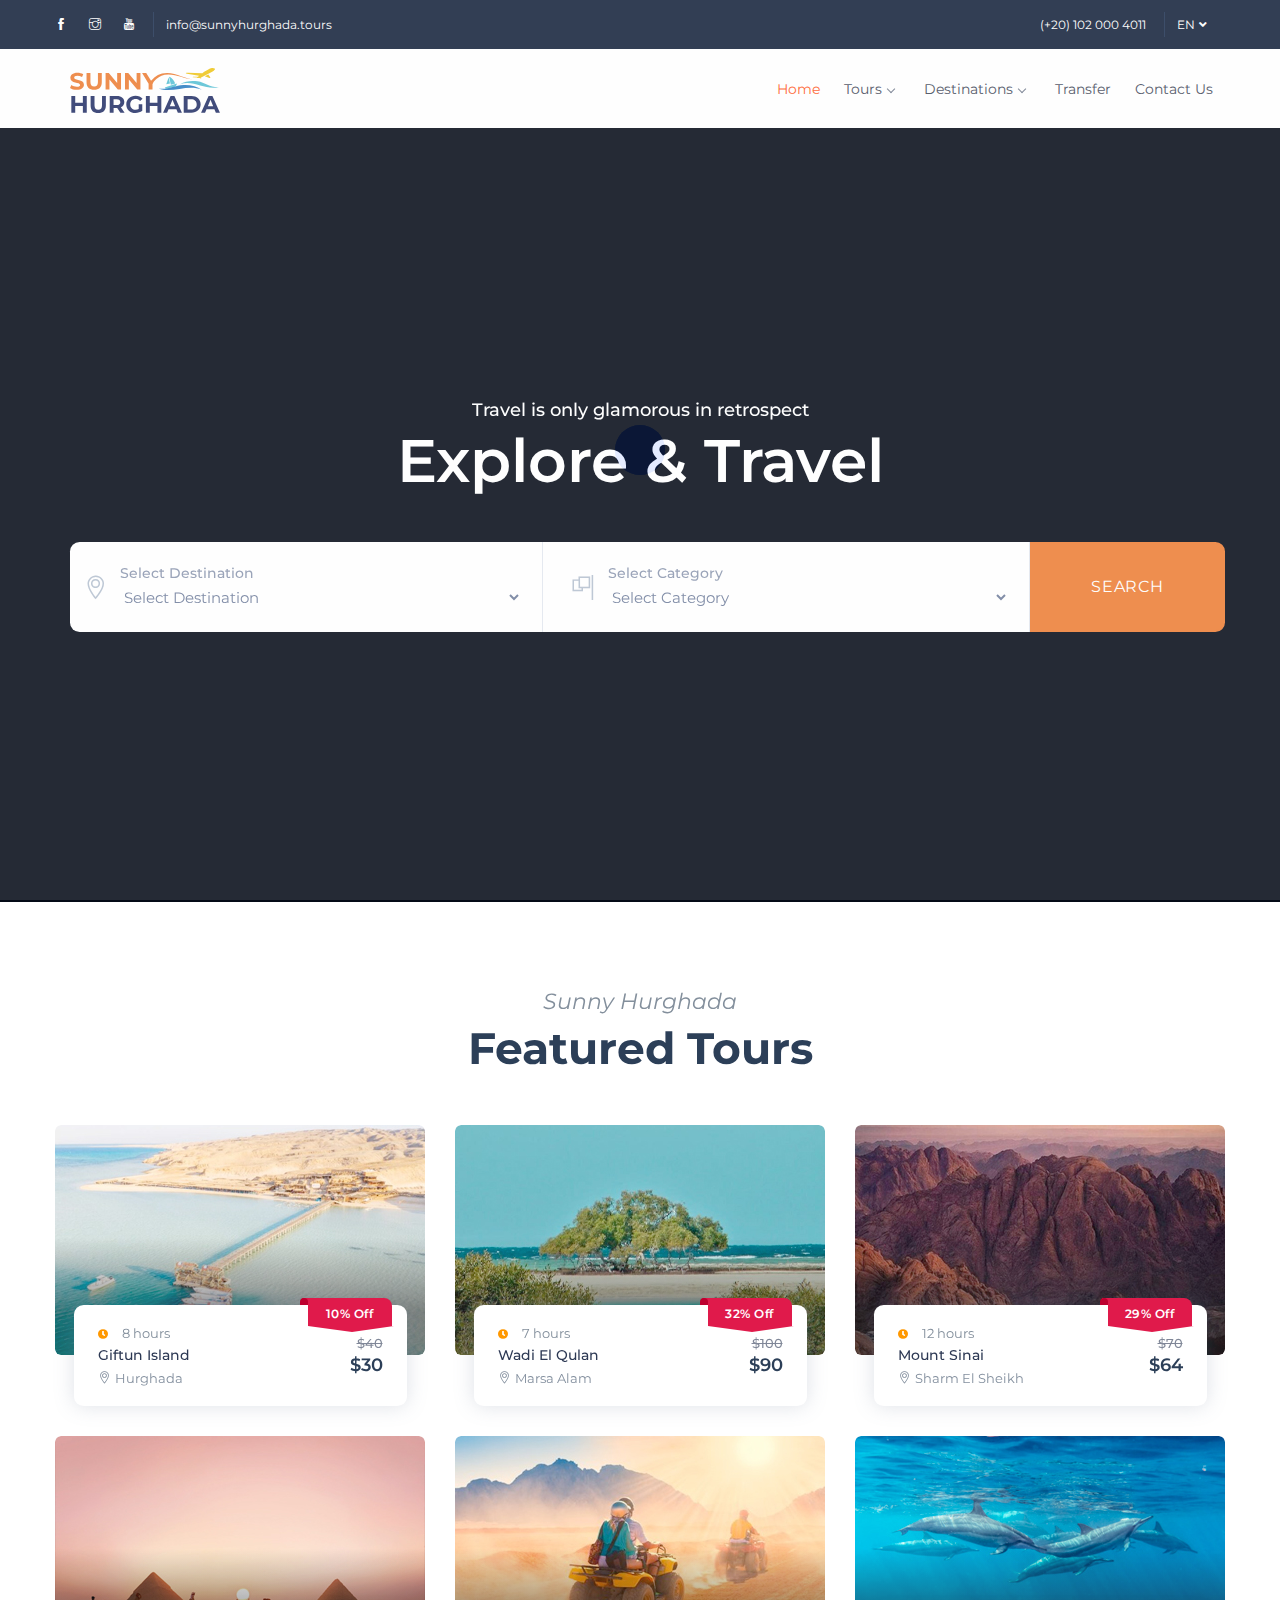
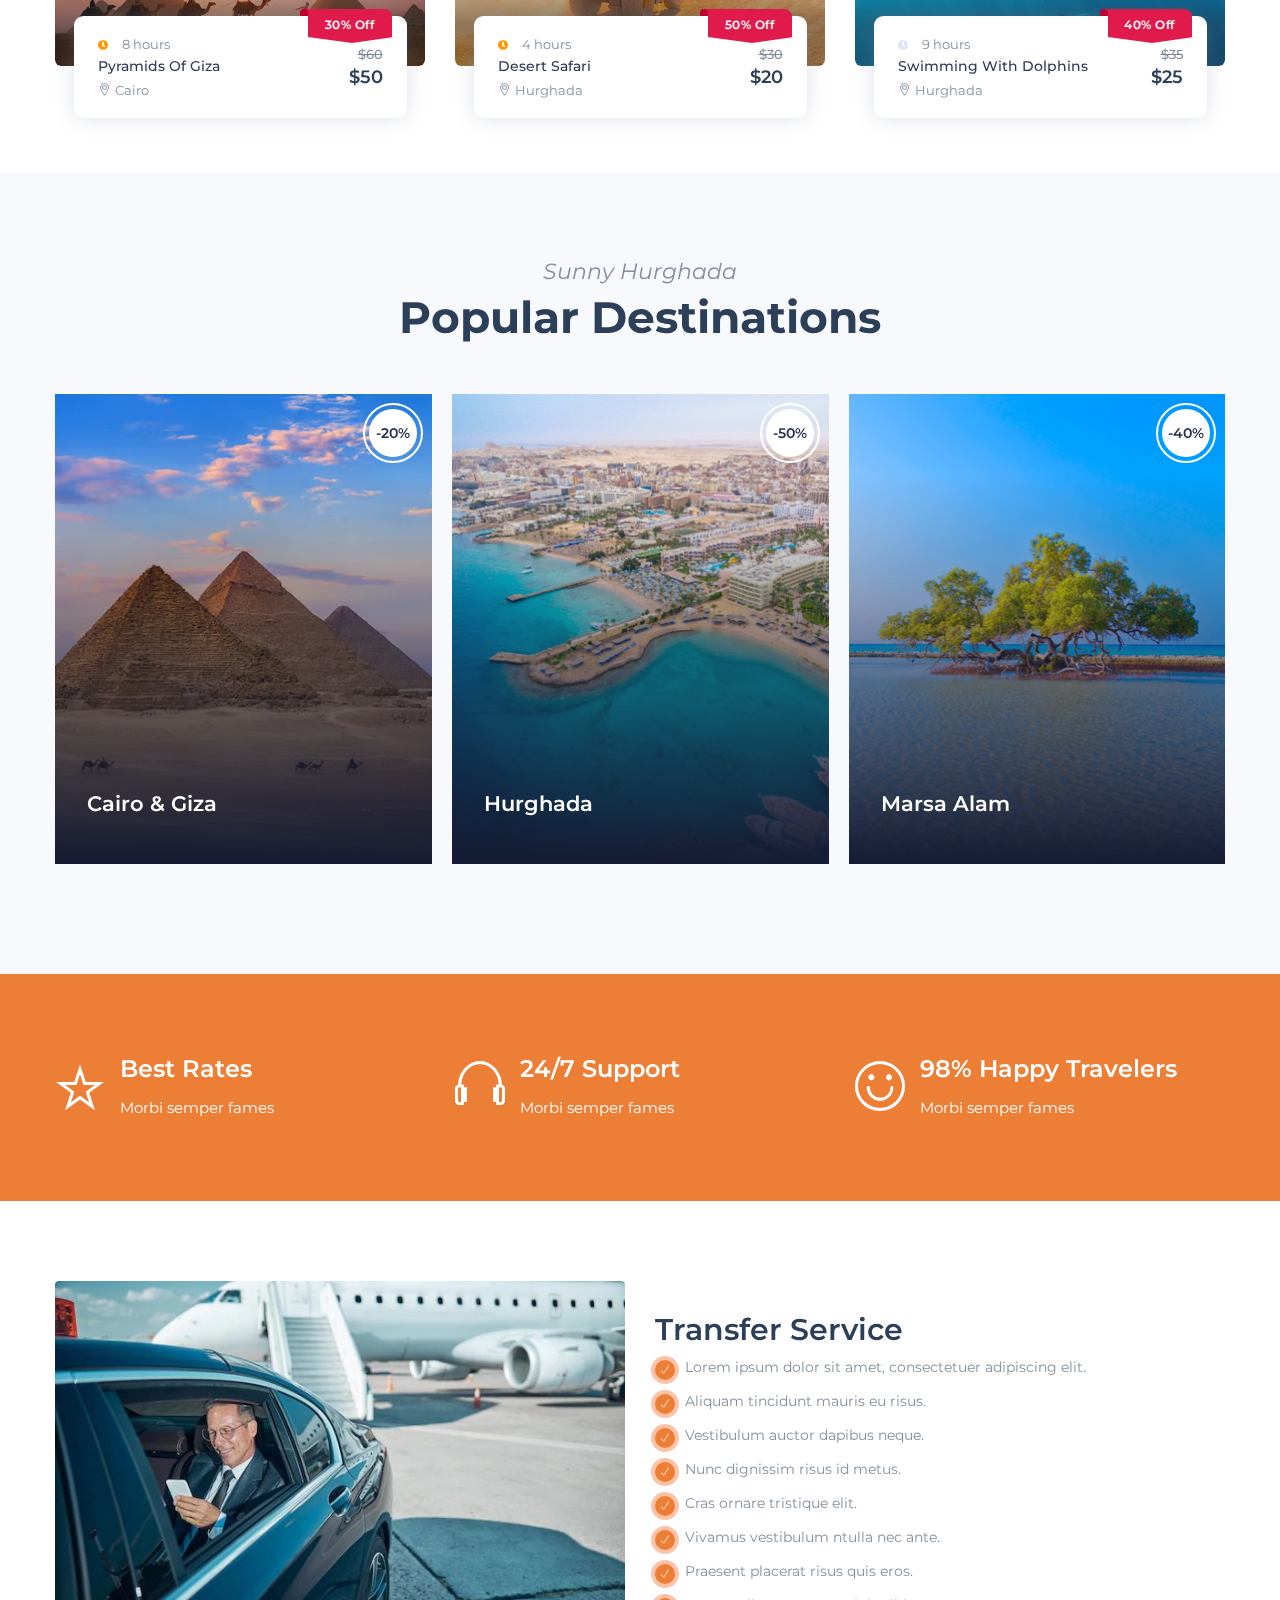
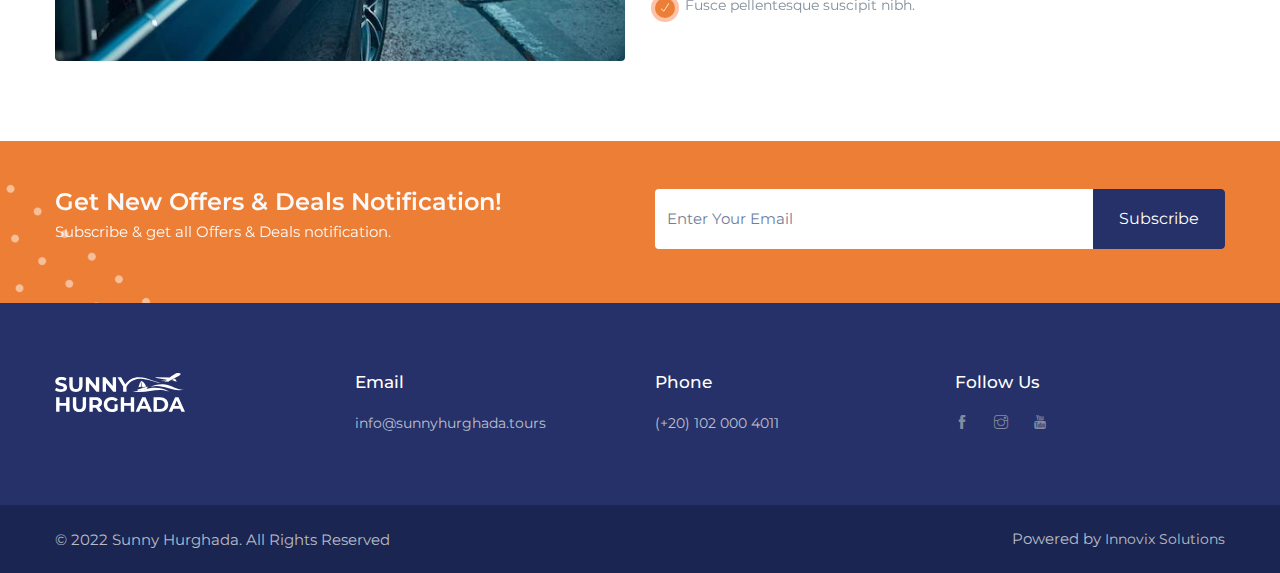
<file: sunny-hurghada/Html/index.html>
<!DOCTYPE html>
<html lang="zxx">
	<head>
		<meta charset="utf-8">
        <meta name="viewport" content="width=device-width, initial-scale=1, maximum-scale=1">
		
        <title>Homepage</title>

		<link rel="icon" type="image/x-icon" href="assets/img/favicon.svg">
		
        <!-- All Plugins Css -->
        <link rel="stylesheet" href="assets/css/plugins.css">
		 
        <!-- Custom CSS -->
        <link href="assets/css/styles.css" rel="stylesheet">
		
		<!-- Custom Color Option -->
		<link href="assets/css/colors.css" rel="stylesheet">
		
    </head>
	
    <body class="orange-skin">
	
		 <!-- ============================================================== -->
        <!-- Preloader - style you can find in spinners.css -->
        <!-- ============================================================== -->
        <div id="preloader"><div class="preloader"><span></span><span></span></div></div>
		
        <!-- ============================================================== -->
        <!-- Main wrapper - style you can find in pages.scss -->
        <!-- ============================================================== -->
        <div id="main-wrapper">
		
            <!-- ============================================================== -->
            <!-- Top header  -->
            <!-- ============================================================== -->
            <!-- Start Navigation -->
			<div class="topbar-head">
				<div class="container">
					<div class="row">
						<div class="col-md-12">
							<div class="topbar-wrap">
								
								<div class="topbar-left">
									<ul class="tp-list">
										<li><a href="#."><i class="ti-facebook"></i></a></li>
										<li><a href="#."><i class="ti-instagram"></i></a></li>
										<li><a href="#."><i class="ti-youtube"></i></a></li>
									</ul>
									<ul class="tp-list ml-2 nbr">
										<li><a href="#.">info@sunnyhurghada.tours</a></li>
									</ul>
								</div>
								
								<div class="topbar-right">
									<ul class="tp-list">
										<li><a href="#.">(+20) 102 000 4011</a></li>
									</ul class="tp-list">
									<!-- <ul class="tp-list ml-2">
										<li><a href="#" data-toggle="modal" data-target="#login">Login</a></li>
										<li><a href="#" data-toggle="modal" data-target="#signup">Sign Up</a></li>
									</ul> -->
									<ul class="tp-list nbr ml-2">
										<li class="dropdown dropdown-currency hidden-xs hidden-sm">
											<a href="#" data-toggle="dropdown" aria-haspopup="true" aria-expanded="false">EN<i class="ml-1 fa fa-angle-down"></i></a>
											<ul class="dropdown-menu mlix-wrap">
												<li><a href="#.">DE</a>
												</li><li><a href="#.">RU</a></li>
											</ul>
										</li>
									</ul>
								</div>
								
							</div>
						</div>
					</div>
				</div>
			</div>
			<div class="header header-light">
				<div class="container">
					<nav id="navigation" class="navigation navigation-landscape">
						<div class="nav-header">
							<a class="nav-brand" href="#">
								<img src="assets/img/logo.svg" width="150" class="logo" alt="" />
							</a>
							<div class="nav-toggle"></div>
						</div>
						<div class="nav-menus-wrapper" style="transition-property: none;">
							<ul class="nav-menu">
								
								<li class="active">
									<a href="index.html">Home</a>                                 
								</li>
							
								<li><a href="JavaScript:Void(0);">Tours<span class="submenu-indicator"></span></a>
									<ul class="nav-dropdown nav-submenu">
										<li><a href="listing.html">Sea Trips</a></li>
										<li><a href="listing.html">Desert safari</a></li>
										<li><a href="listing.html">Cultural Trips</a></li>
										<li><a href="listing.html">Family</a></li>
										<li><a href="listing.html">Private Tours</a></li>									
									</ul>
								</li>
							
								<li><a href="JavaScript:Void(0);">Destinations<span class="submenu-indicator"></span></a>
									<ul class="nav-dropdown nav-submenu">
										<li><a href="listing.html">Hurghada</a></li>
										<li><a href="listing.html">Marsa Alam</a></li>
										<li><a href="listing.html">Cairo</a></li>								
									</ul>
								</li>
								
								<li>
									<a href="transfer.html">Transfer</a>                                 
								</li>
								
								<li>
									<a href="contact.html">Contact Us</a>                                 
								</li>
								
							</ul>
							
							<!-- <ul class="nav-menu nav-menu-social align-to-right">
								
								<li><a href="#" data-toggle="modal" data-target="#login"><i class="fas fa-user-circle text-info mr-1"></i>Log In</a></li>
								<li><a href="#" data-toggle="modal" data-target="#signup"><i class="fas fa-arrow-alt-circle-right text-warning mr-1"></i>Sign Up</a></li>
								<li class="login-attri">
									<div class="btn-group account-drop">
										<button type="button" class="btn btn-order-by-filt theme-cl" data-toggle="dropdown" aria-haspopup="true" aria-expanded="false">
											<i class="ti-shopping-cart-full"></i>
											<span class="cart-count">3</span>
										</button>
										<div class="dropdown-menu p-0 dm-lg pull-right animated flipInX">
											<div class="cart-card">
												<div class="cart-card-header">
													<h4>Your Cart</h4>
												</div>
												
												<div class="cart-card-body">
												
													<div class="single-cart-wrap">
														<a href="#" class="cart-close"><i class="ti-close"></i></a>
														<div class="single-cart-thumb">
															<img src="assets/img/hotel/hotel-1.jpg" alt=""/>
														</div>
														<div class="single-cart-detail">
															<h3 class="sc-title">Goa To Mumbai</h3>
															<span><i class="ti-location-pin mr-1"></i>Canada</span>
															<h4 class="sc-price theme-cl">$120</h4>
														</div>
													</div>
													
													<div class="single-cart-wrap">
														<a href="#" class="cart-close"><i class="ti-close"></i></a>
														<div class="single-cart-thumb">
															<img src="assets/img/hotel/hotel-1.jpg" alt=""/>
														</div>
														<div class="single-cart-detail">
															<h3 class="sc-title">Goa To Mumbai</h3>
															<span><i class="ti-location-pin mr-1"></i>Canada</span>
															<h4 class="sc-price theme-cl">$120</h4>
														</div>
													</div>
													
													<div class="single-cart-wrap">
														<a href="#" class="cart-close"><i class="ti-close"></i></a>
														<div class="single-cart-thumb">
															<img src="assets/img/hotel/hotel-1.jpg" alt=""/>
														</div>
														<div class="single-cart-detail">
															<h3 class="sc-title">Goa To Mumbai</h3>
															<span><i class="ti-location-pin mr-1"></i>Canada</span>
															<h4 class="sc-price theme-cl">$120</h4>
														</div>
													</div>
													
												</div>
												
												<div class="cart-card-footer">
													<a href="#" class="btn btn-theme">Go To Checkout</a>
													<h4 class="totla-prc">$516</h4>
												</div>
												
											</div>
										</div>
									</div>
								</li>
							</ul> -->
						</div>
					</nav>
				</div>
			</div>
			<!-- End Navigation -->
			<div class="clearfix"></div>
			<!-- ============================================================== -->
			<!-- Top header  -->
			<!-- ============================================================== -->
			
			
			<!-- ======================= Start Banner ===================== -->
			<div class="main-banner vedio-banner search-bottom">
				<div class="overlay"></div>	
				<div class="video">
					<iframe src="https://www.youtube.com/embed/W0Xq30cwhiA?autoplay=1" title="YouTube video player" frameborder="0" allow="accelerometer; autoplay; clipboard-write; encrypted-media; gyroscope;" allowfullscreen></iframe>
				</div>
				<!-- <video class="video" playsinline="playsinline" autoplay="autoplay" muted="muted" loop="loop">
					<source src="assets/img/home-video.mp4" type="video/mp4">
				</video> -->
				<div class="container">
					<div class="col-md-12 col-sm-12">
					
						<div class="caption text-center cl-white mb-5">
							<span class="stylish">Travel is only glamorous in retrospect</span>
							<h1>Explore & Travel</h1>
						</div>
						
						<form class="st-search-form-tour icon-frm withlbl">
							<div class="g-field-search">
								<div class="row">
									<div class="col-lg-5 col-md-4 border-right mxnbr">
										<div class="form-group">
											<i class="ti-location-pin field-icon"></i>
											<label>Select Destination</label>
											<select class="form-control" name="destination" id="destination">
												<option>Select Destination</option>
												<option value="hg">Hurghada</option>
											</select>
										</div>
									</div>

									<div class="col-lg-5 col-md-4 border-right mxnbr">
										<div class="form-group">
											<i class="ti-flag-alt-2 field-icon"></i>
											<label>Select Category</label>
											<select class="form-control" name="category" id="category">
												<option>Select Category</option>
												<option value="fa">Family</option>
											</select>
										</div>
									</div>
									
									<!-- <div class="col-lg-3 col-md-4 border-right mxnbr">
										<div class="form-group">
											<i class="ti-calendar field-icon"></i>
											<label>From - To</label>
											<input type="text" class="form-control check-in-out" name="dates" value="01/01/2018 - 01/15/2018" />
										</div>
									</div> -->
									
									<!-- <div class="col-lg-3 col-md-4 border-right dropdown form-select-guests mnbr">
										<div class="form-group">
											<i class="ti-user field-icon"></i>
											<div class="form-content dropdown-toggle" data-toggle="dropdown">
												<div class="wrapper-more">
													<label>Guests</label>
													<div class="render">
														<span class="adults"><span class="one ">1 Adult</span> <span class=" d-none  multi" data-html=":count Adults">1 Adults</span></span>-
														<span class="children">
															<span class="one " data-html=":count Child">0 Child</span>
															<span class="multi  d-none" data-html=":count Children">0 Children</span>
														</span>
													</div>
												</div>
											</div>
											<div class="dropdown-menu select-guests-dropdown">
												<input type="hidden" name="adults" value="1" min="1" max="20">
												<input type="hidden" name="children" value="0" min="0" max="20">
												<div class="dropdown-item-row">
													<div class="label">Adults</div>
													<div class="val">
														<span class="btn-minus" data-input="adults"><i class="ti-minus"></i></span>
														<span class="count-display">1</span>
														<span class="btn-add" data-input="adults"><i class="ti-plus"></i></span>
													</div>
												</div>
												<div class="dropdown-item-row">
													<div class="label">Children</div>
													<div class="val">
														<span class="btn-minus" data-input="children"><i class="ti-minus"></i></span>
														<span class="count-display">0</span>
														<span class="btn-add" data-input="children"><i class="ti-plus"></i></span>
													</div>
												</div>
											</div>
										</div>
									</div> -->
								
									<div class="col-lg-2 p-0 mp-15">
										<div class="form-group  search">
											<button class="btn btn-theme btn-search" type="submit">Search</button>
										</div>
									</div>
								</div>
							</div>
						</form>

					</div>
				</div>
			</div>
			<!-- ======================= End Banner ===================== -->
		
		<!-- ======================= Local Experiences ===================== -->
		<section class="pb-4">

			<div class="container">
				<div class="sec-heading center">
					<p>Sunny Hurghada</p>
					<h2>Featured Tours</h2>
				</div>
				
				<div class="row">
					
					<!-- Single Place -->
					<div class="col-lg-4 col-md-6 col-sm-12">
						<div class="singlePlaceitem">
							<figure class="singlePlacewrap">
								<a class="place-link" href="tour-detail.html">
									<img class="cover" src="assets/img/tours/gifton-island.jpg" alt="room">
								</a>
							</figure>
							<div class="placeDetail">
								<span class="onsale-section"><span class="onsale">10% Off</span></span>
								<div class="placeDetail-left">
									<div class="item-rating">
										<!-- <i class="fa fa-star filled"></i>
										<i class="fa fa-star filled"></i>
										<i class="fa fa-star filled"></i>
										<i class="fa fa-star filled"></i> -->
										<i class="fa fa-clock filled"></i>
										<span>8 hours</span>
									</div>
									<h4 class="title"><a href="tour-detail.html">Giftun Island</a></h4>
									<span class="placeDetail-detail"><i class="ti-location-pin"></i>Hurghada</span>
								</div>
								<div class="pricedetail-box">
								<h6 class="price-title-cut">$40</h6>
								<h4 class="price-title">$30</h4>
								</div>
							</div>
						</div>
					</div>
					
					<!-- Single Place -->
					<div class="col-lg-4 col-md-6 col-sm-12">
						<div class="singlePlaceitem">
							<figure class="singlePlacewrap">
								<a class="place-link" href="tour-detail.html">
									<img class="cover" src="assets/img/tours/wadi-qulan.jpg" alt="room">
								</a>
							</figure>
							<div class="placeDetail">
								<span class="onsale-section"><span class="onsale">32% Off</span></span>
								<div class="placeDetail-left">
									<div class="item-rating">
										<!-- <i class="fa fa-star filled"></i>
										<i class="fa fa-star filled"></i>
										<i class="fa fa-star filled"></i>
										<i class="fa fa-star filled"></i> -->
										<i class="fa fa-clock filled"></i>
										<span>7 hours</span>
									</div>
									<h4 class="title"><a href="tour-detail.html">Wadi El Qulan</a></h4>
									<span class="placeDetail-detail"><i class="ti-location-pin"></i>Marsa Alam</span>
								</div>
								<div class="pricedetail-box">
								<h6 class="price-title-cut">$100</h6>
								<h4 class="price-title">$90</h4>
								</div>
							</div>
						</div>
					</div>
					
					<!-- Single Place -->
					<div class="col-lg-4 col-md-6 col-sm-12">
						<div class="singlePlaceitem">
							<figure class="singlePlacewrap">
								<a class="place-link" href="tour-detail.html">
									<img class="cover" src="assets/img/tours/mount-sinai.jpg" alt="room">
								</a>
							</figure>
							<div class="placeDetail">
								<span class="onsale-section"><span class="onsale">29% Off</span></span>
								<div class="placeDetail-left">
									<div class="item-rating">
										<!-- <i class="fa fa-star filled"></i>
										<i class="fa fa-star filled"></i>
										<i class="fa fa-star filled"></i>
										<i class="fa fa-star filled"></i> -->
										<i class="fa fa-clock filled"></i>
										<span>12 hours</span>
									</div>
									<h4 class="title"><a href="tour-detail.html">Mount Sinai</a></h4>
									<span class="placeDetail-detail"><i class="ti-location-pin"></i>Sharm El Sheikh</span>
								</div>
								<div class="pricedetail-box">
								<h6 class="price-title-cut">$70</h6>
								<h4 class="price-title">$64</h4>
								</div>
							</div>
						</div>
					</div>
					
					<!-- Single Place -->
					<div class="col-lg-4 col-md-6 col-sm-12">
						<div class="singlePlaceitem">
							<figure class="singlePlacewrap">
								<a class="place-link" href="tour-detail.html">
									<img class="cover" src="assets/img/tours/pyramids-of-giza.jpg" alt="room">
								</a>
							</figure>
							<div class="placeDetail">
								<span class="onsale-section"><span class="onsale">30% Off</span></span>
								<div class="placeDetail-left">
									<div class="item-rating">
										<!-- <i class="fa fa-star filled"></i>
										<i class="fa fa-star filled"></i>
										<i class="fa fa-star filled"></i>
										<i class="fa fa-star filled"></i> -->
										<i class="fa fa-clock filled"></i>
										<span>8 hours</span>
									</div>
									<h4 class="title"><a href="tour-detail.html">Pyramids Of Giza</a></h4>
									<span class="placeDetail-detail"><i class="ti-location-pin"></i>Cairo</span>
								</div>
								<div class="pricedetail-box">
								<h6 class="price-title-cut">$60</h6>
								<h4 class="price-title">$50</h4>
								</div>
							</div>
						</div>
					</div>
					
					<!-- Single Place -->
					<div class="col-lg-4 col-md-6 col-sm-12">
						<div class="singlePlaceitem">
							<figure class="singlePlacewrap">
								<a class="place-link" href="tour-detail.html">
									<img class="cover" src="assets/img/tours/desert-safari.jpg" alt="room">
								</a>
							</figure>
							<div class="placeDetail">
								<span class="onsale-section"><span class="onsale">50% Off</span></span>
								<div class="placeDetail-left">
									<div class="item-rating">
										<!-- <i class="fa fa-star filled"></i>
										<i class="fa fa-star filled"></i>
										<i class="fa fa-star filled"></i>
										<i class="fa fa-star filled"></i> -->
										<i class="fa fa-clock filled"></i>
										<span>4 hours</span>
									</div>
									<h4 class="title"><a href="tour-detail.html">Desert Safari</a></h4>
									<span class="placeDetail-detail"><i class="ti-location-pin"></i>Hurghada</span>
								</div>
								<div class="pricedetail-box">
								<h6 class="price-title-cut">$30</h6>
								<h4 class="price-title">$20</h4>
								</div>
							</div>
						</div>
					</div>
					
					<!-- Single Place -->
					<div class="col-lg-4 col-md-6 col-sm-12">
						<div class="singlePlaceitem">
							<figure class="singlePlacewrap">
								<a class="place-link" href="tour-detail.html">
									<img class="cover" src="assets/img/tours/dolphins.jpg" alt="room">
								</a>
							</figure>
							<div class="placeDetail">
								<span class="onsale-section"><span class="onsale">40% Off</span></span>
								<div class="placeDetail-left">
									<div class="item-rating">
										<!-- <i class="fa fa-star filled"></i>
										<i class="fa fa-star filled"></i>
										<i class="fa fa-star filled"></i>
										<i class="fa fa-star filled"></i> -->
										<i class="fa fa-clock"></i>
										<span>9 hours</span>
									</div>
									<h4 class="title"><a href="tour-detail.html">Swimming With Dolphins</a></h4>
									<span class="placeDetail-detail"><i class="ti-location-pin"></i>Hurghada</span>
								</div>
								<div class="pricedetail-box">
								<h6 class="price-title-cut">$35</h6>
								<h4 class="price-title">$25</h4>
								</div>
							</div>
						</div>
					</div>
				</div>
				
			</div>
		</section>
		<!-- ======================= Local Experiences End ===================== -->
		
			<!-- ================= Activities start ========================= -->
			<section class="gray">
				<div class="container">
					
					<div class="row">
						<div class="col-lg-12 col-md-12">
							<div class="sec-heading center">
								<p>Sunny Hurghada</p>
								<h2>Popular Destinations</h2>
							</div>
						</div>
					</div>
					
					<div class="row">
						<div class="col-lg-12 col-md-12">
							<div class="owl-carousel owl-theme" id="lists-slide">
								
								<div class="single-item">
									<div class="destination-item">
										<span class="discount-off">-50%</span>
										<figure class="destination-list-wrap">
											<a class="destination-listlink" href="#.">
												<img class="cover" src="assets/img/destinations/hurghada.jpg" alt="">
											</a>
										</figure>
										<div class="destination-listdetails">
											<h4 class="title"><a class="title-ln" href="#.">Hurghada</a></h4>
										</div>
									</div>
								</div>
								
								<div class="single-item">
									<div class="destination-item">
										<span class="discount-off">-40%</span>
										<figure class="destination-list-wrap">
											<a class="destination-listlink" href="#.">
												<img class="cover" src="assets/img/destinations/marsaalam.jpg" alt="">
											</a>
										</figure>
										<div class="destination-listdetails">
											<h4 class="title"><a class="title-ln" href="#.">Marsa Alam </a></h4>
										</div>
									</div>
								</div>
								
								<!-- <div class="single-item">
									<div class="destination-item">
										<span class="discount-off">-30%</span>
										<figure class="destination-list-wrap">
											<a class="destination-listlink" href="#.">
												<img class="cover" src="assets/img/destinations/sharmelsheikh.jpg" alt="">
											</a>
										</figure>
										<div class="destination-listdetails">
											<h4 class="title"><a class="title-ln" href="#.">Sharm El Sheikh </a></h4>
										</div>
									</div>
								</div> -->
								
								<div class="single-item">
									<div class="destination-item">
										<span class="discount-off">-20%</span>
										<figure class="destination-list-wrap">
											<a class="destination-listlink" href="#.">
												<img class="cover" src="assets/img/destinations/cairo-giza" alt="">
											</a>
										</figure>
										<div class="destination-listdetails">
											<h4 class="title"><a class="title-ln" href="#.">Cairo & Giza</a></h4>
										</div>
									</div>
								</div>
							
							</div>
						</div>
					</div>
					
				</div>
			</section>
			<!-- ========================= End Activities Section ============================ -->
			
			<!-- ================= true Facts start ========================= -->
			<section class="theme-bg">
				<div class="container">
					<div class="row">
						
						<div class="col-lg-4 col-md-4">
							<div class="facts-wrap light">
								<div class="facts-icon">
									<i class="ti-star"></i>
								</div>
								<div class="facts-detail">
									<h2>Best Rates</h2>
									<p>Morbi semper fames</p>
								</div>
							</div>
						</div>
						
						<div class="col-lg-4 col-md-4">
							<div class="facts-wrap light">
								<div class="facts-icon">
									<i class="ti-headphone"></i>
								</div>
								<div class="facts-detail">
									<h2>24/7 Support</h2>
									<p>Morbi semper fames</p>
								</div>
							</div>
						</div>
						
						<div class="col-lg-4 col-md-4">
							<div class="facts-wrap light">
								<div class="facts-icon">
									<i class="ti-face-smile"></i>
								</div>
								<div class="facts-detail">
									<h2>98% Happy Travelers</h2>
									<p>Morbi semper fames</p>
								</div>
							</div>
						</div>
						
					</div>
				</div>
			</section>
			<!-- ================= End true Facts ========================= -->
			
			<!-- ============================ Our Story Start ================================== -->
			<section>
			
				<div class="container">
				
					<!-- row Start -->
					<div class="row align-items-center">

						<div class="col-lg-6 col-md-6">
							<img src="assets/img/transfer.jpg" class="img-fluid rounded" alt="" />
						</div>

						<div class="col-lg-6 col-md-6">
							<div class="story-wrap explore-content">
								
								<!-- <span class="ipn-subtitle">Sunnu Hurghada</span> -->
								<h2>Transfer Service</h2>
								<p>
									<ul class="avl-features third d-block">
										<li class="mw-100">Lorem ipsum dolor sit amet, consectetuer adipiscing elit.</li>
										<li class="mw-100">Aliquam tincidunt mauris eu risus.</li>
										<li class="mw-100">Vestibulum auctor dapibus neque.</li>
										<li class="mw-100">Nunc dignissim risus id metus.</li>
										<li class="mw-100">Cras ornare tristique elit.</li>
										<li class="mw-100">Vivamus vestibulum ntulla nec ante.</li>
										<li class="mw-100">Praesent placerat risus quis eros.</li>
										<li class="mw-100">Fusce pellentesque suscipit nibh.</li>
									</ul>
								</p>
								
							</div>
						</div>
						
					</div>
					<!-- /row -->					
					
				</div>
						
			</section>
			<!-- ============================ Our Story End ================================== -->
			<!-- ========================= End Recent Blog Section ============================ -->
			
			<!-- ============================ Newsletter Start ================================== -->
			<section class="alert-wrap pt-5 pb-5" style="background:#ed7e35 url(assets/img/bg-new.png);">
				<div class="container">
					<div class="row">
						<div class="col-lg-6 col-md-6">
							<div class="jobalert-sec">
								<h3 class="mb-1 text-light">Get New Offers & Deals Notification!</h3>
								<p class="text-light">Subscribe & get all Offers & Deals notification.</p>
							</div>
						</div>
						
						<div class="col-lg-6 col-md-6">
							<div class="input-group">
							  <input type="text" class="form-control" placeholder="Enter Your Email">
							  <div class="input-group-append">
								<button type="button" class="btn btn-black black">Subscribe</button>
							  </div>
							</div>
						</div>
					</div>
				</div>
			</section>
			<!-- ============================ Newsletter Start ================================== -->			
			
			<!-- ============================ Footer Start ================================== -->
			<footer class="dark-footer skin-dark-footer">
				<div>
					<div class="container">
						<div class="row">
							
							<div class="col-lg-3 col-md-3">
								<div class="footer-widget">
									<img src="assets/img/logo-white.svg" class="img-footer" alt="" />
									
								</div>
							</div>		
							<div class="col-lg-3 col-md-3">
								<div class="footer-widget">
									<h4 class="widget-title">Email</h4>
									<ul class="footer-menu">
										<li><a href="#.">info@sunnyhurghada.tours</a></li>
									</ul>
								</div>
							</div>
									
							<div class="col-lg-3 col-md-3">
								<div class="footer-widget">
									<h4 class="widget-title">Phone</h4>
									<ul class="footer-menu">
										<li><a href="#.">(+20) 102 000 4011</a></li>
									</ul>
								</div>
							</div>
									
							<div class="col-lg-3 col-md-3">
								<div class="footer-widget">
									<h4 class="widget-title">Follow Us</h4>
									<div class="footer-add">
										<ul class="footer-bottom-social mt-2">
											<li><a href="#."><i class="ti-facebook"></i></a></li>
											<li><a href="#."><i class="ti-instagram"></i></a></li>
											<li><a href="#."><i class="ti-youtube"></i></a></li>
										</ul>
									</div>
								</div>
							</div>
							
						</div>
					</div>
				</div>
				
				<div class="footer-bottom">
					<div class="container">
						<div class="row align-items-center">
							
							<div class="col-lg-6 col-md-6">
								<p class="mb-0">© 2022 Sunny Hurghada. All Rights Reserved</p>
							</div>
							
							<div class="col-lg-6 col-md-6 text-right">
								<p class="mb-0">Powered by <a href="#.">Innovix Solutions</a></p>
							</div>
							
						</div>
					</div>
				</div>
			</footer>
			<!-- ============================ Footer End ================================== -->
			
			<a id="back2Top" class="top-scroll" title="Back to top" href="#"><i class="ti-arrow-up"></i></a>
			
			

		</div>
		<!-- ============================================================== -->
		<!-- End Wrapper -->
		<!-- ============================================================== -->

		<!-- ============================================================== -->
		<!-- All Jquery -->
		<!-- ============================================================== -->
		<script src="assets/js/jquery.min.js"></script>
		<script src="assets/js/circleMagic.min.js"></script>
		<script src="assets/js/popper.min.js"></script>
		<script src="assets/js/bootstrap.min.js"></script>
		<script src="assets/js/rangeslider.js"></script>
		<script src="assets/js/select2.min.js"></script>
		<script src="assets/js/aos.js"></script>
		<script src="assets/js/owl.carousel.min.js"></script>
		<script src="assets/js/jquery.magnific-popup.min.js"></script>
		<script src="assets/js/slick.js"></script>
		<script src="assets/js/slider-bg.js"></script>
		<script src="assets/js/lightbox.js"></script> 
		<script src="assets/js/imagesloaded.js"></script>
		<script src="assets/js/isotope.min.js"></script>
		
		<script src="assets/js/custom.js"></script>
		<!-- ============================================================== -->
		<!-- This page plugins -->
		<!-- ============================================================== -->
		
		<!-- Date Booking Script -->
		<script src="assets/js/moment.min.js"></script>
		<script src="assets/js/daterangepicker.js"></script>

	</body>
</html>
</file>
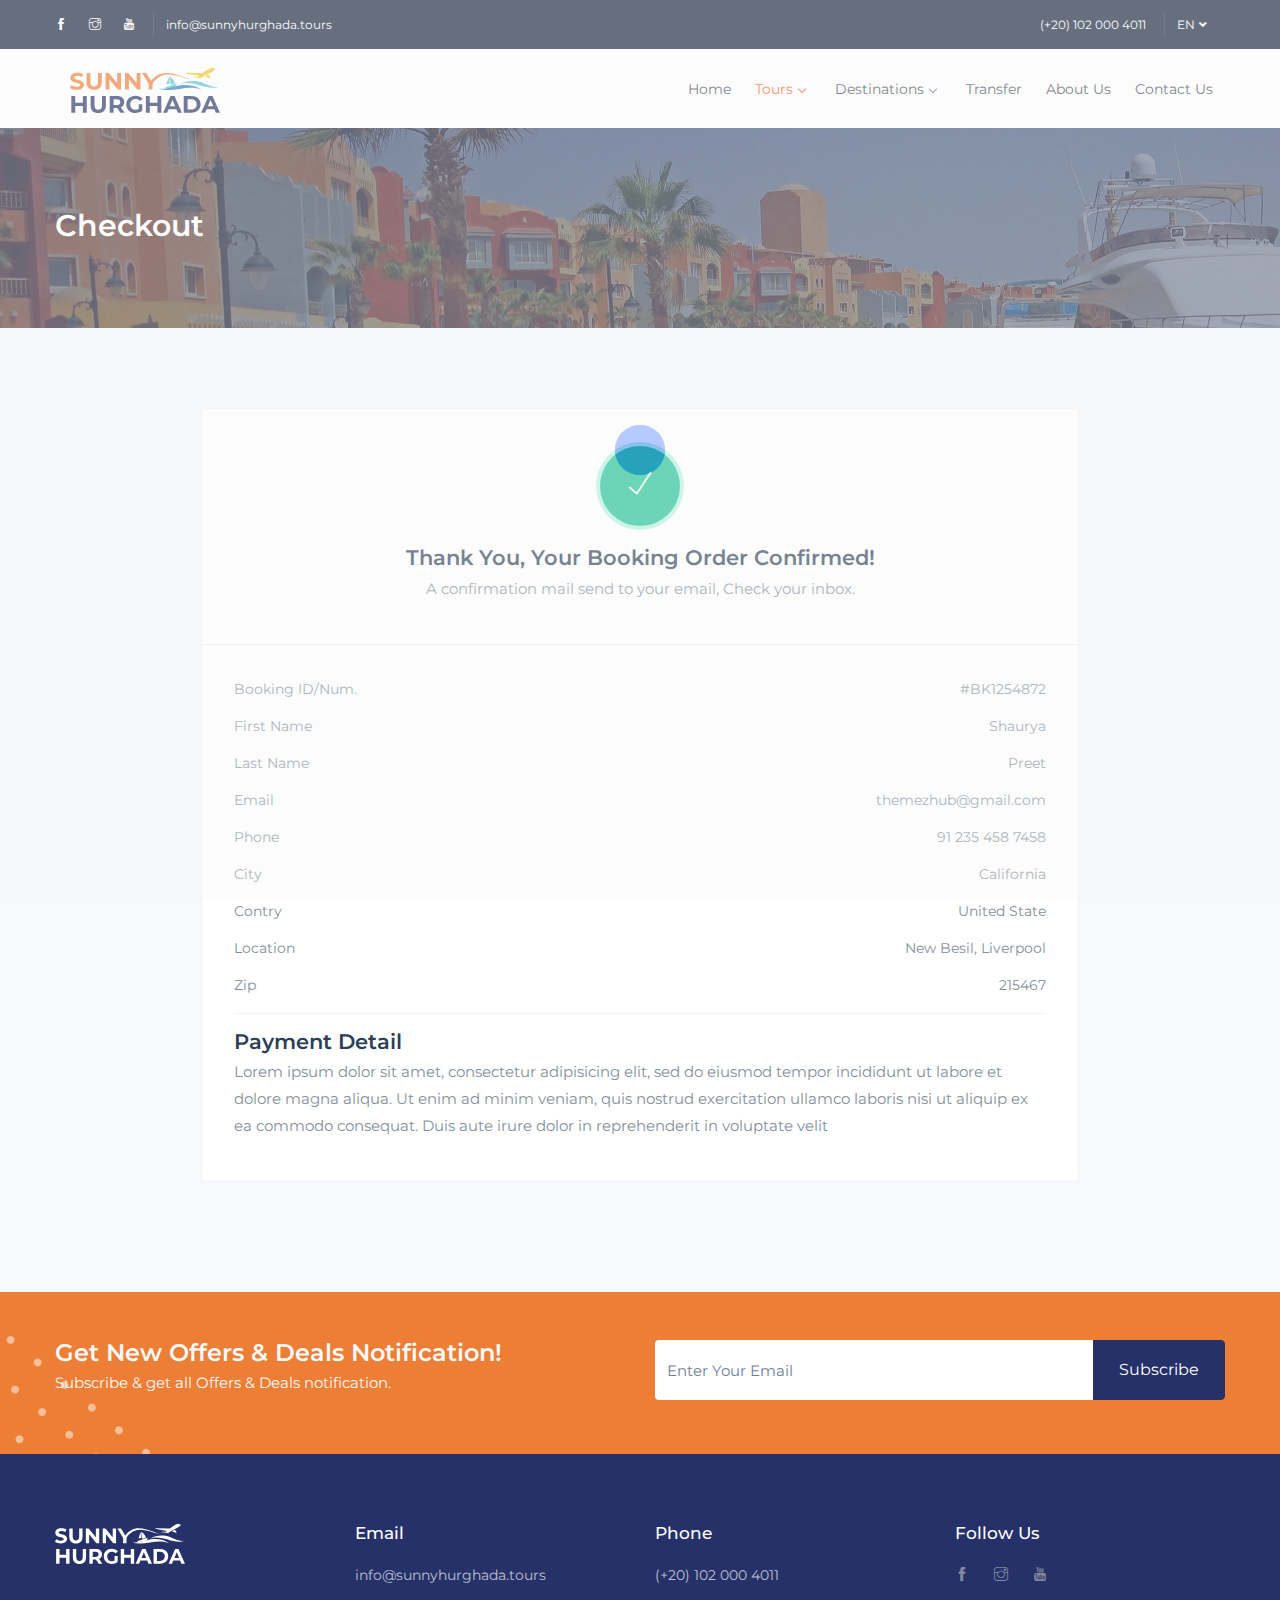
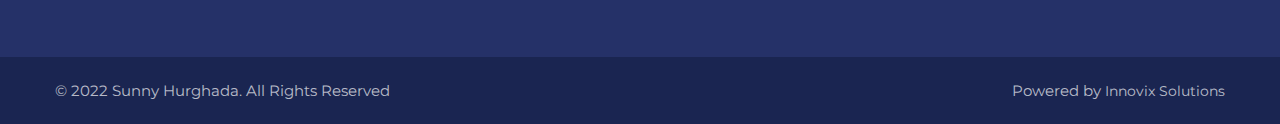
<file: sunny-hurghada/Html/checkout.html>
<!DOCTYPE html>
<html lang="zxx">
	<head>
		<meta charset="utf-8">
        <meta name="viewport" content="width=device-width, initial-scale=1, maximum-scale=1">
		
        <title>Listing</title>

		<link rel="icon" type="image/x-icon" href="assets/img/favicon.svg">
		
        <!-- All Plugins Css -->
        <link rel="stylesheet" href="assets/css/plugins.css">
		 
        <!-- Custom CSS -->
        <link href="assets/css/styles.css" rel="stylesheet">
		
		<!-- Custom Color Option -->
		<link href="assets/css/colors.css" rel="stylesheet">
		
    </head>
	
    <body class="orange-skin">
	
		 <!-- ============================================================== -->
        <!-- Preloader - style you can find in spinners.css -->
        <!-- ============================================================== -->
        <div id="preloader"><div class="preloader"><span></span><span></span></div></div>
		
        <!-- ============================================================== -->
        <!-- Main wrapper - style you can find in pages.scss -->
        <!-- ============================================================== -->
        <div id="main-wrapper">
		
            <!-- ============================================================== -->
            <!-- Top header  -->
            <!-- ============================================================== -->
            <!-- Start Navigation -->
			<div class="topbar-head">
				<div class="container">
					<div class="row">
						<div class="col-md-12">
							<div class="topbar-wrap">
								
								<div class="topbar-left">
									<ul class="tp-list">
										<li><a href="#."><i class="ti-facebook"></i></a></li>
										<li><a href="#."><i class="ti-instagram"></i></a></li>
										<li><a href="#."><i class="ti-youtube"></i></a></li>
									</ul>
									<ul class="tp-list ml-2 nbr">
										<li><a href="#.">info@sunnyhurghada.tours</a></li>
									</ul>
								</div>
								
								<div class="topbar-right">
									<ul class="tp-list">
										<li><a href="#.">(+20) 102 000 4011</a></li>
									</ul class="tp-list">
									<!-- <ul class="tp-list ml-2">
										<li><a href="#" data-toggle="modal" data-target="#login">Login</a></li>
										<li><a href="#" data-toggle="modal" data-target="#signup">Sign Up</a></li>
									</ul> -->
									<ul class="tp-list nbr ml-2">
										<li class="dropdown dropdown-currency hidden-xs hidden-sm">
											<a href="#" data-toggle="dropdown" aria-haspopup="true" aria-expanded="false">EN<i class="ml-1 fa fa-angle-down"></i></a>
											<ul class="dropdown-menu mlix-wrap">
												<li><a href="#.">DE</a>
												</li><li><a href="#.">RU</a></li>
											</ul>
										</li>
									</ul>
								</div>
								
							</div>
						</div>
					</div>
				</div>
			</div>
			<div class="header header-light">
				<div class="container">
					<nav id="navigation" class="navigation navigation-landscape">
						<div class="nav-header">
							<a class="nav-brand" href="#">
								<img src="assets/img/logo.svg" width="150" class="logo" alt="" />
							</a>
							<div class="nav-toggle"></div>
						</div>
						<div class="nav-menus-wrapper" style="transition-property: none;">
							<ul class="nav-menu">
								
								<li>
									<a href="index.html">Home</a>                                 
								</li>
							
								<li class="active"><a href="JavaScript:Void(0);">Tours<span class="submenu-indicator"></span></a>
									<ul class="nav-dropdown nav-submenu">
										<li><a href="listing.html">Sea Trips</a></li>
										<li><a href="listing.html">Desert safari</a></li>
										<li><a href="listing.html">Cultural Trips</a></li>
										<li><a href="listing.html">Family</a></li>
										<li><a href="listing.html">Private Tours</a></li>									
									</ul>
								</li>
							
								<li><a href="JavaScript:Void(0);">Destinations<span class="submenu-indicator"></span></a>
									<ul class="nav-dropdown nav-submenu">
										<li><a href="listing.html">Hurghada</a></li>
										<li><a href="listing.html">Marsa Alam</a></li>
										<li><a href="listing.html">Cairo</a></li>								
									</ul>
								</li>
								
								<li>
									<a href="transfer.html">Transfer</a>                                 
								</li>
								
								<li>
									<a href="#.">About Us</a>                                 
								</li>
								
								<li>
									<a href="contact.html">Contact Us</a>                                 
								</li>
								
							</ul>
							
							<!-- <ul class="nav-menu nav-menu-social align-to-right">
								
								<li><a href="#" data-toggle="modal" data-target="#login"><i class="fas fa-user-circle text-info mr-1"></i>Log In</a></li>
								<li><a href="#" data-toggle="modal" data-target="#signup"><i class="fas fa-arrow-alt-circle-right text-warning mr-1"></i>Sign Up</a></li>
								<li class="login-attri">
									<div class="btn-group account-drop">
										<button type="button" class="btn btn-order-by-filt theme-cl" data-toggle="dropdown" aria-haspopup="true" aria-expanded="false">
											<i class="ti-shopping-cart-full"></i>
											<span class="cart-count">3</span>
										</button>
										<div class="dropdown-menu p-0 dm-lg pull-right animated flipInX">
											<div class="cart-card">
												<div class="cart-card-header">
													<h4>Your Cart</h4>
												</div>
												
												<div class="cart-card-body">
												
													<div class="single-cart-wrap">
														<a href="#" class="cart-close"><i class="ti-close"></i></a>
														<div class="single-cart-thumb">
															<img src="assets/img/hotel/hotel-1.jpg" alt=""/>
														</div>
														<div class="single-cart-detail">
															<h3 class="sc-title">Goa To Mumbai</h3>
															<span><i class="ti-location-pin mr-1"></i>Canada</span>
															<h4 class="sc-price theme-cl">$120</h4>
														</div>
													</div>
													
													<div class="single-cart-wrap">
														<a href="#" class="cart-close"><i class="ti-close"></i></a>
														<div class="single-cart-thumb">
															<img src="assets/img/hotel/hotel-1.jpg" alt=""/>
														</div>
														<div class="single-cart-detail">
															<h3 class="sc-title">Goa To Mumbai</h3>
															<span><i class="ti-location-pin mr-1"></i>Canada</span>
															<h4 class="sc-price theme-cl">$120</h4>
														</div>
													</div>
													
													<div class="single-cart-wrap">
														<a href="#" class="cart-close"><i class="ti-close"></i></a>
														<div class="single-cart-thumb">
															<img src="assets/img/hotel/hotel-1.jpg" alt=""/>
														</div>
														<div class="single-cart-detail">
															<h3 class="sc-title">Goa To Mumbai</h3>
															<span><i class="ti-location-pin mr-1"></i>Canada</span>
															<h4 class="sc-price theme-cl">$120</h4>
														</div>
													</div>
													
												</div>
												
												<div class="cart-card-footer">
													<a href="#" class="btn btn-theme">Go To Checkout</a>
													<h4 class="totla-prc">$516</h4>
												</div>
												
											</div>
										</div>
									</div>
								</li>
							</ul> -->
						</div>
					</nav>
				</div>
			</div>
			<!-- End Navigation -->
			<div class="clearfix"></div>
			<!-- ============================================================== -->
			<!-- Top header  -->
			<!-- ============================================================== -->
			
			
			<!-- ============================ Page Title Start================================== -->
			<div class="image-cover page-title" style="background:url(assets/img/banner-1.jpg) no-repeat;" data-overlay="6">
				<div class="container">
					<div class="row">
						<div class="col-lg-12 col-md-12">
							
							<h2 class="ipt-title">Checkout</h2>
							<!-- <span class="ipn-subtitle text-light">Home</span> -->
							
						</div>
					</div>
				</div>
			</div>
			<!-- ============================ Page Title End ================================== -->

			<!-- =================== Sidebar Search ==================== -->
			<section class="gray">
				<div class="container">
					<div class="row">
							
						<div class="order-1 content-area col-lg-12 col-md-12 order-md-1 order-lg-2">
							<div class="row justify-content-center m-0">
								<div class="col-lg-9 col-md-8 p-0">
									<div class="checkout-wrap">
										
										<div class="checkout-head">
											<div class="success-message">
												<span class="thumb-check"><i class="ti-check"></i></span>
												<h4>Thank You, Your Booking Order Confirmed!</h4>
												<p>A confirmation mail send to your email, Check your inbox.</p>
											</div>
										</div>
										
										<div class="checkout-body">
											
											
											<div class="row">
												<div class="col-md-12 col-lg-12">
												
													<ul class="booking-detail-list">
														<li>Booking ID/Num.<span>#BK1254872</span></li>
														<li>First Name<span>Shaurya</span></li>
														<li>Last Name<span>Preet</span></li>
														<li>Email<span>themezhub@gmail.com</span></li>
														<li>Phone<span>91 235 458 7458</span></li>
														<li>City<span>California</span></li>
														<li>Contry<span>United State</span></li>
														<li>Location<span>New Besil, Liverpool</span></li>
														<li>Zip<span>215467</span></li>
													</ul>
													<hr>
													
													<h4>Payment Detail</h4>
													<p>Lorem ipsum dolor sit amet, consectetur adipisicing elit, sed do eiusmod tempor incididunt ut labore et dolore magna aliqua. Ut enim ad minim veniam, quis nostrud exercitation ullamco laboris nisi ut aliquip ex ea commodo consequat. Duis aute irure dolor in reprehenderit in voluptate velit</p>
													
												</div>
											</div>
										</div>
										
									</div>
									
								</div>
							</div>
							
						</div>
					</div>
				</div>
			</section>
			<!-- =================== Sidebar Search ==================== -->
			
			<!-- ============================ Newsletter Start ================================== -->
			<section class="alert-wrap pt-5 pb-5" style="background:#ed7e35 url(assets/img/bg-new.png);">
				<div class="container">
					<div class="row">
						<div class="col-lg-6 col-md-6">
							<div class="jobalert-sec">
								<h3 class="mb-1 text-light">Get New Offers & Deals Notification!</h3>
								<p class="text-light">Subscribe & get all Offers & Deals notification.</p>
							</div>
						</div>
						
						<div class="col-lg-6 col-md-6">
							<div class="input-group">
							  <input type="text" class="form-control" placeholder="Enter Your Email">
							  <div class="input-group-append">
								<button type="button" class="btn btn-black black">Subscribe</button>
							  </div>
							</div>
						</div>
					</div>
				</div>
			</section>
			<!-- ============================ Newsletter Start ================================== -->			
			
			<!-- ============================ Footer Start ================================== -->
			<footer class="dark-footer skin-dark-footer">
				<div>
					<div class="container">
						<div class="row">
							
							<div class="col-lg-3 col-md-3">
								<div class="footer-widget">
									<img src="assets/img/logo-white.svg" class="img-footer" alt="" />
									
								</div>
							</div>		
							<div class="col-lg-3 col-md-3">
								<div class="footer-widget">
									<h4 class="widget-title">Email</h4>
									<ul class="footer-menu">
										<li><a href="#.">info@sunnyhurghada.tours</a></li>
									</ul>
								</div>
							</div>
									
							<div class="col-lg-3 col-md-3">
								<div class="footer-widget">
									<h4 class="widget-title">Phone</h4>
									<ul class="footer-menu">
										<li><a href="#.">(+20) 102 000 4011</a></li>
									</ul>
								</div>
							</div>
									
							<div class="col-lg-3 col-md-3">
								<div class="footer-widget">
									<h4 class="widget-title">Follow Us</h4>
									<div class="footer-add">
										<ul class="footer-bottom-social mt-2">
											<li><a href="#."><i class="ti-facebook"></i></a></li>
											<li><a href="#."><i class="ti-instagram"></i></a></li>
											<li><a href="#."><i class="ti-youtube"></i></a></li>
										</ul>
									</div>
								</div>
							</div>
							
						</div>
					</div>
				</div>
				
				<div class="footer-bottom">
					<div class="container">
						<div class="row align-items-center">
							
							<div class="col-lg-6 col-md-6">
								<p class="mb-0">© 2022 Sunny Hurghada. All Rights Reserved</p>
							</div>
							
							<div class="col-lg-6 col-md-6 text-right">
								<p class="mb-0">Powered by <a href="#.">Innovix Solutions</a></p>
							</div>
							
						</div>
					</div>
				</div>
			</footer>
			<!-- ============================ Footer End ================================== -->
			
			<a id="back2Top" class="top-scroll" title="Back to top" href="#"><i class="ti-arrow-up"></i></a>
			
			

		</div>
		<!-- ============================================================== -->
		<!-- End Wrapper -->
		<!-- ============================================================== -->

		<!-- ============================================================== -->
		<!-- All Jquery -->
		<!-- ============================================================== -->
		<script src="assets/js/jquery.min.js"></script>
		<script src="assets/js/circleMagic.min.js"></script>
		<script src="assets/js/popper.min.js"></script>
		<script src="assets/js/bootstrap.min.js"></script>
		<script src="assets/js/rangeslider.js"></script>
		<script src="assets/js/select2.min.js"></script>
		<script src="assets/js/aos.js"></script>
		<script src="assets/js/owl.carousel.min.js"></script>
		<script src="assets/js/jquery.magnific-popup.min.js"></script>
		<script src="assets/js/slick.js"></script>
		<script src="assets/js/slider-bg.js"></script>
		<script src="assets/js/lightbox.js"></script> 
		<script src="assets/js/imagesloaded.js"></script>
		<script src="assets/js/isotope.min.js"></script>
		
		<script src="assets/js/custom.js"></script>
		<!-- ============================================================== -->
		<!-- This page plugins -->
		<!-- ============================================================== -->
		
		<!-- Date Booking Script -->
		<script src="assets/js/moment.min.js"></script>
		<script src="assets/js/daterangepicker.js"></script>

	</body>
</html>
</file>
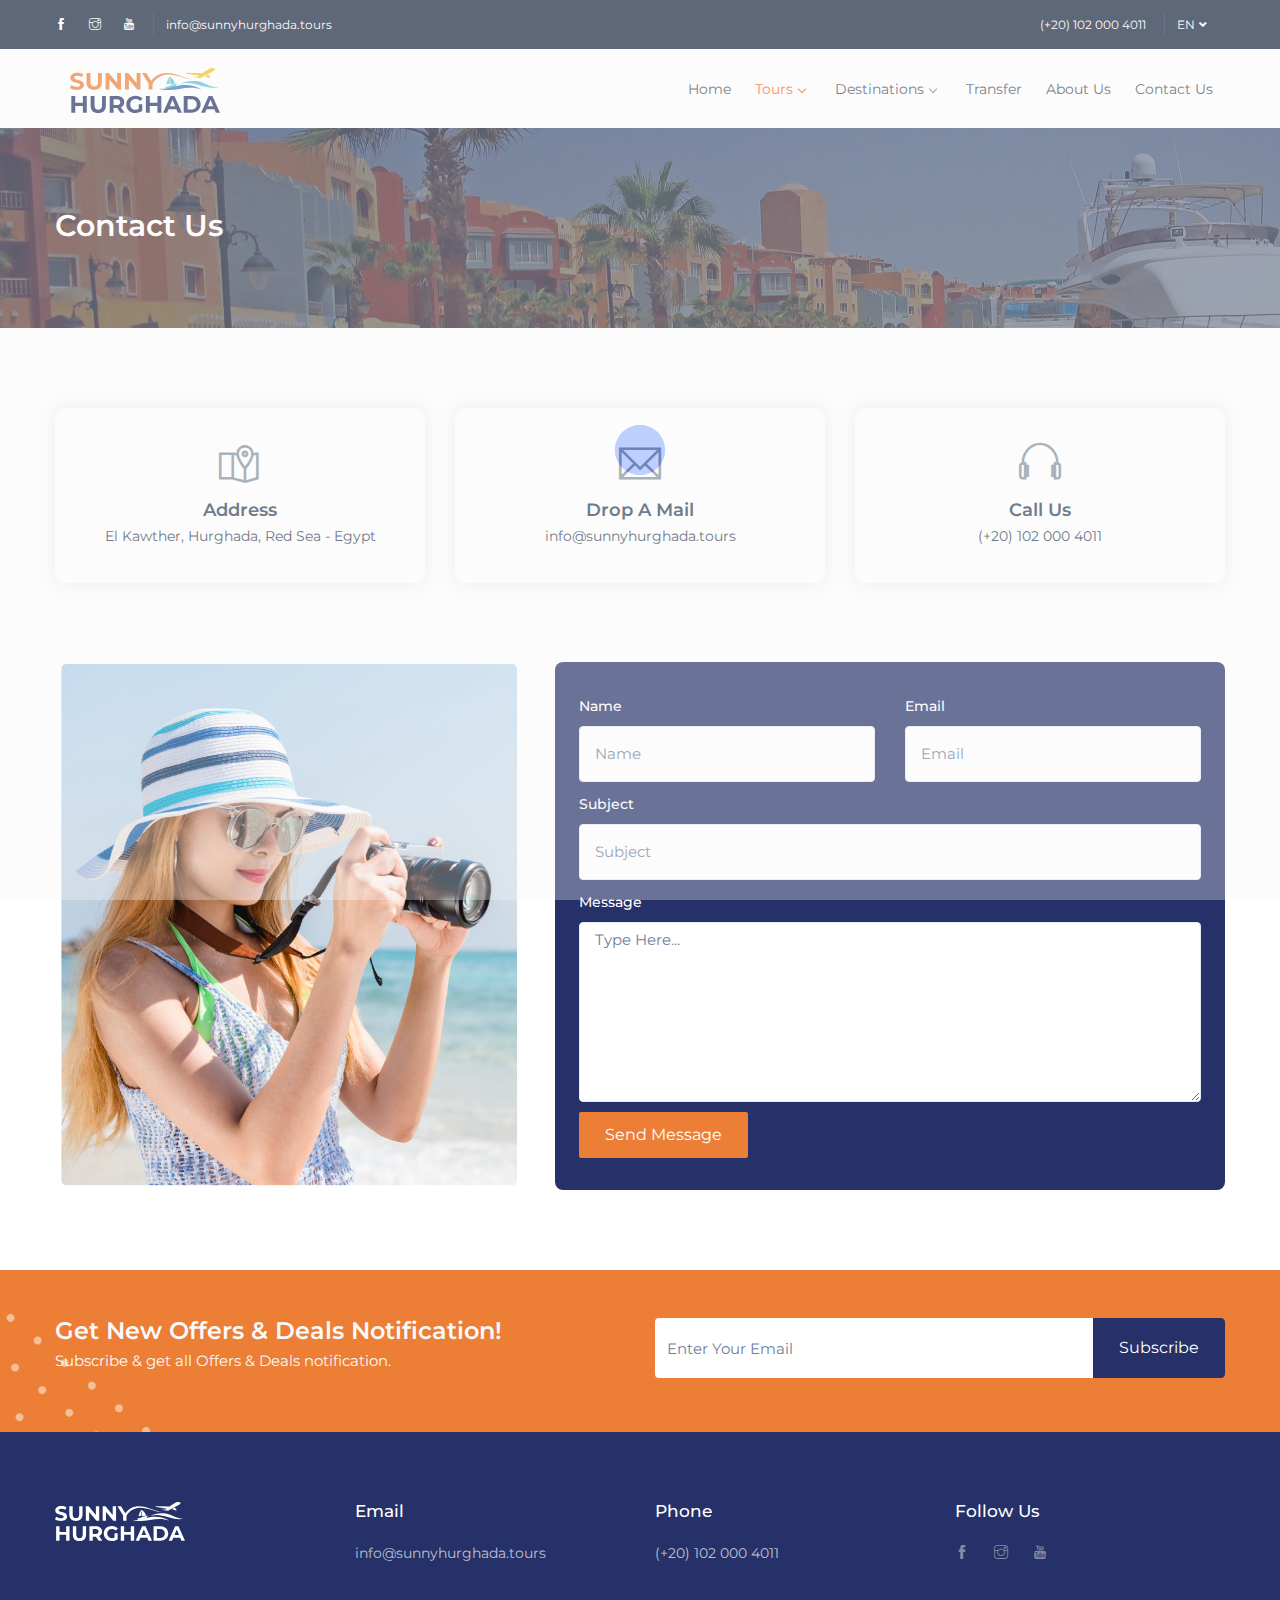
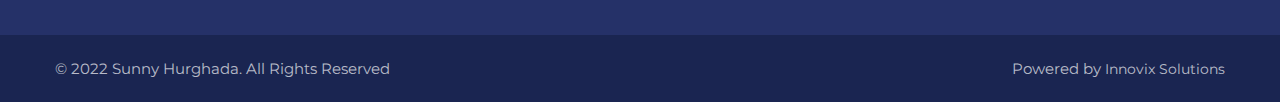
<file: sunny-hurghada/Html/contact.html>
<!DOCTYPE html>
<html lang="zxx">
	<head>
		<meta charset="utf-8">
        <meta name="viewport" content="width=device-width, initial-scale=1, maximum-scale=1">
		
        <title>Contact Us</title>

		<link rel="icon" type="image/x-icon" href="assets/img/favicon.svg">
		
        <!-- All Plugins Css -->
        <link rel="stylesheet" href="assets/css/plugins.css">
		 
        <!-- Custom CSS -->
        <link href="assets/css/styles.css" rel="stylesheet">
		
		<!-- Custom Color Option -->
		<link href="assets/css/colors.css" rel="stylesheet">
		
    </head>
	
    <body class="orange-skin">
	
		 <!-- ============================================================== -->
        <!-- Preloader - style you can find in spinners.css -->
        <!-- ============================================================== -->
        <div id="preloader"><div class="preloader"><span></span><span></span></div></div>
		
        <!-- ============================================================== -->
        <!-- Main wrapper - style you can find in pages.scss -->
        <!-- ============================================================== -->
        <div id="main-wrapper">
		
            <!-- ============================================================== -->
            <!-- Top header  -->
            <!-- ============================================================== -->
            <!-- Start Navigation -->
			<div class="topbar-head">
				<div class="container">
					<div class="row">
						<div class="col-md-12">
							<div class="topbar-wrap">
								
								<div class="topbar-left">
									<ul class="tp-list">
										<li><a href="#."><i class="ti-facebook"></i></a></li>
										<li><a href="#."><i class="ti-instagram"></i></a></li>
										<li><a href="#."><i class="ti-youtube"></i></a></li>
									</ul>
									<ul class="tp-list ml-2 nbr">
										<li><a href="#.">info@sunnyhurghada.tours</a></li>
									</ul>
								</div>
								
								<div class="topbar-right">
									<ul class="tp-list">
										<li><a href="#.">(+20) 102 000 4011</a></li>
									</ul class="tp-list">
									<!-- <ul class="tp-list ml-2">
										<li><a href="#" data-toggle="modal" data-target="#login">Login</a></li>
										<li><a href="#" data-toggle="modal" data-target="#signup">Sign Up</a></li>
									</ul> -->
									<ul class="tp-list nbr ml-2">
										<li class="dropdown dropdown-currency hidden-xs hidden-sm">
											<a href="#" data-toggle="dropdown" aria-haspopup="true" aria-expanded="false">EN<i class="ml-1 fa fa-angle-down"></i></a>
											<ul class="dropdown-menu mlix-wrap">
												<li><a href="#.">DE</a>
												</li><li><a href="#.">RU</a></li>
											</ul>
										</li>
									</ul>
								</div>
								
							</div>
						</div>
					</div>
				</div>
			</div>
			<div class="header header-light">
				<div class="container">
					<nav id="navigation" class="navigation navigation-landscape">
						<div class="nav-header">
							<a class="nav-brand" href="#">
								<img src="assets/img/logo.svg" width="150" class="logo" alt="" />
							</a>
							<div class="nav-toggle"></div>
						</div>
						<div class="nav-menus-wrapper" style="transition-property: none;">
							<ul class="nav-menu">
								
								<li>
									<a href="index.html">Home</a>                                 
								</li>
							
								<li class="active"><a href="JavaScript:Void(0);">Tours<span class="submenu-indicator"></span></a>
									<ul class="nav-dropdown nav-submenu">
										<li><a href="listing.html">Sea Trips</a></li>
										<li><a href="listing.html">Desert safari</a></li>
										<li><a href="listing.html">Cultural Trips</a></li>
										<li><a href="listing.html">Family</a></li>
										<li><a href="listing.html">Private Tours</a></li>									
									</ul>
								</li>
							
								<li><a href="JavaScript:Void(0);">Destinations<span class="submenu-indicator"></span></a>
									<ul class="nav-dropdown nav-submenu">
										<li><a href="listing.html">Hurghada</a></li>
										<li><a href="listing.html">Marsa Alam</a></li>
										<li><a href="listing.html">Cairo</a></li>								
									</ul>
								</li>
								
								<li>
									<a href="transfer.html">Transfer</a>                                 
								</li>
								
								<li>
									<a href="#.">About Us</a>                                 
								</li>
								
								<li>
									<a href="contact.html">Contact Us</a>                                 
								</li>
								
							</ul>
							
							<!-- <ul class="nav-menu nav-menu-social align-to-right">
								
								<li><a href="#" data-toggle="modal" data-target="#login"><i class="fas fa-user-circle text-info mr-1"></i>Log In</a></li>
								<li><a href="#" data-toggle="modal" data-target="#signup"><i class="fas fa-arrow-alt-circle-right text-warning mr-1"></i>Sign Up</a></li>
								<li class="login-attri">
									<div class="btn-group account-drop">
										<button type="button" class="btn btn-order-by-filt theme-cl" data-toggle="dropdown" aria-haspopup="true" aria-expanded="false">
											<i class="ti-shopping-cart-full"></i>
											<span class="cart-count">3</span>
										</button>
										<div class="dropdown-menu p-0 dm-lg pull-right animated flipInX">
											<div class="cart-card">
												<div class="cart-card-header">
													<h4>Your Cart</h4>
												</div>
												
												<div class="cart-card-body">
												
													<div class="single-cart-wrap">
														<a href="#" class="cart-close"><i class="ti-close"></i></a>
														<div class="single-cart-thumb">
															<img src="assets/img/hotel/hotel-1.jpg" alt=""/>
														</div>
														<div class="single-cart-detail">
															<h3 class="sc-title">Goa To Mumbai</h3>
															<span><i class="ti-location-pin mr-1"></i>Canada</span>
															<h4 class="sc-price theme-cl">$120</h4>
														</div>
													</div>
													
													<div class="single-cart-wrap">
														<a href="#" class="cart-close"><i class="ti-close"></i></a>
														<div class="single-cart-thumb">
															<img src="assets/img/hotel/hotel-1.jpg" alt=""/>
														</div>
														<div class="single-cart-detail">
															<h3 class="sc-title">Goa To Mumbai</h3>
															<span><i class="ti-location-pin mr-1"></i>Canada</span>
															<h4 class="sc-price theme-cl">$120</h4>
														</div>
													</div>
													
													<div class="single-cart-wrap">
														<a href="#" class="cart-close"><i class="ti-close"></i></a>
														<div class="single-cart-thumb">
															<img src="assets/img/hotel/hotel-1.jpg" alt=""/>
														</div>
														<div class="single-cart-detail">
															<h3 class="sc-title">Goa To Mumbai</h3>
															<span><i class="ti-location-pin mr-1"></i>Canada</span>
															<h4 class="sc-price theme-cl">$120</h4>
														</div>
													</div>
													
												</div>
												
												<div class="cart-card-footer">
													<a href="#" class="btn btn-theme">Go To Checkout</a>
													<h4 class="totla-prc">$516</h4>
												</div>
												
											</div>
										</div>
									</div>
								</li>
							</ul> -->
						</div>
					</nav>
				</div>
			</div>
			<!-- End Navigation -->
			<div class="clearfix"></div>
			<!-- ============================================================== -->
			<!-- Top header  -->
			<!-- ============================================================== -->
			
			<!-- ============================ Page Title Start================================== -->
			<div class="image-cover page-title" style="background:url(assets/img/banner-1.jpg) no-repeat;" data-overlay="6">
				<div class="container">
					<div class="row">
						<div class="col-lg-12 col-md-12">
							
							<h2 class="ipt-title">Contact Us</h2>
							<!-- <span class="ipn-subtitle text-light">Who we are & our mission</span> -->
							
						</div>
					</div>
				</div>
			</div>
			<!-- ============================ Page Title End ================================== -->
			
			<!-- ============================ Who We Are Start ================================== -->
			<section>
				<div class="container">
				
					<div class="row mb-4 justify-content-center">
						
						<div class="col-lg-4 col-md-6">
							<div class="contact-box">
								<i class="ti-map-alt"></i>
								<h4>Address</h4>
								<a href="#.">El Kawther, Hurghada, Red Sea - Egypt</a>
							</div>
						</div>
						
						<div class="col-lg-4 col-md-6">
							<div class="contact-box">
								<i class="ti-email"></i>
								<h4>Drop a Mail</h4>
								<a href="#.">info@sunnyhurghada.tours</a>
							</div>
						</div>
						
						<div class="col-lg-4 col-md-6">
							<div class="contact-box">
								<i class="ti-headphone"></i>
								<h4>Call Us</h4>
								<a href="#.">(+20) 102 000 4011</a>
							</div>
						</div>
						
					</div>
					
					<div class="row mt-5 row align-items-center">
						
						<div class="col-lg-5 col-md-5 mb-5 mb-md-0">
							<img src="assets/img/about.png" class="img-fluid rounded" alt="" />
						</div>
						<div class="col-lg-7 col-md-7">
							<div class="contact-form">
								<form>
									<div class="row">
										<div class="col-lg-6">
											<div class="form-group">
											  <label>Name</label>
											  <input type="email" class="form-control" placeholder="Name">
											</div>
										</div>
										<div class="col-lg-6">
											<div class="form-group">
											  <label>Email</label>
											  <input type="email" class="form-control" placeholder="Email">
											</div>
										</div>
									</div>
									
									<div class="row">
										<div class="col-lg-12 col-md-12">
											<div class="form-group">
												<label>Subject</label>
												<input type="text" class="form-control" placeholder="Subject">
											</div>
										</div>
									</div>
									
									<div class="row">
										<div class="col-lg-12 col-md-12">
											<div class="form-group">
												<label>Message</label>
												<textarea class="form-control" placeholder="Type Here..."></textarea>
											</div>
										</div>
									</div>
									
									<div class="row">
										<div class="col-lg-12 col-md-12">
											<button type="submit" class="btn btn-primary">Send Message</button>
										</div>
									</div>
								</form>
							</div>
						</div>
						
					</div>
					
				</div>
			</section>
			<div class="clearfix"></div>
			<!-- ============================ Who We Are End ================================== -->
			
			<!-- ============================ Newsletter Start ================================== -->
			<section class="alert-wrap pt-5 pb-5" style="background:#ed7e35 url(assets/img/bg-new.png);">
				<div class="container">
					<div class="row">
						<div class="col-lg-6 col-md-6">
							<div class="jobalert-sec">
								<h3 class="mb-1 text-light">Get New Offers & Deals Notification!</h3>
								<p class="text-light">Subscribe & get all Offers & Deals notification.</p>
							</div>
						</div>
						
						<div class="col-lg-6 col-md-6">
							<div class="input-group">
							  <input type="text" class="form-control" placeholder="Enter Your Email">
							  <div class="input-group-append">
								<button type="button" class="btn btn-black black">Subscribe</button>
							  </div>
							</div>
						</div>
					</div>
				</div>
			</section>
			<!-- ============================ Newsletter Start ================================== -->			
			
			<!-- ============================ Footer Start ================================== -->
			<footer class="dark-footer skin-dark-footer">
				<div>
					<div class="container">
						<div class="row">
							
							<div class="col-lg-3 col-md-3">
								<div class="footer-widget">
									<img src="assets/img/logo-white.svg" class="img-footer" alt="" />
									
								</div>
							</div>		
							<div class="col-lg-3 col-md-3">
								<div class="footer-widget">
									<h4 class="widget-title">Email</h4>
									<ul class="footer-menu">
										<li><a href="#.">info@sunnyhurghada.tours</a></li>
									</ul>
								</div>
							</div>
									
							<div class="col-lg-3 col-md-3">
								<div class="footer-widget">
									<h4 class="widget-title">Phone</h4>
									<ul class="footer-menu">
										<li><a href="#.">(+20) 102 000 4011</a></li>
									</ul>
								</div>
							</div>
									
							<div class="col-lg-3 col-md-3">
								<div class="footer-widget">
									<h4 class="widget-title">Follow Us</h4>
									<div class="footer-add">
										<ul class="footer-bottom-social mt-2">
											<li><a href="#."><i class="ti-facebook"></i></a></li>
											<li><a href="#."><i class="ti-instagram"></i></a></li>
											<li><a href="#."><i class="ti-youtube"></i></a></li>
										</ul>
									</div>
								</div>
							</div>
							
						</div>
					</div>
				</div>
				
				<div class="footer-bottom">
					<div class="container">
						<div class="row align-items-center">
							
							<div class="col-lg-6 col-md-6">
								<p class="mb-0">© 2022 Sunny Hurghada. All Rights Reserved</p>
							</div>
							
							<div class="col-lg-6 col-md-6 text-right">
								<p class="mb-0">Powered by <a href="#.">Innovix Solutions</a></p>
							</div>
							
						</div>
					</div>
				</div>
			</footer>
			<!-- ============================ Footer End ================================== -->
			
			<a id="back2Top" class="top-scroll" title="Back to top" href="#"><i class="ti-arrow-up"></i></a>
			
			

		</div>
		<!-- ============================================================== -->
		<!-- End Wrapper -->
		<!-- ============================================================== -->

		<!-- ============================================================== -->
		<!-- All Jquery -->
		<!-- ============================================================== -->
		<script src="assets/js/jquery.min.js"></script>
		<script src="assets/js/circleMagic.min.js"></script>
		<script src="assets/js/popper.min.js"></script>
		<script src="assets/js/bootstrap.min.js"></script>
		<script src="assets/js/rangeslider.js"></script>
		<script src="assets/js/select2.min.js"></script>
		<script src="assets/js/aos.js"></script>
		<script src="assets/js/owl.carousel.min.js"></script>
		<script src="assets/js/jquery.magnific-popup.min.js"></script>
		<script src="assets/js/slick.js"></script>
		<script src="assets/js/slider-bg.js"></script>
		<script src="assets/js/lightbox.js"></script> 
		<script src="assets/js/imagesloaded.js"></script>
		<script src="assets/js/isotope.min.js"></script>
		
		<script src="assets/js/custom.js"></script>
		<!-- ============================================================== -->
		<!-- This page plugins -->
		<!-- ============================================================== -->
		
		<!-- Date Booking Script -->
		<script src="assets/js/moment.min.js"></script>
		<script src="assets/js/daterangepicker.js"></script>


	</body>
</html>
</file>
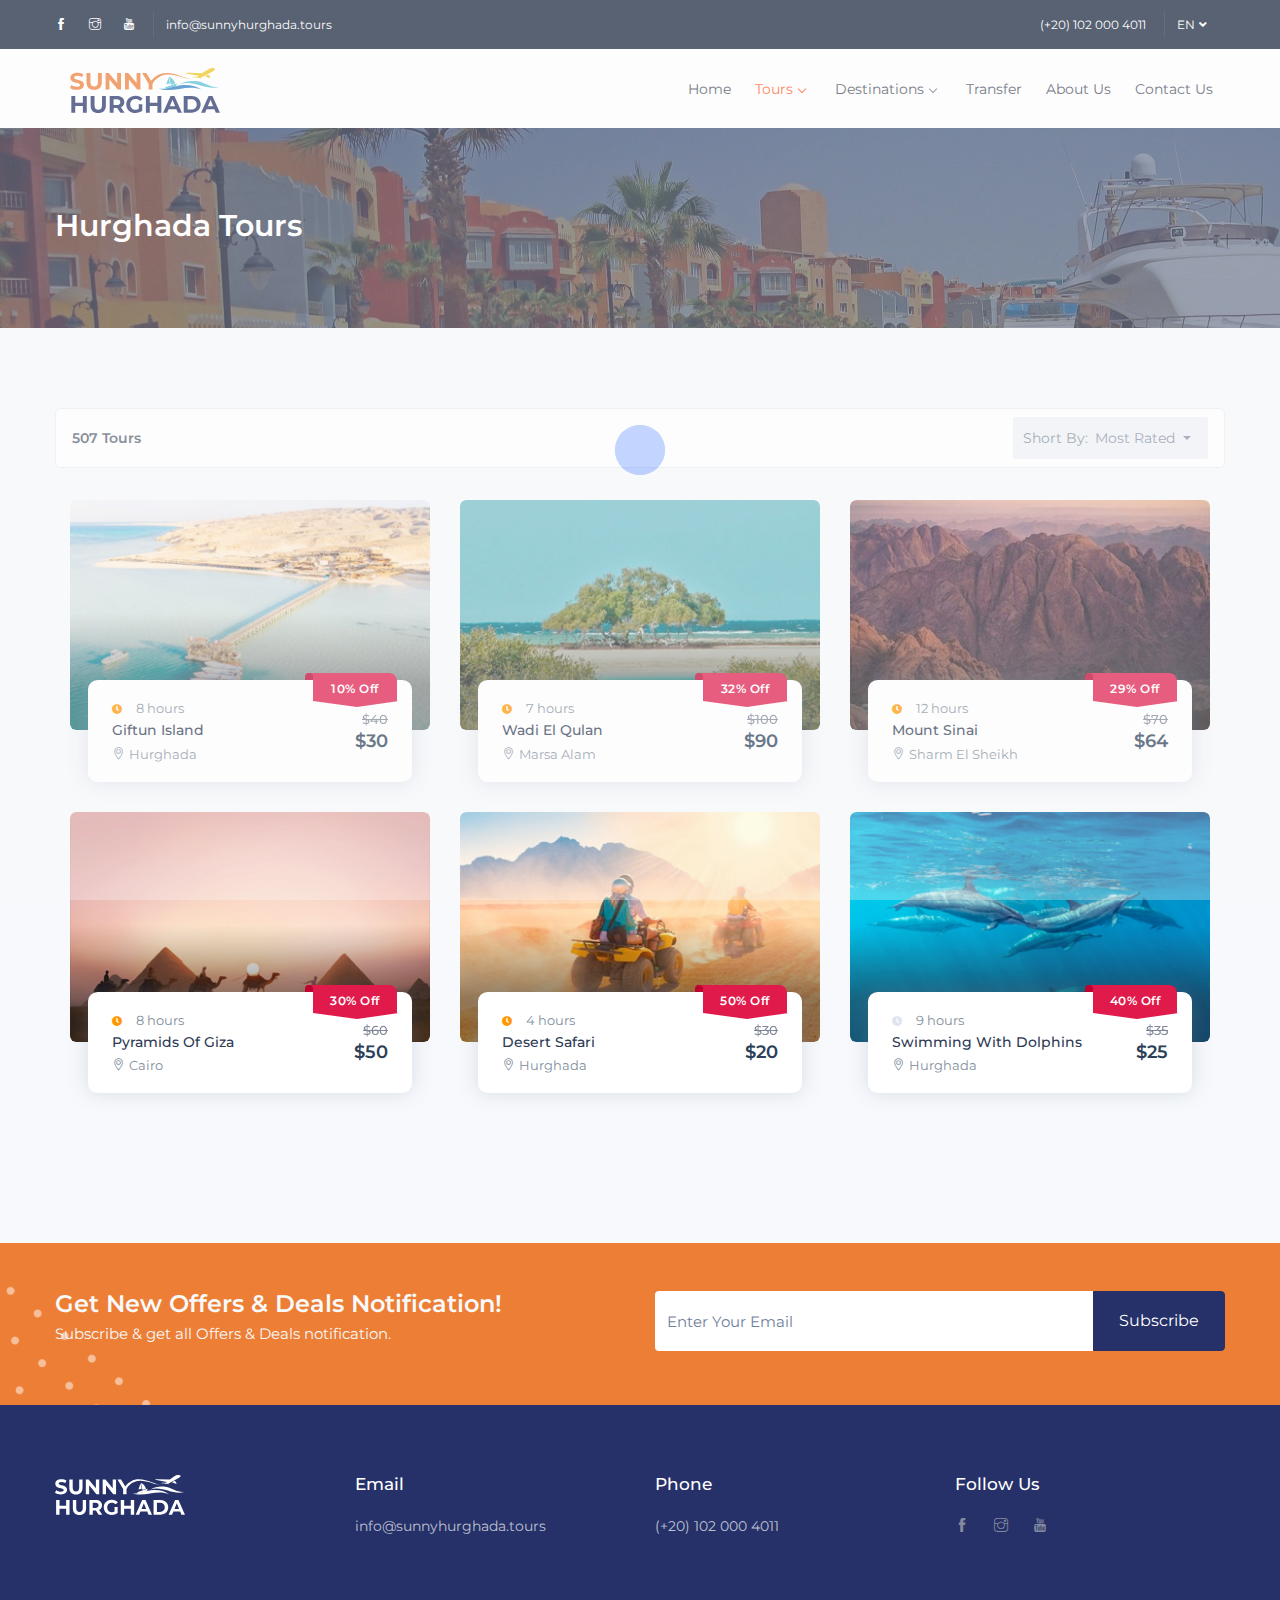
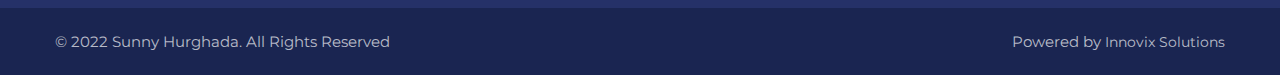
<file: sunny-hurghada/Html/listing.html>
<!DOCTYPE html>
<html lang="zxx">
	<head>
		<meta charset="utf-8">
        <meta name="viewport" content="width=device-width, initial-scale=1, maximum-scale=1">
		
        <title>Listing</title>

		<link rel="icon" type="image/x-icon" href="assets/img/favicon.svg">
		
        <!-- All Plugins Css -->
        <link rel="stylesheet" href="assets/css/plugins.css">
		 
        <!-- Custom CSS -->
        <link href="assets/css/styles.css" rel="stylesheet">
		
		<!-- Custom Color Option -->
		<link href="assets/css/colors.css" rel="stylesheet">
		
    </head>
	
    <body class="orange-skin">
	
		 <!-- ============================================================== -->
        <!-- Preloader - style you can find in spinners.css -->
        <!-- ============================================================== -->
        <div id="preloader"><div class="preloader"><span></span><span></span></div></div>
		
        <!-- ============================================================== -->
        <!-- Main wrapper - style you can find in pages.scss -->
        <!-- ============================================================== -->
        <div id="main-wrapper">
		
            <!-- ============================================================== -->
            <!-- Top header  -->
            <!-- ============================================================== -->
            <!-- Start Navigation -->
			<div class="topbar-head">
				<div class="container">
					<div class="row">
						<div class="col-md-12">
							<div class="topbar-wrap">
								
								<div class="topbar-left">
									<ul class="tp-list">
										<li><a href="#."><i class="ti-facebook"></i></a></li>
										<li><a href="#."><i class="ti-instagram"></i></a></li>
										<li><a href="#."><i class="ti-youtube"></i></a></li>
									</ul>
									<ul class="tp-list ml-2 nbr">
										<li><a href="#.">info@sunnyhurghada.tours</a></li>
									</ul>
								</div>
								
								<div class="topbar-right">
									<ul class="tp-list">
										<li><a href="#.">(+20) 102 000 4011</a></li>
									</ul class="tp-list">
									<!-- <ul class="tp-list ml-2">
										<li><a href="#" data-toggle="modal" data-target="#login">Login</a></li>
										<li><a href="#" data-toggle="modal" data-target="#signup">Sign Up</a></li>
									</ul> -->
									<ul class="tp-list nbr ml-2">
										<li class="dropdown dropdown-currency hidden-xs hidden-sm">
											<a href="#" data-toggle="dropdown" aria-haspopup="true" aria-expanded="false">EN<i class="ml-1 fa fa-angle-down"></i></a>
											<ul class="dropdown-menu mlix-wrap">
												<li><a href="#.">DE</a>
												</li><li><a href="#.">RU</a></li>
											</ul>
										</li>
									</ul>
								</div>
								
							</div>
						</div>
					</div>
				</div>
			</div>
			<div class="header header-light">
				<div class="container">
					<nav id="navigation" class="navigation navigation-landscape">
						<div class="nav-header">
							<a class="nav-brand" href="#">
								<img src="assets/img/logo.svg" width="150" class="logo" alt="" />
							</a>
							<div class="nav-toggle"></div>
						</div>
						<div class="nav-menus-wrapper" style="transition-property: none;">
							<ul class="nav-menu">
								
								<li>
									<a href="index.html">Home</a>                                 
								</li>
							
								<li class="active"><a href="JavaScript:Void(0);">Tours<span class="submenu-indicator"></span></a>
									<ul class="nav-dropdown nav-submenu">
										<li><a href="listing.html">Sea Trips</a></li>
										<li><a href="listing.html">Desert safari</a></li>
										<li><a href="listing.html">Cultural Trips</a></li>
										<li><a href="listing.html">Family</a></li>
										<li><a href="listing.html">Private Tours</a></li>									
									</ul>
								</li>
							
								<li><a href="JavaScript:Void(0);">Destinations<span class="submenu-indicator"></span></a>
									<ul class="nav-dropdown nav-submenu">
										<li><a href="listing.html">Hurghada</a></li>
										<li><a href="listing.html">Marsa Alam</a></li>
										<li><a href="listing.html">Cairo</a></li>								
									</ul>
								</li>
								
								<li>
									<a href="transfer.html">Transfer</a>                                 
								</li>
								
								<li>
									<a href="#.">About Us</a>                                 
								</li>
								
								<li>
									<a href="contact.html">Contact Us</a>                                 
								</li>
								
							</ul>
							
							<!-- <ul class="nav-menu nav-menu-social align-to-right">
								
								<li><a href="#" data-toggle="modal" data-target="#login"><i class="fas fa-user-circle text-info mr-1"></i>Log In</a></li>
								<li><a href="#" data-toggle="modal" data-target="#signup"><i class="fas fa-arrow-alt-circle-right text-warning mr-1"></i>Sign Up</a></li>
								<li class="login-attri">
									<div class="btn-group account-drop">
										<button type="button" class="btn btn-order-by-filt theme-cl" data-toggle="dropdown" aria-haspopup="true" aria-expanded="false">
											<i class="ti-shopping-cart-full"></i>
											<span class="cart-count">3</span>
										</button>
										<div class="dropdown-menu p-0 dm-lg pull-right animated flipInX">
											<div class="cart-card">
												<div class="cart-card-header">
													<h4>Your Cart</h4>
												</div>
												
												<div class="cart-card-body">
												
													<div class="single-cart-wrap">
														<a href="#" class="cart-close"><i class="ti-close"></i></a>
														<div class="single-cart-thumb">
															<img src="assets/img/hotel/hotel-1.jpg" alt=""/>
														</div>
														<div class="single-cart-detail">
															<h3 class="sc-title">Goa To Mumbai</h3>
															<span><i class="ti-location-pin mr-1"></i>Canada</span>
															<h4 class="sc-price theme-cl">$120</h4>
														</div>
													</div>
													
													<div class="single-cart-wrap">
														<a href="#" class="cart-close"><i class="ti-close"></i></a>
														<div class="single-cart-thumb">
															<img src="assets/img/hotel/hotel-1.jpg" alt=""/>
														</div>
														<div class="single-cart-detail">
															<h3 class="sc-title">Goa To Mumbai</h3>
															<span><i class="ti-location-pin mr-1"></i>Canada</span>
															<h4 class="sc-price theme-cl">$120</h4>
														</div>
													</div>
													
													<div class="single-cart-wrap">
														<a href="#" class="cart-close"><i class="ti-close"></i></a>
														<div class="single-cart-thumb">
															<img src="assets/img/hotel/hotel-1.jpg" alt=""/>
														</div>
														<div class="single-cart-detail">
															<h3 class="sc-title">Goa To Mumbai</h3>
															<span><i class="ti-location-pin mr-1"></i>Canada</span>
															<h4 class="sc-price theme-cl">$120</h4>
														</div>
													</div>
													
												</div>
												
												<div class="cart-card-footer">
													<a href="#" class="btn btn-theme">Go To Checkout</a>
													<h4 class="totla-prc">$516</h4>
												</div>
												
											</div>
										</div>
									</div>
								</li>
							</ul> -->
						</div>
					</nav>
				</div>
			</div>
			<!-- End Navigation -->
			<div class="clearfix"></div>
			<!-- ============================================================== -->
			<!-- Top header  -->
			<!-- ============================================================== -->
			
			
			<!-- ============================ Page Title Start================================== -->
			<div class="image-cover page-title" style="background:url(assets/img/banner-1.jpg) no-repeat;" data-overlay="6">
				<div class="container">
					<div class="row">
						<div class="col-lg-12 col-md-12">
							
							<h2 class="ipt-title">Hurghada Tours</h2>
							<!-- <span class="ipn-subtitle text-light">Home</span> -->
							
						</div>
					</div>
				</div>
			</div>
			<!-- ============================ Page Title End ================================== -->

			<!-- =================== Sidebar Search ==================== -->
			<section class="gray">
				<div class="container">
					<div class="row">
							
						<div class="order-1 content-area col-lg-12 col-md-12 order-md-1 order-lg-2">
							<div class="row">
							
								<div class="col-lg-12 col-md-12 col-sm-12">
									<div class="shorting-wrap">
										<h5 class="shorting-title">507 Tours</h5>
										<div class="shorting-right">
											<label>Short By:</label>
											<div class="dropdown show">
												<a class="btn btn-filter dropdown-toggle" href="#" data-toggle="dropdown" aria-haspopup="true" aria-expanded="false">
													<span class="selection">Most Rated</span>
												</a>
												<div class="drp-select dropdown-menu">
													<a class="dropdown-item" href="JavaScript:Void(0);">Most Rated</a>
													<a class="dropdown-item" href="JavaScript:Void(0);">Most Viewd</a>
													<a class="dropdown-item" href="JavaScript:Void(0);">News Listings</a>
													<a class="dropdown-item" href="JavaScript:Void(0);">High Rated</a>
												</div>
											</div>
										</div>
									</div>
								</div>
								
							</div>
							
							<div class="row m-0">
					
								<!-- Single Place -->
								<div class="col-lg-4 col-md-6 col-sm-12">
									<div class="singlePlaceitem">
										<figure class="singlePlacewrap">
											<a class="place-link" href="tour-detail.html">
												<img class="cover" src="assets/img/tours/gifton-island.jpg" alt="room">
											</a>
										</figure>
										<div class="placeDetail">
											<span class="onsale-section"><span class="onsale">10% Off</span></span>
											<div class="placeDetail-left">
												<div class="item-rating">
													<!-- <i class="fa fa-star filled"></i>
													<i class="fa fa-star filled"></i>
													<i class="fa fa-star filled"></i>
													<i class="fa fa-star filled"></i> -->
													<i class="fa fa-clock filled"></i>
													<span>8 hours</span>
												</div>
												<h4 class="title"><a href="tour-detail.html">Giftun Island</a></h4>
												<span class="placeDetail-detail"><i class="ti-location-pin"></i>Hurghada</span>
											</div>
											<div class="pricedetail-box">
											<h6 class="price-title-cut">$40</h6>
											<h4 class="price-title">$30</h4>
											</div>
										</div>
									</div>
								</div>
								
								<!-- Single Place -->
								<div class="col-lg-4 col-md-6 col-sm-12">
									<div class="singlePlaceitem">
										<figure class="singlePlacewrap">
											<a class="place-link" href="tour-detail.html">
												<img class="cover" src="assets/img/tours/wadi-qulan.jpg" alt="room">
											</a>
										</figure>
										<div class="placeDetail">
											<span class="onsale-section"><span class="onsale">32% Off</span></span>
											<div class="placeDetail-left">
												<div class="item-rating">
													<!-- <i class="fa fa-star filled"></i>
													<i class="fa fa-star filled"></i>
													<i class="fa fa-star filled"></i>
													<i class="fa fa-star filled"></i> -->
													<i class="fa fa-clock filled"></i>
													<span>7 hours</span>
												</div>
												<h4 class="title"><a href="tour-detail.html">Wadi El Qulan</a></h4>
												<span class="placeDetail-detail"><i class="ti-location-pin"></i>Marsa Alam</span>
											</div>
											<div class="pricedetail-box">
											<h6 class="price-title-cut">$100</h6>
											<h4 class="price-title">$90</h4>
											</div>
										</div>
									</div>
								</div>
								
								<!-- Single Place -->
								<div class="col-lg-4 col-md-6 col-sm-12">
									<div class="singlePlaceitem">
										<figure class="singlePlacewrap">
											<a class="place-link" href="tour-detail.html">
												<img class="cover" src="assets/img/tours/mount-sinai.jpg" alt="room">
											</a>
										</figure>
										<div class="placeDetail">
											<span class="onsale-section"><span class="onsale">29% Off</span></span>
											<div class="placeDetail-left">
												<div class="item-rating">
													<!-- <i class="fa fa-star filled"></i>
													<i class="fa fa-star filled"></i>
													<i class="fa fa-star filled"></i>
													<i class="fa fa-star filled"></i> -->
													<i class="fa fa-clock filled"></i>
													<span>12 hours</span>
												</div>
												<h4 class="title"><a href="tour-detail.html">Mount Sinai</a></h4>
												<span class="placeDetail-detail"><i class="ti-location-pin"></i>Sharm El Sheikh</span>
											</div>
											<div class="pricedetail-box">
											<h6 class="price-title-cut">$70</h6>
											<h4 class="price-title">$64</h4>
											</div>
										</div>
									</div>
								</div>
								
								<!-- Single Place -->
								<div class="col-lg-4 col-md-6 col-sm-12">
									<div class="singlePlaceitem">
										<figure class="singlePlacewrap">
											<a class="place-link" href="tour-detail.html">
												<img class="cover" src="assets/img/tours/pyramids-of-giza.jpg" alt="room">
											</a>
										</figure>
										<div class="placeDetail">
											<span class="onsale-section"><span class="onsale">30% Off</span></span>
											<div class="placeDetail-left">
												<div class="item-rating">
													<!-- <i class="fa fa-star filled"></i>
													<i class="fa fa-star filled"></i>
													<i class="fa fa-star filled"></i>
													<i class="fa fa-star filled"></i> -->
													<i class="fa fa-clock filled"></i>
													<span>8 hours</span>
												</div>
												<h4 class="title"><a href="tour-detail.html">Pyramids Of Giza</a></h4>
												<span class="placeDetail-detail"><i class="ti-location-pin"></i>Cairo</span>
											</div>
											<div class="pricedetail-box">
											<h6 class="price-title-cut">$60</h6>
											<h4 class="price-title">$50</h4>
											</div>
										</div>
									</div>
								</div>
								
								<!-- Single Place -->
								<div class="col-lg-4 col-md-6 col-sm-12">
									<div class="singlePlaceitem">
										<figure class="singlePlacewrap">
											<a class="place-link" href="tour-detail.html">
												<img class="cover" src="assets/img/tours/desert-safari.jpg" alt="room">
											</a>
										</figure>
										<div class="placeDetail">
											<span class="onsale-section"><span class="onsale">50% Off</span></span>
											<div class="placeDetail-left">
												<div class="item-rating">
													<!-- <i class="fa fa-star filled"></i>
													<i class="fa fa-star filled"></i>
													<i class="fa fa-star filled"></i>
													<i class="fa fa-star filled"></i> -->
													<i class="fa fa-clock filled"></i>
													<span>4 hours</span>
												</div>
												<h4 class="title"><a href="tour-detail.html">Desert Safari</a></h4>
												<span class="placeDetail-detail"><i class="ti-location-pin"></i>Hurghada</span>
											</div>
											<div class="pricedetail-box">
											<h6 class="price-title-cut">$30</h6>
											<h4 class="price-title">$20</h4>
											</div>
										</div>
									</div>
								</div>
								
								<!-- Single Place -->
								<div class="col-lg-4 col-md-6 col-sm-12">
									<div class="singlePlaceitem">
										<figure class="singlePlacewrap">
											<a class="place-link" href="tour-detail.html">
												<img class="cover" src="assets/img/tours/dolphins.jpg" alt="room">
											</a>
										</figure>
										<div class="placeDetail">
											<span class="onsale-section"><span class="onsale">40% Off</span></span>
											<div class="placeDetail-left">
												<div class="item-rating">
													<!-- <i class="fa fa-star filled"></i>
													<i class="fa fa-star filled"></i>
													<i class="fa fa-star filled"></i>
													<i class="fa fa-star filled"></i> -->
													<i class="fa fa-clock"></i>
													<span>9 hours</span>
												</div>
												<h4 class="title"><a href="tour-detail.html">Swimming With Dolphins</a></h4>
												<span class="placeDetail-detail"><i class="ti-location-pin"></i>Hurghada</span>
											</div>
											<div class="pricedetail-box">
											<h6 class="price-title-cut">$35</h6>
											<h4 class="price-title">$25</h4>
											</div>
										</div>
									</div>
								</div>
							</div>
							
							<div class="row m-0">

								<div class="col-md-12 col-sm-12 mt-3">
									<div class="text-center">
										
										<div class="spinner-grow text-danger" role="status">
										  <span class="sr-only">Loading...</span>
										</div>
										<div class="spinner-grow text-warning" role="status">
										  <span class="sr-only">Loading...</span>
										</div>
										<div class="spinner-grow text-success" role="status">
										  <span class="sr-only">Loading...</span>
										</div>
										
									</div>
								</div>
								
							</div>
							
						</div>
					</div>
				</div>
			</section>
			<!-- =================== Sidebar Search ==================== -->
			
			<!-- ============================ Newsletter Start ================================== -->
			<section class="alert-wrap pt-5 pb-5" style="background:#ed7e35 url(assets/img/bg-new.png);">
				<div class="container">
					<div class="row">
						<div class="col-lg-6 col-md-6">
							<div class="jobalert-sec">
								<h3 class="mb-1 text-light">Get New Offers & Deals Notification!</h3>
								<p class="text-light">Subscribe & get all Offers & Deals notification.</p>
							</div>
						</div>
						
						<div class="col-lg-6 col-md-6">
							<div class="input-group">
							  <input type="text" class="form-control" placeholder="Enter Your Email">
							  <div class="input-group-append">
								<button type="button" class="btn btn-black black">Subscribe</button>
							  </div>
							</div>
						</div>
					</div>
				</div>
			</section>
			<!-- ============================ Newsletter Start ================================== -->			
			
			<!-- ============================ Footer Start ================================== -->
			<footer class="dark-footer skin-dark-footer">
				<div>
					<div class="container">
						<div class="row">
							
							<div class="col-lg-3 col-md-3">
								<div class="footer-widget">
									<img src="assets/img/logo-white.svg" class="img-footer" alt="" />
									
								</div>
							</div>		
							<div class="col-lg-3 col-md-3">
								<div class="footer-widget">
									<h4 class="widget-title">Email</h4>
									<ul class="footer-menu">
										<li><a href="#.">info@sunnyhurghada.tours</a></li>
									</ul>
								</div>
							</div>
									
							<div class="col-lg-3 col-md-3">
								<div class="footer-widget">
									<h4 class="widget-title">Phone</h4>
									<ul class="footer-menu">
										<li><a href="#.">(+20) 102 000 4011</a></li>
									</ul>
								</div>
							</div>
									
							<div class="col-lg-3 col-md-3">
								<div class="footer-widget">
									<h4 class="widget-title">Follow Us</h4>
									<div class="footer-add">
										<ul class="footer-bottom-social mt-2">
											<li><a href="#."><i class="ti-facebook"></i></a></li>
											<li><a href="#."><i class="ti-instagram"></i></a></li>
											<li><a href="#."><i class="ti-youtube"></i></a></li>
										</ul>
									</div>
								</div>
							</div>
							
						</div>
					</div>
				</div>
				
				<div class="footer-bottom">
					<div class="container">
						<div class="row align-items-center">
							
							<div class="col-lg-6 col-md-6">
								<p class="mb-0">© 2022 Sunny Hurghada. All Rights Reserved</p>
							</div>
							
							<div class="col-lg-6 col-md-6 text-right">
								<p class="mb-0">Powered by <a href="#.">Innovix Solutions</a></p>
							</div>
							
						</div>
					</div>
				</div>
			</footer>
			<!-- ============================ Footer End ================================== -->
			
			<a id="back2Top" class="top-scroll" title="Back to top" href="#"><i class="ti-arrow-up"></i></a>
			
			

		</div>
		<!-- ============================================================== -->
		<!-- End Wrapper -->
		<!-- ============================================================== -->

		<!-- ============================================================== -->
		<!-- All Jquery -->
		<!-- ============================================================== -->
		<script src="assets/js/jquery.min.js"></script>
		<script src="assets/js/circleMagic.min.js"></script>
		<script src="assets/js/popper.min.js"></script>
		<script src="assets/js/bootstrap.min.js"></script>
		<script src="assets/js/rangeslider.js"></script>
		<script src="assets/js/select2.min.js"></script>
		<script src="assets/js/aos.js"></script>
		<script src="assets/js/owl.carousel.min.js"></script>
		<script src="assets/js/jquery.magnific-popup.min.js"></script>
		<script src="assets/js/slick.js"></script>
		<script src="assets/js/slider-bg.js"></script>
		<script src="assets/js/lightbox.js"></script> 
		<script src="assets/js/imagesloaded.js"></script>
		<script src="assets/js/isotope.min.js"></script>
		
		<script src="assets/js/custom.js"></script>
		<!-- ============================================================== -->
		<!-- This page plugins -->
		<!-- ============================================================== -->
		
		<!-- Date Booking Script -->
		<script src="assets/js/moment.min.js"></script>
		<script src="assets/js/daterangepicker.js"></script>

	</body>
</html>
</file>
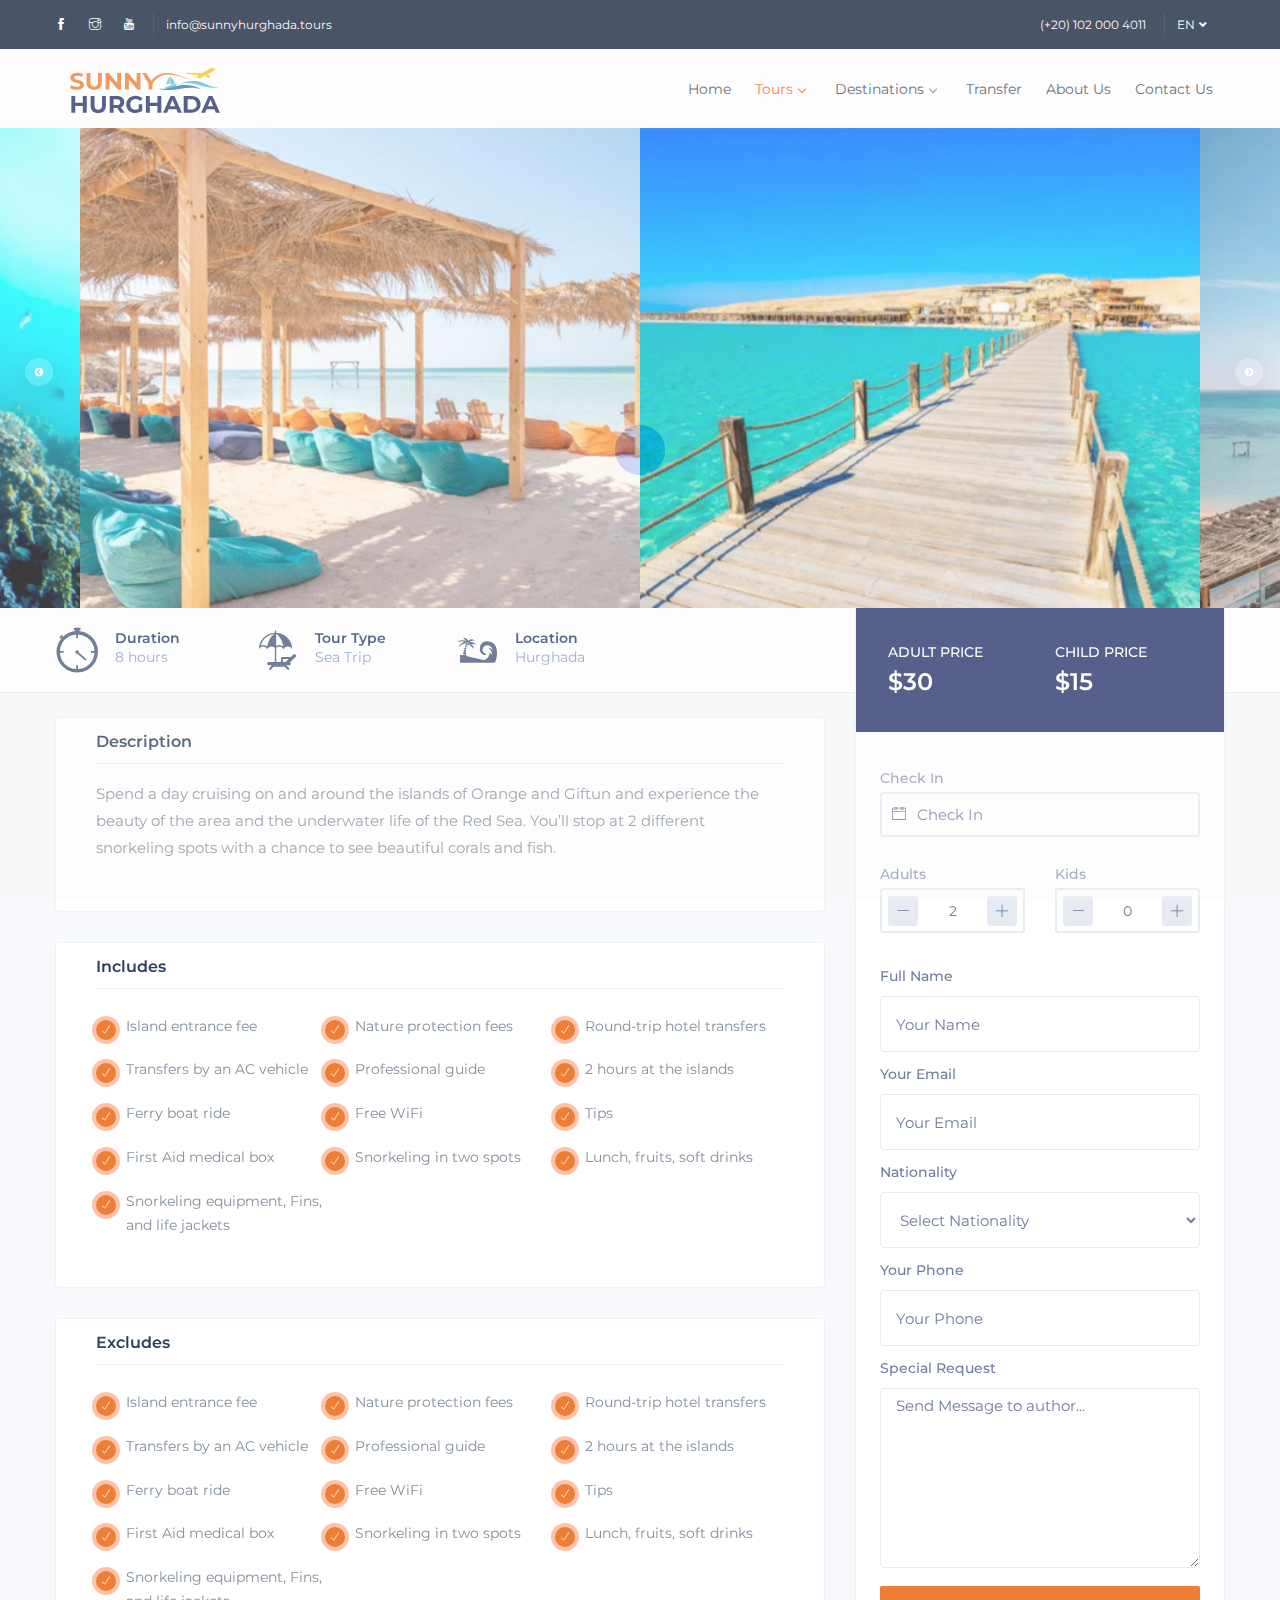
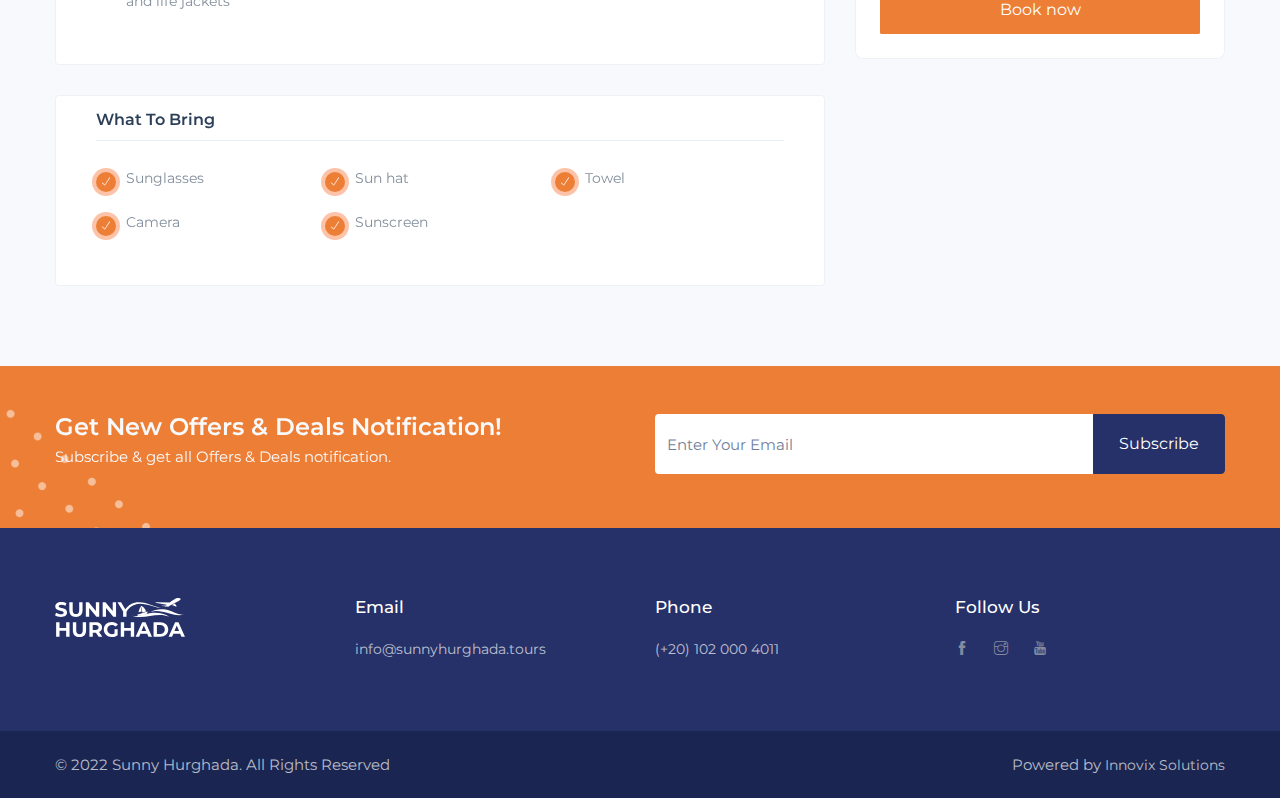
<file: sunny-hurghada/Html/tour-detail.html>
<!DOCTYPE html>
<html lang="zxx">

<head>
	<meta charset="utf-8">
	<meta name="viewport" content="width=device-width, initial-scale=1, maximum-scale=1">

	<title>Details</title>

	<link rel="icon" type="image/x-icon" href="assets/img/favicon.svg">

	<!-- All Plugins Css -->
	<link rel="stylesheet" href="assets/css/plugins.css">

	<!-- Custom CSS -->
	<link href="assets/css/styles.css" rel="stylesheet">

	<!-- Custom Color Option -->
	<link href="assets/css/colors.css" rel="stylesheet">

</head>

<body class="orange-skin">

	<!-- ============================================================== -->
	<!-- Preloader - style you can find in spinners.css -->
	<!-- ============================================================== -->
	<div id="preloader">
		<div class="preloader"><span></span><span></span></div>
	</div>

	<!-- ============================================================== -->
	<!-- Main wrapper - style you can find in pages.scss -->
	<!-- ============================================================== -->
	<div id="main-wrapper">

		<!-- ============================================================== -->
		<!-- Top header  -->
		<!-- ============================================================== -->
		<!-- Start Navigation -->
		<div class="topbar-head">
			<div class="container">
				<div class="row">
					<div class="col-md-12">
						<div class="topbar-wrap">

							<div class="topbar-left">
								<ul class="tp-list">
									<li><a href="#."><i class="ti-facebook"></i></a></li>
									<li><a href="#."><i class="ti-instagram"></i></a></li>
									<li><a href="#."><i class="ti-youtube"></i></a></li>
								</ul>
								<ul class="tp-list ml-2 nbr">
									<li><a href="#.">info@sunnyhurghada.tours</a></li>
								</ul>
							</div>

							<div class="topbar-right">
								<ul class="tp-list">
									<li><a href="#.">(+20) 102 000 4011</a></li>
								</ul class="tp-list">
								<!-- <ul class="tp-list ml-2">
										<li><a href="#" data-toggle="modal" data-target="#login">Login</a></li>
										<li><a href="#" data-toggle="modal" data-target="#signup">Sign Up</a></li>
									</ul> -->
								<ul class="tp-list nbr ml-2">
									<li class="dropdown dropdown-currency hidden-xs hidden-sm">
										<a href="#" data-toggle="dropdown" aria-haspopup="true"
											aria-expanded="false">EN<i class="ml-1 fa fa-angle-down"></i></a>
										<ul class="dropdown-menu mlix-wrap">
											<li><a href="#.">DE</a>
											</li>
											<li><a href="#.">RU</a></li>
										</ul>
									</li>
								</ul>
							</div>

						</div>
					</div>
				</div>
			</div>
		</div>
		<div class="header header-light">
			<div class="container">
				<nav id="navigation" class="navigation navigation-landscape">
					<div class="nav-header">
						<a class="nav-brand" href="#">
							<img src="assets/img/logo.svg" width="150" class="logo" alt="" />
						</a>
						<div class="nav-toggle"></div>
					</div>
					<div class="nav-menus-wrapper" style="transition-property: none;">
						<ul class="nav-menu">

							<li>
								<a href="index.html">Home</a>
							</li>

							<li class="active"><a href="JavaScript:Void(0);">Tours<span
										class="submenu-indicator"></span></a>
								<ul class="nav-dropdown nav-submenu">
									<li><a href="listing.html">Sea Trips</a></li>
									<li><a href="listing.html">Desert safari</a></li>
									<li><a href="listing.html">Cultural Trips</a></li>
									<li><a href="listing.html">Family</a></li>
									<li><a href="listing.html">Private Tours</a></li>
								</ul>
							</li>

							<li><a href="JavaScript:Void(0);">Destinations<span class="submenu-indicator"></span></a>
								<ul class="nav-dropdown nav-submenu">
									<li><a href="listing.html">Hurghada</a></li>
									<li><a href="listing.html">Marsa Alam</a></li>
									<li><a href="listing.html">Cairo</a></li>
								</ul>
							</li>

							<li>
								<a href="transfer.html">Transfer</a>
							</li>

							<li>
								<a href="#.">About Us</a>
							</li>

							<li>
								<a href="contact.html">Contact Us</a>
							</li>

						</ul>

						<!-- <ul class="nav-menu nav-menu-social align-to-right">
								
								<li><a href="#" data-toggle="modal" data-target="#login"><i class="fas fa-user-circle text-info mr-1"></i>Log In</a></li>
								<li><a href="#" data-toggle="modal" data-target="#signup"><i class="fas fa-arrow-alt-circle-right text-warning mr-1"></i>Sign Up</a></li>
								<li class="login-attri">
									<div class="btn-group account-drop">
										<button type="button" class="btn btn-order-by-filt theme-cl" data-toggle="dropdown" aria-haspopup="true" aria-expanded="false">
											<i class="ti-shopping-cart-full"></i>
											<span class="cart-count">3</span>
										</button>
										<div class="dropdown-menu p-0 dm-lg pull-right animated flipInX">
											<div class="cart-card">
												<div class="cart-card-header">
													<h4>Your Cart</h4>
												</div>
												
												<div class="cart-card-body">
												
													<div class="single-cart-wrap">
														<a href="#" class="cart-close"><i class="ti-close"></i></a>
														<div class="single-cart-thumb">
															<img src="assets/img/hotel/hotel-1.jpg" alt=""/>
														</div>
														<div class="single-cart-detail">
															<h3 class="sc-title">Goa To Mumbai</h3>
															<span><i class="ti-location-pin mr-1"></i>Canada</span>
															<h4 class="sc-price theme-cl">$120</h4>
														</div>
													</div>
													
													<div class="single-cart-wrap">
														<a href="#" class="cart-close"><i class="ti-close"></i></a>
														<div class="single-cart-thumb">
															<img src="assets/img/hotel/hotel-1.jpg" alt=""/>
														</div>
														<div class="single-cart-detail">
															<h3 class="sc-title">Goa To Mumbai</h3>
															<span><i class="ti-location-pin mr-1"></i>Canada</span>
															<h4 class="sc-price theme-cl">$120</h4>
														</div>
													</div>
													
													<div class="single-cart-wrap">
														<a href="#" class="cart-close"><i class="ti-close"></i></a>
														<div class="single-cart-thumb">
															<img src="assets/img/hotel/hotel-1.jpg" alt=""/>
														</div>
														<div class="single-cart-detail">
															<h3 class="sc-title">Goa To Mumbai</h3>
															<span><i class="ti-location-pin mr-1"></i>Canada</span>
															<h4 class="sc-price theme-cl">$120</h4>
														</div>
													</div>
													
												</div>
												
												<div class="cart-card-footer">
													<a href="#" class="btn btn-theme">Go To Checkout</a>
													<h4 class="totla-prc">$516</h4>
												</div>
												
											</div>
										</div>
									</div>
								</li>
							</ul> -->
					</div>
				</nav>
			</div>
		</div>
		<!-- End Navigation -->
		<div class="clearfix"></div>
		<!-- ============================================================== -->
		<!-- Top header  -->
		<!-- ============================================================== -->


		<!-- ============================ Hero Banner  Start================================== -->
		<div class="featured-slick">
			<div class="featured-slick-slide">
				<div><a href="assets/img/g-1.jpg" class="mfp-gallery"><img src="assets/img/g-1.jpg"
							class="img-fluid mx-auto" alt="" /></a></div>
				<div><a href="assets/img/g-2.jpg" class="mfp-gallery"><img src="assets/img/g-2.jpg"
							class="img-fluid mx-auto" alt="" /></a></div>
				<div><a href="assets/img/g-3.jpg" class="mfp-gallery"><img src="assets/img/g-3.jpg"
							class="img-fluid mx-auto" alt="" /></a></div>
				<div><a href="assets/img/g-4.jpg" class="mfp-gallery"><img src="assets/img/g-4.jpg"
							class="img-fluid mx-auto" alt="" /></a></div>
			</div>
		</div>

		<section class="spd-wrap">
			<div class="container">
				<div class="row">

					<div class="col-lg-12 col-md-12">

						<div class="slide-property-detail">

							<div class="slide-property-first">
								<div class="row">
									<div class="col-lg-8 col-md-8">
										<div class="row">

											<!-- Single Items -->
											<div class="col-lg-3 col-6">
												<div class="singles_item">
													<div class="icon">
														<i class="icofont-stopwatch"></i>
													</div>
													<div class="info">
														<h4 class="name">Duration</h4>
														<p class="value">8 hours</p>
													</div>
												</div>
											</div>

											<!-- Single Items -->
											<div class="col-lg-3 col-6">
												<div class="singles_item">
													<div class="icon">
														<i class="icofont-beach"></i>
													</div>
													<div class="info">
														<h4 class="name">Tour Type</h4>
														<p class="value">Sea Trip</p>
													</div>
												</div>
											</div>

											<!-- Single Items -->
											<!-- <div class="col-lg-3 col-6">
													<div class="singles_item">
														<div class="icon">
															<i class="icofont-travelling"></i>
														</div>
														<div class="info">
															<h4 class="name">Members</h4>
															<p class="value">3-4 Members</p>
														</div>
													</div>
												</div> -->

											<!-- Single Items -->
											<div class="col-lg-3 col-6">
												<div class="singles_item">
													<div class="icon">
														<i class="icofont-island"></i>
													</div>
													<div class="info">
														<h4 class="name">Location</h4>
														<p class="value">Hurghada</p>
													</div>
												</div>
											</div>

										</div>
									</div>
								</div>
							</div>

						</div>

					</div>
				</div>
			</div>
		</section>
		<!-- ============================ Hero Banner End ================================== -->

		<!-- ============================ Property Detail Start ================================== -->
		<section class="gray pt-0">
			<div class="container">
				<div class="row">

					<!-- property main detail -->
					<div class="col-lg-8 col-md-12 col-sm-12 order-lg-1 order-md-2 order-2">

						<!-- Single Block Wrap -->
						<div class="block-wrap mt-4">

							<div class="block-header">
								<h4 class="block-title">Description</h4>
							</div>

							<div class="block-body">
								<p>Spend a day cruising on and around the islands of Orange and Giftun and experience
									the beauty of the area and the underwater life of the Red Sea. You’ll stop at 2
									different snorkeling spots with a chance to see beautiful corals and fish.</p>
							</div>

						</div>

						<!-- Single Block Wrap -->
						<div class="block-wrap">

							<div class="block-header">
								<h4 class="block-title">Includes</h4>
							</div>

							<div class="block-body">
								<ul class="avl-features third">
									<li>Island entrance fee</li>
									<li>Nature protection fees</li>
									<li>Round-trip hotel transfers</li>
									<li>Transfers by an AC vehicle</li>
									<li>Professional guide</li>
									<li>2 hours at the islands</li>
									<li>Ferry boat ride</li>
									<li>Free WiFi</li>
									<li>Tips</li>
									<li>First Aid medical box</li>
									<li>Snorkeling in two spots</li>
									<li>Lunch, fruits, soft drinks</li>
									<li>Snorkeling equipment, Fins, and life jackets</li>
								</ul>
							</div>

						</div>

						<!-- Single Block Wrap -->
						<div class="block-wrap">

							<div class="block-header">
								<h4 class="block-title">Excludes</h4>
							</div>

							<div class="block-body">
								<ul class="avl-features third">
									<li>Island entrance fee</li>
									<li>Nature protection fees</li>
									<li>Round-trip hotel transfers</li>
									<li>Transfers by an AC vehicle</li>
									<li>Professional guide</li>
									<li>2 hours at the islands</li>
									<li>Ferry boat ride</li>
									<li>Free WiFi</li>
									<li>Tips</li>
									<li>First Aid medical box</li>
									<li>Snorkeling in two spots</li>
									<li>Lunch, fruits, soft drinks</li>
									<li>Snorkeling equipment, Fins, and life jackets</li>
								</ul>
							</div>

						</div>

						<!-- Single Block Wrap -->
						<div class="block-wrap">

							<div class="block-header">
								<h4 class="block-title">What to bring</h4>
							</div>

							<div class="block-body">
								<ul class="avl-features third">
									<li>Sunglasses</li>
									<li>Sun hat</li>
									<li>Towel</li>
									<li>Camera</li>
									<li>Sunscreen</li>
								</ul>
							</div>

						</div>

					</div>

					<!-- property Sidebar -->
					<div class="col-lg-4 col-md-12 col-sm-12 order-lg-2 order-md-1 order-1">

						<div class="side-booking-wrap over-top radius-0">
							<div class="side-booking-header row">
								<div class="col-6">
									<span>Adult</span>
									<span>Price</span>
									<h3 class="price">$30</h3>
								</div>
								<div class="col-6">
									<span>child</span>
									<span>Price</span>
									<h3 class="price">$15</h3>
								</div>
							</div>
							<div class="px-4">
								<div class="row side-booking-body pb-3">
									<div class="col-lg-12 col-md-12 col-sm-12">
										<div class="form-group px-0">
											<label>Check In</label>
											<div class="cld-box">
												<i class="ti-calendar"></i>
												<input type="text" name="checkin" class="form-control"
													value="10/24/2020" />
											</div>
										</div>
									</div>

									<div class="col-lg-6 col-md-6 col-sm-6 col-6">
										<div class="form-group px-0">
											<div class="guests">
												<label for="guests">Adults</label>
												<div class="guests-box">
													<button class="counter-btn" type="button" id="cnt-down"><i
															class="ti-minus"></i></button>
													<input type="text" id="guestNo" name="guests" value="2" />
													<button class="counter-btn" type="button" id="cnt-up"><i
															class="ti-plus"></i></button>
												</div>
											</div>
										</div>
									</div>

									<div class="col-lg-6 col-md-6 col-sm-6 col-6">
										<div class="form-group px-0">
											<div class="guests">
												<label for="guests">Kids</label>
												<div class="guests-box">
													<button class="counter-btn" type="button" id="kcnt-down"><i
															class="ti-minus"></i></button>
													<input type="text" id="kidsNo" name="kids" value="0" />
													<button class="counter-btn" type="button" id="kcnt-up"><i
															class="ti-plus"></i></button>
												</div>
											</div>
										</div>
									</div>
								</div>
								<div class="row">
									<div class="col-lg-12 col-md-12 col-sm-12">
										<div class="form-group">
											<label>Full Name</label>
											<input type="text" class="form-control" placeholder="Your Name">
										</div>
									</div>

									<div class="col-lg-12 col-md-12 col-sm-12">
										<div class="form-group">
											<label>Your Email</label>
											<input type="text" class="form-control" placeholder="Your Email">
										</div>
									</div>

									<div class="col-lg-12 col-md-12 col-sm-12">
										<div class="form-group">
											<label>Nationality</label>
											<select class="form-control">
												<option value>Select Nationality</option>
												<option value="eg">Egyption</option>
												<option value="eg">Egyption</option>
												<option value="eg">Egyption</option>
												<option value="eg">Egyption</option>
												<option value="eg">Egyption</option>
											</select>
										</div>
									</div>

									<div class="col-lg-12 col-md-12 col-sm-12">
										<div class="form-group">
											<label>Your Phone</label>
											<input type="number" class="form-control" placeholder="Your Phone">
										</div>
									</div>

									<div class="col-lg-12 col-md-12 col-sm-12">
										<div class="form-group">
											<label>Special Request</label>
											<textarea class="form-control"
												placeholder="Send Message to author..."></textarea>
										</div>
									</div>

									<div class="col-lg-12 col-md-12 col-sm-12">
										<div class="stbooking-footer mt-2 mb-4">
											<div class="form-group mb-0 pb-0">
												<a href="#" class="btn full-width btn-theme">Book now</a>
											</div>
										</div>
									</div>
								</div>
							</div>
						</div>
					</div>

				</div>
			</div>
		</section>
		<!-- ============================ Property Detail End ================================== -->

		<!-- ============================ Newsletter Start ================================== -->
		<section class="alert-wrap pt-5 pb-5" style="background:#ed7e35 url(assets/img/bg-new.png);">
			<div class="container">
				<div class="row">
					<div class="col-lg-6 col-md-6">
						<div class="jobalert-sec">
							<h3 class="mb-1 text-light">Get New Offers & Deals Notification!</h3>
							<p class="text-light">Subscribe & get all Offers & Deals notification.</p>
						</div>
					</div>

					<div class="col-lg-6 col-md-6">
						<div class="input-group">
							<input type="text" class="form-control" placeholder="Enter Your Email">
							<div class="input-group-append">
								<button type="button" class="btn btn-black black">Subscribe</button>
							</div>
						</div>
					</div>
				</div>
			</div>
		</section>
		<!-- ============================ Newsletter Start ================================== -->

		<!-- ============================ Footer Start ================================== -->
		<footer class="dark-footer skin-dark-footer">
			<div>
				<div class="container">
					<div class="row">

						<div class="col-lg-3 col-md-3">
							<div class="footer-widget">
								<img src="assets/img/logo-white.svg" class="img-footer" alt="" />

							</div>
						</div>
						<div class="col-lg-3 col-md-3">
							<div class="footer-widget">
								<h4 class="widget-title">Email</h4>
								<ul class="footer-menu">
									<li><a href="#.">info@sunnyhurghada.tours</a></li>
								</ul>
							</div>
						</div>

						<div class="col-lg-3 col-md-3">
							<div class="footer-widget">
								<h4 class="widget-title">Phone</h4>
								<ul class="footer-menu">
									<li><a href="#.">(+20) 102 000 4011</a></li>
								</ul>
							</div>
						</div>

						<div class="col-lg-3 col-md-3">
							<div class="footer-widget">
								<h4 class="widget-title">Follow Us</h4>
								<div class="footer-add">
									<ul class="footer-bottom-social mt-2">
										<li><a href="#."><i class="ti-facebook"></i></a></li>
										<li><a href="#."><i class="ti-instagram"></i></a></li>
										<li><a href="#."><i class="ti-youtube"></i></a></li>
									</ul>
								</div>
							</div>
						</div>

					</div>
				</div>
			</div>

			<div class="footer-bottom">
				<div class="container">
					<div class="row align-items-center">

						<div class="col-lg-6 col-md-6">
							<p class="mb-0">© 2022 Sunny Hurghada. All Rights Reserved</p>
						</div>

						<div class="col-lg-6 col-md-6 text-right">
							<p class="mb-0">Powered by <a href="#.">Innovix Solutions</a></p>
						</div>

					</div>
				</div>
			</div>
		</footer>
		<!-- ============================ Footer End ================================== -->

		<a id="back2Top" class="top-scroll" title="Back to top" href="#"><i class="ti-arrow-up"></i></a>



	</div>
	<!-- ============================================================== -->
	<!-- End Wrapper -->
	<!-- ============================================================== -->

	<!-- ============================================================== -->
	<!-- All Jquery -->
	<!-- ============================================================== -->
	<script src="assets/js/jquery.min.js"></script>
	<script src="assets/js/circleMagic.min.js"></script>
	<script src="assets/js/popper.min.js"></script>
	<script src="assets/js/bootstrap.min.js"></script>
	<script src="assets/js/rangeslider.js"></script>
	<script src="assets/js/select2.min.js"></script>
	<script src="assets/js/aos.js"></script>
	<script src="assets/js/owl.carousel.min.js"></script>
	<script src="assets/js/jquery.magnific-popup.min.js"></script>
	<script src="assets/js/slick.js"></script>
	<script src="assets/js/slider-bg.js"></script>
	<script src="assets/js/lightbox.js"></script>
	<script src="assets/js/imagesloaded.js"></script>
	<script src="assets/js/isotope.min.js"></script>

	<script src="assets/js/custom.js"></script>
	<!-- ============================================================== -->
	<!-- This page plugins -->
	<!-- ============================================================== -->

	<!-- Date Booking Script -->
	<script src="assets/js/moment.min.js"></script>
	<script src="assets/js/daterangepicker.js"></script>


</body>

</html>
</file>
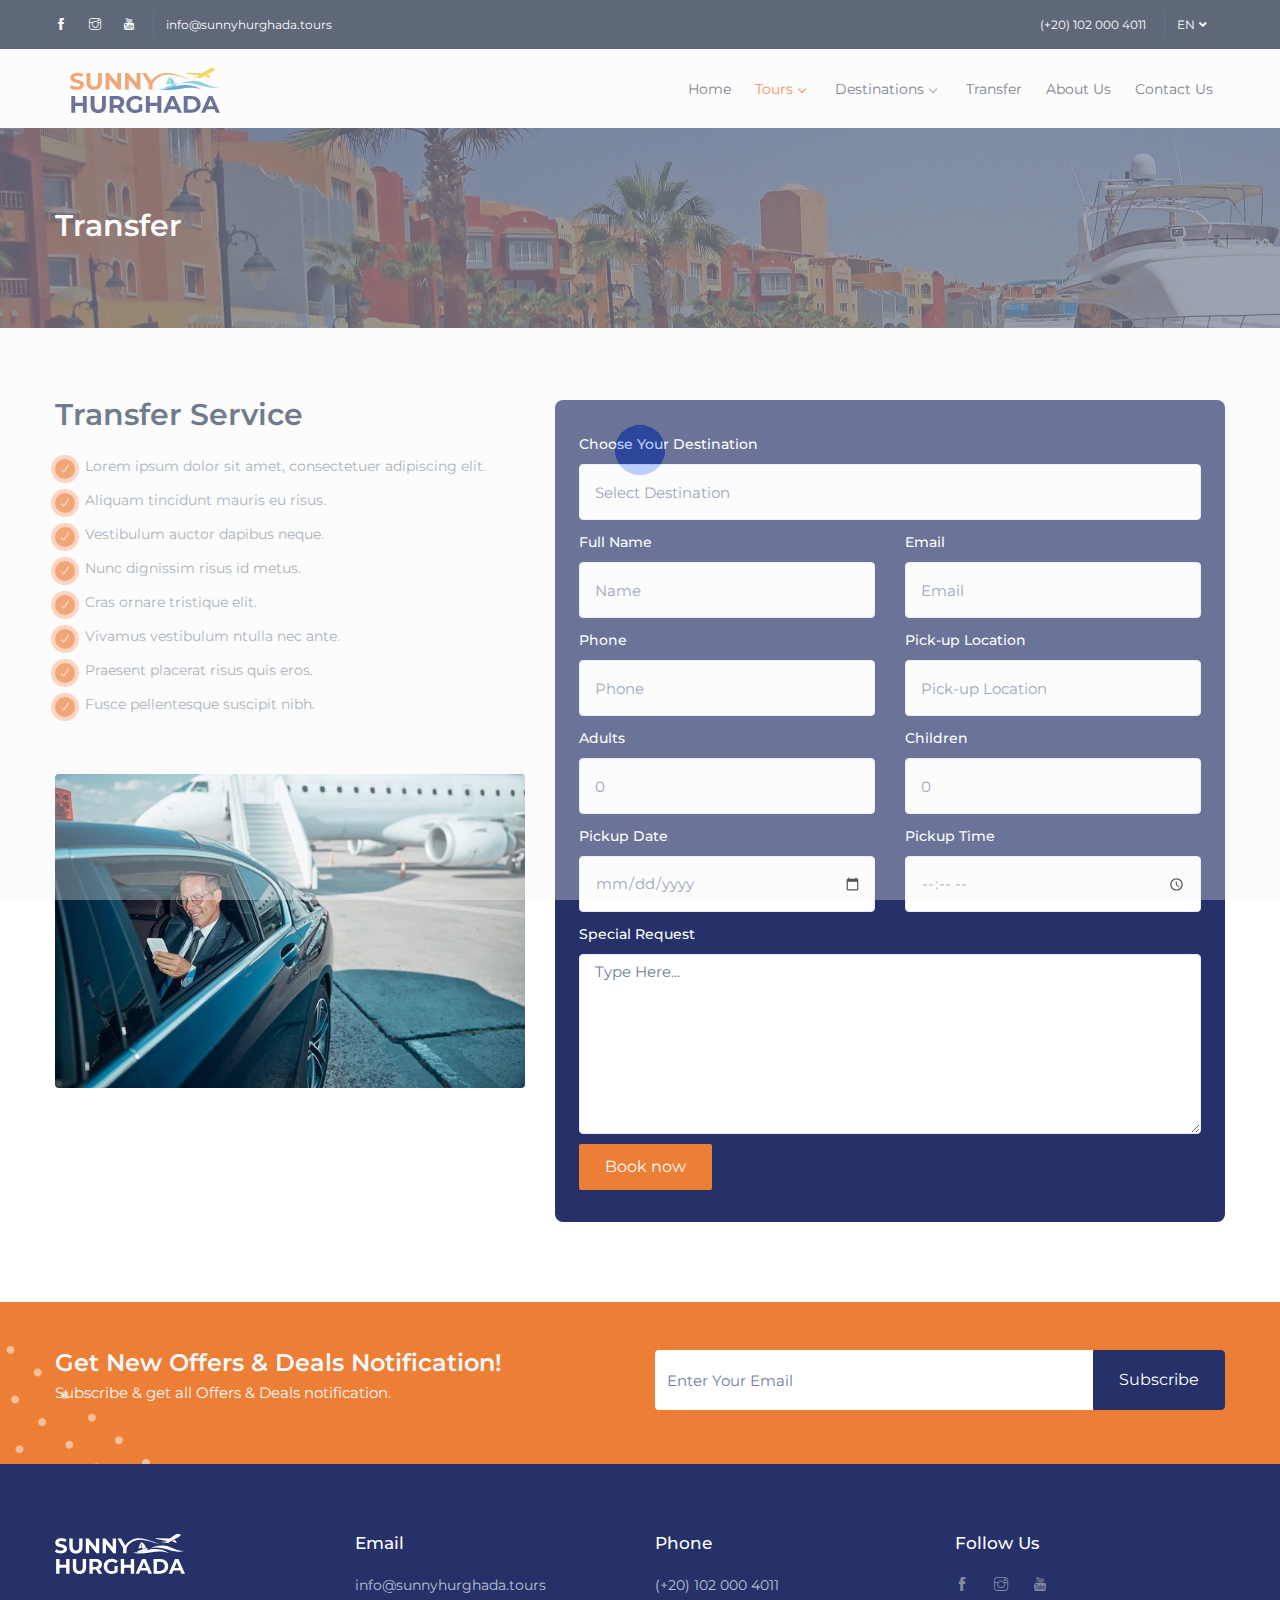
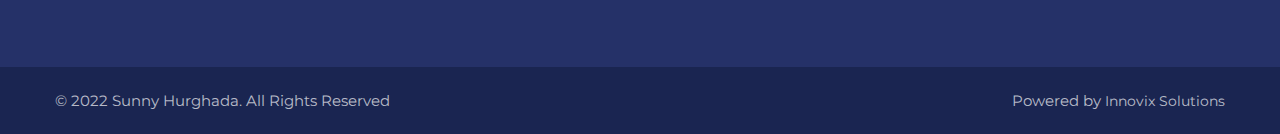
<file: sunny-hurghada/Html/transfer.html>
<!DOCTYPE html>
<html lang="zxx">
	<head>
		<meta charset="utf-8">
        <meta name="viewport" content="width=device-width, initial-scale=1, maximum-scale=1">
		
        <title>Transfer</title>

		<link rel="icon" type="image/x-icon" href="assets/img/favicon.svg">
		
        <!-- All Plugins Css -->
        <link rel="stylesheet" href="assets/css/plugins.css">
		 
        <!-- Custom CSS -->
        <link href="assets/css/styles.css" rel="stylesheet">
		
		<!-- Custom Color Option -->
		<link href="assets/css/colors.css" rel="stylesheet">
		
    </head>
	
    <body class="orange-skin">
	
		 <!-- ============================================================== -->
        <!-- Preloader - style you can find in spinners.css -->
        <!-- ============================================================== -->
        <div id="preloader"><div class="preloader"><span></span><span></span></div></div>
		
        <!-- ============================================================== -->
        <!-- Main wrapper - style you can find in pages.scss -->
        <!-- ============================================================== -->
        <div id="main-wrapper">
		
            <!-- ============================================================== -->
            <!-- Top header  -->
            <!-- ============================================================== -->
            <!-- Start Navigation -->
			<div class="topbar-head">
				<div class="container">
					<div class="row">
						<div class="col-md-12">
							<div class="topbar-wrap">
								
								<div class="topbar-left">
									<ul class="tp-list">
										<li><a href="#."><i class="ti-facebook"></i></a></li>
										<li><a href="#."><i class="ti-instagram"></i></a></li>
										<li><a href="#."><i class="ti-youtube"></i></a></li>
									</ul>
									<ul class="tp-list ml-2 nbr">
										<li><a href="#.">info@sunnyhurghada.tours</a></li>
									</ul>
								</div>
								
								<div class="topbar-right">
									<ul class="tp-list">
										<li><a href="#.">(+20) 102 000 4011</a></li>
									</ul class="tp-list">
									<!-- <ul class="tp-list ml-2">
										<li><a href="#" data-toggle="modal" data-target="#login">Login</a></li>
										<li><a href="#" data-toggle="modal" data-target="#signup">Sign Up</a></li>
									</ul> -->
									<ul class="tp-list nbr ml-2">
										<li class="dropdown dropdown-currency hidden-xs hidden-sm">
											<a href="#" data-toggle="dropdown" aria-haspopup="true" aria-expanded="false">EN<i class="ml-1 fa fa-angle-down"></i></a>
											<ul class="dropdown-menu mlix-wrap">
												<li><a href="#.">DE</a>
												</li><li><a href="#.">RU</a></li>
											</ul>
										</li>
									</ul>
								</div>
								
							</div>
						</div>
					</div>
				</div>
			</div>
			<div class="header header-light">
				<div class="container">
					<nav id="navigation" class="navigation navigation-landscape">
						<div class="nav-header">
							<a class="nav-brand" href="#">
								<img src="assets/img/logo.svg" width="150" class="logo" alt="" />
							</a>
							<div class="nav-toggle"></div>
						</div>
						<div class="nav-menus-wrapper" style="transition-property: none;">
							<ul class="nav-menu">
								
								<li>
									<a href="index.html">Home</a>                                 
								</li>
							
								<li class="active"><a href="JavaScript:Void(0);">Tours<span class="submenu-indicator"></span></a>
									<ul class="nav-dropdown nav-submenu">
										<li><a href="listing.html">Sea Trips</a></li>
										<li><a href="listing.html">Desert safari</a></li>
										<li><a href="listing.html">Cultural Trips</a></li>
										<li><a href="listing.html">Family</a></li>
										<li><a href="listing.html">Private Tours</a></li>									
									</ul>
								</li>
							
								<li><a href="JavaScript:Void(0);">Destinations<span class="submenu-indicator"></span></a>
									<ul class="nav-dropdown nav-submenu">
										<li><a href="listing.html">Hurghada</a></li>
										<li><a href="listing.html">Marsa Alam</a></li>
										<li><a href="listing.html">Cairo</a></li>								
									</ul>
								</li>
								
								<li>
									<a href="transfer.html">Transfer</a>                                 
								</li>
								
								<li>
									<a href="#.">About Us</a>                                 
								</li>
								
								<li>
									<a href="contact.html">Contact Us</a>                                 
								</li>
								
							</ul>
							
							<!-- <ul class="nav-menu nav-menu-social align-to-right">
								
								<li><a href="#" data-toggle="modal" data-target="#login"><i class="fas fa-user-circle text-info mr-1"></i>Log In</a></li>
								<li><a href="#" data-toggle="modal" data-target="#signup"><i class="fas fa-arrow-alt-circle-right text-warning mr-1"></i>Sign Up</a></li>
								<li class="login-attri">
									<div class="btn-group account-drop">
										<button type="button" class="btn btn-order-by-filt theme-cl" data-toggle="dropdown" aria-haspopup="true" aria-expanded="false">
											<i class="ti-shopping-cart-full"></i>
											<span class="cart-count">3</span>
										</button>
										<div class="dropdown-menu p-0 dm-lg pull-right animated flipInX">
											<div class="cart-card">
												<div class="cart-card-header">
													<h4>Your Cart</h4>
												</div>
												
												<div class="cart-card-body">
												
													<div class="single-cart-wrap">
														<a href="#" class="cart-close"><i class="ti-close"></i></a>
														<div class="single-cart-thumb">
															<img src="assets/img/hotel/hotel-1.jpg" alt=""/>
														</div>
														<div class="single-cart-detail">
															<h3 class="sc-title">Goa To Mumbai</h3>
															<span><i class="ti-location-pin mr-1"></i>Canada</span>
															<h4 class="sc-price theme-cl">$120</h4>
														</div>
													</div>
													
													<div class="single-cart-wrap">
														<a href="#" class="cart-close"><i class="ti-close"></i></a>
														<div class="single-cart-thumb">
															<img src="assets/img/hotel/hotel-1.jpg" alt=""/>
														</div>
														<div class="single-cart-detail">
															<h3 class="sc-title">Goa To Mumbai</h3>
															<span><i class="ti-location-pin mr-1"></i>Canada</span>
															<h4 class="sc-price theme-cl">$120</h4>
														</div>
													</div>
													
													<div class="single-cart-wrap">
														<a href="#" class="cart-close"><i class="ti-close"></i></a>
														<div class="single-cart-thumb">
															<img src="assets/img/hotel/hotel-1.jpg" alt=""/>
														</div>
														<div class="single-cart-detail">
															<h3 class="sc-title">Goa To Mumbai</h3>
															<span><i class="ti-location-pin mr-1"></i>Canada</span>
															<h4 class="sc-price theme-cl">$120</h4>
														</div>
													</div>
													
												</div>
												
												<div class="cart-card-footer">
													<a href="#" class="btn btn-theme">Go To Checkout</a>
													<h4 class="totla-prc">$516</h4>
												</div>
												
											</div>
										</div>
									</div>
								</li>
							</ul> -->
						</div>
					</nav>
				</div>
			</div>
			<!-- End Navigation -->
			<div class="clearfix"></div>
			<!-- ============================================================== -->
			<!-- Top header  -->
			<!-- ============================================================== -->
			
			<!-- ============================ Page Title Start================================== -->
			<div class="image-cover page-title" style="background:url(assets/img/banner-1.jpg) no-repeat;" data-overlay="6">
				<div class="container">
					<div class="row">
						<div class="col-lg-12 col-md-12">
							
							<h2 class="ipt-title">Transfer</h2>
							<!-- <span class="ipn-subtitle text-light">Who we are & our mission</span> -->
							
						</div>
					</div>
				</div>
			</div>
			<!-- ============================ Page Title End ================================== -->
			
			<!-- ============================ Who We Are Start ================================== -->
			<section class="pt-4">
				<div class="container">
					
					<div class="row mt-5 row">
						
						<div class="col-lg-5 col-md-5 mb-5 mb-md-0">
							<div class="story-wrap explore-content pb-5">
								
								<!-- <span class="ipn-subtitle">Sunnu Hurghada</span> -->
								<h2 class="mb-4">Transfer Service</h2>
								<p>
									<ul class="avl-features third d-block">
										<li class="mw-100">Lorem ipsum dolor sit amet, consectetuer adipiscing elit.</li>
										<li class="mw-100">Aliquam tincidunt mauris eu risus.</li>
										<li class="mw-100">Vestibulum auctor dapibus neque.</li>
										<li class="mw-100">Nunc dignissim risus id metus.</li>
										<li class="mw-100">Cras ornare tristique elit.</li>
										<li class="mw-100">Vivamus vestibulum ntulla nec ante.</li>
										<li class="mw-100">Praesent placerat risus quis eros.</li>
										<li class="mw-100">Fusce pellentesque suscipit nibh.</li>
									</ul>
								</p>
								
							</div>
							<img src="assets/img/transfer.jpg" class="img-fluid rounded" alt="" />
						</div>
						<div class="col-lg-7 col-md-7">
							<div class="contact-form">
								<form>
									
									<div class="row">
										<div class="col-lg-12 col-md-12">
											<div class="form-group">
												<label>Choose Your Destination</label>
												<input type="text" class="form-control" placeholder="Select Destination">
											</div>
										</div>
									</div>

									<div class="row">
										<div class="col-lg-6">
											<div class="form-group">
											  <label>Full Name</label>
											  <input type="text" class="form-control" placeholder="Name">
											</div>
										</div>
										<div class="col-lg-6">
											<div class="form-group">
											  <label>Email</label>
											  <input type="email" class="form-control" placeholder="Email">
											</div>
										</div>
										<div class="col-lg-6">
											<div class="form-group">
											  <label>Phone</label>
											  <input type="text" class="form-control" placeholder="Phone">
											</div>
										</div>
										<div class="col-lg-6">
											<div class="form-group">
											  <label>Pick-up Location</label>
											  <input type="text" class="form-control" placeholder="Pick-up Location">
											</div>
										</div>
										<div class="col-lg-6">
											<div class="form-group">
											  <label>Adults</label>
											  <input type="number" class="form-control" placeholder="0">
											</div>
										</div>
										<div class="col-lg-6">
											<div class="form-group">
											  <label>Children</label>
											  <input type="number" class="form-control" placeholder="0">
											</div>
										</div>
										<div class="col-lg-6">
											<div class="form-group">
											  <label>Pickup Date</label>
											  <input type="date" class="form-control" placeholder="0">
											</div>
										</div>
										<div class="col-lg-6">
											<div class="form-group">
											  <label>Pickup Time</label>
											  <input type="time" class="form-control" placeholder="0">
											</div>
										</div>
									</div>
									
									<div class="row">
										<div class="col-lg-12 col-md-12">
											<div class="form-group">
												<label>Special Request</label>
												<textarea class="form-control" placeholder="Type Here..."></textarea>
											</div>
										</div>
									</div>
									
									<div class="row">
										<div class="col-lg-12 col-md-12">
											<button type="submit" class="btn btn-primary">Book now</button>
										</div>
									</div>
								</form>
							</div>
						</div>
						
					</div>
					
				</div>
			</section>
			<div class="clearfix"></div>
			<!-- ============================ Who We Are End ================================== -->
			
			<!-- ============================ Newsletter Start ================================== -->
			<section class="alert-wrap pt-5 pb-5" style="background:#ed7e35 url(assets/img/bg-new.png);">
				<div class="container">
					<div class="row">
						<div class="col-lg-6 col-md-6">
							<div class="jobalert-sec">
								<h3 class="mb-1 text-light">Get New Offers & Deals Notification!</h3>
								<p class="text-light">Subscribe & get all Offers & Deals notification.</p>
							</div>
						</div>
						
						<div class="col-lg-6 col-md-6">
							<div class="input-group">
							  <input type="text" class="form-control" placeholder="Enter Your Email">
							  <div class="input-group-append">
								<button type="button" class="btn btn-black black">Subscribe</button>
							  </div>
							</div>
						</div>
					</div>
				</div>
			</section>
			<!-- ============================ Newsletter Start ================================== -->			
			
			<!-- ============================ Footer Start ================================== -->
			<footer class="dark-footer skin-dark-footer">
				<div>
					<div class="container">
						<div class="row">
							
							<div class="col-lg-3 col-md-3">
								<div class="footer-widget">
									<img src="assets/img/logo-white.svg" class="img-footer" alt="" />
									
								</div>
							</div>		
							<div class="col-lg-3 col-md-3">
								<div class="footer-widget">
									<h4 class="widget-title">Email</h4>
									<ul class="footer-menu">
										<li><a href="#.">info@sunnyhurghada.tours</a></li>
									</ul>
								</div>
							</div>
									
							<div class="col-lg-3 col-md-3">
								<div class="footer-widget">
									<h4 class="widget-title">Phone</h4>
									<ul class="footer-menu">
										<li><a href="#.">(+20) 102 000 4011</a></li>
									</ul>
								</div>
							</div>
									
							<div class="col-lg-3 col-md-3">
								<div class="footer-widget">
									<h4 class="widget-title">Follow Us</h4>
									<div class="footer-add">
										<ul class="footer-bottom-social mt-2">
											<li><a href="#."><i class="ti-facebook"></i></a></li>
											<li><a href="#."><i class="ti-instagram"></i></a></li>
											<li><a href="#."><i class="ti-youtube"></i></a></li>
										</ul>
									</div>
								</div>
							</div>
							
						</div>
					</div>
				</div>
				
				<div class="footer-bottom">
					<div class="container">
						<div class="row align-items-center">
							
							<div class="col-lg-6 col-md-6">
								<p class="mb-0">© 2022 Sunny Hurghada. All Rights Reserved</p>
							</div>
							
							<div class="col-lg-6 col-md-6 text-right">
								<p class="mb-0">Powered by <a href="#.">Innovix Solutions</a></p>
							</div>
							
						</div>
					</div>
				</div>
			</footer>
			<!-- ============================ Footer End ================================== -->
			
			<a id="back2Top" class="top-scroll" title="Back to top" href="#"><i class="ti-arrow-up"></i></a>
			
			

		</div>
		<!-- ============================================================== -->
		<!-- End Wrapper -->
		<!-- ============================================================== -->

		<!-- ============================================================== -->
		<!-- All Jquery -->
		<!-- ============================================================== -->
		<script src="assets/js/jquery.min.js"></script>
		<script src="assets/js/circleMagic.min.js"></script>
		<script src="assets/js/popper.min.js"></script>
		<script src="assets/js/bootstrap.min.js"></script>
		<script src="assets/js/rangeslider.js"></script>
		<script src="assets/js/select2.min.js"></script>
		<script src="assets/js/aos.js"></script>
		<script src="assets/js/owl.carousel.min.js"></script>
		<script src="assets/js/jquery.magnific-popup.min.js"></script>
		<script src="assets/js/slick.js"></script>
		<script src="assets/js/slider-bg.js"></script>
		<script src="assets/js/lightbox.js"></script> 
		<script src="assets/js/imagesloaded.js"></script>
		<script src="assets/js/isotope.min.js"></script>
		
		<script src="assets/js/custom.js"></script>
		<!-- ============================================================== -->
		<!-- This page plugins -->
		<!-- ============================================================== -->
		
		<!-- Date Booking Script -->
		<script src="assets/js/moment.min.js"></script>
		<script src="assets/js/daterangepicker.js"></script>


	</body>
</html>
</file>
<file: sunny-hurghada/Html/assets/css/styles.css>
/*
* Theme Name: Travlio - Travel & Booking HTML Template
* Author: Pixel Experts
* Version: 1.0
* Last Change: 23 June 2020
  Author URI    : https://pixelexperts.net/
-------------------------------------------------------------------*/
/*------------- List Of Table -----------
# Fonts
# Preloader
# GLobal Settings
# Header Navigation Styles
# Homes Banner
# Travel& Tour Elements
# Bookly Common Elements
# General Features
# Blog Designs
# Contact Info
# PopUp Modal & Login Page
# How it Work
# Dashboard
# Footer Start
# Responsiveness Start
# Bottom To top Scroll
------------- List Of Table ----------*/
/*------------------------------------
	Fonts
------------------------------------*/
@import url('https://fonts.googleapis.com/css?family=Montserrat:400,500,600,700&display=swap');

/*------------------------------------
	Preloader
------------------------------------*/
.dark #preloader {
  background-color: #232323;
}

#preloader {
  position: fixed;
  top: 0;
  left: 0;
  right: 0;
  bottom: 0;
  background-color: #f7f7f7;
  z-index: 999999;
}

.preloader {
  width: 50px;
  height: 50px;
  display: inline-block;
  padding: 0px;
  text-align: left;
  box-sizing: border-box;
  position: absolute;
  top: 50%;
  left: 50%;
  margin-left: -25px;
  margin-top: -25px;
}

.preloader span {
  position: absolute;
  display: inline-block;
  width: 50px;
  height: 50px;
  border-radius: 100%;
  background: #3a71ff;
  -webkit-animation: preloader 1.3s linear infinite;
  animation: preloader 1.3s linear infinite;
}

.preloader span:last-child {
  animation-delay: -0.8s;
  -webkit-animation-delay: -0.8s;
}

@keyframes preloader {
  0% {
    transform: scale(0, 0);
    opacity: 0.5;
  }

  100% {
    transform: scale(1, 1);
    opacity: 0;
  }
}

@-webkit-keyframes preloader {
  0% {
    -webkit-transform: scale(0, 0);
    opacity: 0.5;
  }

  100% {
    -webkit-transform: scale(1, 1);
    opacity: 0;
  }
}
form.dropzone.dz-clickable.primary-dropzone {
    background: #f9fafc;
    border: 1px solid #ebedf5;
}
i.req {
    color: #e41515;
}
/*--- end of preloader ---*/

/*------------------------------------------------------------
	GLobal Settings
-------------------------------------------------------------*/
* {
  outline: none; }
html {
  position: relative;
  min-height: 100%;
  background: #ffffff;
}
body {
	background:#ffffff;
	font-family:'Montserrat', sans-serif;
	font-weight:400;
	position: relative;
	font-size:14px;
	color:#838f9c;
	line-height:24px;
	overflow-x: hidden !important;
}
body p {
    font-family: 'Montserrat', sans-serif;
    font-size: 15px;
}


a {
    color:#2D3954;
    text-decoration: none;
    background-color: transparent;
    -webkit-text-decoration-skip: objects;
}

a:hover,
a:focus {
  text-decoration: none; }

a.link {
  color:#ed7e35; }
a.link:hover, a.link:focus, a:hover, a:focus {
    color:#ed7e35; 
}
a.text-success:focus, a.text-success:hover {
    color:#27b737 !important;
}
a.text-primary:focus, a.text-primary:hover {
    color:#ed7e35 !important;
}
a.text-warning:focus, a.text-warning:hover {
    color:#ff9b20 !important;
}
a.text-danger:focus, a.text-danger:hover {
    color:#f33066 !important;
}
a.white-link {
  color: #ffffff; }
  a.white-link:hover, a.white-link:focus {
    color: #263238; }

.img-responsive {
  width: 100%;
  height: auto;
  display: inline-block; }

.img-rounded {
  border-radius: 4px; }

html body .mdi:before,
html body .mdi-set {
  line-height: initial;
}
section{
	padding:80px 0 80px;
	position:relative;
}
section.min{
	padding:80px 0 50px;
}
.section-bot-min{
	padding:80px 0 50px;
	position:relative;
}
p {
    line-height:1.8;
}
	
.gray-bg{
	background:#f7f9fc url(../img/pattern.png);
	background-size: cover;
    background-position: center;
}
.gray{
	background:#f7f9fc;
}
.gray-simple{
	background:#f7f9fc;
}
.bg-1{
	background:#f7d0cb;
}
.bg-2{
	background:#dde9ed;
}
.tbl {
    display: table;
} 
  .full-height {
    height: 100%;
}

.table-cell {
    display: table-cell;
    vertical-align: middle;
}
.no-ul-list{
	padding:0;
}
.no-ul-list li{
	list-style:none;
}
.progress {
    margin-bottom: 1.5em;
}
.full-width{
	width:100%;
}
p, ul, ol, dl, dt, dd, blockquote, address {
    margin: 0 0 10px;
}
.owl-carousel .item {
    padding: 0 15px;
}
.explore-content p {
    /* font-size: 19px; */
    font-family: 'Montserrat', cursive;
    /* font-style: italic; */
}
.explore-content h1, .explore-content h2{
    font-family: 'Montserrat', sans-serif;
    font-weight: 600;
}
.shadow-0{
	box-shadow:none !important;
}
/*------------ GLobal Settings: Heading-------------*/ 
h1, h2, h3, h4, h5, h6 {
	margin-bottom: .25em;
	color:#2C3F58;
	text-transform:capitalize;
	font-family: 'Montserrat', sans-serif;
	font-weight:600;
}

h5,
h6 {
	color:#2D3954;  
}

.font-2{
  font-family: 'Montserrat', sans-serif;
}

h1 {
  line-height:32px;
  font-size: 36px; }

h2 {
  line-height: 30px;
  font-size: 30px; }

h3 {
  line-height:25px;
  font-size: 24px; }

h4 {
  /* line-height:18px; */
  font-size: 21px; }

h5 {
  line-height:16px;
  font-size: 18px;
}

h6 {
  line-height: 20px;
  font-size: 16px;
}
.lead{
	font-size:20px !important;
}
.lead-i{
    font-family: 'Montserrat', cursive;
	font-size:22px !important;
	font-style:italic;
}
.display-5 {
  font-size: 3rem; }

.display-6 {
  font-size: 36px; }

.display-7 {
  font-size: 26px; }

.box {
  border-radius: 4px;
  padding: 10px; }

html body .dl {
  display: inline-block; }

html body .db {
  display: block; }

.no-wrap td,
.no-wrap th {
  white-space: nowrap; }

.circle {
  border-radius: 100%; }

.theme-cl{
	color:#ed7e35;
}
.theme-bg{
	background:#ed7e35;
}
/*------------ Global Settings: Ul List Style ----------------*/
ul.list-style {
    padding: 0;
    margin: 0;
}
ul.list-style li {
    margin-bottom: 1.2em;
    line-height: 1.5;
    list-style: none;
    padding-left:30px;
    position: relative;
}
ul.list-style li:before {
    content: "\e64c";
    position: absolute;
    left: 0;
    font-size: 16px;
    top: 0;
    color: #27b737;
    font-family: 'themify';
}
ul.list-style.style-2 li:before {
    content: "\e628" !important;
    color:#0273ff;
}

/*------------ Global Settings: Cutom Height ----------------*/
.ht-10{
	height:10px;
}
.ht-20{
	height:20px;
}
.ht-30{
	height:30px;
}
.ht-40{
	height:40px;
}
.ht-50{
	height:50px;
}
.ht-60{
	height:60px;
}
.ht-70{
	height:70px;
}
.ht-80{
	height:80px;
}
.ht-80{
	height:80px;
}
.ht-100{
	height:100px;
}
.ht-110{
	height:110px;
}
.ht-120{
	height:120px;
}
.ht-130{
	height:130px;
}
.ht-140{
	height:140px;
}
.ht-150{
	height:150px;
}
.ht-160{
	height:160px;
}
.ht-170{
	height:170px;
}
.ht-180{
	height:180px;
}
.ht-190{
	height:190px;
}
.ht-200{
	height:200px;
}
.ht-100{
	height:100%;
	min-height:580px;
}
.h-100{
	height:100vh;
	min-height:580px;
}
/*------------ Global Settings: Typography ----------------*/
.type--fade {
  opacity: .5;
}
.type--uppercase {
  text-transform: uppercase;
}
.type--bold {
  font-weight: bold;
}
.type--italic {
  font-style: italic;
}
.type--fine-print {
  font-size: 0.85714286em;
}
.type--strikethrough {
  text-decoration: line-through;
  opacity: .5;
}
.type--underline {
  text-decoration: underline;
}
.pos-vertical-center {
    position: relative;
    top: 50%;
    transform: translateY(-50%);
    -webkit-transform: translateY(-50%);
}
blockquote {
    font-size: 1.78571429em;
    line-height: 1.5em;
    padding: 0;
    margin: 0;
    border-left: 0;
}
blockquote {
    font-style: italic;
}
blockquote:not(:last-child) {
    margin-bottom: 1.04em;
}
/*------------ Global Settings: Common & List ----------------*/
ul:last-child {
  margin: 0;
}
.list-inline li {
  padding: 0 1em;
  margin-left: 0;
}
.list-inline li:first-child {
  padding-left: 0;
}
.list-inline li:last-child {
  padding-right: 0;
}
.list-inline.list-inline--narrow li {
  padding: 0 .5em;
}
.list-inline.list-inline--wide li {
  padding: 0 2em;
}
.color--white {
  color: #fff !important;
}
.color--dark {
  color: #252525 !important;
}
.color--success {
  color: #4ebf56 !important;
}
.color--error {
  color: #e23636 !important;
}
.bg--dark {
  background:#1f2025 !important;
}
.bg--dark:not(.nav-bar):not(.bar) {
  color: #ffffff;
}
.bg--dark .boxed:not([class*='bg-']), .imagebg:not(.image--light) .boxed:not([class*='bg-']), .bg--dark .large-features-2, .bg--dark .pr-table-box,
.bg--dark .veticle-large-features-box, .bg--dark .large-features-box, .bg--dark .pricing-wrap {
    background: none;
    color: #fff;
}
.bg--dark .boxed:not([class*='bg-']).boxed--border, .imagebg:not(.image--light) .boxed:not([class*='bg-']).boxed--border {
    border-color:#2a2b31;
}

.bg--dark:not(.nav-bar):not(.bar) h1,
.bg--dark:not(.nav-bar):not(.bar) h2,
.bg--dark:not(.nav-bar):not(.bar) h3,
.bg--dark:not(.nav-bar):not(.bar) h4,
.bg--dark:not(.nav-bar):not(.bar) h5,
.bg--dark:not(.nav-bar):not(.bar) h6,
.bg--dark:not(.nav-bar):not(.bar) i,
.bg--dark:not(.nav-bar):not(.bar) span:not(.btn__text),
.bg--dark:not(.nav-bar):not(.bar) p {
  color: #ffffff;
}
.bg--dark:not(.nav-bar):not(.bar) a:not(.btn) {
  color: #fff;
}
.bg--site {
  background: #ffffff;
}
.bg--primary p,
.bg--primary span,
.bg--primary ul,
.bg--primary a:not(.btn) {
  color: #fff;
}
.bg--primary h1,
.bg--primary h2,
.bg--primary h3,
.bg--primary h4,
.bg--primary h5,
.bg--primary h6,
.bg--primary i {
  color: #fff;
}
.bg--primary .color--primary {
  color: #fff !important;
}
.bg--light {
  background: #fff;
}
.bg--light p,
.bg--light span,
.bg--light ul,
.bg--light a:not(.btn) {
  color: #666666;
}
.bg--light h1,
.bg--light h2,
.bg--light h3,
.bg--light h4,
.bg--light h5,
.bg--light h6,
.bg--light i {
  color: #252525;
}
.bg--error {
  background: #e23636;
}
.bg--success {
  background: #4ebf56;
}
.imagebg:not(.image--light) .bg--light p,
.imagebg:not(.image--light) .bg--light span,
.imagebg:not(.image--light) .bg--light ul,
.imagebg:not(.image--light) .bg--light a:not(.btn) {
  color: #666666;
}
.imagebg:not(.image--light) .bg--light h1,
.imagebg:not(.image--light) .bg--light h2,
.imagebg:not(.image--light) .bg--light h3,
.imagebg:not(.image--light) .bg--light h4,
.imagebg:not(.image--light) .bg--light h5,
.imagebg:not(.image--light) .bg--light h6,
.imagebg:not(.image--light) .bg--light i {
  color: #252525;
}
.imagebg:not(.image--light) .bg--secondary {
  background: rgba(250, 250, 250, 0.2);
}
.image-bg:not(.image-light) *:not(a) {
  color: #fff;
}
.color--facebook {
  color: #3b5998 !important;
}
.color--twitter {
  color: #00aced !important;
}
.color--googleplus {
  color: #dd4b39 !important;
}
.color--instagram {
  color: #125688 !important;
}
.color--pinterest {
  color: #cb2027 !important;
}
.color--dribbble {
  color: #ea4c89 !important;
}
.color--behance {
  color: #053eff !important;
}
.color--linkedin {
  color: #1685b9 !important;
}
.bg--facebook {
  background: #3b5998 !important;
  color: #fff !important;
}
.bg--twitter {
  background: #00aced !important;
  color: #fff !important;
}
.bg--googleplus {
  background: #dd4b39 !important;
  color: #fff !important;
}
.bg--instagram {
  background: #125688 !important;
  color: #fff !important;
}
.bg--pinterest {
  background: #cb2027 !important;
  color: #fff !important;
}
.bg--dribbble {
  background: #ea4c89 !important;
  color: #fff !important;
}
.bg--behance {
  background: #053eff !important;
  color: #fff !important;
}
.bg--linkedin {
  background:#1685b9 !important;
  color: #fff !important;
}
.height-100, .height-90, .height-80, .height-70, .height-60, .height-50, .height-40, .height-30, .height-20, .height-10 {
    height: auto;
    padding: 5em 0;
}
/*------------ Global Settings: Background & Image ----------------*/
.bg-img-holder {
  position: absolute;
  height: 100%;
  top: 0;
  left: 0;
  background-size: cover !important;
  background-position: 50% 50% !important;
  z-index: 0;
  transition: opacity .3s linear;
  -webkit-transition: opacity .3s linear;
  opacity: 0;
  background: #252525;
}
.bg-img-holder:not([class*='col-']) {
  width: 100%;
}
.bg-img-holder.background--bottom {
  background-position: 50% 100% !important;
}
.bg-img-holder.background--top {
  background-position: 50% 0% !important;
}
.image--light .bg-img-holder {
  background: none;
}
.bg-img-holder img {
  display: none;
}
.imagebg.border--round {
    overflow: hidden;
}
[data-overlay] {
  position: relative;
}
[data-overlay]:before {
  position: absolute;
  content: '';
  background: #252525;
  width: 100%;
  height: 100%;
  top: 0;
  left: 0;
  z-index:0;
}

[data-overlay].image--light:before {
  background: #fff;
}
[data-overlay].bg--primary:before {
  background: #4a90e2;
}
[data-overlay="1"]:before {
  opacity: 0.1;
}
[data-overlay="2"]:before {
  opacity: 0.2;
}
[data-overlay="3"]:before {
  opacity: 0.3;
}
[data-overlay="4"]:before {
  opacity: 0.4;
}
[data-overlay="5"]:before {
  opacity: 0.5;
}
[data-overlay="6"]:before {
  opacity: 0.6;
}
[data-overlay="7"]:before {
  opacity: 0.7;
}
[data-overlay="8"]:before {
  opacity: 0.8;
}
[data-overlay="9"]:before {
  opacity: 0.9;
}
[data-overlay="10"]:before {
  opacity: 1;
}
[data-overlay="0"]:before {
  opacity: 0;
}
[data-scrim-bottom] {
  position: relative;
}
[data-scrim-bottom]:before {
  position: absolute;
  content: '';
  width: 100%;
  height: 80%;
  background: -moz-linear-gradient(top, rgba(0, 0, 0, 0) 0%, #252525 100%);
  /* FF3.6+ */
  background: -webkit-gradient(linear, left top, left bottom, color-stop(0%, rgba(0, 0, 0, 0)), color-stop(100%, #252525));
  /* Chrome,Safari4+ */
  background: -webkit-linear-gradient(top, rgba(0, 0, 0, 0) 0%, #252525 100%);
  /* Chrome10+,Safari5.1+ */
  background: -o-linear-gradient(top, rgba(0, 0, 0, 0) 0%, #252525 100%);
  /* Opera 11.10+ */
  background: -ms-linear-gradient(top, rgba(0, 0, 0, 0) 0%, #252525 100%);
  /* IE10+ */
  background: linear-gradient(to bottom, rgba(0, 0, 0, 0) 0%, #252525 100%);
  bottom: 0;
  left: 0;
  z-index: 1;
  backface-visibility: hidden;
}
[data-scrim-bottom]:not(.image--light) h1,
[data-scrim-bottom]:not(.image--light) h2,
[data-scrim-bottom]:not(.image--light) h3,
[data-scrim-bottom]:not(.image--light) h4,
[data-scrim-bottom]:not(.image--light) h5,
[data-scrim-bottom]:not(.image--light) h6 {
  color: #a5a5a5;
  color: #f1f1f1;
}
[data-scrim-bottom]:not(.image--light) p,
[data-scrim-bottom]:not(.image--light) span,
[data-scrim-bottom]:not(.image--light) ul {
  color: #e6e6e6;
}
[data-scrim-bottom].image--light:before {
  background: #fff;
}
[data-scrim-bottom="1"]:before {
  opacity: 0.1;
}
[data-scrim-bottom="2"]:before {
  opacity: 0.2;
}
[data-scrim-bottom="3"]:before {
  opacity: 0.3;
}
[data-scrim-bottom="4"]:before {
  opacity: 0.4;
}
[data-scrim-bottom="5"]:before {
  opacity: 0.5;
}
[data-scrim-bottom="6"]:before {
  opacity: 0.6;
}
[data-scrim-bottom="7"]:before {
  opacity: 0.7;
}
[data-scrim-bottom="8"]:before {
  opacity: 0.8;
}
[data-scrim-bottom="9"]:before {
  opacity: 0.9;
}
[data-scrim-bottom="10"]:before {
  opacity: 1;
}
[data-scrim-top] {
  position: relative;
}
[data-scrim-top]:before {
  position: absolute;
  content: '';
  width: 100%;
  height: 80%;
  background: -moz-linear-gradient(bottom, #252525 0%, rgba(0, 0, 0, 0) 100%);
  /* FF3.6+ */
  background: -webkit-gradient(linear, left bottom, left bottom, color-stop(0%, #252525), color-stop(100%, rgba(0, 0, 0, 0)));
  /* Chrome,Safari4+ */
  background: -webkit-linear-gradient(bottom, #252525 0%, rgba(0, 0, 0, 0) 100%);
  /* Chrome10+,Safari5.1+ */
  background: -o-linear-gradient(bottom, #252525 0%, rgba(0, 0, 0, 0) 100%);
  /* Opera 11.10+ */
  background: -ms-linear-gradient(bottom, #252525 0%, rgba(0, 0, 0, 0) 100%);
  /* IE10+ */
  background: linear-gradient(to bottom, #252525 0%, rgba(0, 0, 0, 0) 100%);
  top: 0;
  left: 0;
  z-index: 1;
}
[data-scrim-top]:not(.image--light) h1,
[data-scrim-top]:not(.image--light) h2,
[data-scrim-top]:not(.image--light) h3,
[data-scrim-top]:not(.image--light) h4,
[data-scrim-top]:not(.image--light) h5,
[data-scrim-top]:not(.image--light) h6 {
  color: #fff;
}
[data-scrim-top]:not(.image--light) p,
[data-scrim-top]:not(.image--light) span,
[data-scrim-top]:not(.image--light) ul {
  color: #e6e6e6;
}
[data-scrim-top].image--light:before {
  background: #fff;
}
[data-scrim-top="1"]:before {
  opacity: 0.1;
}
[data-scrim-top="2"]:before {
  opacity: 0.2;
}
[data-scrim-top="3"]:before {
  opacity: 0.3;
}
[data-scrim-top="4"]:before {
  opacity: 0.4;
}
[data-scrim-top="5"]:before {
  opacity: 0.5;
}
[data-scrim-top="6"]:before {
  opacity: 0.6;
}
[data-scrim-top="7"]:before {
  opacity: 0.7;
}
[data-scrim-top="8"]:before {
  opacity: 0.8;
}
[data-scrim-top="9"]:before {
  opacity: 0.9;
}
[data-scrim-top="10"]:before {
  opacity: 1;
}
.imagebg {
  position: relative;
}
.imagebg .container {
  z-index: 2;
}
.imagebg .container:not(.pos-absolute) {
  position: relative;
}
.imagebg:not(.image--light) h1,
.imagebg:not(.image--light) h2,
.imagebg:not(.image--light) h3,
.imagebg:not(.image--light) h4,
.imagebg:not(.image--light) h5,
.imagebg:not(.image--light) h6,
.imagebg:not(.image--light) p,
.imagebg:not(.image--light) ul,
.imagebg:not(.image--light) blockquote {
  color: #fff;
}
.imagebg:not(.image--light) .bg--white h1,
.imagebg:not(.image--light) .bg--white h2,
.imagebg:not(.image--light) .bg--white h3,
.imagebg:not(.image--light) .bg--white h4,
.imagebg:not(.image--light) .bg--white h5,
.imagebg:not(.image--light) .bg--white h6 {
  color: #252525;
}
.imagebg:not(.image--light) .bg--white p,
.imagebg:not(.image--light) .bg--white ul {
  color: #666666;
}
div[data-overlay] h1,
div[data-overlay] h2,
div[data-overlay] h3,
div[data-overlay] h4,
div[data-overlay] h5,
div[data-overlay] h6 {
  color: #fff;
}
div[data-overlay] p,
div[data-overlay] ul {
  color: #fff;
}
.parallax {
  overflow: hidden;
}
/**! 07. Icons **/
.icon {
  line-height: 1em;
  font-size: 3.14285714em;
}
.icon--xs {
  font-size: 1em;
}
.icon--sm {
  font-size: 2.35714286em;
}
.icon--lg {
  font-size: 5.57142857em;
}
.imagebg:not(.image--light) span {
    color: #fff;
}
/*------------ Global Settings: Spinner ----------------*/

@keyframes spinner-border {
  to { transform: rotate(360deg); }
}

.spinner-border {
    display: inline-block;
    width: 30px;
    height: 30px;
    vertical-align: text-bottom;
    border: 3px solid;
    border-right-color: transparent;
    border-radius: 50%;
    animation: spinner-border .75s linear infinite;
}

.spinner-border-sm {
  width: $spinner-width-sm;
  height: $spinner-height-sm;
  border-width: $spinner-border-width-sm;
}
.sr-only {
    position: absolute;
    width: 1px;
    height: 1px;
    padding: 0;
    overflow: hidden;
    clip: rect(0,0,0,0);
    white-space: nowrap;
    border: 0;
}
@keyframes spinner-grow {
  0% {
    transform: scale(0);
  }
  50% {
    opacity: 1;
  }
}

.spinner-grow {
  display: inline-block;
  width:20px;
  height:20px;
  vertical-align: text-bottom;
  background:currentColor;
  border-radius: 50%;
  opacity: 0;
  animation: spinner-grow .75s linear infinite;
}

.spinner-grow-sm {
  width:30px;
  height:30px;
}

/*------------ GLobal Settings: Blockquote -------------*/ 
.clear {
  clear: both; }

ol li {
  margin: 5px 0; }

/*------------ GLobal Settings: Call To Action -------------*/
.bg-cover{
    background-size: cover !important;
    background-position: center !important;
}	
.image-bg{
    background-size: cover !important;
    background-position: center !important;
}
.default-bg{
	background-size:initial !important;
    background-position:initial !important;
}
.image-bg-wrap {
    background-size: cover !important;
    background-position: center !important;
    position: relative;
}
.image-bg-wrap:before {
    position: absolute;
    top: 0;
    left: 0;
    right: 0;
    bottom: 0;
    background: #182538;
    display: block;
    content: "";
    opacity: 0.8;
}

/*-------------- GLobal Settings: Paddings ----------------*/
html body .p-0 {
  padding: 0px; }

html body .p-10 {
  padding: 10px; }

html body .p-15 {
  padding: 15px; }

html body .p-20 {
  padding: 20px; }

html body .p-30 {
  padding: 30px; }

html body .p-40 {
  padding: 40px; }

html body .p-l-0 {
  padding-left: 0px; }

html body .p-l-10 {
  padding-left: 10px; }

html body .p-l-20 {
  padding-left: 20px; }

html body .p-r-0 {
  padding-right: 0px; }

html body .p-r-10 {
  padding-right: 10px; }

html body .p-r-20 {
  padding-right: 20px; }

html body .p-r-30 {
  padding-right: 30px; }

html body .p-r-40 {
  padding-right: 40px; }

html body .p-t-0 {
  padding-top: 0px; }

html body .p-t-10 {
  padding-top: 10px; }

html body .p-t-20 {
  padding-top: 20px; }

html body .p-t-30 {
  padding-top: 30px; }

html body .p-b-0 {
  padding-bottom: 0px; }

html body .p-b-5 {
  padding-bottom: 5px; }

html body .p-b-10 {
  padding-bottom: 10px; }

html body .p-b-20 {
  padding-bottom: 20px; }

html body .p-b-30 {
  padding-bottom: 30px; }

html body .p-b-40 {
  padding-bottom: 40px; }
  
/*-------------- GLobal Settings: Margin ----------------*/
html body .mr-auto {
  margin:auto; }
  
html body .m-0 {
  margin: 0px; }

html body .m-l-5 {
  margin-left: 5px; }

html body .m-l-10 {
  margin-left: 10px; }

html body .m-l-15 {
  margin-left: 15px; }

html body .m-l-20 {
  margin-left: 20px; }

html body .m-l-30 {
  margin-left: 30px; }

html body .m-l-40 {
  margin-left: 40px; }

html body .m-r-5 {
  margin-right: 5px; }

html body .m-r-10 {
  margin-right: 10px; }

html body .m-r-15 {
  margin-right: 15px; }

html body .m-r-20 {
  margin-right: 20px; }

html body .m-r-30 {
  margin-right: 30px; }

html body .m-r-40 {
  margin-right: 40px; }

html body .m-t-0 {
  margin-top: 0px; }

html body .m-t-5 {
  margin-top: 5px; }

html body .m-t-10 {
  margin-top: 10px; }

html body .m-t-15 {
  margin-top: 15px; }

html body .m-t-20 {
  margin-top: 20px; }

html body .m-t-30 {
  margin-top: 30px; }

html body .m-t-40 {
  margin-top: 40px; }

html body .m-b-0 {
  margin-bottom: 0px; }

html body .m-b-5 {
  margin-bottom: 5px; }

html body .m-b-10 {
  margin-bottom: 10px; }

html body .m-b-15 {
  margin-bottom: 15px; }

html body .m-b-20 {
  margin-bottom: 20px; }

html body .m-b-30 {
  margin-bottom: 30px; }

html body .m-b-40 {
  margin-bottom: 40px; }


/*------------ GLobal Settings: vertical alignment -------------*/
html body .vt {
  vertical-align: top; }

html body .vm {
  vertical-align: middle; }

html body .vb {
  vertical-align: bottom; }

/*-------------- GLobal Settings: Opacity ----------------*/
.op-8 {
  opacity: 0.8; }

.op-7 {
  opacity: 0.7; }

.op-5 {
  opacity: 0.5; }

.op-3 {
  opacity: 0.3; }

/*------------ Global Setting: Multiple Bg Color For Category ---------*/
html body .bg-a{
	background:#f73d51;
}
html body .bg-b{
	background:#8a7cd9;
}
html body .bg-c{
	background:#ffb390;
}
html body .bg-d{
	background:#37b475;
}
html body .bg-e{
	background:#4b5e6c;
}
html body .bg-f{
	background:#f5b83b;
}
html body .bg-g{
	background:#5565d0;
}
html body .bg-h{
	background: #18bad9;
}
html body .bg-i{
	background:#433c63;
}
html body .bg-j{
	background:#ad4f87;
}
html body .bg-k{
	background:#ee7d4e;
}
html body .bg-l{
	background:#ff465a;
}
html body .bg-m{
	background:#f5b83b;
}
html body .bg-o{
	background:#18bad9;
}
html body .bg-p{
	background:#6877de;
}
html body .bg-q{
	background: #14af69;
}
html body .bg-r{
	background:#576977;
    color: #576977;
}
html body .bg-s{
	background:#fd5c05;
}
html body .bg-t{
	background:#8a7cd9;
}
html body .bg-u{
	background:#ff465a;
}
html body .bg-v{
	background: #8a7cd9;
}
html body .bg-x{
	background:#18bad9;
}
html body .bg-y{
	background: #f5b83b;
}
html body .bg-z{
	background:#ff8645;
}

/*-------------- GLobal Settings: font weight ----------------*/
html body .font-bold {
  font-weight: 600; }

html body .font-normal {
  font-weight: normal; }

html body .font-light {
  font-weight: 300; }

html body .font-medium {
  font-weight: 500; }

html body .font-16 {
  font-size: 16px; }

html body .font-14 {
  font-size: 14px; }

html body .font-13 {
  font-size: 13px; }

html body .font-10 {
  font-size: 10px; }

html body .font-18 {
  font-size: 18px; }

html body .font-20 {
  font-size: 20px; }



/*-------------- GLobal Settings: Border ----------------*/
html body .b-0 {
  border: none !important; }

html body .b-r {
  border-right: 1px solid #e0ecf5 !important; }

html body .b-l {
  border-left: 1px solid #e0ecf5 !important; }

html body .b-b {
  border-bottom: 1px solid #e0ecf5 !important; }

html body .b-t {
  border-top: 1px solid #e0ecf5 !important; }

html body .b-all {
  border: 1px solid #e0ecf5 !important; }


/*-------------- GLobal Settings: Thumb size ----------------*/
.thumb-sm {
  height: 32px;
  width: 32px; }

.thumb-md {
  height: 48px;
  width: 48px; }

.thumb-lg {
  height: 88px;
  width: 88px; }

.hide {
  display: none; }

.img-circle {
  border-radius: 100%; }

.radius {
  border-radius: 4px; }


/*-------------- GLobal Settings: Text Colors ----------------*/
.text-white {
  color: #ffffff !important; }

.text-danger {
  color: #f33066 !important; }

.text-muted {
  color: #8d97ad !important; }

.text-warning {
  color: #ff9b20 !important; }

.text-success {
  color: #27b737 !important; }

.text-info {
  color:#01b299 !important; }

.text-inverse {
  color: #3e4555 !important; }

html body .text-blue {
  color: #02bec9; }

html body .text-purple {
  color: #7460ee; }

html body .text-primary {
  color: #ed7e35 !important; }

html body .text-megna {
  color: #1dc8cd; }

html body .text-dark {
  color: #8d97ad; }

html body .text-themecolor {
  color: #ed7e35; }

/*-------------- Global Settings: Alerts & Notification --------------*/
.alert-primary {
    color: #0055ff;
    background-color: #eaf1ff;
    border-color: #eaf1ff;
}
.alert-success {
    color: #27b737;
    background-color: #e9ffeb;
    border-color: #e9ffeb;
}
.alert-warning {
    color: #ff9b20;
    background-color: #fff5e9;
    border-color: #fff5e9;
}
.alert-info {
    color: #08a7c1;
    background-color: #effdff;
    border-color: #effdff;
}
.alert-danger {
    color: #f33066;
    background-color: #ffe9e9;
    border-color: #ffe9e9;
}
.alert-dark {
    color: #3e4758;
    background-color: #eff4ff;
    border-color: #eff4ff;
}
.alert-secondary {
    color: #4b5d6f;
    background-color: #d6dfe8;
    border-color: #d6dfe8;
}
/*-------------- GLobal Settings: Background Colors ----------------*/
.bg-primary {
  background-color: #ed7e35 !important; }

.bg-success {
  background-color: #27b737 !important; }

.bg-info {
  background-color:#1ac790 !important; }

.bg-warning {
  background-color: #ff9b20 !important; }

.bg-danger {
  background-color: #f33066 !important; }

.bg-orange {
  background-color: #ec2828 !important; }

.bg-yellow {
  background-color: #fed700; }

.bg-facebook {
  background-color: #3b5a9a; }

.bg-twitter {
  background-color: #56adf2; }

html body .bg-megna {
  background-color: #1dc8cd; }

html body .bg-theme {
  background-color: #ed7e35; }

html body .bg-inverse {
  background-color:#374158; }

html body .bg-purple {
  background-color: #7460ee; }

html body .bg-light {
  background-color: #f4f8fa !important; }

html body .bg-light-primary {
  background-color: #f1effd; }

html body .bg-light-success {
  background-color: #e8fdeb; }

html body .bg-light-info {
  background-color: #cfecfe; }

html body .bg-light-extra {
  background-color: #ebf3f5; }

html body .bg-light-warning {
  background-color: #fff8ec; }

html body .bg-light-danger {
  background-color: #f9e7eb; }

html body .bg-light-inverse {
  background-color: #f6f6f6; }

html body .bg-light {
  background-color:#f5f7f9; }

html body .bg-white {
  background-color: #ffffff; }
 
html body .bg-whites {
  background-color: #f4f5f7; }
  
html body .bg-red {
  background-color: #e21137; }
  
html body .bg-green {
  background-color: #4caf50; }
  
html body .bg-sky {
  background-color: #20b2c1; }
  
html body .bg-blue {
  background-color: #03a9f4; }

html body .bg-dark-blue{
	background-color:#192c48;
}
/*-------------- GLobal Settings: Rounds ----------------*/
.round {
  line-height: 48px;
  color: #ffffff;
  width: 50px;
  height: 50px;
  display: inline-block;
  font-weight: 400;
  text-align: center;
  border-radius: 100%;
  background: #ed7e35; }
  .round img {
    border-radius: 100%; }

.round-lg {
  line-height: 65px;
  width: 60px;
  height: 60px;
  font-size: 30px; }

.round.round-info {
  background: #ed7e35; }

.round.round-warning {
  background: #ff9b20; }

.round.round-danger {
  background: #f33066; }

.round.round-success {
  background: #27b737; }

.round.round-primary {
  background: #ed7e35; }

/*----------- GLobal Settings: Simple List -----------*/
ul.simple-list {
    padding: 0;
    margin: 0;
}
ul.simple-list li {
    list-style: none;
    padding: 10px 5px 10px 28px;
}
ul.simple-list li {
    list-style: none;
    padding: 10px 5px 10px 28px;
    position: relative;
}
ul.simple-list li:before {
    content: "\e6af";
    font-family: themify;
    position: absolute;
    left: 0;
}

/*-------------- GLobal Settings: Labels ----------------*/
.label {
  padding: 3px 15px;
  color: #ffffff;
  font-weight: 400;
  border-radius: 4px;
  font-size: 75%; }

.label-rounded {
  border-radius: 60px; }

.label-custom {
  background-color: #1dc8cd; }

.label-success {
  background-color: #27b737; }

.label-info {
  background-color: #ed7e35; }

.label-warning {
  background-color: #ff9b20; }

.label-danger {
  background-color: #f33066; }

.label-megna {
  background-color: #1dc8cd; }

.label-primary {
  background-color: #ed7e35; }

.label-purple {
  background-color: #7460ee; }

.label-red {
  background-color: #fb3a3a; }

.label-inverse {
  background-color: #3e4555; }

.label-default {
  background-color: #f4f8fa; }

.label-white {
  background-color: #ffffff; }

.label-light-success {
  background-color: #e8fdeb;
  color: #27b737; }

.label-light-info {
  background-color: #cfecfe;
  color: #ed7e35; }

.label-light-warning {
  background-color: #fff8ec;
  color: #ff9b20; }

.label-light-danger {
  background-color: #f9e7eb;
  color: #f33066; }

.label-light-megna {
  background-color: #e0f2f4;
  color: #1dc8cd; }

.label-light-primary {
  background-color: #f1effd;
  color: #ed7e35; }

.label-light-inverse {
  background-color: #f6f6f6;
  color: #3e4555; }

/*------------ GLobal Settings: Table ------------*/
.table thead th {
    vertical-align: bottom;
    border-bottom: 1px solid transparent;
    border-top: 0px !important;
}
.table-striped tbody tr:nth-of-type(odd) {
    background-color:#f7f9fb;
}
.table>tbody>tr>td, .table>tbody>tr>th, .table>tfoot>tr>td, .table>tfoot>tr>th, .table>thead>tr>td, .table>thead>tr>th {
    border-top: 1px solid #f7f9fb;
}
.table tr th, .table tr td {
    border-color: #eaeff5;
    padding: 12px 15px;
    vertical-align: middle;
}
.table.tbl-big tr th, .table.tbl-big tr td {
    padding:20px 15px;
}
.table.tbl-big.center tr th, .table.tbl-big.center tr td {
    padding:20px 15px;
	text-align:center;
}
table.table tr th {
    font-weight: 600;
}
.table-dark {
    color: #fff;
    background-color: #212529;
}
.table-dark td, .table-dark th, .table-dark thead th {
    border-color: #32383e !important;
}
.table .thead-dark th {
    color: #fff;
    background-color: #212529;
    border-color: #32383e;
}
/*------------- GLobal Settings: Badge ----------------*/
.badge {
  font-weight: 400; }

.badge-xs {
  font-size: 9px; }

.badge-xs,
.badge-sm {
  -webkit-transform: translate(0, -2px);
  -ms-transform: translate(0, -2px);
  -o-transform: translate(0, -2px);
  transform: translate(0, -2px); }

.badge-success {
  background-color: #27b737; }

.badge-info {
  background-color: #ed7e35; }

.badge-primary {
  background-color: #ed7e35; }

.badge-warning {
  background-color: #ff9b20; }

.badge-danger {
  background-color: #f33066; }

.badge-purple {
  background-color: #7460ee; }

.badge-red {
  background-color: #fb3a3a; }

.badge-inverse {
  background-color: #3e4555; }


/*------------- GLobal Settings: List-style-none ----------------*/
ul.list-style-none {
	margin: 0px;
	padding: 0px;
}

ul.list-style-none li {
	list-style: none; 
}

ul.list-style-none li a {
	color: #8d97ad;
	padding: 8px 0px;
	display: block;
	text-decoration: none;
	font-size: 15.5px;
}
ul.list-style-none li a:hover {
	color: #ed7e35;
}


/*------------- GLobal Settings: dropdown ----------------*/
.dropdown-item {
  padding: 8px 1rem;
  color:#607394;
  font-size: 15.5px;
}


/*------------- GLobal Settings: Buttons ----------------*/
.btn {
    border: 2px solid transparent;
}
.btn {
	color: #ffffff;
	padding: 12px 25px;
	cursor: pointer;
	-webkit-transition: 0s;
	-o-transition: 0s;
	transition: 0s;
	border-radius:0.1rem;
}
a.btn-trans-video{
    font-size: 1em;
    padding: 0.8em 1.6em;
	color: #ed7e35;
} 
a.btn-trans-video i {
    width: 36px;
    height: 36px;
    line-height: 36px;
    display: inline-block;
    background: #ed7e35;
    text-align: center;
    color: #ffffff;
    border-radius: 50%;
    margin-right: 20px;
    box-shadow: 0px 0px 0px 12px rgb(179, 220, 255);
	-webkit-box-shadow: 0px 0px 0px 12px rgb(179, 220, 255);
}
.light-vid  a.btn-trans-video{
	color:#ffffff;
} 
.light-vid a.btn-trans-video i {
    background: #3583ff;
    color: #ffffff;
    box-shadow:0px 0px 0px 7px rgba(255,255,255,0.5);
	-webkit-box-shadow:0px 0px 0px 7px rgba(255,255,255,0.5);
}
.btn:hover {
	color: #ffffff;
}

.btn:focus {
    -webkit-box-shadow: none;
    box-shadow: none;
}

.btn-link {
  -webkit-box-shadow: none;
  box-shadow: none;
  color: #263238;
  padding: 10px 15px; }
  
.btn-link .underline {
    border-bottom: 1px solid #263238;
}
	
.btn-link:hover {
    color: #27b737;
}

.btn-light {
  color: #263238;
}
  
.btn-light:hover {
    background:#ed7e35;
    color: #ffffff;
    border-color:#ed7e35;
}

.btn-lg {
    padding: 1.2em 2em;
    font-size: 1em;
}

.btn-md {
  padding:1em 1.5em;
  font-size:1em;
}

.btn-sm {
  padding: .25rem .5rem;
  font-size: 12px;
}

.btn-xs {
  padding: .25rem .5rem;
  font-size: 10px;
}

.btn-circle {
  border-radius: 100%;
  width: 40px;
  height: 40px;
  padding: 10px;
}

.btn-circle.btn-md {
    padding: 18px 0px;
    width: 60px;
    height: 60px;
    font-size: 20px;
}

.btn-circle.btn-sm {
  width: 35px;
  height: 35px;
  padding: 8px 10px;
  font-size: 14px;
}

.btn-circle.btn-lg {
  width: 70px;
  height: 70px;
  padding: 24px 15px;
  font-size: 20px;
  line-height: 23px;
}

.btn-circle.btn-xl {
  width: 70px;
  height: 70px;
  padding: 14px 15px;
  font-size: 24px;
}

.btn-rounded {
  border-radius:50px !important;
  -webkit-border-radius:50px !important;
}

.btn-arrow {
  position: relative;
}
  
.btn-arrow span {
    display: inline-block;
    position: relative;
    -webkit-transition: all 300ms ease-out;
    -o-transition: all 300ms ease-out;
    transition: all 300ms ease-out;
    will-change: transform;
}
	
.btn-arrow:hover span, .btn-arrow:focus span {
    -webkit-transform: translate3d(-1rem, 0, 0);
    transform: translate3d(-1rem, 0, 0);
}
	
.btn-arrow i {
    position: absolute;
    width: 1.1em;
    right: 0px;
    right: 0rem;
    opacity: 0;
    top: 50%;
    -webkit-transform: translateY(-50%);
    -ms-transform: translateY(-50%);
    transform: translateY(-50%);
    -webkit-transition: all 300ms ease-out;
    -o-transition: all 300ms ease-out;
    transition: all 300ms ease-out;
    will-change: right, opacity;
}
	
.btn-arrow:hover i, .btn-arrow:focus i {
    opacity: 1;
    right: -2rem; 
}
.btn-theme{
	background:#ed7e35;
	border-color:#ed7e35;
	color:#ffffff;
	transition:all ease 0.4s;
}
.btn-theme-2{
	background:#3151B7;
	border-color:#3151B7;
	color:#ffffff;
	transition:all ease 0.4s;
}
.btn-theme-2:hover, .btn-theme-2:focus{
	background:#ed7e35;
	border-color:#ed7e35;
	color:#ffffff !important;
}
.btn-outline-theme {
    color: #ed7e35;
    background-color: transparent;
    border:2px solid #ed7e35;
    -webkit-transition: 0.2s ease-in;
    -o-transition: 0.2s ease-in;
    transition: 0.2s ease-in;
}
.btn-outline-theme:hover, .btn-outline-theme:focus {
    color:#ffffff !important;
    background-color:#ed7e35;
    border-color:#ed7e35;
}
.btn-outline-theme-2 {
    color:#3151B7;
    background-color: transparent;
    border:2px solid #3151B7;
    -webkit-transition: 0.2s ease-in;
    -o-transition: 0.2s ease-in;
    transition: 0.2s ease-in;
}
.btn-outline-theme-2:hover, .btn-outline-theme-2:focus {
    color:#ffffff;
    background-color:#3151B7;
    border-color:#3151B7;
}
.btn-secondary,
.btn-secondary.disabled {
  -webkit-transition: 0.2s ease-in;
  -o-transition: 0.2s ease-in;
  transition: 0.2s ease-in;
  background-color:#eef0f3;
  color: #8d97ad;
}
  
.btn-secondary:hover,
.btn-secondary.disabled:hover {
    color: #ffffff !important;
}
	
.btn-secondary.active, .btn-secondary:active, .btn-secondary:focus,
.btn-secondary.disabled.active,
.btn-secondary.disabled:active,
.btn-secondary.disabled:focus {
    color: #ffffff !important;
    background: #263238;
    border-color: #263238;
}

.btn-primary,
.btn-primary.disabled {
  background:#ed7e35;
  border: 1px solid #ed7e35;
  -webkit-transition: 0.2s ease-in;
  -o-transition: 0.2s ease-in;
  transition: 0.2s ease-in; 
}
  
.btn-primary:hover,
.btn-primary.disabled:hover {
    background:#2677e6;
    border: 1px solid #2677e6;
}
	
.btn-primary.active, .btn-primary:active, .btn-primary:focus,
.btn-primary.disabled.active,
.btn-primary.disabled:active,
.btn-primary.disabled:focus {
    background: #345bcb;
}

.btn-themecolor,
.btn-themecolor.disabled {
  background: #ed7e35;
  color: #ffffff;
  border: 1px solid #ed7e35;
}
  
.btn-themecolor:hover,
.btn-themecolor.disabled:hover {
    background: #028ee1;
    border: 1px solid #028ee1;
}
.btn-black{
  background:#253168;
  color: #ffffff;
  border:1px solid #253168;
}
  
.btn-black:hover,
.btn-black:focus {
    background:#0f7dff;
    border: 1px solid #0f7dff;
}
	
.btn-themecolor.active, .btn-themecolor:active, .btn-themecolor:focus,
.btn-themecolor.disabled.active,
.btn-themecolor.disabled:active,
.btn-themecolor.disabled:focus {
    background: #028ee1;
}

.btn-success,
.btn-success.disabled {
  background: #27b737;
  border: 1px solid #27b737;
  color: #ffffff;
}
  
.btn-success:hover,
.btn-success.disabled:hover {
    background: #1fd628;
    border: 1px solid #1fd628;
}
	
.btn-success.active, .btn-success:active, .btn-success:focus,
.btn-success.disabled.active,
.btn-success.disabled:active,
.btn-success.disabled:focus {
    background: #1fd628;
}

.btn-info,
.btn-info.disabled {
  background:#1ac790;
  border: 1px solid #1ac790;
  -webkit-transition: 0.2s ease-in;
  -o-transition: 0.2s ease-in;
  transition: 0.2s ease-in;
}
  
.btn-info:hover,
.btn-info.disabled:hover {
    background:#1ac790;
    border: 1px solid #1ac790; 
}
	
.btn-info.active, .btn-info:active, .btn-info:focus,
.btn-info.disabled.active,
.btn-info.disabled:active,
.btn-info.disabled:focus {
    background: #0976ea;
}

.btn-warning,
.btn-warning.disabled {
  background: #ff9b20;
  color: #ffffff;
  border: 1px solid #ff9b20;
}
  
.btn-warning:hover,
.btn-warning.disabled:hover {
    background: #f1901a;
    color: #ffffff;
    border: 1px solid #f1901a;
}
	
.btn-warning.active, .btn-warning:active, .btn-warning:focus,
.btn-warning.disabled.active,
.btn-warning.disabled:active,
.btn-warning.disabled:focus {
    background: #f1901a;
    color: #ffffff;
}

.btn-danger,
.btn-danger.disabled {
  background: #f33066;
  border: 1px solid #f33066;
  -webkit-transition: 0.2s ease-in;
  -o-transition: 0.2s ease-in;
  transition: 0.2s ease-in;
}
  
.btn-danger:hover,
.btn-danger.disabled:hover {
    background: #d73e6b;
    border: 1px solid #d73e6b;
}
	
.btn-danger.active, .btn-danger:active, .btn-danger:focus,
.btn-danger.disabled.active,
.btn-danger.disabled:active,
.btn-danger.disabled:focus {
    background: #d73e6b;
}

.btn-inverse,
.btn-inverse.disabled {
  background: #3e4555;
  border: 1px solid #3e4555;
  color: #ffffff;
}
  
.btn-inverse:hover,
.btn-inverse.disabled:hover {
    background: #232a37;
    color: #ffffff;
    border: 1px solid #232a37;
}

.btn-inverse.active, .btn-inverse:active, .btn-inverse:focus,
.btn-inverse.disabled.active,
.btn-inverse.disabled:active,
.btn-inverse.disabled:focus {
    background: #232a37;
    color: #ffffff;
}

.btn-red,
.btn-red.disabled {
  background: #fb3a3a;
  border: 1px solid #fb3a3a;
  color: #ffffff;
}
  
.btn-red:hover,
.btn-red.disabled:hover {
    border: 1px solid #d61f1f;
    background: #d61f1f;
}
	
.btn-red.active, .btn-red:active, .btn-red:focus,
  .btn-red.disabled.active,
  .btn-red.disabled:active,
  .btn-red.disabled:focus {
    background: #d73e6b;
}

.btn-success-gradiant {
  background: #27b737;
  background: -webkit-linear-gradient(legacy-direction(to right), #27b737 0%, #1fd628 100%);
  background: -webkit-gradient(linear, left top, right top, from(#27b737), to(#1fd628));
  background: -webkit-linear-gradient(left, #27b737 0%, #1fd628 100%);
  background: -o-linear-gradient(left, #27b737 0%, #1fd628 100%);
  background: linear-gradient(to right, #27b737 0%, #1fd628 100%);
  border: 0px; 
}
  
.btn-success-gradiant:hover {
    background: #1fd628;
    background: -webkit-linear-gradient(legacy-direction(to right), #1fd628 0%, #27b737 100%);
    background: -webkit-gradient(linear, left top, right top, from(#1fd628), to(#27b737));
    background: -webkit-linear-gradient(left, #1fd628 0%, #27b737 100%);
    background: -o-linear-gradient(left, #1fd628 0%, #27b737 100%);
    background: linear-gradient(to right, #1fd628 0%, #27b737 100%);
}
	
.btn-success-gradiant.active, .btn-success-gradiant:active, .btn-success-gradiant:focus {
    -webkit-box-shadow: 0px;
    box-shadow: 0px;
    opacity: 1;
}

.btn-danger-gradiant {
  background: #f33066;
  background: -webkit-linear-gradient(legacy-direction(to right), #f33066 0%, #ec2828 100%);
  background: -webkit-gradient(linear, left top, right top, from(#f33066), to(#ec2828));
  background: -webkit-linear-gradient(left, #f33066 0%, #ec2828 100%);
  background: -o-linear-gradient(left, #f33066 0%, #ec2828 100%);
  background: linear-gradient(to right, #f33066 0%, #ec2828 100%);
  border: 0px;
}
  
.btn-danger-gradiant:hover {
    background: #ec2828;
    background: -webkit-linear-gradient(legacy-direction(to right), #ec2828 0%, #f33066 100%);
    background: -webkit-gradient(linear, left top, right top, from(#ec2828), to(#f33066));
    background: -webkit-linear-gradient(left, #ec2828 0%, #f33066 100%);
    background: -o-linear-gradient(left, #ec2828 0%, #f33066 100%);
    background: linear-gradient(to right, #ec2828 0%, #f33066 100%);
}
	
.btn-danger-gradiant.active, .btn-danger-gradiant:active, .btn-danger-gradiant:focus {
    -webkit-box-shadow: 0px;
    box-shadow: 0px;
    opacity: 1;
}

.btn-warning-gradiant {
  background: #ff9b20;
  background: -webkit-linear-gradient(legacy-direction(to right), #ff9b20 0%, #f48624 100%);
  background: -webkit-gradient(linear, left top, right top, from(#ff9b20), to(#f48624));
  background: -webkit-linear-gradient(left, #ff9b20 0%, #f48624 100%);
  background: -o-linear-gradient(left, #ff9b20 0%, #f48624 100%);
  background: linear-gradient(to right, #ff9b20 0%, #f48624 100%);
  border: 0px;
}
  
.btn-warning-gradiant:hover {
    background: #f48624;
    background: -webkit-linear-gradient(legacy-direction(to right), #f48624 0%, #ff9b20 100%);
    background: -webkit-gradient(linear, left top, right top, from(#f48624), to(#ff9b20));
    background: -webkit-linear-gradient(left, #f48624 0%, #ff9b20 100%);
    background: -o-linear-gradient(left, #f48624 0%, #ff9b20 100%);
    background: linear-gradient(to right, #f48624 0%, #ff9b20 100%);
}
	
  .btn-warning-gradiant.active, .btn-warning-gradiant:active, .btn-warning-gradiant:focus {
    -webkit-box-shadow: 0px;
    box-shadow: 0px;
    opacity: 1;
}
	
.btn-info-gradiant, .btn-primary-gradiant {
  background: #ed7e35;
  background: -webkit-linear-gradient(legacy-direction(to right), #ed7e35 0%, #ed7e35 100%);
  background: -webkit-gradient(linear, left top, right top, from(#ed7e35), to(#ed7e35));
  background: -webkit-linear-gradient(left, #ed7e35 0%, #ed7e35 100%);
  background: -o-linear-gradient(left, #ed7e35 0%, #ed7e35 100%);
  background: linear-gradient(to right, #ed7e35 0%, #ed7e35 100%);
  border: 0px;
  color: #ffffff;
}

.btn-info-gradiant:hover, .btn-primary-gradiant:hover {
    background: #ed7e35;
    background: -webkit-linear-gradient(legacy-direction(to right), #ed7e35 0%, #ed7e35 100%);
    background: -webkit-gradient(linear, left top, right top, from(#ed7e35), to(#ed7e35));
    background: -webkit-linear-gradient(left, #ed7e35 0%, #ed7e35 100%);
    background: -o-linear-gradient(left, #ed7e35 0%, #ed7e35 100%);
    background: linear-gradient(to right, #ed7e35 0%, #ed7e35 100%);
}
	
.btn-info-gradiant.active, .btn-info-gradiant:active, .btn-info-gradiant:focus {
    -webkit-box-shadow: 0px;
    box-shadow: 0px;
    opacity: 1;
}

.btn-outline-secondary {
  background-color: #ffffff;
  color: #727b84;
  -webkit-transition: 0.2s ease-in;
  -o-transition: 0.2s ease-in;
  transition: 0.2s ease-in;
}
  
.btn-outline-secondary.active, .btn-outline-secondary:active, .btn-outline-secondary:focus {
    background: #263238;
}

.btn-outline-primary {
  color: #ed7e35;
  background-color: #ffffff;
  border-color: #ed7e35;
  -webkit-transition: 0.2s ease-in;
  -o-transition: 0.2s ease-in;
  transition: 0.2s ease-in;
}
  
  .btn-outline-primary:hover, .btn-outline-primary:focus, .btn-outline-primary.focus {
    background: #ed7e35;
    color: #ffffff;
    border-color: #ed7e35; }
.btn-outline-primary.active, .btn-outline-primary:active, .btn-outline-primary:focus {
    background: #345bcb;
}

.btn-outline-success, a.btn-outline-success {
  color: #27b737;
  background-color: transparent;
  border-color: #27b737;
  -webkit-transition: 0.2s ease-in;
  -o-transition: 0.2s ease-in;
  transition: 0.2s ease-in;
}
  
.btn-outline-success:hover, .btn-outline-success:focus, .btn-outline-success.focus, a.btn-outline-success:hover, a.btn-outline-success:focus, a.btn-outline-success.focus {
    background: #27b737;
    border-color: #27b737;
    color: #ffffff;
}
	
.btn-outline-success.active, .btn-outline-success:active, .btn-outline-success:focus, a.btn-outline-success.active, a.btn-outline-success:active, a.btn-outline-success:focus {
    background: #1fd628;
}

.btn-outline-info {
  color:#1ac790;
  background-color: transparent;
  border-color:#1ac790;
  -webkit-transition: 0.2s ease-in;
  -o-transition: 0.2s ease-in;
  transition: 0.2s ease-in;
}
  
.btn-outline-info:hover, .btn-outline-info:focus, .btn-outline-info.focus {
    background:#1ac790;
    border-color:#1ac790;
    color: #ffffff;
}
	
.btn-outline-info.active, .btn-outline-info:active, .btn-outline-info:focus {
    background:#1ac790;
}

.btn-outline-warning {
  color: #ff9b20;
  background-color: transparent;
  border-color: #ff9b20;
  -webkit-transition: 0.2s ease-in;
  -o-transition: 0.2s ease-in;
  transition: 0.2s ease-in; 
}

.btn-outline-warning:hover, .btn-outline-warning:focus, .btn-outline-warning.focus {
    background: #ff9b20;
    border-color: #ff9b20;
    color: #ffffff;
}
	
  .btn-outline-warning.active, .btn-outline-warning:active, .btn-outline-warning:focus {
    background: #f1901a;
}

.btn-outline-danger {
  color: #f33066;
  background-color: transparent;
  border-color: #f33066;
  -webkit-transition: 0.2s ease-in;
  -o-transition: 0.2s ease-in;
  transition: 0.2s ease-in;
}
  
  .btn-outline-danger:hover, .btn-outline-danger:focus, .btn-outline-danger.focus {
    background: #f33066;
    border-color: #f33066;
    color: #ffffff;
}
  .btn-outline-danger.active, .btn-outline-danger:active, .btn-outline-danger:focus {
    background: #d73e6b; }

.btn-outline-red {
  color: #fb3a3a;
  background-color: transparent;
  border-color: #fb3a3a; }
  
  .btn-outline-red:hover, .btn-outline-red:focus, .btn-outline-red.focus {
    background: #fb3a3a;
    border-color: #fb3a3a;
    color: #ffffff;
}
	
  .btn-outline-red.active, .btn-outline-red:active, .btn-outline-red:focus {
    background: #d73e6b;
}

.btn-outline-inverse {
  color: #3e4555;
  background-color: transparent;
  border-color: #3e4555;
}

.btn-outline-inverse:hover, .btn-outline-inverse:focus, .btn-outline-inverse.focus {
    background: #3e4555;
    border-color: #3e4555;
    color: #ffffff;
}

.btn-outline-light:hover {
  color: #263238 !important;
}

.btn-primary.active.focus,
.btn-primary.active:focus,
.btn-primary.active:hover,
.btn-primary.focus:active,
.btn-primary:active:focus,
.btn-primary:active:hover,
.open > .dropdown-toggle.btn-primary.focus,
.open > .dropdown-toggle.btn-primary:focus,
.open > .dropdown-toggle.btn-primary:hover,
.btn-primary.focus,
.btn-primary:focus {
  background-color: #345bcb;
  border: 1px solid #345bcb;
}

.btn-success.active.focus,
.btn-success.active:focus,
.btn-success.active:hover,
.btn-success.focus:active,
.btn-success:active:focus,
.btn-success:active:hover,
.open > .dropdown-toggle.btn-success.focus,
.open > .dropdown-toggle.btn-success:focus,
.open > .dropdown-toggle.btn-success:hover,
.btn-success.focus,
.btn-success:focus {
  background-color: #1fd628;
  border: 1px solid #1fd628;
}

.btn-info.active.focus,
.btn-info.active:focus,
.btn-info.active:hover,
.btn-info.focus:active,
.btn-info:active:focus,
.btn-info:active:hover,
.open > .dropdown-toggle.btn-info.focus,
.open > .dropdown-toggle.btn-info:focus,
.open > .dropdown-toggle.btn-info:hover,
.btn-info.focus,
.btn-info:focus {
  background-color:#1ac790;
  border: 1px solid #1ac790;
  color: #ffffff;
}

.btn-warning.active.focus,
.btn-warning.active:focus,
.btn-warning.active:hover,
.btn-warning.focus:active,
.btn-warning:active:focus,
.btn-warning:active:hover,
.open > .dropdown-toggle.btn-warning.focus,
.open > .dropdown-toggle.btn-warning:focus,
.open > .dropdown-toggle.btn-warning:hover,
.btn-warning.focus,
.btn-warning:focus {
  background-color: #f1901a;
  border: 1px solid #f1901a; 
  color: #ffffff;
}

.btn-danger.active.focus,
.btn-danger.active:focus,
.btn-danger.active:hover,
.btn-danger.focus:active,
.btn-danger:active:focus,
.btn-danger:active:hover,
.open > .dropdown-toggle.btn-danger.focus,
.open > .dropdown-toggle.btn-danger:focus,
.open > .dropdown-toggle.btn-danger:hover,
.btn-danger.focus,
.btn-danger:focus {
  background-color: #d73e6b;
  border: 1px solid #d73e6b;
  color: #ffffff;
}

.btn-inverse:hover,
.btn-inverse:focus,
.btn-inverse:active,
.btn-inverse.active,
.btn-inverse.focus,
.btn-inverse:active,
.btn-inverse:focus,
.btn-inverse:hover,
.open > .dropdown-toggle.btn-inverse {
  background-color: #232a37;
  border: 1px solid #232a37;
  color: #ffffff;
}

.btn-red:hover,
.btn-red:focus,
.btn-red:active,
.btn-red.active,
.btn-red.focus,
.btn-red:active,
.btn-red:focus,
.btn-red:hover,
.open > .dropdown-toggle.btn-red {
  background-color: #d61f1f;
  border: 1px solid #d61f1f;
  color: #ffffff;
}

.btn span.btn-devider {
  display: inline-block;
  padding-left: 10px;
}
.btn-warning-light{
	color: #ff8f00!important;
    background: rgba(255,143,0,0.1);
    border-color: rgba(0,0,0,0);
}
.btn-warning-light:hover, .btn-warning-light:focus{
	color:#ffffff !important;
    background:#ff8f00;
    border-color:#ff8f00;
}
.btn-success-light{
	color:#29cf8d !important;
    background: rgba(41,207,141,0.1);
    border-color: rgba(0,0,0,0);
}
.btn-success-light:hover, .btn-success-light:focus{
	color:#ffffff !important;
    background:#29cf8d;
    border-color:#29cf8d;
}
.btn-primary-light{
	color:#ed7e35 !important;
    background: rgba(51,137,255,0.1);
    border-color: rgba(0,0,0,0);
}
.btn-primary-light:hover, .btn-primary-light:focus{
	color:#ffffff !important;
    background:#ed7e35;
    border-color:#ed7e35;
}
.btn-danger-light{
	color:#ed2929 !important;
    background: rgba(237,41,41,0.1);
    border-color: rgba(0,0,0,0);
}
.btn-danger-light:hover, .btn-danger-light:focus{
	color:#ffffff !important;
    background:#ed2929;
    border-color:#ed2929;
}
.btn-over-light{
	color:#ffffff !important;
    background: rgba(255,255,255,0.1);
    border-color: rgba(255,255,255,0.2);
}
.btn-over-light:hover, .btn-over-light:focus{
	color:#ffffff !important;
    background:#ff8f00;
    border-color: rgba(255,255,255,0.2);
}
/*----------- GLobal Settings: Video ------------------*/
.cover .video-block:not(:first-child):not(:last-child) {
    margin: 2.77em 0;
}
.video-play-icon {
    width:6.42857143em;
    height:6.42857143em;
    border-radius: 50%;
    position: relative;
    z-index:2;
    display: inline-block;
    border: 2px solid #ffffff;
    cursor: pointer;
	line-height:6em;
    background: #ffffff;
	box-shadow:0px 0px 0px 15px rgba(255,255,255,0.2);
	-webkit-box-shadow:0px 0px 0px 15px rgba(255,255,255,0.2);
}
.video-play-icon a {
    font-size: 3em;
	color:#ed7e35;
}
/*----------- GLobal Settings: Pagination ------------------*/
.pagination {
    display: table;
    padding-left: 0;
    border-radius: 4px;
    margin:20px auto 0 !important;
}

.pagination>li>a,
.pagination>li>span {
    position: relative;
    float: left;
    padding: 0;
    margin: 5px;
    color: #5a6f7c;
    text-decoration: none;
    background-color: #fff;
    border-radius:2px;
    width: 37px;
    height: 37px;
    text-align: center;
    line-height: 37px;
    border: 1px solid #eaeff5;
    -webkit-box-shadow: 0 2px 10px 0 #d8dde6;
    box-shadow: 0 2px 10px 0 #d8dde6
}

.pagination>.active>a,
.pagination>.active>a:focus,
.pagination>.active>a:hover,
.pagination>.active>span,
.pagination>.active>span:focus,
.pagination>.active>span:hover,
.pagination>li>a:focus,
.pagination>li>a:hover {
    z-index: 2;
    color:#ffffff;
    cursor: pointer;
    background-color:#ed7e35;
    border-color:#ed7e35;
}

.pagination li:first-child a {
    background:#ed7e35;
    border: 1px solid #ed7e35;
    border-radius:2px;
    color: #fff
}

.pagination li:last-child a {
    background: #35434e;
    border: 1px solid #35434e;
    border-radius:2px;
    color: #fff
}
.pagination>li {
    display: inline;
}
.page-item.active .page-link {
    z-index: 2;
    color: #fff;
    background-color: #ed7e35;
    border-color: #ed7e35;
}
/*----------- Global Settings: Custom Checkbox & Radio Button ----------------*/
.checkbox-custom, .radio-custom {
opacity: 0;
position: absolute;   
}

.checkbox-custom, .checkbox-custom-label, .radio-custom, .radio-custom-label {
display: inline-block;
vertical-align: middle;
margin: 5px;
cursor: pointerer;
}
.checkbox-custom-label, .radio-custom-label {
position: relative;
}
.checkbox-custom + .checkbox-custom-label:before{
content: '';
background: #fff;
border: 2px solid #dae3ec;
display: inline-block;
vertical-align: middle;
width: 20px;
height: 20px;
border-radius:2px;
padding: 2px;
margin-right: 10px;
text-align: center;
}

.radio-custom + .radio-custom-label:before {
content: '';
background: #fff;
border: 2px solid #dae3ec;
display: inline-block;
vertical-align: middle;
width: 20px;
height: 20px;
border-radius: 50%;
padding: 2px;
margin-right: 10px;
text-align: center;
}

.checkbox-custom:checked + .checkbox-custom-label:before {
background: #ed7e35;
border-radius:2px;
box-shadow: inset 0px 0px 0px 4px #fff;
}

.radio-custom + .radio-custom-label:before {
border-radius: 50%;
}

.radio-custom:checked + .radio-custom-label:before {
background:#ed7e35;
box-shadow: inset 0px 0px 0px 4px #fff;
}
.company-brands label{
font-weight:normal;
color:#828f99;
font-size:15px;
}

.checkbox-custom:focus + .checkbox-custom-label, .radio-custom:focus + .radio-custom-label {
  outline:none /* focus style */
}
.company-brands input[type='checkbox']:focus{
outline:none;
}
.company-brands label:focus{
outline:none;
}

/*--------------- GLobal Settings: On off switch ---------------*/
.onoffswitch {
  position: relative;
  width: 70px;
  -webkit-user-select: none;
  -moz-user-select: none;
  -ms-user-select: none;
  margin: 0 auto;
}

.onoffswitch-checkbox {
  display: none;
}

.onoffswitch-label {
  display: block;
  overflow: hidden;
  cursor: pointer;
  border: 2px solid transparent;
  border-radius: 20px;
}

.onoffswitch-inner {
  display: block;
  width: 200%;
  margin-left: -100%;
  -webkit-transition: margin 0.3s ease-in 0s;
  -o-transition: margin 0.3s ease-in 0s;
  transition: margin 0.3s ease-in 0s;
}
.onoffswitch-inner:before, .onoffswitch-inner:after {
    display: block;
    float: left;
    width: 50%;
    height: 30px;
    padding: 0;
    line-height: 30px;
    font-size: 14px;
    color: white;
    -webkit-box-sizing: border-box;
    box-sizing: border-box;
}
.onoffswitch-inner:before {
    content: "";
    padding-right: 27px;
    background-color: #27b737;
    color: #FFFFFF;
}
  .onoffswitch-inner:after {
    content: "";
    padding-right: 24px;
    background-color: #3e4555;
    color: #999999;
    text-align: right;
}

.onoffswitch-switch {
  display: block;
  width: 23px;
  margin: 6px;
  background: #FFFFFF;
  height: 23px;
  position: absolute;
  top: -1px;
  bottom: 0;
  right: 35px;
  border-radius: 20px;
  -webkit-transition: all 0.3s ease-in 0s;
  -o-transition: all 0.3s ease-in 0s;
  transition: all 0.3s ease-in 0s;
}

.onoffswitch-checkbox:checked + .onoffswitch-label .onoffswitch-inner {
  margin-left: 0;
}

.onoffswitch-checkbox:checked + .onoffswitch-label .onoffswitch-switch {
  right: 0px;
}
/*----------- GLobal Settings: Custom Radio Button ------------*/
[type="radio"]:checked,
[type="radio"]:not(:checked) {
    position: absolute;
    left: -9999px;
}
[type="radio"]:checked + label,
[type="radio"]:not(:checked) + label
{
    position: relative;
    padding-left: 28px;
    cursor: pointer;
    line-height: 20px;
    display: inline-block;
}
[type="radio"]:checked + label:before,
[type="radio"]:not(:checked) + label:before {
    content: '';
    position: absolute;
    left: 0;
    top: 0;
    width: 18px;
    height: 18px;
    border: 1px solid #ddd;
    border-radius: 100%;
    background: #fff;
}
[type="radio"]:checked + label:after,
[type="radio"]:not(:checked) + label:after {
    content: '';
    width: 12px;
    height: 12px;
    background: #ed7e35;
    position: absolute;
    top:3px;
    left:3px;
    border-radius: 100%;
    -webkit-transition: all 0.2s ease;
    transition: all 0.2s ease;
}
[type="radio"]:not(:checked) + label:after {
    opacity: 0;
    -webkit-transform: scale(0);
    transform: scale(0);
}
[type="radio"]:checked + label:after {
    opacity: 1;
    -webkit-transform: scale(1);
    transform: scale(1);
}
/*------------- GLobal Settings: Bootstrap 4 hack --------------*/
.card-columns {
  -webkit-column-gap: 30px;
  -moz-column-gap: 30px;
  column-gap: 30px;
}

.card-columns .card {
    margin-bottom: 30px;
}

.invisible {
  visibility: hidden !important;
}

.hidden-xs-up {
  display: none !important;
}

@media (max-width: 575px) {
	.hidden-xs-down {
		display: none !important;
	}
}

@media (min-width: 576px) {
	.hidden-sm-up {
		display: none !important;
	}
}

@media (max-width: 767px) {
	.hidden-sm-down {
		display: none !important;
	} 
}

@media (min-width: 768px) {
	.hidden-md-up {
		display: none !important; 
	} 
}

@media (max-width: 991px) {
	.hidden-md-down {
		display: none !important; 
	} 
}

@media (min-width: 992px) {
	.hidden-lg-up {
		display: none !important;
	}
}

@media (max-width: 1199px) {
	.hidden-lg-down {
		display: none !important;
	}
}

@media (min-width: 1200px) {
  .hidden-xl-up {
    display: none !important;
	}
}

.hidden-xl-down {
  display: none !important;
}

/*---------- GLobal Settings: Section Heading Style ---------*/
.sec-heading {
	margin-bottom:50px;
}
.sec-heading.center {
	text-align:center;
}
.sec-heading h2 {
    font-weight:700;
}
.sec-heading h2, .sec-heading p{
	margin-bottom:0px;
}
.sec-heading.light h2, .sec-heading.light p{
	color:#ffffff;
}
.sec-heading p{
	margin-bottom:0px;
	font-style:italic;
	font-family: 'Montserrat', cursive;
}
.single-items {
    padding: 0 10px;
}
.property-slide, .item-slide{
    margin: 0 -15px;
}
/*------------ GLobal Settings: All Forms Style ---------------*/
.form-control {
    height:56px;
    border-radius: 0;
    font-size:15px;
    box-shadow: none;
	padding:.5rem .75rem;
    border:1px solid #e0ecf5;
	background-clip: initial;
}
.submit-form .form-control, .submit-page .form-control, .form-submit .form-control{
    background: #f9fafc;
    border: 1px solid #ebedf5;
    border-radius: 3px;
	color: #646e77;
}
.form-row>.col, .form-row>[class*=col-] {
    padding-right: 15px;
    padding-left: 15px;
}
.form-submit h3 {
    margin-left: 10px;
}
.form-control.simple {
    background: #f2f3f5;
    border-color: #f2f3f5;
    border-radius: 4px;
}
.select2-container {
    width: 100% !important;
}
.select2-container--default .select2-selection--single {
    background-color: #fff;
    border-radius: 4px;
    border: 1px solid #e6eaf3;
    height: 56px;
    padding-left: 15px;
}
.no-br .select2-container--default .select2-selection--single {
    background-color: #fff;
    border-radius: 0;
	border:none;
    height:56px;
}
.select2-container--default .select2-selection--single .select2-selection__rendered {
    color: #626a70;
    line-height:56px;
    text-align: left;
    padding:0 15px 0 0;
}
.select2-container--default .select2-selection--single .select2-selection__arrow {
    height: 60px;
    position: absolute;
    top: 1px;
    right: 10px;
    width: 20px;
}
.select2-container--default .select2-selection--single .select2-selection__placeholder {
    color: #8b9aad;
}
.select2-container--default .select2-selection--single .select2-selection__clear {
    right: 14px;
    top:1px;
}
.image-bg .form-control, .bg--dark .form-control {
	color:#495057 !important;
}
select.form-control:not([size]):not([multiple]) {
    height: 56px;
}
select.form-control.fc-lg:not([size]):not([multiple]) {
    height:62px;
}
.form-control.fc-lg {
    height:62px;
}
textarea.form-control{
	height:180px;
}
.agent-widget textarea.form-control{
	height:120px;
}
/*------------- Form --------------*/
.tip-topdata {
    position: relative;
    color: #fff;
    text-decoration: none;
    width: 15px;
    height: 15px;
    display: inline-block;
    background: #394d8c;
    border-radius: 50%;
    text-align: center;
    line-height: 19px;
    margin-left: 5px;
    font-size: 9px;
}
.tip-topdata:before {
    content: attr(data-tip);
    font-size: 11px;
    font-weight: bold;
    position: absolute;
    z-index: 999;
    white-space: nowrap;
    bottom: 9999px;
    left: 0;
    background:#394d8c;
    color: #ffffff;
    padding: 7px 15px;
    line-height: 25px;
    border-radius: 3px;
    top: -42px;
    opacity: 0;
    -webkit-transition: opacity 0.4s ease-out;
    -moz-transition: opacity 0.4s ease-out;
    -o-transition: opacity 0.4s ease-out;
    transition: opacity 0.4s ease-out;
    text-shadow: none;
    display: inline-table;
}

.tip-topdata:hover:before {
opacity: 1;
}
.form-submit .select2-container--default .select2-selection--single {
    background-color: #f9fafc;
    border-radius: 0;
    border: none;
    height: 56px;
    border: 1px solid #ebedf5;
    border-radius: 4px;
    padding-left: 15px;
}
.form-submit .select2-container--default .select2-selection--single .select2-selection__rendered {
    line-height: 55px;
}

/*------------------------------------------------------------
	Header Navigation Styles
-------------------------------------------------------------*/
.nav-brand,
.nav-brand:focus,
.nav-brand:hover,
.nav-menu>li>a {
    color:#404656;
}

.menu__list,
.nav-dropdown,
.nav-menu,
ul {
    list-style: none
}

.menu__link,
.navigation,
.navigation * {
    -webkit-tap-highlight-color: transparent
}

.navigation,
.navigation * {
    box-sizing: border-box
}

.navigation {
    width: 100%;
    display: flex;
    justify-content: space-between;
    align-items: center;
    position: relative;
    font-family: inherit;
}

.nav-toggle,
.navigation-hidden .nav-header {
    display: none
}
/* 
.navigation-portrait {
    height: 48px
} */

.navigation-fixed {
    position: fixed;
    top: 0;
    left: 0
}

.navigation-hidden {
    width: 0 !important;
    height: 0 !important;
    margin: 0 !important;
    padding: 0 !important
}

.align-to-right {
    float: right
}

.nav-header {
    float: left
}

.nav-brand {
    padding:17px 15px;
    font-size: 24px;
	margin-right: 1rem;
    text-decoration: none !important
}

.deatils ul li a,
.indicate a,
.logo h1 a,
.nav-button,
.nav-dropdown>li>a,
.nav-menu>li>a,
nav a {
    text-decoration: none
}

.navigation-portrait .nav-brand {
    font-size: 18px;
    line-height: 48px
}

.nav-logo>img {
    height: 48px;
    margin: 11px auto;
    padding: 0 15px;
    float: left
}

.nav-logo:focus>img {
    outline: initial
}

.deatils ul li a,
.indicate a,
.menu__link:focus,
.menu__link:hover,
nav a,
nav a:focus,
nav a:hover {
    outline: 0
}

.navigation-portrait .nav-logo>img {
    height: 36px;
    margin: 6px auto 6px 15px;
    padding: 0
}

.nav-toggle {
    width: 30px;
    height: 30px;
    padding: 6px 2px 0;
    position: absolute;
    top: 50%;
    margin-top: -14px;
    right: 15px;
    cursor: pointer
}

.nav-toggle:before {
    content: "";
    position: absolute;
    width: 24px;
    height: 2px;
    background-color: #70798b;
    border-radius: 10px;
    box-shadow: 0 .5em 0 0 #70798b, 0 1em 0 0 #70798b
}

.navigation-portrait .nav-toggle {
    display: block
}

.navigation-portrait .nav-menus-wrapper {
    width: 320px;
    height: 100%;
    top: 0;
    left: -400px;
    position: fixed;
    background-color: #fff;
    z-index: 20000;
    overflow-y: auto;
    -webkit-overflow-scrolling: touch;
    transition-duration: .8s;
    transition-timing-function: ease
}

.navigation-portrait .nav-menus-wrapper.nav-menus-wrapper-right {
    left: auto;
    right: -400px
}

.nav-menus-wrapper.nav-menus-wrapper-open {
    left: 0
}

.nav-menus-wrapper.nav-menus-wrapper-right.nav-menus-wrapper-open {
    right: 0
}

.nav-menus-wrapper-close-button {
    width: 30px;
    height: 40px;
    margin: 10px 7px;
    display: none;
    float: right;
    color: #70798b;
    font-size: 26px;
    cursor: pointer
}

.navigation-portrait .nav-menus-wrapper-close-button {
    display: block
}

.nav-menu {
    margin: 0;
    padding: 0;
    line-height: normal
}

.navigation-portrait .nav-menu {
    width: 100%
}

.navigation-landscape .nav-menu.nav-menu-centered {
    float: none;
    text-align: center
}

.nav-menu>li {
    display: inline-block;
    float: left;
    text-align: left
}

.navigation-portrait .nav-menu>li {
    width: 100%;
    position: relative;
    border-top: solid 1px #f0f0f0
}

.navigation-portrait .nav-menu>li:last-child {
    border-bottom: solid 1px #f0f0f0
}

.nav-menu+.nav-menu>li:first-child {
    border-top: none
}

.navigation-landscape .nav-menu.nav-menu-centered>li {
    float: none
}

.nav-menu>li>a {
    padding:30px 12px;
    display: inline-block;
    transition: color .3s, background .3s;
}

.navigation-portrait .nav-menu>li>a {
    height: auto;
    width: 100%;
    padding: 12px 15px 12px 26px
}

.nav-menu>.active>a,
.nav-menu>.focus>a,
.nav-menu>li:hover>a {
    color: #ff5722 !important;
}

.nav-menu>li>a>[class*=ion-],
.nav-menu>li>a>i {
    width: 18px;
    height: 16px;
    line-height: 16px;
    -ms-transform: scale(1.4);
    transform: scale(1.4)
}

.nav-menu>li>a>[class*=ion-] {
    width: 16px;
    display: inline-block;
    transform: scale(1.8)
}

.navigation-portrait .nav-menu.nav-menu-social {
    width: 100%;
    text-align: center
}

.nav-menu.nav-menu-social>li {
    text-align: center;
    float: none;
    border: none !important
}

.navigation-portrait .nav-menu.nav-menu-social>li {
    width: auto
}

.nav-menu.nav-menu-social>li>a>[class*=ion-] {
    font-size: 12px
}

.nav-menu.nav-menu-social>li>a>.fa {
    font-size: 14px
}

.navigation-portrait .nav-menu.nav-menu-social>li>a {
    padding: 15px
}

.submenu-indicator {
    margin-left: 6px;
    margin-top: 6px;
    float: right;
    transition: all .3s
}

.navigation-portrait .submenu-indicator {
    width: 54px;
    height: 44px;
    margin-top: 0;
    position: absolute;
    text-align: center;
    z-index: 20000
}

.submenu-indicator-chevron {
    height: 6px;
    width: 6px;
    display: block;
    border-style: solid;
    border-width: 0 1px 1px 0;
    border-color: transparent #70798b #70798b transparent;
    -ms-transform: rotate(45deg);
    transform: rotate(45deg);
    transition: border .3s
}

.navigation-portrait .submenu-indicator-chevron {
    position: absolute;
    top: 18px;
    left: 24px
}

.nav-menu>.active>a .submenu-indicator-chevron,
.nav-menu>.focus>a .submenu-indicator-chevron,
.nav-menu>li:hover>a .submenu-indicator-chevron {
    border-color: transparent #ff5722 #ff5722 transparent
}

.navigation-portrait .submenu-indicator.submenu-indicator-up {
    -ms-transform: rotate(-180deg);
    transform: rotate(-180deg)
}

.nav-overlay-panel {
    width: 100%;
    height: 100%;
    top: 0;
    left: 0;
    position: fixed;
    display: none;
    z-index: 19999
}

.no-scroll {
    width: 100%;
    height: 100%;
    overflow: hidden
}

.nav-search {
    height: 70px;
    float: right;
    z-index: 19998
}

.navigation-portrait .nav-search {
    height: 48px;
    padding: 0 10px;
    margin-right: 52px
}

.navigation-hidden .nav-search {
    display: none
}

.nav-search-button {
    width: 70px;
    height: 70px;
    line-height: 70px;
    text-align: center;
    cursor: pointer;
    background-color: #fbfcfd
}

.nav-search-icon {
    width: 14px;
    height: 14px;
    margin: 2px 8px 8px 4px;
    display: inline-block;
    vertical-align: middle;
    position: relative;
    color: #70798b;
    text-align: left;
    text-indent: -9999px;
    border: 2px solid;
    border-radius: 50%;
    -webkit-transform: rotate(-45deg);
    -ms-transform: rotate(-45deg);
    transform: rotate(-45deg);
    transition: color .3s
}

.nav-search-icon:after,
.nav-search-icon:before {
    content: '';
    pointer-events: none
}

.nav-search-icon:before {
    width: 2px;
    height: 11px;
    top: 11px;
    position: absolute;
    left: 50%;
    border-radius: 0 0 1px 1px;
    box-shadow: inset 0 0 0 32px;
    transform: translateX(-50%)
}

.nav-search-button:hover .nav-search-icon {
    color: #ff5722
}

.navigation-portrait .nav-search-button {
    width: 50px;
    height: 48px;
    line-height: 46px;
    font-size: 22px
}

.nav-search>form {
    width: 100%;
    height: 100%;
    padding: 0 auto;
    display: none;
    position: absolute;
    left: 0;
    top: 0;
    background-color: #fff;
    z-index: 99
}

.nav-search-inner {
    width: 70%;
    height: 70px;
    margin: auto;
    display: table
}

.navigation-portrait .nav-search-inner {
    height: 48px
}

.nav-search-inner input[type=search],
.nav-search-inner input[type=text] {
    height: 70px;
    width: 100%;
    margin: 0;
    padding: 0 12px;
    font-size: 26px;
    text-align: center;
    color: #70798b;
    outline: 0;
    line-height: 70px;
    border: none;
    background-color: transparent;
    transition: all .3s
}

.navigation-portrait .nav-search-inner input[type=search],
.navigation-portrait .nav-search-inner input[type=text] {
    height: 48px;
    font-size: 18px;
    line-height: 48px
}

.nav-search-close-button {
    width: 28px;
    height: 28px;
    display: block;
    position: absolute;
    right: 20px;
    top: 20px;
    line-height: normal;
    color: #70798b;
    font-size: 20px;
    cursor: pointer;
    text-align: center
}

.nav-button,
.nav-text {
    display: inline-block;
    font-size: 14px
}

.navigation-portrait .nav-search-close-button {
    top: 10px;
    right: 14px
}

.nav-button {
    margin: 18px 15px 0;
    padding: 8px 14px;
    color: #fff;
    text-align: center;
    border-radius: 4px;
    background-color: #ff5722;
    transition: opacity .3s
}

.nav-button:focus,
.nav-button:hover {
    color: #fff;
    text-decoration: none;
    opacity: .85
}

.navigation-portrait .nav-button {
    width: calc(100% - 52px);
    margin: 17px 26px
}

.nav-text {
    margin: 25px 15px;
    color: #70798b
}

.navigation-portrait .nav-text {
    width: calc(100% - 52px);
    margin: 12px 26px 0
}

.navigation-portrait .nav-text+ul {
    margin-top: 15px
}

.nav-dropdown {
    min-width:250px;
    margin: 0;
    padding: 0;
    display: none;
    position: absolute;
    z-index: 98;
    white-space: nowrap
}

.navigation-portrait .nav-dropdown {
    width: 100%;
    position: static;
    left: 0
}

.nav-dropdown .nav-dropdown {
    left: 100%
}

.nav-menu>li .nav-dropdown {
    border: none;
	padding:15px;
	background:#ffffff;
    box-shadow: 0px 0px 50px 0px rgba(32, 32, 32, 0.15);
	-webkit-box-shadow: 0px 0px 50px 0px rgba(32, 32, 32, 0.15);
    border-radius: 0.4rem;
}
.nav-menu>li>.nav-dropdown:before {
  background-color: #ffffff;
  content: "";
  height: 20px;
  left: 25px;
  position: absolute;
  top: -10px;
  -webkit-transform: rotate(45deg);
  -moz-transform: rotate(45deg);
  -o-transform: rotate(45deg);
  transform: rotate(45deg);
  width: 20px;
  -webkit-transition: all 0.1s ease 0s;
  -moz-transition: all 0.1s ease 0s;
  -o-transition: all 0.1s ease 0s;
  transition: all 0.1s ease 0s;
}
.nav-dropdown>li {
    width: 100%;
    float: left;
    clear: both;
    position: relative;
    text-align: left
}

.nav-dropdown>li>a {
    width: 100%;
    padding:14px 20px 14px 10px;
	border-bottom: 1px solid #e4e8ec;
    display: inline-block;
    float: left;
    color: #70798b;
    -webkit-transition: all 0.3s ease 0s;
    -moz-transition: all 0.3s ease 0s;
    -o-transition: all 0.3s ease 0s;
    transition: all 0.3s ease 0s;
}
.nav-dropdown>li:last-child>a{
	border-bottom:none;
}
.nav-dropdown>li>a:hover, .nav-dropdown>li>a:focus {
    padding-left: 20px;
	color: #ff5722;
}
.social-icon a i,
.social-icons a i {
    width: 32px;
    height: 32px;
    display: inline-block;
    border-radius: 16px
}

.nav-dropdown>.focus>a,
.nav-dropdown>li:hover>a {
    color: #ff5722
}

.nav-dropdown.nav-dropdown-left {
    right: 0
}

.nav-dropdown>li>.nav-dropdown-left {
    left: auto;
    right: 100%
}

.navigation-landscape .nav-dropdown-left>li>a {
    text-align: right
}

.navigation-portrait .nav-dropdown>li>a {
    padding: 12px 20px 12px 30px
}

.navigation-portrait .nav-dropdown>li>ul>li>a {
    padding-left: 50px
}

.navigation-portrait .nav-dropdown>li>ul>li>ul>li>a {
    padding-left: 70px
}

.navigation-portrait .nav-dropdown>li>ul>li>ul>li>ul>li>a {
    padding-left: 90px
}

.navigation-portrait .nav-dropdown>li>ul>li>ul>li>ul>li>ul>li>a {
    padding-left: 110px
}

.nav-dropdown .submenu-indicator {
    right: 15px;
    top: 16px;
    position: absolute
}

.menu__list,
.navbar,
nav a {
    position: relative
}

.navigation-portrait .submenu-indicator {
    right: 0;
    top: 0
}

.nav-dropdown .submenu-indicator .submenu-indicator-chevron {
    -ms-transform: rotate(-45deg);
    transform: rotate(-45deg)
}

.navigation-portrait .nav-dropdown .submenu-indicator .submenu-indicator-chevron {
    -ms-transform: rotate(45deg);
    transform: rotate(45deg)
}

.nav-dropdown>.focus>a .submenu-indicator-chevron,
.nav-dropdown>li:hover>a .submenu-indicator-chevron {
    border-color: transparent #ff5722 #ff5722 transparent
}

.navigation-landscape .nav-dropdown-left .submenu-indicator {
    left: 10px
}

.navigation-landscape .nav-dropdown-left .submenu-indicator .submenu-indicator-chevron {
    -ms-transform: rotate(135deg);
    transform: rotate(135deg)
}

nav a {
    display: inline-block
}

.header {
    background: #fff
}

.header-top {
    padding: 1em 0;
    background: #05222A
}

.indicate {
    float: left
}

.deatils {
    float: right
}

.indicate a {
    font-size: 1.1em;
    color: #C6C7C7;
    vertical-align: middle
}

.deatils ul li i,
.indicate i {
    font-size: 1.2em;
    color: #888f90;
    vertical-align: middle
}

.indicate i {
    margin-right: .5em
}

.deatils ul li {
    display: inline-block;
    margin: 0 5px
}

.deatils ul li i {
    margin-right: .5em
}

.deatils ul li a {
    font-size: 1.1em;
    color: #C6C7C7;
    vertical-align: middle
}

.social-icons {
    float: right;
    margin-top: .7em
}


.logo h1 a {
    color: #fff;
    font-size: 1.3em
}

.logo span {
    display: block;
    font-size: .32em;
    letter-spacing: 4px
}

.header-bottom {
    padding: 1em 0
}

.navbar-nav {
    float: left;
    margin: 0
}

.navbar-default {
    background: #fff;
    border: none !important
}

.navbar-default .navbar-nav>li>a {
    color: #05222A;
    font-size: 1.3em;
    font-weight: 900
}

.navbar-default .navbar-nav>.active>a,
.navbar-default .navbar-nav>.active>a:focus,
.navbar-default .navbar-nav>.active>a:hover,
.navbar-default .navbar-nav>li>a:focus,
.navbar-default .navbar-nav>li>a:hover {
    color: #02B875;
    background-color: #fff
}

.navbar {
    min-height: 50px;
    margin-bottom: 0;
    border: 1px solid transparent
}

.navbar-default .navbar-nav>.open>a,
.navbar-default .navbar-nav>.open>a:focus,
.navbar-default .navbar-nav>.open>a:hover {
    color: #05222A;
    background-color: #fff
}

.menu__list {
    -webkit-flex-wrap: inherit;
    flex-wrap: inherit
}

.menu__item {
    display: block;
    margin: 1em 0
}

.menu__link {
    cursor: pointer;
    -webkit-user-select: none;
    -moz-user-select: none;
    -ms-user-select: none;
    user-select: none;
    -webkit-touch-callout: none;
    -khtml-user-select: none
}

.menu--francisco .menu__item {
    margin: 0 1.5em
}

.menu--francisco .menu__link {
    position: relative;
    overflow: hidden;
    height: 3em;
    padding: 1em 0;
    text-align: center;
    color: #b5b5b5;
    -webkit-transition: color .3s;
    transition: color .3s
}

.menu--francisco .menu__link:focus,
.menu--francisco .menu__link:hover {
    color: #929292
}

.menu--francisco .menu__item--current .menu__link {
    color: #02B875
}

.menu--francisco .menu__link::before {
    content: '';
    position: absolute;
    top: 0;
    left: 0;
    width: 100%;
    height: 3px;
    opacity: 0;
    background: #02B875;
    -webkit-transform: translate3d(0, -3em, 0);
    transform: translate3d(0, -3em, 0);
    -webkit-transition: -webkit-transform 0s .3s, opacity .2s;
    transition: transform 0s .3s, opacity .2s
}

.menu--francisco .menu__item--current .menu__link::before,
.menu--francisco .menu__link:hover::before {
    opacity: 1;
    -webkit-transform: translate3d(0, 0, 0);
    transform: translate3d(0, 0, 0);
    -webkit-transition: -webkit-transform .5s, opacity .1s;
    transition: transform .5s, opacity .1s;
    -webkit-transition-timing-function: cubic-bezier(.4, 0, .2, 1);
    transition-timing-function: cubic-bezier(.4, 0, .2, 1)
}

.menu--francisco .menu__helper {
    display: block;
    pointer-events: none
}

.menu--francisco .menu__item--current .menu__helper,
.menu__link:hover .menu__helper {
    -webkit-animation: anim-francisco .3s forwards;
    animation: anim-francisco .3s forwards
}

@-webkit-keyframes anim-francisco {
    50% {
        opacity: 0;
        -webkit-transform: translate3d(0, 100%, 0);
        transform: translate3d(0, 100%, 0)
    }
    51% {
        opacity: 0;
        -webkit-transform: translate3d(0, -100%, 0);
        transform: translate3d(0, -100%, 0)
    }
    100% {
        opacity: 1;
        -webkit-transform: translate3d(0, 0, 0);
        transform: translate3d(0, 0, 0)
    }
}

@keyframes anim-francisco {
    50% {
        opacity: 0;
        -webkit-transform: translate3d(0, 100%, 0);
        transform: translate3d(0, 100%, 0)
    }
    51% {
        opacity: 0;
        -webkit-transform: translate3d(0, -100%, 0);
        transform: translate3d(0, -100%, 0)
    }
    100% {
        opacity: 1;
        -webkit-transform: translate3d(0, 0, 0);
        transform: translate3d(0, 0, 0)
    }
}
.nav-menu.nav-menu-social>li.add-listing {
    border-radius: 50px;
    min-width: 150px;
    top: 15px;
    position: relative;
    height: 50px;
}
.nav-menu.nav-menu-social>li.add-listing a {
    top:0px;
	padding: 30px 20px;
    color:#ffffff !important;
}
.nav-menu.nav-menu-social>li.add-listing.dark-bg {
    background: #2e3654;
}

.nav-menu.nav-menu-social>li.add-listing.bg-whit{
    background:#ffffff !important;
}

.nav-menu.nav-menu-social>li.add-listing.bg-whit a{
    color:#333333 !important;
}
.nav-brand img {
    max-width:166px;
	position: relative;
    top: 2px;
}

/*--------- Dashboard Dropdown ----------*/
.btn-group.account-drop {
    position: relative;
    padding: 19px 15px;
}
.account-drop .dropdown-menu a {
    padding: 0.6rem 0;
    font-size: 14px;
}
.account-drop .dropdown-menu {
    top: 60px !important;
    right: 0 !important;
    background: #fff;
    box-shadow: none;
    border: solid 1px #ebedf3;
    min-width: 200px;
    left: initial !important;
    padding: 0.4rem 1rem;
}
/*----------Dark Menu --------*/
@media (min-width: 992px) {
.nav-menu.nav-menu-social>li.add-listing.bg-white{
    background:#ffffff !important;
}
.nav-menu.nav-menu-social>li.add-listing.bg-white a{
    color:#333333 !important;
}
.header.header-fixed{
    box-shadow: 0 5px 30px rgba(0, 22, 84, 0.1);
    -webkit-box-shadow: 0 5px 30px rgba(0, 22, 84, 0.1);
    background: #ffffff;
    position: fixed;
    z-index: 999;
    width: 100%;
    top: 0;
    -webkit-transition: 0.2s ease-in;
    -o-transition: 0.2s ease-in;
    transition: 0.2s ease-in;
    -webkit-animation-duration: 0.5s;
    animation-duration: 0.5s;
    -webkit-animation-name: slideInDown;
    animation-name: slideInDown;
}

.nav-menu.nav-menu-social>li.add-listing a {
    top: -14px;
}
.header.header-dark {
    background-color: #1f263e;
}
.header.header-dark .nav-brand, .header.header-dark .nav-brand:focus, .header.header-dark .nav-brand:hover, .header.header-dark .nav-menu>li>a {
    color: #ffffff;
}

.header.header-dark .nav-menu>li .nav-dropdown {
    background:#232b46;
}
.header.header-dark .nav-dropdown>li>a {
    border-bottom: 1px solid #2e3654;
}
.header.header-dark .nav-menu>li>.nav-dropdown:before {
  background-color:#232b46;
}

/*------ transparent --------*/
.header.header-transparent {
    background: transparent;
    position: absolute;
    top: 0;
    left: 0;
    right: 0;
    display: inline-block;
    width: 100%;
    z-index:4;
    border-bottom: 1px solid rgba(255,255,255,0.1);
}
.header.header-transparent.header-fixed{
    box-shadow: 0 5px 30px rgba(0, 22, 84, 0.1);
    -webkit-box-shadow: 0 5px 30px rgba(0, 22, 84, 0.1);
    background:#ffffff;
    position: fixed;
    z-index: 999;
    width: 100%;
    top: 0;
    -webkit-transition: 0.2s ease-in;
    -o-transition: 0.2s ease-in;
    transition: 0.2s ease-in;
    -webkit-animation-duration: 0.5s;
    animation-duration: 0.5s;
    -webkit-animation-name: slideInDown;
    animation-name: slideInDown;
}
.header.header-transparent .nav-brand, .header.header-transparent .nav-brand:focus, .header.header-transparent .nav-brand:hover, .header.header-transparent .nav-menu>li>a {
    color: #ffffff;
}
.header.header-transparent.header-fixed .nav-brand, .header.header-transparent.header-fixed .nav-brand:focus, .header.header-transparent.header-fixed .nav-brand:hover, .header.header-transparent.header-fixed .nav-menu>li>a {
    color:#404656;
}
.change-logo .nav-brand.fixed-logo {
    display: none;
}
.change-logo.header-fixed .nav-brand.fixed-logo {
    display: block;
}
.change-logo.header-fixed .nav-brand.static-logo {
    display: none;
}

.dark-text .nav-brand, .header-transparent.dark-text .nav-brand:focus, .header-transparent.dark-text .nav-brand:hover, .header-transparent.dark-text .nav-menu>li>a {
    color: #404656;
}
.header-transparent.dark-text .nav-menu>li>a:hover, .header-transparent.dark-text .nav-menu>li>a:focus {
    color:#ff5722;
}
}




/*
DROPDOWN STYLE
=========================== */
nav .menu > li.dropdown > a:before, nav .menu > li.megamenu > a:before{
    margin-left: 10px;
    content:"\e61a";
	font-family:'themify';
    float: right;
    position: relative;
	font-size:12px;
    top:2px;
}
nav .menu > li.dropdown  li.dropdown > a:before{
    margin-left: 10px;
    content:"\e649";
	font-family:'themify';
    float: right;
    position: relative;
	font-size:14px;
    top:1px;
}

nav .menu li.dropdown.open > a{
    color: #e74c3c;
	
}
.top-header {
    background: #333c56;
    padding:12px 0;
    color: #ffffff;
}
.cn-info ul {
    padding: 0;
    margin: 0;
}
.cn-info ul li {
    list-style:none;
	display:inline-block;
	margin-right:15px;
}
.cn-info ul li i{
	margin-right:5px;
}
.cn-info ul li:last-child{
	margin-right:0;
}
.top-social{
	padding: 0;
    margin: 0;
	float:right;
}
.top-social li{
	list-style:none;
	display:inline-block;
	margin-right:15px;	
}
.top-social li:last-child{
	margin-right:0;
}
.top-social li a{
	color:#ffffff;
}
.mg-menu-items{
    -webkit-box-align: center;
    -ms-flex-align: center;
    align-items: center;
    display: -webkit-box;
    display: -ms-flexbox;
    display: flex;
    padding:0;
}
.mg-menu-items i{
    -webkit-box-flex: 0;
    -ms-flex: 0 0 40px;
    flex: 0 0 40px;
}
.mg-menu-items h5{
    -webkit-box-flex: 1;
    -ms-flex: 1 1 auto;
    flex: 1 1 auto;
    padding-left: 16px;
	font-size: 15px;
	color:#031b4e;
	margin-bottom:0;
}
.mg-menu-items h5>span {
    color:#72809D;
    display: block;
    font-weight: 500;
    font-family: 'Muli', sans-serif;
}

.account-drop .btn.btn-order-by-filt {
    padding: 0;
    box-shadow: none;
	margin-top: 5px;
	font-weight: 600;
}
.account-drop .btn.btn-order-by-filt img.avater-img {
    width: 35px;
    border-radius: 50%;
    margin-right: 7px;
}
li.login-attri .account-drop a {
    height: auto;
    line-height: 1.5;
    padding:10px 10px !important;
    box-shadow: none;
    color: #606c8e !important;
    font-size: 15px;
}
.nav-menu.nav-menu-social>li>a>.fa, .nav-menu.nav-menu-social>li>a>.fas {
    font-size: 15px;
	color:#7d94ab;
	transform: scale(1);
	position:relative;
	top:1px;
}

/*------------------------------------------------------------
	Homes Banner
-------------------------------------------------------------*/
.banner,
.main-banner {
    background-size: cover!important;
    background-position: center!important;
    margin: 0;
    position: relative;
	display: flex;
    flex-wrap: wrap;
    align-items: center;
}
.main-banner {
    padding:60px 0;
}
.stylish {
    font-size: 18px;
    font-family: 'Montserrat', cursive;
    font-weight: 500;
}
.cl-white .stylish {
    color:#ffffff;
}
.main-banner h2{
	color:#ffffff;
	display: block;
	margin-bottom:12px;
}
.main-banner.text-dark h2{
	color:#283a50;
}
.main-banner p{
	font-size:18px;
}
.main-banner h1{
	color:#ffffff;
	font-weight:600;
	margin-top:5px;
	display: block;
	margin-bottom:5px;
}
.main-banner.text-dark h1{
	color:#283a50;
}
[data-overlay] {
  position: relative;
}
[data-overlay]:before {
  position: absolute;
  content: '';
  background:#0f1f44;
  width: 100%;
  height: 100%;
  top: 0;
  left: 0;
}
.do-light[data-overlay]:before {
  position: absolute;
  content: '';
  background: #ffffff;
  width: 100%;
  height: 100%;
  top: 0;
  left: 0;
  z-index: 1;
}

[data-overlay].image--light:before {
  background: #fff;
}
[data-overlay].bg--primary:before {
  background: #4a90e2;
}
[data-overlay="1"]:before {
  opacity: 0.1;
}
[data-overlay="2"]:before {
  opacity: 0.2;
}
[data-overlay="3"]:before {
  opacity: 0.3;
}
[data-overlay="4"]:before {
  opacity: 0.4;
}
[data-overlay="5"]:before {
  opacity: 0.5;
}
[data-overlay="6"]:before {
  opacity: 0.6;
}
[data-overlay="7"]:before {
  opacity: 0.7;
}
[data-overlay="8"]:before {
  opacity: 0.8;
}
[data-overlay="9"]:before {
  opacity: 0.9;
}
[data-overlay="10"]:before {
  opacity: 1;
}
[data-overlay="0"]:before {
  opacity: 0;
}

.main-banner fieldset .form-control, .main-banner fieldset .seub-btn, .main-banner fieldset select.selectpicker {
    width: 100%;
    padding: 19px 15px;
    border: none;
    border-radius: 0;
    height: auto;
    line-height: 1.5;
    font-size: 15px;
    height: 70px;
    display: flex;
    flex-direction: row;
    align-items: center;
    flex-wrap: wrap;
}
.main-banner fieldset select.selectpicker:focus, .main-banner fieldset .form-control:focus, .main-banner fieldset .seub-btn:focus{
	outline:none;
}

.text-center{
	text-align:center;
}
.page-title fieldset .seub-btn, .main-banner fieldset .seub-btn{
    justify-content: center;
}
.main-banner p {
    margin-bottom: 40px;
}
.main-banner .seub-btn{
	text-align:center;
	justify-content: center;
}

/*-------------- Home Search Form ---------*/
.home-form-1{
	margin-top: 20px;
	background: rgba(255,255,255,0.2);
	padding: 10px 10px;
	border-radius: 6px;
	margin-bottom:20px;
	width: 100%;
}
.home-form-2{
	margin-top: 20px;
	background:#ffffff;
	padding: 10px 10px;
	border-radius: 6px;
	margin-bottom:20px;
}
.home-form-1 .form-control{
	margin-bottom:0;
}
.main-banner .form-group, .banner-form-search .form-group {
    margin-bottom:0px;
}

.choose-opt{
    position: relative;
    margin: 30px 0;	
}
.choose-opt-box {
    position: relative;
    width: 40px;
    height: 40px;
    display: inline-block;
    text-align: center;
}
.choose-opt-box span {
    position: relative;
	color: #ffffff;
    height: 40px;
    width: 40px;
    line-height: 40px;
    border-radius: 50%;
    display: inline-block;
    background: rgba(255,255,255,0.1);
    box-shadow: 0px 0px 0px 6px rgba(255,255,255,0.15);
	-webkit-box-shadow: 0px 0px 0px 6px rgba(255,255,255,0.15);
}
.choose-opt-box span:before {
    position: absolute;
    content: "";
    width: 80px;
    height: 1px;
    left: 46px;
    top: 20px;
    display: block;
    background: rgba(255,255,255,0.3);
}

.choose-opt-box span:after {
    position: absolute;
    content: "";
    width: 80px;
    height: 1px;
    right: 46px;
    top: 20px;
    display: block;
    background: rgba(255,255,255,0.3);
}
.btn-hiring {
    background: rgba(255,255,255,0.1);
    border: 1px solid #ffffff;
	color:#ffffff;
}

.btn-hiring:hover, .btn-hiring:focus{
	background:#ffffff;
	color:#ff7c39;
}
/*------------ Home Form Icon Field --------------*/
.icon-addon {
    position: relative;
    display: block;
}

.icon-addon:after,
.icon-addon:before {
    display: table;
    content: " ";
}

.icon-addon:after {
    clear: both;
}

.icon-addon.addon-md .glyphicon,
.icon-addon .glyphicon, 
.icon-addon.addon-md .fa,
.icon-addon .fa, .icon-addon i {
    position: absolute;
    z-index: 2;
    left: 10px;
    font-size: 14px;
    width: 20px;
    margin-left: -2.5px;
    text-align: center;
    padding: 10px 0;
    top: 1px
}

.icon-addon.addon-lg .form-control {
    padding-left:40px;
}

.icon-addon.addon-sm .form-control {
    font-size: 12px;
    line-height: 1.5;
}

.icon-addon.addon-lg .fa,
.icon-addon.addon-lg .glyphicon,
.icon-addon.addon-lg i {
    font-size: 18px;
    margin-left: 0;
    left: 11px;
    top:17px;
}

.icon-addon.addon-md .form-control,
.icon-addon .form-control {
    padding-left: 30px;
    float: left;
    font-weight: normal;
}

.icon-addon.addon-sm .fa{
    margin-left: 0;
    font-size: 12px;
    left: 5px;
    top: -1px
}

.icon-addon .form-control:focus + .glyphicon,
.icon-addon:hover .glyphicon,
.icon-addon .form-control:focus + .fa,
.icon-addon:hover .fa {
    color:#a0afbb;
}
/*-------------Home Map ----------------*/
.map-search-box {
    background: #ffffff;
    padding: 2em 2em 1em;
    border-top-left-radius: 4px;
    border-top-right-radius: 4px;
}
button.btn.adv-btn {
    background: #2b4db9;
    color: #ffffff;
    border-top-left-radius: 4px;
    border-top-right-radius: 4px;
}
.map-container {
	float:left;
	width:100%;
	position:relative;
	overflow: hidden;
}
.fw-map {
	height:600px;
}
.map-container.column-map {
	width:50%;
	position:fixed;
	-webkit-transform: translate3d(0,0,0);
	overflow: hidden;
}
.map-container.column-map.right-pos-map {
	right:0;
}
.map-container.column-map.left-pos-map {
	left:0;
}
.map-container #map-main{
    position: absolute;
	top:0;
	left:0;
    height: 100%;
	width:100%;
    z-index: 10;
	overflow:hidden;
}
.scrollContorl {
	position:absolute;
	z-index:1000;
	bottom:100px;
	right:20px;
	cursor:pointer;
	width:36px;
	height:36px;
	line-height:36px;
    background: #2F3B59;
	border-radius:4px;
	box-shadow:0px 0px 0px 5px rgba(255,255,255,0.4);
}
.scrollContorl.enabledsroll i:before {
    content: "\f09c";
}
#singleMap {
	width:100%;
	position:relative;
	height:300px;
	float:left;
	margin-bottom:30px;
}
.box-widget #singleMap {
	margin-bottom:10px;
}
.mapzoom-in  , .mapzoom-out{
	position:fixed;
	z-index:100;
	top:50%;
	cursor:pointer;
	width:40px;
	height:40px;
	border-radius:100%;
	color:#fff;
	line-height:40px;
	margin-top:-20px;
	text-align:center;
	background:#2b4db9;
	box-shadow:0px 0px 0px 5px rgba(255,255,255,0.4);
	-webkit-transform: translate3d(0,0,0);
}
#singleMap  .mapzoom-in , #singleMap .mapzoom-out , .home-map .mapzoom-in , .home-map .mapzoom-out , .fw-map .mapzoom-in  ,  .fw-map .mapzoom-out {
	position:absolute;
	right:20px;
}
.map-container.column-map.right-pos-map  .mapzoom-in  , .map-container.column-map.right-pos-map  .mapzoom-out {
	right:30px;
}
.map-container.column-map.left-pos-map  .mapzoom-in  , .map-container.column-map.left-pos-map .mapzoom-out{
	left:30px;
}

.mapzoom-in:before  , .mapzoom-out:before{
    font-family:'themify';
    font-style: normal;
    font-weight: normal;
    text-decoration: inherit;
	content:"\e622";
}
.mapzoom-in:before{
	content:"\e61a";
}
.mapzoom-in {
	margin-top:-80px;
}
.mapnavigation {
	position:absolute;
	bottom:50px;
	right:7px;
	z-index:30;
	width:170px;
}
.mapnavigation a {
	width:70px;
	padding:8px 0;
	border-radius:4px;
	color:#fff;
	float:left;
	margin-left:10px;
	box-shadow:0px 0px 0px 4px rgba(255,255,255,0.4);
}
.mapnavigation a , .mapzoom-in:hover  , .mapzoom-out:hover{
	background: #2F3B59;
}
.cluster img{
	display:none
}
.cluster{
	width:40px!important;
	height:40px!important;
}
.cluster div{
	text-align:center;
	font-size:15px!important;
	color:#fff! important;
	background:#2b4db9;
	font-weight:600;
	border-radius:100%;
	width:40px!important;
	height:40px!important;
	line-height:38px!important;
	box-shadow: 0px 0px 0px 4px rgba(255,255,255,0.1);
	-webkit-transition: all 300ms linear;
    transition: all 100ms 3inear;
	animation:cluster-animation 1.5s infinite;
}
.cluster div:hover {
	background:#ed7e35;
}
@keyframes cluster-animation{
	0%,100%{box-shadow: 0px 0px 0px 4px rgba(255,255,255,0.2);}
	50%{box-shadow: 0px 0px 0px 9px rgba(255,255,255,0.2);}
}
.map-popup-location-phone , .map-popup-location-info {
	float:left;
	color:#666;
	font-size:13px;
	width:100%;
	text-align:left;
	margin-bottom:5px;
}
.map-popup-wrap {
	display:block;
	border-radius:8px;
	width:300px !important;
	background:#fff;
	position:relative;
}
.map-popup-wrap .property-listing.property-2{
	border:none;
	margin-top:0;
}
.map-popup {
	display:block;
	width:100%;
	position:relative;
	overflow:hidden;
	border-radius:10px;
	box-shadow: 0 9px 16px rgba(58, 87, 135, 0.15);
}

.infoBox-close {
	position:absolute;
	width:30px;
	height:30px;
	line-height:30px;
	top:20px;
	right:20px;
	color:#2b4db9;
	text-align:center;
	border-radius:100%;
	z-index:20;
	background:#fff;
	box-shadow:0px 0px 0px 5px rgba(255,255,255,0.4);
	cursor:pointer;
}
.infoBox-close:hover {
	background:#2b4db9;
	color:#ffffff;
}

.map-container .inc-fleat.inc-bath:before, .map-container .inc-fleat.inc-bed:before {
    top:-2px;
}
.list-single-img a {
    position: relative;
    display: block;
}
.list-single-img a:before {
    content: "";
    position: absolute;
    left: 0;
    right: 0;
    top: 0;
    bottom: 0;
    height: 100%;
    display: block;
    background: #1c2746;
    opacity: 0.5;
}
/*------- Fullscreen Map Section ---------------- */

.fs-container {
	height: 100% !important;
    width: 100%;
    position: relative;
    z-index: 4;
    float: left;
    background: #fff;
}
.fs-left-map-box{
    float: left;
}
.fs-container #map-main{
	position: relative;
	top: 0;
	left: 0;
	height: 100%;
	width: 100%;
	z-index: 990;
	margin-bottom: 0px;
}
.fs-left-map-box .map-container.fw-map{
    width:40%;
	height: 100%;
    position: fixed;
    -webkit-transform: translate3d(0,0,0);
    overflow: hidden;
}
.home-map.fl-wrap {
    position: relative;
    top: 0;
    left: 0;
    height: 585px;
    width: 100%;
    overflow: hidden;
}
.half-map .fs-inner-container{
    position: relative;
    width:60%;
    background: #f9f9f9;
    min-height: 100vh;
    z-index: 10;
	float: right;
}
.map-container.fw-map #map-main{
    position: absolute;
    top: 0;
    left: 0;
    height: 100%;
    width: 100%;
    z-index: 10;
    overflow: hidden;
}
.fs-content {
	max-height: 100%;
	overflow: auto;
	padding: 0;
	 overflow: visible;
}
.half-map .fs-content {
    padding: 2em;
}
.fs-container section.search {
	padding: 32px 40px 47px 40px;
}

.fs-container .fs-listings {
	padding: 0 25px;
	margin: 0;
}

.fs-switcher {
	padding: 0 25px;
	margin: 0;
}

/* Inner Containers */
.fs-inner-container {
	width: 50%;
	height: 100%;
	float: left;
	display: inline-block;
}
.img-wrap {
    height:300px;
    display: inline-block;
    position: relative;
    width: 100%;
    overflow: hidden;
    z-index:1;
    margin: 10px 0;
    border-radius:4px;
}
.img-wrap:before {
    position: absolute;
    top: 0;
    left: 0;
    width: 100%;
    height: 100%;
    display: block;
    content: "";
    background-color: #101f4e;
    opacity: 0.4;
    z-index:11;
    transition: 0.3s ease-out;
}
.img-wrap-content {
    position: absolute;
    z-index:55;
    top: 50%;
    margin: 0 auto;
    text-align: center;
    width: 100%;
    transform: translate(0,-50.5%);
}
.img-wrap-content h4 {
    font-size: 28px;
    line-height: 36px;
    color: #fff;
    margin: 0;
}
.img-wrap-content span {
    font-size: 16px;
    color: #fff;
}
.img-wrap-background {
    background-size: cover;
    background-position: 50%;
    width: 100%;
    height: 100%;
    transition: all 0.55s;
    position: absolute;
    top: 0;
    left: 0;
    background-repeat: no-repeat;
    background-position: 50%;
    background-size: cover;
    transition: transform 0.35s ease-out;
}

.home-map.fl-wrap{
    position: relative;
    top: 0;
    left: 0;
    height: 585px;
    width: 100%;
	overflow: hidden;
}
.home-map.fl-wrap .advance-search-container {
    position: absolute;
    bottom: 50px;
    left: 0;
    z-index: +33;
    transition: all 0.4s;
    max-width: 1170px;
    margin: 0 auto !important;
    width: 100%;
    right: 0;
}

/*----------- Home Video Banner- ---------*/
.vedio-banner{
  position: relative;
  background-color: black;
  height:100vh;
  display:flex;
  flex-wrap:wrap;
  align-items:center;
  min-height:640px;
  width: 100%;
  overflow: hidden;
}

.vedio-banner .video iframe{
    width: 100%;
    height: 100%;
    position: absolute;
    top: 0;
    left: 0;
}
.vedio-banner .video {
  position: absolute;
  top: 50%;
  left: 50%;
  min-width: 100%;
  min-height: 0;
  padding-bottom: 100%;
  width: auto;
  height: auto;
  z-index: 0;
  -ms-transform: translateX(-50%) translateY(-50%);
  -moz-transform: translateX(-50%) translateY(-50%);
  -webkit-transform: translateX(-50%) translateY(-50%);
  transform: translateX(-50%) translateY(-50%);
}
.vedio-banner .overlay {
    position: absolute;
    top: 0;
    left: 0;
    height: 100%;
    width: 100%;
    background-color: #143073;
    opacity: 0.2;
    z-index: 1;
}
.vedio-banner .container {
  position: relative;
  z-index: 2;
}

@media (pointer: coarse) and (hover: none) {
  .vedio-banner{
    background: url('../img/banner-1.jpg') black no-repeat center center scroll;
  }
  .vedio-banner video {
    display: none;
  }
}

/*--------- Home 7 ----------*/
.shape-bottom {
    bottom: -1px;
	overflow: hidden;
    position: absolute;
    left: 0;
    width: 100%;
    line-height: 0;
    direction: ltr;
}
.shape-bottom svg {
    display: block;
    width: -webkit-calc(100% + 1.3px);
    width: calc(100% + 1.3px);
    position: relative;
    left: 50%;
    -webkit-transform: translateX(-50%);
    -ms-transform: translateX(-50%);
    transform: translateX(-50%);
}
/*------------------------------------------------
	Travel& Tour Elements
------------------------------------------------*/
/*-------------- Travel& Tour Elements: Rixel Bar Design --------------*/
.rixel-bar {
    background: #ffffff;
    position: relative;
    padding: 15px;
    display: flex;
    flex-wrap: wrap;
    align-items: center;
}
.rixel-bar-left {
    flex: 1;
}
.overrate-box {
    width:45px;
    height:45px;
    display: inline-block;
    background:#ffffff;
    float: left;
    line-height:45px;
    text-align: center;
    font-size: 16px;
    font-weight: 600;
    border-radius: 3px;
    margin-right: 8px;
    border: 1px dashed transparent;
}
.rate-overall.rate-high .overrate-box {
    color:#00ba74;
    border-color:#00ba74;
}
.rate-overall.rate-good .overrate-box {
    color:#83ce36;
    border-color:#83ce36;
}
.rate-overall.rate-mid .overrate-box {
    color:#fbb851;
    border-color:#fbb851;
}
.rate-overall.rate-poor .overrate-box {
    color:#e6453c;
    border-color:#e6453c;
}
.rate-overall.rate-high .overrate-box-caption span{
	color:#00ba74;
}
.rate-overall.rate-good .overrate-box-caption span{
	color:#83ce36;
}
.rate-overall.rate-mid .overrate-box-caption span{
	color:#fbb851;
}
.rate-overall.rate-poor .overrate-box-caption span{
	color:#e6453c;
}
.rate-overall {
    display: table;
    float: left;
    vertical-align: middle;
}
.overrate-box-caption {
    display: inline-block;
    margin-top:2px;
}
.overrate-box-caption span {
    display: block;
}
.overrate-box-caption .rating-link {
    font-size: 14px;
    color: #606c8e;
}
.separate-rated {
    display: inline-block;
    padding-left: 1.5rem;
    margin-left: 1.5rem;
    border-left: 1px dashed #d2d9e6;
}
.singlewise-rated {
    display: inline-block;
    margin-right: 1.8rem;
}
.singlewise-rated:last-child {
    margin: 0;
}
.singlewise-rated .sngl-rated {
    margin: 0;
}
.singlewise-rated .sngl-rated.rated-high{
	color:#00ba74;
}
.singlewise-rated .sngl-rated.rated-good{
	color:#83ce36;
}
.singlewise-rated .sngl-rated.rated-mid{
	color:#fbb851;
}
.singlewise-rated .sngl-rated.rated-poor{
	color:#e6453c;
}
.singlewise-rated .rate-status {
    font-size: 13.5px;
    color: #606c8e;
}

.auth-call-wrap{
    display: table;
    float: left;
    vertical-align: middle;
}
.call-ic-box {
    width: 45px;
    height: 45px;
    display: inline-block;
    background: #ffffff;
    float: left;
    line-height: 45px;
    text-align: center;
    font-size: 20px;
    font-weight: 600;
    border-radius: 3px;
    margin-right: 8px;
    border: 1px dashed #dfe5ef;
}
.call-ic-box-caption {
    display: inline-block;
    margin-top: 2px;
}
.call-ic-box-caption span {
    display: block;
    color: #e61a72;
}
.call-ic-box-caption .aut-call{
    font-size: 14px;
	font-weight:500;
	margin:0;
    color:#606c8e;
}
/*-------- Travel& Tour Elements: Simple Form --------------*/
.map-side-search {
    overflow: hidden;
    display: block;
    height: 100vh;
    padding:0rem 0;
    min-height: 400px;
}
.map-side-search-wrap{
	max-height: 900px;
    width: calc(100% + 17px);
    overflow-y: scroll;
    position: relative;
    display: block;
	height:100%;
    padding:2rem 1.5rem 5rem;
}
.filter-side {
    margin-bottom:15px;
    display: flex;
    flex-wrap: wrap;
    align-items: center;
    width: 100%;
}
.map-side-search-wrap h4 {
    margin: 0;
    font-size: 18px;
    flex: 1;
}
.simple-light-form .select2-container--default .select2-selection--single {
    background: #eff3f9;
    padding-left: 15px;
    border-radius: 2px;
}
.simple-light-form .form-group .form-control {
    border:none;
	height:56px;
	border-radius: 2px;
    padding-left:15px;
    background:#eff3f9;
}
.simple-light-form .form-group {
    padding: 0;
    height: auto;
}
.select2-container--default .select2-search--dropdown .select2-search__field {
    border: 1px solid #dfe5ef;
}
.select2-dropdown {
    border: 1px solid #dfe5ef;
}
.rangeslider {
    background: #e6eaf3;
    position: relative;
    box-shadow: none;
    height: 5px;
    margin-top: 8px;
}
.rangeslider__fill {
    background: #3ac97e;
    position: absolute;
    box-shadow: none;
}
.rangeslider--horizontal .rangeslider__handle {
    border: 2px solid #3ac97e;
    box-shadow: none;
    height: 15px;
    width: 15px;
    top: -5px;
    background-image: none;
}
.rangeslider__handle:after{
	display:none;
}

/*----------------- Travel& Tour Elements: Banner New Search ----------------*/
.form-control::-moz-placeholder {
  color:#707e9c;
  opacity: 1;
}
.form-control:-ms-input-placeholder {
  color:#707e9c;
}
.form-control::-webkit-input-placeholder {
  color:#707e9c;
}
.st-search-form-tour {
    height: 100%;
	border-radius:0.6rem;
    background: #ffffff;
}
.st-search-form-tour .dropdown-menu {
    min-width: 272px;
	z-index:2;
    left: -12px !important;
}
.banner-form-search .container-fluid {
    padding: 0;
}
.banner-form-search.radius-0 .st-search-form-tour {
    border-radius: 0rem 0.6rem 0.6rem 0rem !important;
}
.banner-form-search.radius-right-0 .st-search-form-tour {
    border-radius: 0.6rem 0rem 0rem 0.6rem !important;
}
.render {
    font-size: 15px;
}
.banner-form-search .st-search-form-tour {
    box-shadow: 0 0 20px rgba(153, 165, 183, 0.25);
    padding: 0 15px;
}
.banner-form-search.radius-right-0 .btn-search{
	border-radius:0 !important;
}
.banner-form-search {
    padding: 0;
    margin-top: -42px;
    position: relative;
    z-index: 1;
}
.st-search-form-tour label{
	display:none;
}
.st-search-form-tour.withlbl label {
    position: absolute;
    left: 50px;
    opacity: 0.8;
    top:19px;
    display: block;
}
.form-select-guests .dropdown-menu {
    border: 1px solid #eef1f7;
    border-top: none;
}
.st-search-form-tour .field-icon {
    position: absolute;
    top: 50%;
	left:13px;
    margin-top: -12px;
    font-size: 25px;
    color:#b5c1d0;
}
.side-booking-body .form-group {
    height: 80px;
	color:#707e9c;
	font-weight:500;
	position: relative;
    padding: 10px 5px 10px 5px;
}
.form-group {
	color:#707e9c;
	font-weight:500;
	position: relative;
    padding:0;
	margin-bottom:10px;
}
.st-search-form-tour.withlbl .form-group {
    height: 90px;
	color:#707e9c;
	font-weight:500;
    position: relative;
    padding: 27px 5px 8px 5px;
}
.form-group.search{
	padding:0 !important;
}
.side-booking-body .form-group .form-control{
	padding-left:45px;
    margin: 0 !important;
    height: 100%;
	box-shadow:none !important;
	background: #ffffff;
	border:none;
	color:#707e9c;	
}
.st-search-form-tour .form-group .form-control {
    border: none;
    padding-left: 45px;
}
.form-group .form-control{
	padding-left:15px;
    margin: 0 !important;
	box-shadow:none !important;
	background: #ffffff;
	border:1px solid #e6eaf3;
	color:#707e9c;
	border-radius:4px;
}
.form-group.gray .form-control{
	background:#f7f9fc;
}
.form-group .form-content, .btn-search{
    height: 100% !important;
    display: flex;
    align-items: center;
    flex-wrap: wrap;
    height: 100%;
	padding-left:45px;
}
.btn-search{
	padding: 0;
	justify-content:center;
	padding-left:0px;
	width:100%;
	text-transform: uppercase !important;
    letter-spacing: 0.8px;	
	border-radius:0 0.6rem 0.6rem 0 !important;
}
.st-search-form-tour .border-right {
    border-right: 1px solid #e2e7ef;
}

.dropdown-menu {
    border-radius: 0rem 0 0.4rem 0.4rem;
    margin: 0px;
    /* min-width: 280px; */
    padding: 0rem 1rem 0;
    left: 0;
}
.dropdown-item-row {
    display: flex;
    flex-wrap: wrap;
    align-items: center;
    justify-content: space-between;
    color: #5E6D77;
	margin-bottom:25px;
}
.dropdown-item-row .label {
    color: #5E6D77;
    font-size: 14px;
    opacity: 0.9;
    font-weight: 500;
	padding: 0;
}
span.count-display {
    width: 40px;
	font-weight: 500;
    display: inline-block;
    text-align: center;
}
span.btn-add, span.btn-minus {
    width: 35px;
    height: 35px;
    display: inline-block;
    line-height: 35px;
    background: #eef1f7;
    border-radius: 4px;
    text-align: center;
    color: #5E6D77;
    font-weight: 600;
	cursor: pointer;
}
.caption.hace-desti {
    display: flex;
    flex-wrap: wrap;
    align-items: center;
}
.hace-desti-sub {
    flex: 1;
}
.hace-desti-sub h2 {
    font-family: 'Playfair Display', serif;
    text-transform: capitalize;
    line-height: 1.4;
    font-weight: 500 !important;

}
/*----------- Video Box ----------*/
.bb-video-box {
    width: 130px;
    height: 130px;
    display: flex;
    align-items: center;
    justify-content: center;
    margin: 0 auto;
    background: rgba(255,255,255,0.1);
    border: 1px dashed rgba(255,255,255,0.7);
    border-radius: 50%;
}
.bb-video-box-inner {
    width: 95px;
    height: 95px;
    border-radius: 50%;
    display: flex;
    align-items: center;
    justify-content: center;
    background: rgba(255,255,255,0.4);
}
.bb-video-box-innerup {
    width:60px;
    height:60px;
    border-radius: 50%;
    display: flex;
    align-items: center;
    justify-content: center;
    background: rgba(255,255,255,0.7);
}
.bb-video-box-innerup a {
    font-size: 30px;
    line-height: 0;
}
/*---------- Date Picker ------------*/
.daterangepicker.ltr.show-calendar.opensright {
    font-family: 'Montserrat', sans-serif;
}
.daterangepicker.dropdown-menu {
    border-color: #dfdfdf;
    -webkit-box-shadow: 0 1px 2px rgba(0, 0, 0, 0.175) !important;
    box-shadow: 0 1px 2px rgba(0, 0, 0, 0.175) !important;
    border-radius: 0 0 4px 4px;
    padding: 10px 20px 10px 20px;
}
.daterangepicker .calendar-table th, .daterangepicker .calendar-table td {
    position: relative;
}
.daterangepicker td.available:hover, .daterangepicker th.available:hover {
    background-color: #fff;
    border-color: transparent;
    color: inherit;
}
.daterangepicker .calendar-table .prev span {
    position: absolute;
    bottom: 0;
    left: 0;
    float: left;
    width: 48px;
    height: 48px;
    background: url(../img/arow_left.png) no-repeat left center;
    cursor: pointer;
    z-index: 9;
	top: -2px;
	border:none;
	transform: none;
    -webkit-transform: none;
}
.daterangepicker .calendar-table .next span {
    position: absolute;
    bottom: 0;
    float: left;
    width: 48px;
    height: 48px;
    background: url(../img/arrow_right.png) no-repeat left center;
    cursor: pointer;
    z-index: 9;
	top: -2px;
	border:none;
	transform: none;
    -webkit-transform: none;
}
.daterangepicker td.off, .daterangepicker td.off.in-range, .daterangepicker td.off.start-date, .daterangepicker td.off.end-date{
    color: #D7DCE3;
}
.daterangepicker .calendar-table th, .daterangepicker .calendar-table td{
    width: 36px;
    height: 32px;
    font-size: 13px;
    line-height: 32px;
    font-weight:500;
    color: #1A2B48;
}
.daterangepicker .table-sub-header .day-off-week {
    width: 36px;
    padding-top: 10px;
    padding-bottom: 10px;
    color: #ADB2BD;
    float: left;
    text-align: center;
}
.daterangepicker td.in-range{
    background: rgba(81, 145, 250, 0.2);
}
.daterangepicker td.active, .daterangepicker td.active:hover{
    background:#5191FA;
	color:#ffffff;
}
.daterangepicker .drp-buttons .btn {
    padding: 10px 25px;
    border-radius: 0.2rem;
    width: auto;
    text-transform: capitalize;
    font-size: 15px;
}
button.cancelBtn.btn.btn-sm.btn-default {
    background: #333c56;
}

/*----------  Travel& Tour Elements: Tour Widgets 1 ------------*/
.small-multilist-wrap {
    width: 100%;
    padding:1rem 1rem .5rem;
    border: 1px solid #e2e6ec;
    border-radius: 0.5rem;
    display:blobk;
}
.small-multilist-top{
    vertical-align: top;
    display: table;
}
.small-multilist-thumb {
    display: table-cell;
    width: 80px;
    height: 80px;
    vertical-align: top;
}
.small-multilist-thumb a {
    display: block;
    border-radius: 0.4rem;
    overflow: hidden;
}
.small-multilist-caption {
    display: inline-block;
    padding-left: 1rem;
    vertical-align: bottom;
}
.small-multilist-caption-left .small-multilist-title {
    font-size:17px;
	line-height:1.4;
    margin-top: 0;
    margin-bottom: 2px;
    font-weight:500;
}
ul.small-multilist-list {
    padding: 0;
    margin:.5rem 0 0;
}
ul.small-multilist-list li {
    list-style: none;
    color: #838f9e;
    display: inline-block;
    margin-right:1rem;
}
ul.small-multilist-list li:last-child{
	margin:0;
}
ul.small-multilist-list li i {
    margin-right: 5px;
    opacity: 0.7;
    font-size: 13px;
}
.small-multilist-footer {
    display: flex;
    flex-wrap: wrap;
    align-items: center;
    width: 100%;
    border-top: 1px solid #e2e6ec;
    padding-top: 1rem;
	margin-top:1rem;
}
.small-multilist-review {
    flex: 1;
	font-size:15px;
	color: #2C3F58;
}
.small-multilist-review i {
    color:#ff9800;
	position:relative;
	top:2px;
	margin-right:5px;
}
.small-multilist-review span{
	color: #838f9e;
	letter-spacing:0.2px;
}
.small-multilist-price{
    font-size: 25px;
	margin:0;
}
.small-multilist-price sup {
    font-size: 17px !important;
    top: -0.5em;
    font-weight: 500;
}

/*--------- Travel& Tour Elements: Advance Multi List -------------*/
.multilist-wrap {
    width: 100%;
	margin-bottom:50px;
    border: 1px solid #e6e9ec;
    border-radius: 0.6rem;
    position: relative;
    padding:0.8rem;
	background: #ffffff;
}
.multilist-thumb {
    padding:0;
    width: 100%;
	margin-bottom:.5rem;
    position: relative;
}
.multilist-thumb img{
	border-radius: 0.6rem;
}
.multilist-thumb a {
    position: relative;
    display: block;
    border-radius: 0.5rem;
    overflow: hidden;
}
.multilist-thumb a:before {
    content: "";
    position: absolute;
    left: 0;
    top: 0;
    background: linear-gradient(to bottom, transparent 17%, #292f48);
    height: 100%;
    display: block;
    right: 0;
}
.multilist-thumb .discount-off {
    position: absolute;
    top:20px;
    right:20px;
    z-index:1;
    background: #ffffff;
    width:45px;
    border-radius:50px;
    color:#292f49;
    height:45px;
    line-height: 45px;
    text-align:center;
    padding: 0;
    font-weight: 600;
}
.multilist-thumb .discount-off:before {
    width:56px;
    height:56px;
    background: transparent;
    border: 2px solid white;
    border-radius: 50%;
    position: absolute;
    left: -6px;
    top: -6px;
    z-index: 1;
    content: "";
}
.multilist-thumb img{
    border-radius: 0.4rem;
}
.multilist-caption {
    padding:1rem 0rem 0rem;
	width:100%;
}
.multilist-caption-left .multilist-title {
    font-size:17px;
    margin-top: 0;
    margin-bottom: 2px;
}
ul.multilist-list{
	padding:0;
	margin:.5rem 0;
}
ul.multilist-list li{
	list-style:none;
	color: #838f9e;
	display:inline-block;
	margin-right:2rem;
}
ul.multilist-list li:last-child{
	margin-right:0;
}
.multilist-overlay {
    position: absolute;
    bottom: 20px;
    left: 0;
    display: flex;
    flex-wrap: wrap;
    align-items: center;
    width: 100%;
    padding: 0 1rem;
}
.multilist-price {
    font-size: 25px;
    color: #ffffff !important;
    flex: 1;
}
.multilist-price sup {
    top: -0.5em;
    font-size: 17px !important;
    font-weight: 500;
    margin-right: 2px;
}
.multilist-price sub {
    font-size: 18px !important;
    font-weight: 500;
    margin-left: 10px;
    opacity: 0.8;
    text-decoration: line-through;
}
.multilist-review {
    color: #ffffff;
}
.multilist-review i {
    margin-right:5px;
}
ul.multilist-list li i{
	margin-right:5px;
	opacity:0.7;
	font-size:13px;
}
.multilist-caption-left span {
    font-size: 13px;
}
.multilist-caption-right .multilist-price {
    margin: 0.2rem 0 0;
    text-align: center;
    float: right;
}
.multilist-caption-rating i {
    font-size: 13px;
    color:#c7cad4;
}
.multilist-caption-rating i.filled {
    color:#ff9800;
}
.tour-simple-wrap {
    width: 100%;
    border: 1px solid #e6e9ec;
    border-radius: 0.4rem;
    position: relative;
}
.book-btn.btn-theme {
    display: inline-block;
    float: right;
	font-size:15px;
    padding: 8px 25px;
    border-radius: 4px;
}
.book-btn.theme-btn i {
   opacity:0.8;
   margin-left:7px;
}

/*------------Travel& Tour Elements: Author Detail Design -------------*/
.agent-widget {
    background-color: #fff;
    color: #707070;
    border-radius: 4px;
    padding: 32px;
    border: 1px solid #eef2f7;
    transition: 0.25s;
    margin-bottom: 30px;
}
.sidebar-widgets{
	margin-bottom: 30px;
}
.sidebar-widgets:last-child{
	margin-bottom:0;
}
.featured-slick-slide .slick-arrow:before {
    opacity:1;
}
.agent-title {
    position: relative;
    display: block;
    margin-bottom: 30px;
}
.agent-details h4 {
    margin-bottom: 5px;
}
.agent-details h4>a {
    color:#2b4db9;
}

.agent-title .agent-photo {
    float: left;
    display: block;
}
.agent-title .agent-photo img {
    border-radius: 50%;
    max-width: 72px;
}
.agent-details {
    margin-left: 92px;
    display: block;
    position: absolute;
    top: 50%;
    transform: translateY(-50%);
}
.agent-details span {
    color:#879ac3;
}
.agent-details span i {
    font-size: 18px;
    position: relative;
    top: 3px;
	color:#2caf31;
    margin-right: 10px;
}

.spd-wrap {
    padding:1em 0;
    border-bottom: 1px solid #e9ecf3;
}
.spd-wrap.transparent {
    background: rgba(25, 35, 58.0.2);
    border: none;
    margin-top: -84px;
}
.spd-wrap.dark{
    background: rgb(25, 35, 58);
    border: none;
}
.slide-property-detail {
    position: relative;
    display: flex;
    flex-direction: row;
    flex-wrap: wrap;
    align-items: center;
    width: 100%;
}
.slide-property-first {
    flex: 1;
}
.listname-into h2 {
    margin-bottom: 0;
	font-size:22px;
}
.listname-into span {
    font-size: 14px;
}
.pr-single-info {
    display: inline-block;
    margin-left:0.5rem;
	position:relative;
}
.pr-single-info:first-child {
    margin: 0;
}
span.view-pr {
    margin-left: 6px;
    position: relative;
    top: -3px;
}
.pr-single-info>a {
    color: #6f798c;
    font-size:18px;
    width:42px;
    height:42px;
	border-radius: 2px;
    align-items: center;
    display: flex;
    flex-wrap: wrap;
	background: #eff1f5;
    justify-content: center;
}
.btn-share, .btn-share:hover, .btn-share:focus {
    background: #eff1f5;
	color: #6f798c;
    border: none;
    padding: 0;
    outline: none;
    cursor: pointer;
    width:42px;
    height:42px;
    border-radius: 2px;
	display: flex;
    flex-wrap: wrap;
    justify-content: center;
}
.share-opt-wrap .dropdown-menu {
    text-align: center;
    bottom: 55px;
    top: initial !important;
    left:0 !important;
    padding:7px 0 9px;
    border: 1px solid #e8e9f1;
}
.share-opt-wrap .dropdown-menu a {
    padding: 2px 6px 0;
    line-height: 1;
    position: relative;
    top: 3px;
    display: inline-block;
    border-bottom: none;
}
.dropdown-menu.show a i {
    margin-right: 7px;
}
.cl-facebook i {
    color: #395693 !important;
}
.cl-twitter i {
    color: #1c9cea !important;
}
.cl-gplus i {
    color: #d23d35 !important;
}
.cl-instagram i {
    color: #c82f99 !important;
}
.like-bitt, .like-bitt i {
    color: #ed3271;
}
.prt-type {
    font-size:13px;
    color:#ed7e35;
    font-weight:500;
    background:rgba(249, 104, 37,0.1);
    padding:3px 16px;
    border-radius:50px;
    margin-left: 10px;
}
.verified-list {
    width: 100%;
    background: #2ec16f;
    text-align: center;
    color: #ffffff;
    border-radius: 2px;
    padding: 14px;
    font-size: 16px;
    font-weight: 500;
}
.verified-list i {
    margin-right: 6px;
}
.tr-single-box {
    background: #ffffff;
    border-radius: 4px;
	margin-bottom:30px;
	overflow: hidden;
	border:1px solid #eef2f7;
}
.tr-single-header {
    width: 100%;
    display: flex;
    position: relative;
    border-bottom: 1px solid #eceef3;
    padding: 12px 25px 12px;
}
.tr-single-header h4 {
    margin: 0;
    flex: 1;
    font-size: 16px;
}

.tr-single-header h4>i {
    margin-right: 7px;
}
.tr-single-body {
    width: 100%;
    padding: 15px 25px 25px;
}
.extra-service {
    margin: 10px 0 0;
    display: table;
    width: 100%;
    padding: 0;
}
.extra-service.half li {
    width: 50%;
    margin-bottom:5px;
    float: left;
    display: inline-block;
}

.extra-service li {
    list-style: none;
    padding:10px 0;
}
.icon-box-icon-block {
    width: 100%;
    display: inline-block;
    font-size: 13px;
}
.icon-box-round {
    display: inline-block;
    width: 40px;
    height: 40px;
    line-height: 44px;
    margin-right: 7px;
    color: rgba(249, 104, 37,1);
    font-size: 15px;
    text-align: center;
    border-radius: 50%;
    background-color: rgba(249, 104, 37,0.1);
    vertical-align: middle;
}
.icon-box-text {
    display: inline-block;
    vertical-align: middle;
}
.tr-single-header.listing-hours-header h4 {
    opacity: 1;
}
span.listing-hours-status {
    border: 1px solid #ffffff;
    font-size: 11px;
    padding:3px 10px;
    line-height: 1;
}
span.listing-hours-status.l-open {
    border: 1px solid #17bd62;
    color: #17bd62;
}
span.listing-hours-status.l-close {
    border: 1px solid #d03e1e;
    color:#d03e1e;
}
.listing-hour-day li.active {
    color:#17bd62;
}
span.current-time {
    float: right;
    font-size: 11px;
    font-weight: 500;
}
ul.listing-hour-day {
    margin: 0;
    padding: 0;
}
.listing-hour-day li {
    padding: 10px 0;
    list-style: none;
    font-size: 14.5px;
}
.listing-hour-day li:last-child {
    padding-bottom: 0;
}
.listing-hour-day li .listing-hour-time {
    float: right;
}

/*------------ Travel& Tour Elements: Author Detail Design -------------*/
.agent-widget {
    background-color: #fff;
    color: #707070;
    border-radius: 4px;
    padding: 32px;
    border: 1px solid #eef2f7;
    transition: 0.25s;
    margin-bottom: 30px;
}
.sidebar-widgets{
	margin-bottom: 30px;
}
.sidebar-widgets:last-child{
	margin-bottom:0;
}
.featured-slick-slide .slick-arrow:before {
    opacity:1;
}
.agent-title {
    position: relative;
    display: block;
    margin-bottom: 30px;
}
.agent-details h4 {
    margin-bottom: 5px;
}
.agent-details h4>a {
    color:#2b4db9;
}

.agent-title .agent-photo {
    float: left;
    display: block;
}
.agent-title .agent-photo img {
    border-radius: 50%;
    max-width: 72px;
}
.agent-details {
    margin-left: 92px;
    display: block;
    position: absolute;
    top: 50%;
    transform: translateY(-50%);
}
.agent-details span {
    color:#879ac3;
}
.agent-details span i {
    font-size: 18px;
    position: relative;
    top: 3px;
	color:#2caf31;
    margin-right: 10px;
}

.spd-wrap {
    padding:1em 0;
    border-bottom: 1px solid #e9ecf3;
}
.spd-wrap.transparent {
    background: rgba(25, 35, 58.0.2);
    border: none;
    margin-top: -84px;
}
.spd-wrap.dark{
    background: rgb(25, 35, 58);
    border: none;
}
.slide-property-detail {
    position: relative;
    display: flex;
    flex-direction: row;
    flex-wrap: wrap;
    align-items: center;
    width: 100%;
}
.slide-property-first {
    flex: 1;
}
.listname-into h2 {
    margin-bottom: 0;
	font-size:22px;
}
.listname-into span {
    font-size: 14px;
}
.pr-single-info {
    display: inline-block;
    margin-left:0.5rem;
	position:relative;
}
.pr-single-info:first-child {
    margin: 0;
}
span.view-pr {
    margin-left: 6px;
    position: relative;
    top: -3px;
}
.pr-single-info>a {
    color: #6f798c;
    font-size:18px;
    width:42px;
    height:42px;
	border-radius: 2px;
    align-items: center;
    display: flex;
    flex-wrap: wrap;
	background: #eff1f5;
    justify-content: center;
}
.btn-share, .btn-share:hover, .btn-share:focus {
    background: #eff1f5;
	color: #6f798c;
    border: none;
    padding: 0;
    outline: none;
    cursor: pointer;
    width:42px;
    height:42px;
    border-radius: 2px;
	display: flex;
    flex-wrap: wrap;
    justify-content: center;
}
.share-opt-wrap .dropdown-menu {
    text-align: center;
    bottom: 55px;
    top: initial !important;
    left:0 !important;
    padding:7px 0 9px;
    border: 1px solid #e8e9f1;
}
.share-opt-wrap .dropdown-menu a {
    padding: 2px 6px 0;
    line-height: 1;
    position: relative;
    top: 3px;
    display: inline-block;
    border-bottom: none;
}
.dropdown-menu.show a i {
    margin-right: 7px;
}
.cl-facebook i {
    color: #395693 !important;
}
.cl-twitter i {
    color: #1c9cea !important;
}
.cl-gplus i {
    color: #d23d35 !important;
}
.cl-instagram i {
    color: #c82f99 !important;
}
.like-bitt, .like-bitt i {
    color: #ed3271;
}
.prt-type {
    font-size:13px;
    color:#ed7e35;
    font-weight:500;
    background:rgba(249, 104, 37,0.1);
    padding:3px 16px;
    border-radius:50px;
    margin-left: 10px;
}
.verified-list {
    width: 100%;
    background: #2ec16f;
    text-align: center;
    color: #ffffff;
    border-radius: 2px;
    padding: 14px;
    font-size: 16px;
    font-weight: 500;
}
.verified-list i {
    margin-right: 6px;
}
.tr-single-box {
    background: #ffffff;
    border-radius: 4px;
	margin-bottom:30px;
	overflow: hidden;
	border:1px solid #eef2f7;
}
.tr-single-header {
    width: 100%;
    display: flex;
    position: relative;
    border-bottom: 1px solid #eceef3;
    padding: 12px 25px 12px;
}
.tr-single-header h4 {
    margin: 0;
    flex: 1;
    font-size: 16px;
}

.tr-single-header h4>i {
    margin-right: 7px;
}
.tr-single-body {
    width: 100%;
    padding: 15px 25px 25px;
}
.extra-service {
    margin: 10px 0 0;
    display: table;
    width: 100%;
    padding: 0;
}
.extra-service.half li {
    width: 50%;
    margin-bottom:5px;
    float: left;
    display: inline-block;
}

.extra-service li {
    list-style: none;
    padding:10px 0;
}
.icon-box-icon-block {
    width: 100%;
    display: inline-block;
    font-size: 13px;
}
.icon-box-round {
    display: inline-block;
    width: 30px;
    height: 30px;
    line-height: 30px;
    margin-right: 5px;
    color: rgba(249, 104, 37,1);
    font-size: 10px;
    text-align: center;
    border-radius: 50%;
    background-color: rgba(249, 104, 37,0.1);
    vertical-align: middle;
}
.icon-box-text {
    display: inline-block;
    vertical-align: middle;
}
.tr-single-header.listing-hours-header h4 {
    opacity: 1;
}
span.listing-hours-status {
    border: 1px solid #ffffff;
    font-size: 11px;
    padding:3px 10px;
    line-height: 1;
}
span.listing-hours-status.l-open {
    border: 1px solid #17bd62;
    color: #17bd62;
}
span.listing-hours-status.l-close {
    border: 1px solid #d03e1e;
    color:#d03e1e;
}
.listing-hour-day li.active {
    color:#17bd62;
}
span.current-time {
    float: right;
    font-size: 11px;
    font-weight: 500;
}
ul.listing-hour-day {
    margin: 0;
    padding: 0;
}
.listing-hour-day li {
    padding: 10px 0;
    list-style: none;
    font-size: 14.5px;
}
.listing-hour-day li:last-child {
    padding-bottom: 0;
}
.listing-hour-day li .listing-hour-time {
    float: right;
}

/*---------- Author Detail -------------*/
.image-cover.author-profile {
    height:350px;
}

.detail-wrap-up{
	z-index: 4;
    position: relative;
    -webkit-transform: translateY(-38px);
    -o-transform: translateY(-38px);
    transform: translateY(-38px);
}
.detail-wrap-up .nav-tabs {
    border: none;
}
.detail-wrap-up .nav-tabs .nav-link {
    border-radius: .2rem;
    padding: .5rem 1.2rem;
	margin-top: 3px;
	margin-bottom: 3px;
	height: 40px;
    display: flex;
    align-items: center;
}
.detail-wrap-up .tab-pane {
    margin-top: 3em;
}
span.author-count {
    width: 22px;
    height: 22px;
    display: inline-block;
    background: rgba(255, 255, 255,0.14);
    border-radius: 50%;
    font-size: 10px;
    text-align: center;
    margin-left: 7px;
    line-height: 23px;
}
.author-tab-header {
    background: #ffffff;
    display: inline-block;
    width: 100%;
    padding: 1.5rem 1.4rem;
    border-radius: 0.2rem;
	-webkit-box-shadow: 0 5px 25px 0 rgba(0,0,0,.07);
    box-shadow: 0 5px 25px 0 rgba(0,0,0,.07);
}
.autor-bio-wrap{
	background: #ffffff;
    display: inline-block;
    width: 100%;
    padding: 1rem 1.4rem;
    border-radius: 0.2rem;
	-webkit-box-shadow: 0 5px 25px 0 rgba(0,0,0,.07);
    box-shadow: 0 5px 25px 0 rgba(0,0,0,.07);
}
.author-thumb {
    text-align: center;
    padding:1.5rem 0;
    border-bottom: 1px solid #eceef3;
}
.author-thumb-pic {
    width: 110px;
    height: 110px;
    border-radius: 50%;
    display: table;
    margin:0 auto 0.4rem;
}
.author-thumb-caption h4 {
    font-size: 18px;
    margin: 0;
}
.author-full-detail {
    width: 100%;
    display: inline-block;
    padding: 1.5rem 0;
	border-bottom: 1px solid #eceef3;
}
.author-bio-single-list {
    display: inline-block;
    width: 100%;
    margin-bottom: 1rem;
}
.author-bio-single-list i {
    color: #737e9c;
    margin-right: 4px;
}
.author-bio-single-list {
    display: inline-block;
    width: 100%;
    margin-bottom: 1rem;
    color: #737e9c;
}
.author-bio-single-list:last-child {
    margin: 0;
}
.author-bio-single-list h6 {
    font-size: 15px;
    font-weight: 500;
    margin-top: 0.1rem;
}
.author-list-detail {
	width: 100%;
    display: inline-block;
    padding: 1.5rem 0 0;
}
ul.author-list-counter {
    padding: 0;
    margin: 0;
}
ul.author-list-counter li{
	margin-bottom:1rem;
	font-size:14px;
	color: #737e9c;
	list-style:none;
}
ul.author-list-counter li span{
	float:right;
	font-weight:600;
	color:#2D3954;
}

/*---------- Travel& Tour Elements: Simple Tour ------------*/
.tour-simple-wrap {
    width: 100%;
    border: 1px solid #e6e9ec;
    border-radius: 0.4rem;
    position: relative;
}
.tour-simple-thumb {
    padding: 10px;
    width: 100%;
    position: relative;
}
.tour-simple-thumb a {
    position: relative;
    display: block;
}
.tour-simple-thumb img{
    border-radius: 0.4rem;
}
.tour-simple-caption {
    padding: 0.5rem 1.5rem 1.5rem;
    display: flex;
    flex-wrap: wrap;
    align-items: center;
}
.ts-caption-left {
    flex: 1;
}
.ts-caption-left .ts-title {
    font-size: 17px;
    margin-top: 0;
    margin-bottom: 2px;
}
.ts-caption-left span {
    font-size: 13px;
}
.ts-caption-right .ts-price {
    margin: 0.2rem 0 0;
    text-align: center;
    float: right;
}
.ts-caption-rating i {
    font-size: 13px;
    color:#c7cad4;
}
.ts-caption-rating i.filled {
    color:#ff9800;
}
.tour-simple-wrap {
    width: 100%;
	background: #ffffff;
	margin-bottom:30px;
    border: 1px solid #e6e9ec;
    border-radius: 0.4rem;
    position: relative;
}
.tour-simple-wrap.style-2,
.tour-simple-wrap.style-3{
	border:none;
	overflow:visible;
	border-radius:0.7rem;
	background: #ffffff;
    box-shadow:0 0 20px rgba(124, 136, 160, 0.25);
	-webkit-box-shadow:0 0 20px rgba(124, 136, 160, 0.25);
}
.tour-simple-wrap.style-2 .tour-simple-thumb,
.tour-simple-wrap.style-3 .tour-simple-thumb {
    padding: 0px;
    overflow: hidden;
    border-radius: 0.7rem 0.7rem 0 0;
}
.tour-simple-wrap.style-2 .tour-simple-caption,
.tour-simple-wrap.style-3 .tour-simple-caption {
    padding:1rem 1rem 1rem;
}
.tour-simple-wrap.style-2 .tour-simple-thumb img,
.tour-simple-wrap.style-3 .tour-simple-thumb img{
    border-radius:0rem;
}
.onsale-section {
  position: absolute;
  top:-7px;
  right: 15px;
  z-index:1;
}

.onsale-section:after {
	position: absolute;
	content: '';
	display: block;
	width: 0;
	height: 0;
	border-left: 44px solid transparent;
	border-right: 42px solid transparent;
	border-top: 6px solid #e01a4b;
}

.onsale {
    position: relative;
    display: inline-block;
    text-align: center;
    color: #fff;
    background: #e01a4b;
    font-size: 12px;
    line-height: 1;
    padding: 10px 8px 6px;
    border-top-right-radius: 8px;
    width: 84px;
    letter-spacing: 0.5px;
    font-weight: 600;
}
.onsale small {
    font-size: 7px;
    font-weight: 500;
    margin-left: 2px;
}
.onsale:before,
.onsale:after {
  position: absolute;
  content: '';
  display: block;
}

.onsale:before {
  background:#e01a4b;
  height: 7px;
  width: 6px;
  left: -6px;
  top: 0;
}

.onsale:after {
  background:#bd002f;
  height: 7px;
  width: 8px;
  border-radius: 8px 8px 0 0;
  left: -8px;
  top: 0;
}
.onsale-section.blacks:after {
	border-top: 6px solid #0c1d2d;
}
.blacks .onsale {
    background:#0c1d2d;
}
.blacks .onsale:before {
  background:#0c1d2d;
}
.blacks .onsale:after{
	background:#0c1d2d;
}

.ovrall-rating {
    color: #838f9e;
}
.ovrall-rating i {
    margin-right: 5px;
    color: #FF9800;
}
span.price-off {
    display: block;
    font-size: 13px;
    text-decoration: line-through;
    color: #838f9e;
}
.map-popup-wrap .tour-simple-wrap{
	margin:0;
}
.map-popup-wrap .tour-simple-wrap.style-2 .tour-simple-caption, .map-popup-wrap .tour-simple-wrap.style-3 .tour-simple-caption {
    padding: 1.5rem 0.8rem 1rem;
}
.map-popup-wrap .tour-simple-footer {
    padding:1rem 0.7rem;
}
.map-popup-wrap .tour-simple-footer ul li {
    font-size: 13px;
}
.tour-simple-footer {
    padding: 1rem;
    border-top: 1px dashed #e6e9ec;
}
.tour-simple-footer ul {
    padding:0;
	margin:0;
	display:flex;
	flex-wrap:wrap;
	width:100%;
}
.tour-simple-footer ul li {
    flex:0 0 33.333333%;
	list-style:none;
	margin:0;
	padding:0;
	font-size:14px;
	color:#838f9e;
}
.tour-simple-footer ul li i{
	margin-right:6px;
}
span.ts-caption-lation {
    color: #838f9e;
}
span.ts-caption-lation i {
    margin-right:5px;
}
.tt-like {
    width: 36px;
    height: 36px;
    display: inline-block;
    border: 2px solid #f1f2f7;
    text-align: center;
    line-height: 36px;
    border-radius: 50%;
    color: #e01a4b;
}
.tours-simple-footer {
    padding:0rem 1.5rem 1.5rem;
    width: 100%;
    display: flex;
    flex-wrap: wrap;
	align-items: center;
}
.tour-time {
    flex: 1;
    color: #838f9e;
}
.tour-time i {
    margin-right: 5px;
}
span.pr-small {
    color: #838f9e;
    font-weight: 400;
    font-size: 13px;
    margin-right: 6px;
}
span.pr-small i {
    margin-right: 4px;
    color: #ffa50d;
}
.ts-price.big {
    font-size: 20px;
	display: flex;
    align-items: center;
}
.ts-caption-rating {
    color: #838f9e;
}

/*----------- Travel& Tour Elements: Single Rooms Style ------------*/
.single-room-item {
    background-color: #fff;
    color:#fff;
    margin-bottom: 1.875rem;
    position: relative;
}
.single-roomimg-wrap {
    border-radius: 6px;
    height: 370px;
    margin-bottom: 0;
    overflow: hidden;
    position: relative;
    -webkit-mask-image: -webkit-radial-gradient(white, black);
}
.single-roomimg-wrap::before {
    content: '';
    background: linear-gradient(180deg, rgba(42, 43, 48, 0) 48.92%, #2A2B30 81.35%);
    height: 100%;
    opacity: .5;
    pointer-events: none;
    position: absolute;
    top: 0;
    left: 0;
    width: 100%;
    z-index: 2;
}
.single-roomlink {
    height: 100%;
    position: absolute;
    top: 0;
    left: 0;
    width: 100%;
    z-index: 1;
}
.cover {
    object-fit: cover;
    object-position: center;
    font-family: 'object-fit: cover; object-position: center;';
    height: 100%;
    width: 100%;
}
.single-room-item .cover {
    transform: scale(1);
    transition: transform 0.8s cubic-bezier(0.2, 1, 0.8, 1);
    z-index: -10;
}
.single-roomdetails {
    padding: 1.5rem;
    position: absolute;
    bottom: 0;
    left: 0;
    z-index: 3;
}
.single-roomdetails .title {
	color:#ffffff;
	font-weight:500;
}
.single-roomprice {
    font-size: 1.8rem;
    font-weight: 600;
    line-height: 1;
}
.single-roomprice span {
    font-size:14px;
    font-weight: 400;
    opacity: .8;
    margin-left: .5rem;
}
.single-room-item:hover .cover {
    transform: scale(1.05);
}
.discount-off {
    position: absolute;
    top: 15px;
    right: 15px;
    z-index: 1;
    background:#f0f0f0;
    padding: 4px 15px;
    border-radius: 50px;
}

/*----------- Travel& Tour Elements: Discount & Activities Item ------------*/
.destination-item {
    background-color: #fff;
    color:#fff;
	margin-bottom:30px;
    position: relative;
}
.destination-item.top-flap {
	margin-bottom:50px;
}
.destination-list-wrap {
    border-radius:0px;
    height:470px;
    margin-bottom: 0;
    overflow: hidden;
    position: relative;
    -webkit-mask-image: -webkit-radial-gradient(white, black);
}
.destination-item.top-flap .destination-list-wrap {
    height:410px;
}
.destination-list-wrap::before {
    content: '';
    background: -webkit-linear-gradient(to bottom, transparent 17%, #151b33);
    background:linear-gradient(to bottom, transparent 17%, #151b33);
    height: 100%;
    opacity:1;
    pointer-events: none;
    position: absolute;
    top: 0;
    left: 0;
    width: 100%;
    z-index: 2;
}
.top-flap .destination-list-wrap::before {
    background: -webkit-linear-gradient(to top, transparent 17%, #151b33);
    background:linear-gradient(to top, transparent 17%, #151b33);
}
.destination-listlink{
    height: 100%;
    position: absolute;
    top: 0;
    left: 0;
    width: 100%;
    z-index: 1;
}
.cover {
    object-fit: cover;
    object-position: center;
    font-family: 'object-fit: cover; object-position: center;';
    height: 100%;
    width: 100%;
}
.destination-item .cover {
    transform: scale(1);
    transition: transform 0.8s cubic-bezier(0.2, 1, 0.8, 1);
    z-index: -10;
}
.destination-listdetails {
    padding:1.5rem 2rem;
    position: absolute;
    bottom:20px;
    left: 0;
    z-index: 3;
    width: 100%;
    text-align:left;
}
.top-flap .destination-listdetails {
    top: 20px;
    bottom: initial;
}
.top-flap .destination-listdetails .title{
	margin-bottom:0.2rem;
	margin-top:0px;
}
.destination-listdetails .title a{
	color:#ffffff;
}
.destination-listdetails .dst-location {
    font-size: 13px;
    opacity: 0.9;
}
.destination-listdetails .dst-location i{
	margin-right:5px;
	position:relative;
	top:1.5px;
}
.destination-listdetails .title {
	color:#ffffff;
}
.destination-list-cat{
    display: inline-block;
    font-size: 12px;
    font-weight: 500;
    line-height: 1.4;
    text-transform: uppercase;
    letter-spacing: 1.38px;
    color: #fff;
    padding: 6px 13px;
    margin-bottom:10px;
}
.destination-list-reviews i {
    color: #ffffff;
    font-size: 10px;
    margin-right: 2px;
}
.destination-list-reviews i.filled {
    color:#ffb900;
}

.destination-list-reviews .review-count {
    margin-left:0px;
    font-size: 13px;
    opacity: 0.9;
}
.destination-listrate {
    line-height: 1;
}
.destination-listrate i{
    font-size:13px;
	margin:0 1px;
}
.destination-listrate i.filled{
	color:#ff9800;
}
.destination-item:hover .cover {
    transform: scale(1.05);
}
.destination-item .discount-off {
    position: absolute;
    top: 15px;
    right: 15px;
    z-index: 1;
    background: #ffffff;
    width:48px;
    border-radius: 50px;
    color: #292f49;
    height:48px;
    line-height:48px;
    text-align: center;
    padding: 0;
    font-weight: 600;
}
.destination-item .discount-off:before {
    width: 60px;
    height: 60px;
    background: transparent;
    border: 2px solid white;
    border-radius: 50%;
    position: absolute;
    left: -6px;
    top: -6px;
    z-index: 1;
    content: "";
}
.main-link-wrap {
    display: block;
    position: relative;
    margin: -25px auto;
    width: 100%;
    text-align: center;
}
.mlw-btn.btn-theme {
    display: inline-block;
    padding: 12px 40px;
	color:#ffffff !important;
    border-radius: 0.3rem;
}

/*----------- Travel& Tour Elements: Discount 2 Style ------------*/
.destination-discount {
    width: 100%;
	margin-bottom: 30px;
	color:#838f9e;
    position: relative;
    border-radius: 0.6rem;
	overflow:hidden;
	background:#ffffff;
	border: 1px solid #e5ecf3;
}
.destination-discount.border {
    border: 1px solid #e5ecf3;
}
.destination-discount-thumb {
    position: relative;
    min-height: 200px;
}
.destination-discount-caption {
    text-align: center;
	margin-top: -50px;
    padding:0rem 1.5rem 2.5rem;
}
.discount-box {
    display: inline-block;
    background: #ffffff;
    border-radius: 4px;
    margin: 0 auto;
    z-index: 1;
    position: relative;
    padding: 1rem 1.5rem;
    box-shadow: 0 0 15px rgba(124, 136, 160, 0.15);
    -webkit-box-shadow: 0 0 15px rgba(124, 136, 160, 0.15);
    margin-bottom: 15px;
}
.discount-box .discount-title {
    font-size: 40px;
    margin: 0;
    color: #f53843;
    line-height: 1;
}
.discount-title .current-title {
    top: -0.9em;
	color:#838f9e;
    font-size: 15px !important;
    font-weight: 500;
}
.destination-discount-caption .check-btn {
    border: 2px solid #d4d9e6;
    padding:8px 30px;
    border-radius: 4px;
    font-weight: 500;
    color: #5d728e;
	display: inline-block;
}
.destination-price {
    margin: 1.5rem 0;
    font-size:35px;
    font-weight: 500;
}
.destination-price span{
	font-size:20px;
	color:#838f9e;
	font-weight:400;
	margin-right:10px;
}
.destination-discount-caption .check-btn i {
   margin-left:7px;
}

/*----------- Travel& Tour Elements: Hotel Widgets ------------*/
.singlePlaceitem {
    background-color:transparent;
    margin-bottom: 1.875rem;
    position: relative;
}
.singlePlaceitem.light {
    background-color: #fff;
}
.singlePlacewrap {
    border-radius: 6px;
    height:230px;
    margin-bottom: 0;
    overflow: hidden;
    position: relative;
    -webkit-mask-image: -webkit-radial-gradient(white, black);
}
.singlePlacewrap::before {
    content: '';
    background: linear-gradient(180deg, rgba(42, 43, 48, 0) 48.92%, #2A2B30 81.35%);
    height: 100%;
    opacity: .5;
    pointer-events: none;
    position: absolute;
    top: 0;
    left: 0;
    width: 100%;
    z-index: 2;
}
.place-link{
    height: 100%;
    position: absolute;
    top: 0;
    left: 0;
    width: 100%;
    z-index: 1;
}
.cover {
    object-fit: cover;
    object-position: center;
    font-family: 'object-fit: cover; object-position: center;';
    height: 100%;
    width: 100%;
}
.singlePlaceitem .cover {
    transform: scale(1);
    transition: transform 0.8s cubic-bezier(0.2, 1, 0.8, 1);
    z-index: -10;
}
.placeDetail {
    padding: 1rem 1.5rem;
    position: relative;
    bottom: 0;
    left: 0;
    z-index: 3;
    background: #ffffff;
    width: 90%;
    margin: -50px auto 0px;
    border-radius: 0.6rem;
    display: flex;
    flex-wrap: wrap;
    align-items: center;
	box-shadow: 0 0 20px rgba(124, 136, 160, 0.25);
	-webkit-box-shadow: 0 0 20px rgba(124, 136, 160, 0.25);
}
.placeDetail-left {
    flex: 1;
}
.item-rating i {
    color: #dfe4f1;
	font-size:10px;
}
.item-rating .filled {
    color: #FF9800;
}
.item-rating span {
    margin-left: 10px;
    font-size: 13px;
}
.placeDetail-detail {
    font-size: 13px;
    color:#838f9e;
}
.placeDetail-left .title {
    font-size:14px;
    margin:3px 0 3px;
	font-weight: 500;
}
span.placeDetail-detail i {
    margin-right:4px;
}
.pricedetail-box {
    text-align: right;
}
.price-title-cut {
    font-weight: 500;
    font-size: 13px;
	opacity: 0.6;
    text-decoration: line-through;
}
.pricedetail-box .price-title {
    margin: 2px 0;
    font-size: 18px;
}

.single-roomprice {
    font-size: 1.8rem;
    font-weight: 600;
    line-height: 1;
}
.placePrice span {
    font-size:14px;
    font-weight: 400;
    opacity: .8;
    margin-left: .5rem;
}
.singlePlaceitem:hover .cover {
    transform: scale(1.05);
}
.discount-off {
    position: absolute;
    top: 15px;
    right: 15px;
    z-index: 1;
    background:#f0f0f0;
    padding: 4px 15px;
    border-radius: 50px;
}

/*----------- Travel& Tour Elements: Verticle Tour -----------*/
.tour-verticle {
    width: 100%;
    position: relative;
    display: flex;
    flex-wrap: wrap;
    align-items: center;
    background: #ffffff;
    padding:1rem;
	margin-bottom: 30px;
    border-radius: 0.4rem;
    border: 1px solid #ecf0f9;
}
.tour-verticle.style-2{
	padding:2rem 2rem 2rem 0;
	border:none;
}
.tour-verticle-thumb {
    flex: 1;
    margin-right: 10px;
    overflow: hidden;
    border-radius: 0.2rem;
    position: relative;
}
.tour-verticle.style-2 .tour-verticle-thumb {
    border-radius: 50%;
	overflow: visible;
}
.tour-verticle.style-2 .tour-verticle-thumb img{
	border-radius: 50%;
}
.tour-verticle-caption {
    flex: 1;
	padding-left:10px;
}
.tour-verticle.style-2 .tour-verticle-caption {
    flex: 2;
    padding-left: 10px;
}
span.tv-cate {
    position: absolute;
    left: 15px;
    top: 10px;
    width: 35px;
    height: 35px;
	color: #ffffff;
    text-align: center;
    line-height: 35px;
    border-radius: 50%;
}
.tour-verticle-thumb img {
    border-radius: 0.2rem;
}
.tv-date {
    display: inline-block;
    background: #ebf0f7;
    padding: 2px 15px 3px 3px;
    border-radius: 50px;
    font-weight: 500;
    vertical-align: middle;
    line-height: 25px;
    margin-bottom: 8px;
}
.tv-date i {
    width: 25px;
    height: 25px;
    background: #f53843;
    display: inline-block;
    border-radius: 50%;
    text-align: center;
    line-height: 25px;
    font-size: 10px;
    color: #ffffff;
    margin-right: 5px;
    float: left;
}
.tour-verticle h4 {
    font-size: 18px;
}
.tv-price-box h3 {
    margin: 0;
    display: inline-block;
    margin-left: 1rem;
    padding-left: 1rem;
    font-size: 24px;
    font-style: italic;
    font-family: initial;
    position: relative;
    border-left: 1px dashed #d7dae8;
}
a.tv-btn.btn-theme {
    padding:10px 20px;
	color:#ffffff !important;
    border-radius: 50px;
}
.tour-verticle-caption p {
    color: #838f9e;
    font-size: 14px;
    line-height: 1.7;
}
.tv-price-box {
    display: flex;
    flex-wrap: wrap;
    align-items: center;
    margin-top: 2rem;
}

/*-------------- Travel& Tour Elements: List Layout ----------------*/
.book_list_box{
    margin-bottom: 30px;
    background-color: #fff;
    display: block;
	border-radius:0.5rem;
	overflow:hidden;
    -webkit-box-shadow: 0 0 5px 0 rgba(0,0,0,.1);
    -moz-box-shadow: 0 0 5px 0 rgba(0,0,0,.1);
    box-shadow: 0 0 5px 0 rgba(0,0,0,.1);
}
.book_list_box figure {
    overflow: hidden;
    min-height: 220px;
    text-align: center;
    position: relative;
    margin: 0;
    height: 100%;
}
.book_list_box figure a img {
    width: 100%;
    max-height: 270px;
    -webkit-transform: scale(1.2);
    transform: scale(1.2);
    -webkit-transition: all .7s ease;
    transition: all .7s ease;
    object-fit: cover;
    height: 100%;
}
.book_list_box figure a:hover img {
    -webkit-transform: scale(1);
    transform: scale(1);
}
.book_list_header {
    padding:15px 0;
    width: 100%;
    display: block;
}
.view-ratting {
    margin: 0;
}
.view-ratting i.filler {
    font-size: 10px;
    margin-right: 0px;
    color: #f59b1c;
}
.book_list_title {
    margin: 0 0 5px;
    font-size: 18px;
}
.book_list_header span.location {
    font-size: 13px;
    font-weight: 400;
}
.book_list_header span.location i {
    margin-right:4px;
}
.book_list_rate {
    display: block;
    width: 100%;
    padding:5px 0 15px;
}
.over_all_rate {
    font-size: 13px;
    font-weight: 400;
    margin: 0;
}
.over_all_rate small {
    font-size:12px;
    font-weight: 400;
    color: #838f9c;
	margin-left:5px;
}
.over_all_rate .rating_status{
    width: 35px;
    height: 35px;
    display: inline-block;
    text-align: center;
    border-radius: 4px;
    background: #d5daea;
    line-height: 35px;
    font-size: 15px;
    font-weight: 500;
    margin-right: 10px;
    color: #ffffff;
}
.over_all_rate.high{
	color:#24ad78;
}
.over_all_rate.high .rating_status{
	background:#24ad78;
}
.over_all_rate.good{
	color:#64b92c;
}
.over_all_rate.good .rating_status{
	background:#64b92c;
}
.over_all_rate.mid{
	color:#ff9800;
}
.over_all_rate.mid .rating_status{
	background:#ff9800;
}
.over_all_rate.poor{
	color:#e23303;
}
.over_all_rate.poor .rating_status{
	background:#e23303;
}
.book_list_offers{
    display:block;
	width:100%;
}
.book_list_offers ul {
    margin: 0;
    padding: 0;
    list-style: none;
}
.book_list_offers li {
    margin: 0;
	color:#24ad78;
    padding:0 20px 0 0;
	display:inline-block;
    list-style: none;
}
.book_list_offers li:last-child{
	padding:0;
}
.book_list_offers li i{
	margin-right:5px;
	font-size:13px;
}
.book_list_foot {
    width: 100%;
    padding: 2.5rem 1rem;
}
.book_list_foot .book_list_price {
    margin: 0;
    color: #37445a;
    line-height: 1;
}
.book_list_foot .book_list_btn {
    display: block;
    width: 100%;
    padding: 12px 15px;
    border-radius: 4px;
    text-align: center;
    font-size: 17px;
    letter-spacing: 0.5px;
    margin-top:60px;
}
.book_list_foot .off-status {
    margin-bottom: 2px;
    display: block;
    font-size: 11px;
    font-weight: 600;
}

/*---------- Travel& Tour Elements: Hotel & Rental List Layout ---------------*/
.book_list_box.rental_item figure a img {
    width: 100%;
    max-height: 220px;
    -webkit-transform: scale(1.2);
    transform: scale(1.2);
    -webkit-transition: all .7s ease;
    transition: all .7s ease;
}
.rental_item .book_list_full {
    min-height: 220px;
    display: flex;
    width: 100%;
    flex-wrap: wrap;
    align-items: center;
}
.book_list_box.rental_item h1, .book_list_box.rental_item h2, .book_list_box.rental_item h3,
.book_list_box.rental_item h4, .book_list_box.rental_item h5, .book_list_box.rental_item h6{
font-family: 'Josefin Sans';	
}
.book_list_box.rental_item{
    font-family: 'Josefin Sans';
    font-weight:300;
}
.book_list_box.rental_item .book_list_header {
    display: flex;
    flex-wrap: wrap;
    align-items: center;
    padding-right: 25px;
}
.book_list_box.rental_item .book_list_header_left {
    flex: 1;
}
.book_list_box.rental_item .view-ratting {
    display: inline-block;
    position: relative;
    top: -2px;
    margin-left: 8px;
}
.book_list_box.rental_item .book_list_price {
    font-size: 25px;
	margin: 0;
}
.book_list_box.rental_item .book_list_price sup {
    top: -0.5em;
    font-weight: 400;
    font-size: 17px !important;
    margin-right: 2px;
}
.book_list_box.rental_item .over_all_rate .rating_status {
    float: left;
}
.book_list_box.rental_item .over_all_rate small {
    font-size: 12px;
    font-weight: 400;
    color: #838f9c;
    margin-left: 5px;
    display: block;
    padding-left: 40px;
    margin-top: 6px;
}
.book_list_box.rental_item .book_list_offers li {
    margin: 0;
    color:#838f9c;
    padding: 0 20px 0 0;
    display: inline-block;
    list-style: none;
    font-size:18px;
}
.book_list_box.rental_item .book_list_offers {
    display: block;
    width: 100%;
    margin-bottom: 2.5rem;
}
.book_list_box.rental_item .book_list_rate {
    display: flex;
    width: 100%;
    padding:5px 25px 15px 0px;
    flex-wrap: wrap;
    align-items: center;
}
.book_list_box.rental_item .over_all_rate {
    font-weight: 600;
    line-height: 1.2;
}
.book_list_box.rental_item .over_all_rate {
    flex: 1;
}
.book_list_box.rental_item .more-eclips{
    position:relative;
	border:none;
	cursor:pointer;
	outline:none !important;
	background:transparent;
	box-shadow:none;
}
.book_list_box.rental_item .more-eclips.collapsed:before {
    content: "More";
    font-size: 15px;
    background: transparent;
    color: #838f9c;
}
.book_list_box.rental_item .more-eclips:before {
    content: "Close";
	font-size: 15px;
	color: #838f9c;
    background: transparent;
}
.book_list_box.rental_item .nav-tabs {
    border: 1px solid #e8ebef;
    border-left: none;
    border-right: none;
    border-bottom: navajowhite;
}
.book_list_box.rental_item .nav>li>a {
    position: relative;
    display: block;
    padding: 18px 20px;
    color: #838f9c !important;
    font-size:15px;
	font-weight:400;
    background: transparent !important;
    border: none !important;
}
.book_list_box.rental_item .nav>li>a:focus, .book_list_box.rental_item .nav>li>a:hover {
    text-decoration: none;
    background-color: #ffffff;
}
.book_list_box.rental_item .nav-tabs>li.active>a, .book_list_box.rental_item .nav-tabs>li.active>a:focus, .book_list_box.rental_item .nav-tabs>li.active>a:hover {
    color: #ff7d00 !important;
    cursor: default;
    background-color: #ffffff;
    border: none;
    border-bottom-color: transparent;
}
.book_list_box.rental_item .tab-content>.tab-pane {
    padding: 1.5rem 2rem;
}
.book_list_box.rental_item .tab-content {
    background: #ffffff;
    border-top: 1px solid #eaeef5;
}
.transparent .singles_item .icon, .dark .singles_item .icon {
    color: #5f6d90;
}
.transparent .singles_item .info .name, .dark .singles_item .info .name {
    color: #ffffff;
}
.transparent .singles_item .info .value, .dark .singles_item .info .value {
    color: #ffffff;
}
.lt-item {
    margin-bottom: 1.5rem;
}
.lt-item h5 {
    font-size: 15px;
    margin-bottom: 1px;
}
.single-ratting-blok {
    width: 100%;
    display: flex;
    align-items: flex-start;
    margin-bottom: 2rem;
    border-bottom: 1px dashed #e1e6ec;
    padding-bottom: 10px;
}
.single-ratting-blok:last-child {
    margin-bottom:1rem;
    border-bottom:none;
    padding-bottom:0px;
}
.single-ratting-blok .sr-blok-thumb {
    margin-right: 15px;
    width: 80px;
    height: 80px;
    border-radius: 50%;
    overflow: hidden;
}
.single-ratting-blok .sr-blok-thumb img {
    border-radius: 50%;
}
.sr-blok-caption h5 {
    font-size: 16px;
    margin-bottom: 2px;
}
.sr-blok-caption .rate-star i {
    font-size: 10px;
    margin-right: 2px;
    color: #d6dde4;
}
.sr-blok-caption .rate-star i.filled {
    color: #FF9800;
}
.sr-blok-caption h5 span {
    font-size: 12px;
    float: right;
    opacity: 0.6;
}

/*----------- Travel& Tour Elements: Home Page Blog ------------*/
article.small-hm-post {
    width: 100%;
    position: relative;
    margin-bottom: 30px;
}
article.small-hm-post:last-child{
    margin-bottom:00px;
}
.featured-hm-post{
    background-color: #fff;
    margin-bottom: 1.875rem;
    position: relative;
}

.featured-hm-post-wrap {
    border-radius:0px;
    min-height:340px;
    margin-bottom: 0;
    overflow: hidden;
    position: relative;
    -webkit-mask-image: -webkit-radial-gradient(white, black);
}
.hm-post-caption {
    padding: 4rem 2rem;
    position: absolute;
    bottom: 0;
    left: 0;
    z-index: 3;
    width: 100%;
    text-align: left;
    background: #ffffff;
    max-width: 70%;
}
.hm-post-caption .cat {
    position: relative;
    padding: 5px 25px;
    border-radius: 50px;
    display: inline-block;
    color: #ffffff;
}
.hm-post-caption .title {
    margin-bottom: 1rem;
    margin-top: 0.8rem;
    font-weight: 500;
    font-family: 'Montserrat', sans-serif;
    font-size: 24px;
}
.hm-post-caption .title a{
	color:#0c3e7f
}
.fmp-readmore {
    font-size: 15px;
}
.fmp-readmore i{
    margin-left:10px;
}
article .small-hm-post-outer{
    display: flex;
	position: relative;
    height: 100%;
    justify-content: space-between;
}
.small-hm-post-outer .small-hm-inner+.small-hm-inner{
    flex: 0 0 calc(100% - 120px - 1rem);
    width: calc(100% - 120px - 1rem);
}
.small-hm-post-outer .small-hm-inner:first-child:not(:last-child) {
    flex: 0 0 120px;
    width: 120px;
}
.small-hm-post-outer .small-hm-inner:last-child {
    display: flex;
    flex-direction: row;
    align-items: center;
}
.small-hm-post-thumb{
    display: block;
    overflow: hidden;
    position: relative;
    background-position: center center;
    background-size: cover;
    text-align: center;
}
.small-hm-post-thumb>a {
    display: block;
    border-radius: 4px;
    z-index: 1;
    top: 0;
    right: 0;
    bottom: 0;
    left: 0;
    overflow: hidden;
}
.small-hm-post-outer .post-categories{
    padding-left: 0;
    list-style: none;
    padding: 0;
    margin: 0;
}
.small-hm-post-outer .post-categories li a{
    background: red;
    padding: 2px 16px;
    display: inline-block;
    border-radius: 4px;
    color: #ffffff !important;
    font-size: 13px;
    line-height: 1.8;
    margin-bottom: 4px;
}
.meta-category .post-categories li {
    display: inline-block;
}
.small-hm-post-caption .entry-title {
    font-size: 18px !important;
	line-height:1.4;
	margin-top:0px;
}
.small-hm-post-caption .entry-title a{
	color:#0c3e7f
}
.small-hm-post-caption .post-meta {
    margin-top: .3rem;
    font-size: 13px;
    font-weight: 400;
    margin-bottom: 0;
    text-transform: none;
    font-family: inherit;
    padding: 0;
}
.post-meta li+li {
    margin-left:.5em;
}
.post-meta li {
    display:inline-block;
}
.post-meta li a {
    color:#838f9e;
}

/*--------------------------------------------------
	Bookly Common Elements
-------------------------------------------------*/
/*------------ Bookly Common Elements: Common Element -------------------*/
.owl-theme .owl-dots .owl-dot span {
    width: 15px;
    height: 15px;
    margin: 5px 7px;
    background: rgba(113, 149, 179, 0.2);
    display: block;
    -webkit-backface-visibility: visible;
    transition: opacity .2s ease;
    border-radius: 30px;
	position: relative;
}
.owl-theme .owl-dots .owl-dot.active span, .owl-theme .owl-dots .owl-dot:hover span {
    background: #d3dbe2;
}
.owl-theme .owl-dots .owl-dot.active span:before {
    content: "";
    position: absolute;
    width: 8px;
    height: 8px;
    background: #a3b1bb;
    border-radius: 50px;
    left: 3.2px;
    top: 3.2px;
}
.owl-theme .owl-dots .owl-dot:focus, .owl-theme .owl-dots .owl-dot:hover {
    outline: none;
}
.owl-theme .owl-nav.disabled+.owl-dots {
    margin-top: 1.5rem;
}
body .owl-theme .owl-nav [class*=owl-] {
    position: absolute;
    top:45%;
    width: 35px;
    height: 35px;
    display: inline-block;
    background: #ffffff;
    color: #333333;
    border-radius: 50%;
    font-size: 16px !important;
    font-weight: 500 !important;
    line-height: 35px !important;
	box-shadow: 0 0 20px 0 rgba(62,28,131,0.1);
    -webkit-box-shadow: 0 0 20px 0 rgba(62,28,131,0.1);
    -moz-box-shadow: 0 0 20px 0 rgba(62,28,131,0.1);
}
.owl-theme .owl-nav [class*=owl-]:hover, .owl-theme .owl-nav [class*=owl-]:focus{
	color:#ffffff !important;
	outline:none !important;
}
.owl-carousel .owl-nav button.owl-next {
    right: -25px;
}
.owl-carousel .owl-nav button.owl-prev {
    left: -25px;
}
.owl-carousel {
    z-index:inherit;
}

/*----- Bookly Common Elements: Side Widget ------*/
.side-author-box {
    display: flex;
    flex-wrap: wrap;
    align-items: center;
}
.side-author-box-thumb {
    margin-right: 10px;
    max-width: 60px;
}

/*---------- Bookly Common Elements: Detail items --------*/
.singles_item{
    display: flex;
    align-items: center;
    margin:5px 0;
}
.singles_item .icon {
    margin-right:15px;
    font-size: 45px;
    color:#495b79;
}
.singles_item .info .name {
    font-size: 14px;
    color:#223b67;
    margin: 0;
    line-height: 1;
}
.singles_item .info .value {
    font-size: 14px;
    margin: 0;
    color: #879ac3;
}
.slick-initialized .slick-slide {
    display: block;
    height:480px;
}
.slick-slide img {
    display: block;
    height: 100%;
    width: 100%;
    object-fit: cover;
}

.mapzoom-in, .mapzoom-out, .cluster div {
    background:#983a24;
}
.infoBox-close {
    color:#983a24;
}

/*---------- Bookly Common Elements: Side form -------------*/
.side-booking-wrap {
    width: 100%;
    border: 1px solid #dde2ec;
    border-radius: 0.5rem;
	background:#ffffff;
    overflow: hidden;
	margin-bottom:30px;
}
.side-booking-wrap.over-top{
    width: 100%;
    border: 1px solid #dde2ec;
    border-radius:0.5rem;
    overflow: hidden;
    margin-top: -85px;
    border-top: none;
}
.dark .side-booking-wrap.over-top{
    width: 100%;
    border: 1px solid #dde2ec;
    border-radius:0.5rem;
    overflow: hidden;
    margin-top: -84px;
    border-top: none;
}
.side-booking-wrap.over-top.radius-0 {
    width: 100%;
    border:1px solid #eef2f7;
    border-radius: 0rem 0 0.5rem 0.5rem;
    overflow: hidden;
    border-top: none;
}
.side-booking-wrap.shadow {
    border:none !important;
	box-shadow: 0px 0px 10px 0px rgba(0,0,0,0.1);
    -webkit-box-shadow: 0px 0px 10px 0px rgba(0,0,0,0.1);
}
.side-booking-header {
    background:#253168;
    padding: 2rem;
    color: #ffffff;
}
.side-booking-body {
    padding:1.5rem 0 2.5rem;
}
.side-booking-body .row {
    margin: 0;
}
.side-booking-header span {
    font-weight: 500;
    text-transform: uppercase;
}
.side-booking-header .price{
    color:#ffffff;
	margin-top: 5px;
}
.side-booking-header sub {
    font-size: 50%;
    font-weight: 400;
	margin-left:5px;
}
.cld-box, .guests-box {
    position: relative;
    height: 45px;
    border: 2px solid #e6eaf3;
    border-radius: 0.2rem;
}
.side-booking-body .form-group .form-control {
    padding-left: 35px;
}
.cld-box i {
    position: absolute;
    left: 10px;
    top: 12px;
}
.side-booking-body .form-group {
    margin-bottom: 5px;
    height: auto;
}
.cld-box .form-group .form-control {
    padding-left: 36px;
    font-size: 14px;
}
.side-booking-body .form-group label {
    display: block;
    opacity: 0.8;
	font-weight: 500;
    margin-bottom: 2px;
}
.guests-box {
    display: flex;
    width: 100%;
    padding: 0 6px;
	justify-content: center;
    align-items: center;
}
.guests-box #guestNo, .guests-box #kidsNo {
    border: none;
    width: 100px;
    text-align: center;
    text-align: center;
    color: #707e9c;
}
.guests-box .counter-btn {
    background: #e6eaf3;
    border: none;
    border-radius: 0.2rem;
    text-align: center;
    width: 30px;
    height: 30px;
	outline:none !important;
    line-height: 30px;
    text-shadow: none;
    color: #707e9c;
}
.guests-box #cnt-down, .guests-box #kcnt-down {
    position: absolute;
    top: 6px;
    left: 6px;
}
.guests-box #cnt-up,.guests-box #kcnt-up {
    position: absolute;
    top: 6px;
    right: 6px;
}

/*---------- Bookly Common Elements: Hotel Booking --------------*/
.author-with-rate {
    width: 100%;
    display: flex;
    flex-wrap: wrap;
    align-items: center;
}
.hotel-booking .side-booking-header {
    background:#ffffff;
    padding: 2rem 1rem;
    color: #838f9e;
	border-bottom: 1px solid #edf1f7;
}
.head-author {
    flex: 1;
}
.hau-thumb {
    float: left;
    width: 30px;
    height: 30px;
    border-radius: 50%;
    margin-right:6px;
    overflow: hidden;
}
.hau-thumb img{
	max-width:100%;
}
.head-author h5 {
    font-size: 13px;
    margin: 0;
    line-height:1.3;
}
.head-author span {
    text-transform: capitalize;
    font-weight: 400;
    font-size: 12px;
    position: relative;
    left: -3px;
}
.head-author span i {
    margin-right:3px;
}
.head-ratting i {
    font-size:9px;
    margin-left: 1px;
    color:#aec0d6;
}
.head-ratting i.filled {
    color:#ffb900;
}
.head-ratting span {
    font-size: 12px;
    text-transform: capitalize;
    font-weight: 400;
    margin-left:8px;
}
.head-list-titleup {
    font-size: 16px;
    margin: 0;
}
.head-ratting {
    text-align: right;
}
.hotel-booking .single-row-booking {
    border: 2px solid #e6eaf3;
    border-radius: 0.4rem;
    padding:12px 0 10px;
    margin: 0 15px;
	position: relative;
	margin-bottom:25px;
}
.hotel-booking .single-row-booking:first-child{
	margin-top:10px;
}
.hotel-booking .single-row-booking:last-child {
    margin-bottom: 0;
}
.hotel-booking .side-booking-body .form-group {
    margin-bottom: 0;
    height: auto;
    padding: 0;
}
.hotel-booking .booking-title {
    font-size: 13px;
    margin: 0 0 5px;
}
.hotel-booking .advance-bboking {
    display: flex;
    align-items: center;
}
.hotel-booking .guest-type {
    flex: 1;
}
.hotel-booking .guest-type h5 {
    font-size: 12px;
    margin-bottom: 0;
    opacity: 0.8;
    font-weight: 500;
}
.hotel-booking .guest-type span {
    font-size:9px;
    font-weight: 400;
    line-height:1;
	top: -5px;
    position: relative;
}
.hotel-booking .guests-box {
    display: flex;
    width: 50%;
    padding: 0;
    justify-content: center;
    align-items: center;
    border: none;
}
.hotel-booking .guests-box .counter-btn {
    background: #ffffff;
    border: none;
    font-size: 8px;
    text-align: center;
    width: 20px;
    height: 20px;
    line-height: 20px;
    color: #1ca47b;
    font-weight: 600;
    border: 2px solid #1ca47b;
    border-radius: 50%;
    padding: 0;
}
.hotel-booking .guests-box #guestNo, .hotel-booking .guests-box #kidsNo {
    border: none;
    width:18px;
    text-align: center;
    text-align: center;
    height: auto;
	color: #1ca47b;
}
.hotel-booking .guests-box #kidsroomNo, .hotel-booking .guests-box #roomNo{
    border: none;
    width:18px;
    text-align: center;
    text-align: center;
    height: auto;
	color: #1ca47b;
}
.hotel-booking .guests-box #cnt-up, .hotel-booking .guests-box #kcnt-up {
    position: relative;
    top: 0;
    right: 0;
}
.hotel-booking .guests-box #krom-up, .hotel-booking .guests-box #krom-up {
    position: relative;
    top: 0;
    right: 0;
}
.hotel-booking .guests-box #cnt-down, .hotel-booking .guests-box #kcnt-down {
    position: relative;
    top: 0;
    left: 0;
}
.hotel-booking .guests-box #krom-down, .hotel-booking .guests-box #krom-down {
    position: relative;
    top: 0;
    left: 0;
}
.hotel-booking .cld-box, .hotel-booking .guests-box {
    height: auto;
    width: auto;
}
.hotel-booking .single-row-booking .small-spilx{
    padding: 0 10px;
}
.small-spilx {
    position: relative;
}
.small-spilx.brl:before {
    content: "";
    position: absolute;
    left: -3px;
    top: 6px;
    width: 1px;
    height: 26px;
    background: #e6eaf3;
}
.hotel-booking .side-booking-footer {
    background: #ffffff;
    padding: 2rem 1.5rem;
    color: #838f9e;
    border-top: 1px solid #edf1f7;
}
.stbooking-footer-top {
    display: flex;
    flex-wrap: wrap;
    align-items: center;
}
.stbooking-left {
    flex: 1;
}
.hotel-booking .stbooking-title {
    font-size: 25px;
}
.stbooking-footer-top .st-subtitle {
    margin: 0;
    line-height: 1;
    font-size: 17px;
}
.stbooking-footer-top span {
    font-size: 12px;
}
.stbooking-footer-bottom {
    display: block;
    padding: 5px 0 0;
    flex-wrap: wrap;
}
.stbooking-footer-bottom .books-btn {
    padding: 10px 15px;
    display: inline-block;
    margin: 0;
    color:#ffffff !important;
    border-radius: 0.4rem;
    text-align: center;
    width: 48%;
}
.stbooking-footer-bottom .books-btn.black {
    background: #0c1d2d;
    float: right;
}

/*--------- Bookly Common Elements: Single Page Title --------------*/
.page-title {
    height: 350px;
    width: 100%;
    display: flex;
    position: relative;
    align-items: center;
    background: #f5f5f7;
    justify-content: center;
}
.page-title.image-title{
	height:450px;
	text-align:center;
}
.page-title.image-title h1{
	color:#ffffff;
}
.page-title.image-title .page-title-wrap {
    position: relative;
    top: 25px;
}
.page-title.image-title .page-title-wrap .current-page.active {
	color:#ff7600;
}
.page-title-wrap a {
    color: #ffffff;
}
.pt-caption p a {
    margin: 0 5px;
    color:#ff7600;
}
.current-page {
    padding-left: 15px;
    position: relative;
}
span.current-page:before {
    content: '\e661';
    position: absolute;
    font-family: 'themify';
    color:#ff7600;
    left: -3px;
}
.page-title-banner{
	background-position:center;
	background-size:cover;
	position:relative;
	padding:0;
	min-height:380px;
}

.page-title-banner:before{
	content:"";
	position:absolute;
	display:block;
	width:100%;
	height:100%;
	top:0;
	bottom:0;
	left:0;
	right:0;
	background:#222e4c;
	opacity:0.6;
}
.page-title-banner>*{
	position:relative;
}
.tr-list-detail{
	display:block;
	padding:4em 0 1em 0;
}
.tr-list-detail>*, .tr-list-detail h4{
	color:#ffffff;
	margin-bottom: 0;
}
.tr-list-detail p{
	font-size:14px;
}
.tr-list-thumb {
    display: inline-block;
    max-width: 100px;
    height: 100px;
    padding: 5px;
    border-radius: 2px;
    box-shadow: 0px 0px 0px 6px rgba(255,255,255,0.4);
	-webkit-box-shadow: 0px 0px 0px 6px rgba(255,255,255,0.4);
    background: #ffffff;
    vertical-align: middle;
    margin-right: 15px;
    position: relative;
    top: -8px;
}
.tr-list-detail .veryfied-list {
    position: relative;
}
.tr-list-detail .veryfied-list:before {
    content: "\e64c";
    font-family: 'themify';
    position: absolute;
    width: 15px;
    height: 15px;
    background: #11b719;
    line-height: 15px;
    font-size: 8px;
    border-radius: 50%;
    text-align: center;
    right: -22px;
    top: 5px;
}
.tr-list-info {
    display: inline-block;
    vertical-align: middle;
}
.tr-list-wrap{
    background: transparent;
    margin-bottom: 0;
    display: flex;
	width:100%;
    align-items:baseline;
}
.tr-list-detail{
    font-weight: 500;
    margin-bottom: 0;
    flex: 1;
}
.btn.btn-list, .btn.btn-list:hover, .btn.btn-list:focus {
    background: transparent;
    color: #ffffff;
    font-size: 15px;
    font-weight: 500;
	padding: 13px 25px;
    border-radius: 3px;
    border: 1px dashed #ffffff;
}
.btn.btn-list.snd-msg, .btn.btn-list.snd-msg:hover, .btn.btn-list.snd-msg:focus{
    background: #20b361;
    border: 1px solid #20b361;
}
.btn.btn-list i{
	margin-right:8px;
}
.listing-detail-item {
    display: inline-block;
	position: relative;
    margin-left: 7px;
}
.detail-swap {
    height: 380px;
}

/*--- Magnific ----*/
.mfp-zoom-out-cur, .mfp-zoom-out-cur .mfp-image-holder .mfp-close:hover{
	cursor: pointer;
}

.mfp-container:hover{
	cursor: default;
}

.image-source-link{
	color: #98C3D1;
}

.mfp-with-zoom .mfp-container,
.mfp-with-zoom.mfp-bg{
	opacity: 0;
	transition: all 0.3s ease-out;
}

.mfp-with-zoom.mfp-ready .mfp-container{
	opacity: 1;
}
.mfp-with-zoom.mfp-removing .mfp-container,
.mfp-with-zoom.mfp-removing.mfp-bg{
	opacity: 0;
}
.mfp-ready .mfp-figure{
	opacity: 0;
}
.mfp-zoom-in .mfp-figure, .mfp-zoom-in .mfp-iframe-holder .mfp-iframe-scaler{
	opacity: 0;
	transition: all 0.3s ease-out;
	transform: scale(0.95);
}

.mfp-zoom-in.mfp-bg
.mfp-zoom-in .mfp-preloader{
	opacity: 0;
	transition: all 0.3s ease-out;
}

.mfp-zoom-in.mfp-image-loaded .mfp-figure, .mfp-zoom-in.mfp-ready .mfp-iframe-holder .mfp-iframe-scaler{
	opacity: 1;
	transform: scale(1);
}
.mfp-zoom-in.mfp-ready.mfp-bg
.mfp-zoom-in.mfp-ready .mfp-preloader{
	opacity: 0.8
}
.mfp-zoom-in.mfp-removing .mfp-figure, .mfp-zoom-in.mfp-removing .mfp-iframe-holder .mfp-iframe-scaler{
	transform: scale(0.95);
	opacity: 0;
}
.mfp-zoom-in.mfp-removing.mfp-bg
.mfp-zoom-in.mfp-removing .mfp-preloader{
	opacity: 0
}
.mfp-iframe-scaler{
	overflow: visible;
}
.mfp-zoom-out-cur{
	cursor: auto;
}
.mfp-zoom-out-cur .mfp-image-holder .mfp-close{
	cursor: pointer;
}
.page-title {
    width: 100%;
    height: 200px;
    text-align: left;
    display: flex;
    flex-direction: column;
    align-items: center;
    flex-wrap: wrap;
    justify-content: center;
    background: #f4f5f7;
}
.ipt-title {
    margin-bottom: 5px;
}
.ipn-subtitle {
    font-size: 18px;
    font-family:'Montserrat', sans-serif;
    font-style: italic;
}


/*------------------------------------------------------------
	General Features
-------------------------------------------------------------*/
/*--------- General Features: FAQ Design -----------*/
.faq-search form {
    position: relative;
    max-width: 610px;
    margin: 1.5rem auto;
}
.faq-search form input {
    padding-left: 30px!important;
    height: 60px;
    border: none;
    border-radius: 4px;
    padding-right: 50px!important;
}
.faq-search form button[type=submit] {
    position: absolute;
    top: 0;
    bottom: 0;
    width: 50px;
    line-height: 63px;
    right: 0;
    color: #0050b4;
    font-size: 18px;
    border: 0;
    cursor: pointer;
    background-color: transparent;
}
.ac-para {
    line-height: 1.8;
}
.contact-box{
    border-radius: 10px;
    overflow: hidden;
	padding:2.5em 2em;
	margin-bottom:30px;
	text-align:center;
    box-shadow: 0 0 20px 0 rgba(62,28,131,0.1);
    -webkit-box-shadow: 0 0 20px 0 rgba(62,28,131,0.1);
    -moz-box-shadow: 0 0 20px 0 rgba(62,28,131,0.1);
}
.contact-box i {
    font-size:3em;
    display:table;
    margin: 0 auto 1rem auto;
}
.contact-box h4 {
    font-size: 18px;
    margin-bottom: 3px;
}
.contact-box p {
    margin-bottom: 0.3rem;
}
.contact-box .live-chat {
    background: rgba(25, 189, 88,0.1);
    color: #19bd58;
    border: none;
    border-radius: 2px;
    padding: 4px 12px;
    cursor: pointer;
    outline: none;
	display:table;
	margin:5px auto 0 auto;
}

/*----------- General Features: Checkout Design -----------*/
.checkout-wrap {
    padding: 2rem 0;
    background: #ffffff;
    border-radius: 4px;
	margin-bottom:30px;
	border: 1px solid #eef2f7;
}
.checkout-side{
    padding: 2rem 0 0;
    background: #ffffff;
    border-radius: 4px;
    margin-bottom: 30px;
	border: 1px solid #eef2f7;
}
.invoice-vew-detail {
    padding: 2rem 1rem;
    background: #ffffff;
    border-radius: 4px;
	border: 1px solid #eef2f7;
}
.checkout-head {
    padding-bottom: 2rem;
    border-bottom: 1px solid #e7eaec;
}
.checkout-body {
    padding: 2rem 2rem 0;
}
.checkout-head ul {
    display: flex;
    width: 100%;
    align-items: center;
}
.checkout-head ul li {
    width: 33.333333%;
    flex: 0 0 33.333333%;
    list-style: none;
    text-align: center;
}
.checkout-head ul li span {
    display: table;
    background: white;
    width: 30px;
    height: 30px;
    margin: 5px auto;
    border-radius: 50%;
    line-height: 30px;
    color: #ff5722;
    box-shadow: 0px 0px 0px 4px rgba(210, 204, 201, 0.4);
    font-size: 12px;
}
.checkout-head ul li.active span {
    background: #1bc193;
    color: #ffffff;
    box-shadow: 0px 0px 0px 4px rgba(76, 220, 173, 0.4);
}
.success-message {
    text-align: center;
}
span.thumb-check {
    color: #ffffff;
    width: 80px;
    height: 80px;
    border-radius: 50%;
    background: #1bc193;
    display: table;
    margin: 5px auto 20px;
    line-height: 80px;
    font-size: 28px;
    box-shadow: 0px 0px 0px 4px rgba(76, 220, 173, 0.4);
}
ul.booking-detail-list {
    margin: 0;
    padding: 0;
}
ul.booking-detail-list li {
    display: block;
    margin-bottom: 13px;
    width: 100%;
}
ul.booking-detail-list li span {
    float: right;
}
.booking-short {
    padding: 0 1rem 1rem;
}
.booking-short img {
    margin-bottom: 0.5rem;
    border-radius: 4px;
}

.booking-short h4 {
    font-size: 15px;
    margin-bottom: 0px;
}
.card-header {
    background: #ffffff;
    border: none;
    border-top: 1px solid #e9edf3;
    border-radius: 0;
}
#accordionExample {
    border-radius: 0;
    border: none;
}
.accordion .btn-link {
    padding: 3px 0;
    font-size: 13px;
    color: #333c56;
}
.booking-bio ul {
    padding: 0;
    margin: 0;
}
.booking-bio ul li {
    margin-bottom: 12px;
    list-style: none;
}
.booking-bio ul li strong {
    display: block;
}
.invoice-vew-detail h4 {
    margin-bottom: 15px;
    position: relative;
    padding-bottom: 10px;
    font-size: 16px;
}
.invoice-vew-detail h4:before {
    content: "";
    position: absolute;
    width: 60px;
    height: 2px;
    background: #ff5722;
    left: 0;
    bottom: 0;
}
/*------------ General Features: pricing Box ----------------*/
.pricing-wrap {
    text-align: center;
    width: 100%;
    background: #ffffff;
    border-radius: 6px;
    margin-top: 25px;
	position:relative;
	box-shadow: 0px 0px 10px 0px rgba(0,0,0,0.1);
	-webkit-box-shadow: 0px 0px 10px 0px rgba(0,0,0,0.1);
}
.pricing-header {
    padding: 3em 0 2em;
    width: 100%;
}
.pricing-header i {
    font-size: 3em;
    margin-bottom: 15px;
    display: table;
    margin: 0 auto 0.2em auto;
    color: #4c5f98;
}
.pricing-header .pr-title{
    text-transform: uppercase;
    font-size: 18px;
    margin: 0 0 5px 0;
	font-weight:700;
}
.pricing-header .pr-subtitle{
    font-family: 'Montserrat', cursive;
    font-style: italic;
    font-size: 16px;
    letter-spacing: 1px;
}
.pricing-value {
    position: relative;
    display: table;
    margin: 2rem auto;
    text-align: center;
}
.pr-value {
    font-size:5em;
    position: relative;
}
.recommended .pr-value {
    color: #ed7e35;
}
.pr-value:before {
    content: "$";
    position: absolute;
    font-size: 2rem;
    top: -20px;
    left: -24px;
    color: #a6b0d0;
    font-family: 'Montserrat', cursive;
}
.pricing-body ul {
    text-align: center;
    margin: 0;
    padding: 0;
}
.pricing-body ul li {
    list-style: none;
    padding: 12px 0;
    font-size: 17px;
}
.pricing-bottom {
    display: table;
    width: 100%;
    margin: 0 auto;
    text-align: center;
    padding: 2rem 0;
}
.pricing-bottom .btn-pricing {
    position: relative;
    display: table;
    text-align: center;
    margin: 0 auto;
    padding: 14px 50px;
    background: #2a4fba;
    border-radius: 4px;
    color: #ffffff;
    transition: all ease 0.4s;
}
.pricing-bottom .btn-pricing:hover, .pricing-bottom .btn-pricing:focus {
    background:#fc5231;
	color: #ffffff !important;
}
.pricing-wrap.recommended:before {
    content: "Recommended";
    position: absolute;
    top: 15px;
    right: 15px;
    background: rgba(76, 175, 80,0.12);
    padding: 4px 15px;
    border-radius: 50px;
    color: #4caf50;
} 
 
/*---------- General Features: Slick Arrow -------------*/
.property-listing .slick-arrow {
    width: 28px;
    height: 28px;
    border-radius: 50%;
    opacity: 1;
    transition: 0.1s;
    z-index: 1;
}
.slick-next {
    right: 25px;
}
.slick-prev {
    left: 25px;
	z-index: 1;
}
.slick-arrow:before {
    position: absolute;
    top: 0;
    width: 28px;
    height: 28px;
    opacity: 0;
    line-height: 30px;
    background: rgba(255,255,255,0.2);
    font-size: 10px;
    color: #ffffff;
    cursor: pointer;
    border-radius: 50%;
    box-shadow: 0 5px 24px rgba(31, 37, 59, 0.15);
    transition: 0.2s;
	left: 0;
} 
.property-listing:hover .slick-arrow:before {
    opacity: 1;
}

/*---------- General Features: Team Design -------------*/
.single-team {
    position: relative;
    width: 100%;
    background: #ffffff;
    border-radius: 6px;
    margin-bottom: 30px;
    padding: 10px;
    overflow: hidden;
	box-shadow: 0 0 20px 0 rgba(62,28,131,0.1);
    -webkit-box-shadow: 0 0 20px 0 rgba(62,28,131,0.1);
    -moz-box-shadow: 0 0 20px 0 rgba(62,28,131,0.1);
}
.team-grid {
    position: relative;
    display: block;
    border-radius: 4px;
    overflow: hidden;
    margin-bottom:30px;
	padding-bottom:15px;
    border: 1px solid #e9ecef;
}
.teamgrid-content {
    padding: 1rem 0 0;
    text-align: center;
}
.teamgrid-content h4 {
    margin-bottom: 0;
    font-size: 18px;
}
.teamgrid-social ul {
    margin:1rem 0 0;
    padding: 0;
    text-align: center;
}
.teamgrid-social ul li {
    list-style: none;
    display: inline-block;
    text-align: center;
    padding: 0 10px;
}
/*------------------- Listing Element: Invoice -------------------*/
.invoice-wrapper {
    background: #ffffff;
    border-radius: 6px;
    padding: 2.5em 2em;
    box-shadow: 0 0 10px 1px rgba(71, 85, 95, .08);
	-webkit-box-shadow: 0 0 10px 1px rgba(71, 85, 95, .08);
}
p#invoice-info {
    text-align: right;
}
hr {
    border-top: 1px solid #eff2f5;
}
/*---------- General Features: Filter & Shorting -------------*/
.shorting-wrap {
    background: #ffffff;
    border-radius: 0.3rem;
    margin-bottom:2rem;
    padding:0.5rem 1rem;
    border: 1px solid #ebedf1;
    display: flex;
    justify-content: flex-start;
    align-items: center;
}
.shorting-title {
    flex: 1;
    font-size: 14px;
    color: #586373;
    margin: 0;
}
.shorting-right {
    width: auto;
    background: #f0f3f7;
    border-radius: 2px;
    padding: 5px 10px;
    display: flex;
    align-items: center;
}
.shorting-right .dropdown.show {
    display: inline-block;
}
.shorting-right .btn.btn-filter {
    color: #8891a7;
    padding: 2px 5px;
    font-size: 14px;
    line-height: unset;
}
.shorting-right label {
    display: inline-block;
    margin-bottom: 0;
}
.dropdown-item.active, .dropdown-item:active {
    color: #fff;
    text-decoration: none;
    background-color: #f8f9fa;
}
.shorting-right .dropdown-menu{
    right: 0 !important;
    left: auto !important;
}

/*----------- General Features: Facts ----------*/
section.facts {
    background: #f4f5f7;
    border-bottom: 1px solid #e8ebf1;
    padding:30px 0;
}
.facts-wrap {
    display: flex;
    align-items: center;
    flex-wrap: wrap;
    width: 100%;
}
.facts-icon {
    margin-right: 15px;
}
.facts-icon i {
    font-size:50px;
}
.facts-detail h4 {
    margin-bottom: 4px;
    font-size: 17px;
}
.facts-detail p{
    margin-bottom:0px;
}
.facts-wrap.light h2{
	margin-bottom:10px;
	font-size:24px;
}
.facts-wrap.light, .facts-wrap.light h2, .facts-wrap.light p {
	color:#ffffff;
}



/*------------ General Features: Testimonials -----------*/
.testimonial-wrap {
    width: 100%;
    padding: 2em;
	text-align:center;
    border: 1px solid #e9edf5;
    border-radius:6px;
	margin-bottom:30px;
}
.testimonial-icon {
    margin-bottom: 1rem;
}
.testimonial-icon img {
    max-width: 80px;
    border-radius: 50%;
    display: table;
    margin: 0 auto 5px;
}
.testimonial-icon h5 {
    margin-bottom: 1px;
    font-weight: 600;
    font-size: 16px;
    margin-top: 10px;
}
.testi-rate i {
    font-size: 11px;
    margin: 0 1px;
    color:#b9c5d6;
}
.testi-rate i.filled {
    color: #FF9800;
}

/*---------- General Features: rating ---------*/
.rating-overview {
    display: flex;
    margin: 35px 0 25px;
    background: #fff;
    padding: 30px;
    padding-right: 20px;
    border-radius:6px;
	border:1px solid #eef2f7;
}
.rating-overview-box {
    display: flex;
    flex-direction: column;
    justify-content: center;
    align-items: center;
    flex-shrink: 0;
    border: #ffdead;
    width: 135px;
    margin-right: 20px;
    text-align: center;
    border-radius: 0;
    border-right: 1px solid #e8e8e8;
    padding-right: 27px;
}
.rating-overview-box-total {
    font-size: 58px;
    font-weight: 700;
    line-height: 1em;
    display: block;
    color: #2a2f3a;
}
.rating-overview-box-percent {
    font-size: 15px;
    margin-bottom: 0;
    display: block;
}

.rating-overview-box .star-rating {
    font-size: 16px;
    margin: 0;
    display: block;
    letter-spacing: -.5px;
}
.rating-bars {
    display: flex;
    flex-direction: row;
    flex-wrap: wrap;
    flex-basis: 100%;
    margin: 0;
    padding: 0;
    margin-top: 0;
    align-items: center;
}
.rating-bars-item {
    margin: 10px 15px;
    width: calc(50% - 30px);
    justify-content: flex-end;
    align-items: flex-start;
    display: flex;
    flex-direction: column;
}
@media (max-width: 1366px){
.rating-bars-item {
    width: calc(50% - 30px);
}
}
.rating-bars-name {
    font-weight: 600;
    color:#4c4f5a;
    display: block;
    font-size: 14px;
    line-height: 22px;
}
.rating-bars-inner {
    display: flex;
    width: 100%;
}
.rating-bars-rating {
    display: inline-block;
    vertical-align: baseline;
    background:#f4f5f7;
    width: 100%;
    height: 6px;
    margin-right: 10px;
    border-radius: 3px;
    overflow: hidden;
    background-color:#f4f5f7;
    align-self: center;
}
.rating-bars-rating-inner {
    height: 6px;
    display: block;
    background-color:#f4f5f7;
    position: relative;
    width: 0;
    transition: width .5s;
}
.rating-bars-rating.high .rating-bars-rating-inner {
    background-color:#00ba74;
}
.rating-bars-rating.good .rating-bars-rating-inner {
    background-color:#83ce36;
}
.rating-bars-rating.mid .rating-bars-rating-inner {
    background-color:#fbb851;
}
.rating-bars-rating.poor .rating-bars-rating-inner {
    background-color:#e6453c;
}
.rating-bars-item strong {
    color:#4c4f5a;
    font-size: 12px;
    font-weight: 600;
    align-self: center;
    background:#f4f5f7;
    border-radius: 50px;
    width: 46px;
    height: 22px;
    text-align: center;
    line-height: 21px;
}
.rating-overview-box .star-rating i {
    color:#ff9500;
}

/*------------ General Features: Reviews ----------*/
.list-single-main-item {
    padding: 30px 30px;
    border-radius: 100%;
    background: #fff;
    border-radius:6px;
    margin-bottom: 20px;
	border:1px solid #eef2f7;
}
.list-single-main-item-title {
    margin: 0 0 20px 0;
}

.list-single-main-item-title h3 {
    color: #334e6f;
    text-align: left;
    font-size: 18px;
    font-weight: 600;
}
.reviews-comments-wrap {
    display: inline-table;
    margin-top: 30px;
}
.reviews-comments-item {
    padding: 0 0 30px 110px;
    position: relative;
    float: left;
    margin-bottom: 40px;
    width: 100%;
    border-bottom: 1px solid #eee;
}
.reviews-comments-item:last-child {
    padding-bottom: 0;
    border: none;
    margin-bottom: 0;
}
.review-comments-avatar {
    position: absolute;
    top: 0;
    left: 20px;
    width: 80px;
    height: 80px;
    overflow: hidden;
    border-radius: 100%;
}
.reviews-comments-item-text {
    float: left;
    width: 100%;
    position: relative;
    padding: 0 20px;
}
.reviews-comments-item-text h4 {
    text-align: left;
    padding-bottom: 0px;
    font-size:18px;
    font-weight: 500;
    margin-bottom: 5px;
}
.listing-rating {
    margin-bottom: 1rem;
}
.reviews-comments-item-text .listing-rating i {
    width: 25px;
    height: 25px;
    background:#f4f5f7;
    display: inline-block;
    text-align: center;
    line-height: 25px;
    border-radius: 2px;
    margin-right: 4px;
    font-size: 14px;
	color:#86889a;
}
.reviews-comments-item-text .listing-rating i.active {
    width: 22px;
    height: 22px;
    display: inline-block;
    text-align: center;
    line-height: 22px;
    border-radius: 2px;
    margin-right: 4px;
    font-size: 11px;
    color: #ffffff;
}
.reviews-comments-item-text .listing-rating.high i.active{
	background:#00ba74;
}
.reviews-comments-item-text .listing-rating.good i.active{
	background:#83ce36;
}
.reviews-comments-item-text .listing-rating.mid i.active{
	background:#fbb851;
}
.reviews-comments-item-text .listing-rating.poor i.active{
	background:#e6453c;
}
.reviews-comments-item-text p {
    text-align: left;
}
.reviews-comments-item-date {
    float:right;
    font-weight: 500;
    color: #86889a;
    font-size: 14px;
}
.reviews-comments-item-date i{
	margin-right:10px;
}
.reviews-reaction{
	margin-top:1rem;
}
.reviews-reaction a {
    margin-right: 20px;
	color:#8c97a2;
}
.reviews-reaction a.comment-like.active{
	color:#0eb987;
}

.reviews-reaction a.comment-dislike.active{
	color:#244763;
}

.reviews-reaction a.comment-love.active{
	color:#ea1a57;
}
.review-count {
    font-weight: 600;
}
/*------------- General Features: Ratting System -----------------*/
.giv-averg-rate {
    margin-bottom: 2rem;
}
.avg-total-pilx {
    min-width: 100px;
    border-radius:4px;
    background:#f2f5f9;
    text-align: center;
    padding: 2rem 0.5rem;
    display: inline-block;
	width:100%;
}
.avg-total-pilx h4 {
    margin: 0 0 15px;
    font-size:3.5rem;
}
.avg-total-pilx h4.high{
	color:#00ba74;
}
.avg-total-pilx h4.good{
	color:#83ce36;
}
.avg-total-pilx h4.mid{
	color:#fbb851;
}
.avg-total-pilx h4.poor{
	color:#e6453c;
}
.avg-total-pilx span {
    font-size: 14px;
    color: #5f6c8a;
}
.rate-stars input {
  border: 0;
  width: 1px;
  height: 1px;
  overflow: hidden;
  position: absolute !important;
  clip: rect(1px 1px 1px 1px);
  clip: rect(1px, 1px, 1px, 1px);
  opacity: 0;
}

.rate-stars label {
  position: relative;
  float:right;
  color: #C8C8C8;
}

.rate-stars label:before {
  margin:0;
  margin-right:10px;
  content: "\e94f";
  font-family:lineicons!important;
  display: inline-block;
  font-size:16px;
  color:#d9e2ec;
  -webkit-user-select: none;
  -moz-user-select: none;
  user-select: none;
}

.rate-stars input:checked ~ label:before {
  color:#ffa60c;
}

.rate-stars label:hover ~ label:before {
  color:#ffa60c;
}

.rate-stars label:hover:before {
  color:#ffa60c;
}
.rate-stars {
    text-align: left;
    position: relative;
    display: table;
    margin-bottom: 1rem;
}
.giv-averg-rate label{
	margin-bottom:0;
}

/*---------- General Features: Day List -------------*/
ul.jb-detail-list {
    padding: 0;
    margin: 0;
}
ul.jb-detail-list li {
    list-style: none;
    padding: 8px 12px 8px 25px;
    position: relative;
}
ul.jb-detail-list li:before {
    content: "";
    position: absolute;
    width: 16px;
    height: 1px;
    background: #c9ced4;
    left: 0;
    top:19px;
}
ul.qa-skill-list {
    padding: 0;
    border-left: 1px solid #e0e4ea;
}
ul.qa-skill-list li {
    list-style: none;
    position: relative;
    padding-left:30px;
    margin: 1em 0;
}
.qa-skill-box {
    background: rgba(239, 242, 245,0.5);
    padding: 2em;
    border-radius: 4px;
}
.qa-skill-title {
    margin-bottom:2px;
    font-size: 17px;
}
.qa-subtitle {
    font-size: 14px;
    color:#1ac790;
}
.qa-time {
    font-size: 12px;
    margin-left: 1rem;
    color: #FF9800;
}
.qa-content{
	margin-top:12px;
}
.qa-content p {
    margin: 0;
    line-height: 1.7;
}
.qa-skill-list li:before {
    content: "\e64c";
    position: absolute;
    font-family: themify;
    width: 28px;
    height: 28px;
    border-radius: 50%;
    background:#ff5722;
    text-align: center;
    color: #ffffff;
    font-size: 12px;
    line-height: 28px;
    left: -15px;
    top: 0;
}

.qa-skill-list li:nth-child(n+2):before{
	background:#b079e2;
}
.qa-skill-list li:nth-child(n+3):before{
	background:#5ebb6a;
}
.qa-skill-list li:nth-child(n+4):before{
	background:#ec2480;
}
.qa-skill-list li:nth-child(n+5):before{
	background:#2aa5ec;
}
.qa-skill-list li:nth-child(n+6):before{
	background:#e44949;
}
.qa-skill-list li:nth-child(n+7):before{
	background:#89bb3a;
}


/*----------- General Features: Sidebar --*/
.exlip-page-sidebar {
    background: #ffffff;
    padding: 1.8rem;
    border-radius: 6px;
    border: 1px solid #ebedf1;
}
.sidebar-widgets {
    margin-bottom: 30px;
}
.sidebar-widgets:last-child {
    margin-bottom: 0;
}
.input-with-icon {
    position: relative;
    width: 100%;
}
.exlip-page-sidebar .input-with-icon .form-control, .exlip-page-sidebar .input-with-shadow .form-control, .exlip-page-sidebar .input-with-shadow .select2-container, .exlip-page-sidebar .input-with-icon .select2-container {
    border: none;
    border-radius: 5px;
    padding-left: 45px;
    height: 60px;
    background: #f6f7f9;
    overflow: hidden;
    box-shadow: none;
    -webkit-box-shadow: none;
    color: #717686;
    border: 1px solid #ebedf1;
}
.icon-form .input-with-icon .form-control, .icon-form .input-with-shadow .form-control, .icon-form .input-with-shadow .select2-container, .icon-form .input-with-icon .select2-container {
    border: none;
    border-radius: 5px;
    padding-left: 45px;
    height: 60px;
    background: #f6f7f9;
    overflow: hidden;
    box-shadow: none;
    -webkit-box-shadow: none;
    color: #717686;
    border: 1px solid #ebedf1;
}
.input-with-icon i {
    position: absolute;
    top: 50%;
    transform: translateY(-50%);
    left: 10px;
    font-size: 18px;
    color: #a2a9bf;
    font-style: normal;
    cursor: normal;
    pointer-events: none;
}
.exlip-page-sidebar .select2-container--default .select2-selection--single {
    background-color: #f5f7f9;
	padding-left: 0;
    border: none;
}
.exlip-page-sidebar label {
    color: #495e96;
    font-weight: 400;
}

/*-------------- General Features: Range Slider ----------------*/
.range-slider {
    margin-bottom: 20px;
}
.rangeslider {
    background: #e6eaf3;
    position: relative;
    box-shadow: none;
    height: 5px;
    margin-top: 8px;
}
.rangeslider__fill {
    background:#f40c43;
    position: absolute;
    box-shadow: none;
}
.rangeslider--horizontal .rangeslider__handle {
    border: 2px solid #f40c43;
    box-shadow: none;
    height: 15px;
    width: 15px;
    top: -5px;
    background-image: none;
}
.rangeslider__handle:after{
	display:none;
}


.sidebar .recent-properties-box .detail header {
    padding-bottom: 0;
}
.search-review span i {
    margin-right: 3px;
    font-size: 12px;
    color: #c7ccda;
}
.search-review span i.filled {
    color:#ff9800;
}


/*----------- General Features: Cart Header ------------*/
.cart-card-header {
    padding: 10px 15px;
    border-bottom: 1px solid #d4d9e0;
}
.cart-card-header h4 {
    font-size: 15px;
}
.cart-card-body {
    padding: 1rem;
}
.single-cart-wrap {
    width: 100%;
    display: flex;
	padding:15px 0;
    border-bottom: 1px dashed #d4d9e0;
    align-items: flex-start;
}
.single-cart-thumb {
    max-width: 80px;
    height:60px;
    overflow: hidden;
    border-radius: 4px;
    margin-right: 5px;
}
.single-cart-thumb img {
    max-width: 100%;
    object-fit: cover;
    height: 100%;
}
.account-drop .dropdown-menu.dm-lg {
    max-width: 310px;
    min-width: 310px;
}
.single-cart-detail .sc-title {
    font-size: 15px;
    margin-bottom: 0;
    line-height: 1;
}
.single-cart-detail .sc-price.theme-cl {
    margin: 0;
	font-size:15px;
}
.single-cart-detail span {
    font-size: 12px;
    line-height: 1;
}
.single-cart-detail {
    padding-left: 10px;
}
.single-cart-wrap{
    position: relative;
}
body ul li.login-attri a.cart-close {
    font-size: 10px !important;
    width: 22px;
    display: inline-block;
    background:#e4e6ea !important;
    border-radius: 50%;
    height: 22px !important;
    padding: 0 !important;
    line-height: 24px !important;
    position: absolute;
    right:5px;
    top:20px;
    text-align: center !important;
}
body ul li.login-attri a.cart-close i{
	margin-right:0;
}
.cart-card-footer {
    display: flex;
    flex-wrap: wrap;
    align-items: center;
	padding:0 1rem 1rem;
    width: 100%;
}
body ul li.login-attri .cart-card-footer a {
    flex: 1;
    max-width: 150px;
    color: #ffffff !important;
    border-radius: 4px !important;
}
.cart-card-footer .totla-prc {
    margin-left:2rem;
}
.btn.btn-order-by-filt {
    background: transparent;
    position: relative;
}
.btn.btn-order-by-filt i {
    font-size: 20px;
}
.btn.btn-order-by-filt span {
    position: absolute;
    padding: 2px 5px;
    border-radius: 50%;
    font-size: 10px;
    color: #ffffff;
    background: #14a799;
    right: -11px;
}

/*--------- General Features: Topbar -----------*/
.topbar-head{
    padding:12px 0px;
    background:#13213a;
}
.topbar-wrap{
    display: -webkit-box;
    display: -ms-flexbox;
    display: flex;
    -webkit-box-align: center;
    -ms-flex-align: center;
    align-items: center;
    -webkit-box-pack: justify;
    -ms-flex-pack: justify;
    justify-content: space-between;
}
.topbar-head ul.tp-list {
    display: inline-block;
    margin-right: 0;
	margin:0;
	padding: 0;
    border-right:1px solid #203354;
}
.topbar-head ul.tp-list.nbr {
    border-right:none;
}
.topbar-head ul li{
    display:inline-block;
	list-style:none;
	padding-right: 18px;
}
.topbar-head ul li:last-child{
	padding-left:0px;
}
.topbar-head ul li a {
    color: #FFF;
    font-weight: 400;
    font-size: 12px;
}
ul.dropdown-menu.mlix-wrap {
    background: #13213a;
    max-width: 80px !important;
    min-width: 60px;
    padding: 1rem;
    right: 0;
    left: auto !important;
}
.topbar-head ul ul.dropdown-menu.mlix-wrap li {
	padding-right:0;
}

/*------ General Features: Arrow Btn ----------*/
.btn.arrow-btn {
    font-size: 13px;
    line-height: 55px;
    position: relative;
    letter-spacing: 2px;
    font-weight: 700;
    text-transform: uppercase;
    text-shadow: 0px 0px 10px rgba(0,0,0,.3);
    background-color: #26262b;
    border-radius: 4px;
    padding: 0 20px;
}
.btn.arrow-btn:before {
    content: "";
    position: absolute;
    top: calc(50% - 16.5px);
    right: 53px;
    width: 1px;
    height: 33px;
    background: hsla(0,0%,100%,.3);
}
.btn.arrow-btn span {
    margin-left: 40px;
}
a.btn.btn-theme.btn-black.arrow-btn {
    background: #253168;
}
.app-stores-wrap h2 {
    color: #ffffff;
    font-size: 45px;
}
.app-stores-wrap p {
    font-size: 17px;
    margin-bottom: 2rem;
    color: #ffffff;
}

/*----------- General Features: Detail Page Style  ------------------*/
.block-wrap {
    display: block;
    width: 100%;
    background: #ffffff;
    padding:15px 40px 40px;
    border-radius: 4px;
    margin-bottom:30px;
	border:1px solid #eef2f7;
}
.block-header h4 {
    margin-bottom: 12px;
    font-size: 16px;
}
.block-wrap:last-child{
    margin-bottom:0px;
}
.block-header {
    display: table;
    width: 100%;
    margin-bottom: 1rem;
    border-bottom: 1px solid #e7eff9;
}
.block-body{
    line-height: 1.7;
}
.avl-features{
	margin:0;
	padding:0;
	display: -ms-flexbox;
    display: flex;
    -ms-flex-wrap: wrap;
    flex-wrap: wrap;
}
.dw-proprty-info{
	margin:0;
	padding:0;
	display: -ms-flexbox;
    display: flex;
    -ms-flex-wrap: wrap;
    flex-wrap: wrap;
}
.avl-features li {
    display: block;
    list-style: none;
    position: relative;
    margin: 10px 0 10px;
    padding-left: 30px;
	-ms-flex: 0 0 33.333333%;
    flex: 0 0 33.333333%;
    max-width:33.333333%;
}
.avl-features li:before {
    content: "\e64c";
    font-family: 'themify';
    position: absolute;
    color: #ffffff;
    width: 20px;
    height: 20px;
    background: rgba(249, 104, 37,1);
    text-align: center;
    line-height: 20px;
    border-radius: 50%;
    left: 0;
    top: 5px;
    font-size: 10px;
    box-shadow: 0px 0px 0px 4px rgba(249,104,37,0.4);
	-webkit-box-shadow: 0px 0px 0px 4px rgba(249,104,37,0.4);
}
.dw-proprty-info li {
    display: block;
    list-style: none;
    position: relative;
    margin:6px 0;
	color:#ed7e35;
	-ms-flex: 0 0 25%;
    flex: 0 0 25%;
    max-width:25%;
}
.dw-proprty-info li strong{
	display:block;
	color:#2a3c77;
}
.nav-tabs.customize-tab {
    border: none;
    margin-bottom: 10px;
}
.nav-tabs .nav-item {
    margin: 0;
}
.nav-tabs .nav-link {
    background: #3151B7;
    color: #ffffff;
    border-radius: .22rem;
    margin-right: 10px;
    padding: .7rem 2rem;
	border:none;
}
.nav-tabs .nav-item.show .nav-link, .nav-tabs .nav-link.active {
    color: #ffffff;
    background-color: #ed7e35;
    border-color: #ed7e35;
}
.accordion {
    border:1px solid #e2e6ea;
    border-radius: 4px;
}
.accordion .card {
    border: none;
}
#floor-option {
    border-bottom: none;
}
.card-header {
    background: #f5f8fb;
    border-bottom:1px solid #e2e6ea;
}
.accordion .btn-link {
    color: #5c657f;
    text-decoration: none;
}
.accordion .btn-link>span {
    font-size: 12px;
    font-weight: 400;
    margin-left: 15px;
    background: #e8ecf1;
    padding: 6px 15px;
    border-radius: 2px;
}
.sidebar-property-slide .slick-prev, .sidebar-property-slide .slick-next {
    top:-26px;
}
.sidebar-property-slide .slick-prev {
    left: auto;
    right: 60px;
}
.sidebar-property-slide .slick-arrow:before {
    width: 25px;
    height: 25px;
    line-height: 25px;
    font-size: 11px;
    opacity: 1;
}
.sidebar-property-slide .single-items {
    padding: 0 0px;
}
.accordion .card-title {
    margin-bottom: 0;
}
.mfp-ready .mfp-figure {
    opacity: 1 !important;
}
.accordion .btn-link {
    padding: 8px 0;
    font-weight: 600;
    width: 100%;
    text-align: left;
}
.card-header.day-1 .btn-link {
    color:#b96dd8 !important;
}
.card-header.day-2 .btn-link {
    color:#54b764 !important;
}
.card-header.day-3 .btn-link {
    color:#f56c38 !important;
}
.card-header.day-4 .btn-link {
    color:#1fb2c1 !important;
}
.card-header.day-5 .btn-link {
    color:#acb51e !important;
}
.card-header.day-6 .btn-link {
    color:#e01b76 !important;
}
.card-header.day-7 .btn-link {
    color:#e23b2a !important;
}

/*----- General Features: Single Advance Slider -----*/
.single-advance-property .item-slick.slick-slide.slick-current.slick-active{
	outline: none!important;
}
.single-advance-property .slick-slide img {
    display: block;
    max-width: 100%;
}
.single-advance-property .slider-for img{
	width:100%;
	min-height: 100%;
}
.single-advance-property .slider-nav{
	margin: auto
}
.single-advance-property .slider-nav .item-slick{
	max-width: 240px;
	margin-right: 15px;
	outline: none!important;
	cursor: pointer;
}
.single-advance-property .slider-nav .item-slick img{
	max-width: 100%;
	background-size: cover;
	background-position: center;
}
.single-advance-property .slider-nav{
	margin: auto;
}
.single-advance-property .slider-nav .item-slick{
	max-width: 240px;
	margin-right:0px;
	outline: none!important;
	cursor: pointer;
}
.single-advance-property .slider-nav .item-slick img{
	max-width: 100%;
	background-size: cover;
	background-position: center;
}
.property3-slide .slick-arrow:before {
    opacity:1;
}

.single-advance-property .slick-arrow{
	position: absolute;
	top: 50%;
	z-index: 50;
	margin-top:0px;
}
.single-advance-property .slick-prev{
	left:15px;
}
.single-advance-property .slick-next{
	right: 0;
}
.single-advance-caption {
    padding: 2em;
}
.property-name-info {
    margin-bottom: 2rem;
}
.property-name-info .property-name {
    margin-bottom: 5px;
}
.property-price-info {
    margin-bottom: 2rem;
}
.property-price-info .property-price {
    margin-bottom:5px;
}	
.property-statement ul {
    display: table;
    width: 100%;
    margin: 0;
    padding: 0;
}
.property-statement ul li {
    display: inline-block;
    width: 50%;
    float: left;
    vertical-align: top;
}
.property-statement ul li>i {
    float: left;
    font-size: 35px;
    margin-right: 10px;
    margin-top: 5px;
}
.ps-trep {
    margin-left: 50px;
    vertical-align: top;
}
.ps-trep span {
    margin-bottom: 3px;
    display: inline-block;
	color:#2a3c77;
}
.ps-trep .ps-type {
    color:#ed7e35;
}
.single-advance-property .slick-next {
    right: 20px;
}

/*------------------------------------------------------------
	Blog Designs
-------------------------------------------------------------*/

/*------------ Grid Blog ------------------*/
article.post-grid-layout{
	border-radius: 6px;
    overflow: hidden;
    position: relative;
    margin-bottom: 30px;
    background: #ffffff;
    border: 1px solid #e9ecf1;
}
.post-article-header {
    max-height: 200px;
	min-height: 200px;
    overflow: hidden;
    position: relative;
}
.post-article-header:before {
    background: linear-gradient(to bottom,transparent 10%,#20334e);
    background: -webkit-linear-gradient(to bottom,transparent 10%,#20334e);
    content: "";
    position: absolute;
    left: 0;
    right: 0;
    top: 0;
    display: block;
    height: 100%;
    width: 100%;
    z-index: 1;
}
.post-article.box-inner {
    padding: 20px;
}
.post-article.box-inner .entry-title {
    margin: 0 0 10px;
	font-size:18px;
}
.post-article.box-inner .entry-title a {
    color:#32343c;
	-webkit-transition: all .5s;
    transition: all .5s;
}
span.post-article-cat {
    position: absolute;
    bottom: 20px;
    right: 20px;
    z-index: 1;
    color: #ffffff;
    font-weight: 500;
}
.post-article.box-inner .entry-title a:hover, .post-article.box-inner .entry-title a:focus{
	color:#ff7600;
}
.post-article-footer {
    background: transparent;
    border-bottom: 0px;
    padding:0.8rem 1.25rem 0.8rem;
    margin-bottom: 0;
    display: flex;
    align-items: center;
    border-top: 1px solid #e9ecf1;
}
.post-author img {
    width: 30px;
    height: 30px;
	float:left;
    border-radius: 50%;
	margin-right:7px;
}
.post-author img {
    border-radius: 50%;
}
.post-author a{
	color:#ff7600;
}
.post-article-footer .post-author{
    font-weight: 500;
    margin-bottom: 0;
    flex: 1;
}
.post-article-footer span i {
    margin-right: 4px;
}
/*--------- Blog Detail Page -----------*/
.single-post-item {
    display: block;
    width: 100%;
    background: #ffffff;
    padding: 40px;
    border-radius: 4px;
    margin-bottom: 30px;
    border: 2px solid #e5e8f3;
}
.post-featured-img {
    display: block;
    margin-bottom: 1.5rem;
}
.post-featured-img img {
    border-radius:6px;
}
.single-post-item .post-details .meta-comment-tag {
    padding: 0;
    list-style: none;
}
.single-post-item .post-details .meta-comment-tag li {
    display: inline-block;
    margin-right: 19px;
}
.single-post-item .post-details .meta-comment-tag li a {
    color: #6e7c90;
    display: block;
    letter-spacing: 0;
    line-height: 18px;
}
.single-post-item .post-details .meta-comment-tag li a .icons {
    margin-right: 10px;
}
.single-post-item .post-details .post-title {
    display: block;
    font-weight: 700;
    font-size:34px;
	line-height:1.4;
    margin: 15px 0 0;
}
.single-post-item .post-details p, .single-post-item .post-details .text {
    color: #6e7c90;
    font-size:18px;
    margin: 35px 0 0;
}
.blog-page .blog-details blockquote {
    background:#f7f9fc;
    padding: 28px 28px 28px 100px;
    margin: 50px 0;
	position: relative;
}
.blog-page .blog-details blockquote .icon {
    color:#ed7e35;
    position: absolute;
    font-size: 28px;
    line-height: 28px;
    left:35px;
    top:42%;
}
.blog-page .blog-details blockquote .name {
    color: #000c35;
    margin: 12px 0 0;
}
.blog-page .blog-details .post-bottom-meta {
    display: -webkit-box;
    display: -ms-flexbox;
    display: flex;
    -ms-flex-wrap: wrap;
    flex-wrap: wrap;
    margin: 43px 0 0;
}
.blog-page .blog-details .post-bottom-meta .post-tags {
    -webkit-box-flex: 1;
    -ms-flex: 1 1 50%;
    flex: 1 1 50%;
}
.blog-page .blog-details .post-bottom-meta .post-tags .pbm-title {
    font-size: 18px;
    line-height: 22px;
    margin: 0 0 20px;
}
.blog-page .blog-details .post-bottom-meta .post-tags .list {
    padding: 0;
    list-style: none;
}
.blog-page .blog-details .post-bottom-meta .post-tags .list li {
    display: inline-block;
    margin-bottom: 10px;
}
.blog-page .blog-details .post-bottom-meta .post-tags .list li a {
    border: 1px solid #e4e4e6;
    letter-spacing: 0;
    display: block;
    padding:9px 20px;
}
.blog-page .blog-details .post-bottom-meta .post-tags .list li a:hover {
    color: #ffffff;
    background:#ed7e35;
    border-color:#ed7e35;
}
.blog-page .blog-details .post-bottom-meta .post-share .list {
    padding: 0;
    list-style: none;
}
.blog-page .blog-details .post-bottom-meta .post-share .list li {
    display: inline-block;
    margin-right: 22px;
}
.blog-page .blog-details .post-bottom-meta .post-share .list li:last-child{
	margin-right:0;
}
.blog-page .blog-details .post-bottom-meta .post-share {
    -webkit-box-flex: 1;
    -ms-flex: 1 1 50%;
    flex: 1 1 50%;
    text-align: right;
}
.blog-page .blog-details .post-bottom-meta .post-share .pbm-title{
	font-size:18px;
}
.blog-page .blog-details .post-bottom-meta .post-share .list li a {
    color: #8c96b5;
    display: block;
    font-size: 16px;
    line-height: 22px;
}
.blog-page .blog-details .post-bottom-meta .post-share .list li a:hover {
    color: #ef4060;
}
.single-post-pagination {
    display: -webkit-box;
    display: -ms-flexbox;
    display: flex;
    -ms-flex-wrap: wrap;
    flex-wrap: wrap;
    position: relative;
    border-top: 1px solid #e4e4e6;
    padding: 48px 0 0;
    margin: 40px 0 0;
}
.single-post-pagination .prev-post {
    -webkit-box-flex: 1;
    -ms-flex: 1 1 50%;
    flex: 1 1 50%;
}
.single-post-pagination .next-post {
    -webkit-box-flex: 1;
    -ms-flex: 1 1 50%;
    flex: 1 1 50%;
    text-align: right;
}
.single-post-pagination .next-post .title,
.single-post-pagination .prev-post .title{
	font-size:20px;
}
.single-post-pagination .post-pagination-center-grid {
    position: absolute;
    left: 50%;
    top:60%;
    -webkit-transform: translateX(-50%) translateY(-50%);
    transform: translateX(-50%) translateY(-50%);
}
.single-post-pagination .post-pagination-center-grid a {
    font-size: 2.5rem;
    color: #ed7e35;
}
.single-post-pagination .prev-post a {
    display: block;
    overflow: hidden;
}
.single-post-pagination .prev-post a .title-with-link .intro {
    color: #6e7c90;
    font-size: 14px;
    line-height: 18px;
    letter-spacing: 1;
    font-weight: 500;
    display: block;
    text-transform: uppercase;
    margin: 0 0 9px;
}
.single-post-pagination .prev-post a .title-with-link .title {
    color: #000c35;
    line-height: 28px;
}

/*-------- Comment ---------*/
.blog-page .blog-details .comment-area .all-comments .comments-title {
    font-size: 26px;
    line-height: 30px;
    margin: 0 0 35px;
}
.blog-page .blog-details .comment-area .all-comments .comment-list ul {
    padding: 0;
    list-style: none;
}
.blog-page .blog-details .comment-area .all-comments article {
    overflow: hidden;
    margin: 0 0 50px;
}
.blog-page .blog-details .comment-area .all-comments article .comment-author {
    float: left;
    width: 100px;
}
.blog-page .blog-details .comment-area .all-comments article .comment-author img{
	max-width:100px;
	border-radius:50%;
}
.blog-page .blog-details .comment-area .all-comments article .comment-details {
    overflow: hidden;
    padding-left: 30px;
}
.blog-page .blog-details .comment-area .all-comments article .comment-details .comment-meta {
    display: -webkit-box;
    display: -ms-flexbox;
    display: flex;
    -ms-flex-wrap: wrap;
    flex-wrap: wrap;
}
.blog-page .blog-details .comment-area .all-comments article .comment-details .comment-meta .comment-left-meta {
    -webkit-box-flex: 1;
    -ms-flex: 1 1 70%;
    flex: 1 1 70%;
}
.blog-page .blog-details .comment-area .all-comments article .comment-details .comment-meta .comment-left-meta .author-name {
    font-size:18px;
    line-height: 28px;
	margin-bottom:2px;
}
.blog-page .blog-details .comment-area .all-comments article .comment-details .comment-meta .comment-left-meta .author-name .selected {
    font-size: 12px;
    color: #cacfef;
    margin-left: 4px;
}
.blog-page .blog-details .comment-area .all-comments article .comment-details .comment-meta .comment-left-meta .comment-date {
    color: #ef4060;
    text-transform: uppercase;
    font-size: 12px;
    line-height: 16px;
    letter-spacing: 0;
    font-weight: 500;
    margin: 7px 0 0;
}
.blog-page .blog-details .comment-area .all-comments article .comment-details .comment-meta .comment-reply {
    -webkit-box-flex: 1;
    -ms-flex: 1 1 30%;
    flex: 1 1 30%;
    text-align: right;
}
.blog-page .blog-details .comment-area .all-comments article .comment-details .comment-meta .comment-reply .reply {
    color: #6e7c90;
    font-size: 14px;
    letter-spacing: 0;
    line-height: 18px;
}
.blog-page .blog-details .comment-area .all-comments article .comment-details .comment-meta .comment-reply .reply .icon {
    margin-right: 8px;
}
.blog-page .blog-details .comment-area .all-comments article .comment-details .comment-text {
    margin: 19px 0 0;
}
.blog-page .blog-details .comment-area .all-comments article .comment-details .comment-text p {
    margin: 0;
}
.blog-page .blog-details .comment-area .all-comments .comment-list ul li ul {
    padding-left: 40px;
    list-style: none;
}
.posts-author {
    text-align: center;
}
.posts-author span.img {
    width: 120px;
    overflow: hidden;
    border-radius: 50%;
    height: 120px;
    border: 4px solid #e4eaf3;
    display: table;
    margin: 0 auto 1rem auto;
}
span.img img {
    border-radius: 50%;
    max-width: 120px;
}
h3.pa-name {
    font-size: 18px;
	margin-bottom:5px;
}
.social-links {
    padding: 0;
    margin: 0 0 1rem 0;
}
.social-links {
    padding: 0;
    margin: 0 0 1rem 0;
}
.social-links li{
	display:inline-block;
	padding:2px 10px;
}
.social-links li a {
    color:#8c96b5;
    font-size: 16px;
}
.social-links li a:hover,
.social-links li a:focus{
	color:#ed7e35;
}

/*-------------- Sidebar -----------*/
.single-widgets {
    border:2px solid #e5e8f3;
    padding: 30px 28px 35px;
    margin: 0 0 40px;
}
.single-widgets.widget_search form {
    position: relative;
}
.single-widgets.widget_search form input[type="search"] {
    border-radius:4px;
    border:1px solid #ebedf5;
    background:#f9fafc;
    font-size: 12px;
    padding: 10px 70px 10px 30px;
    height:60px;
    width: 100%;
}
.single-widgets.widget_search form button {
    position: absolute;
    right: 5px;
    top: 5px;
    bottom: 0px;
    cursor: pointer;
    border-radius: 4px;
    background: #ed7e35;
    color: #ffffff;
    border: 0;
    font-size: 14px;
    line-height: 50px;
    height: 50px;
    width: 52px;
}
.single-widgets.widget_category ul {
    padding: 0;
    list-style: none;
}
.single-widgets.widget_category ul li {
    display: block;
    border-bottom: 1px solid #eaeaea;
    padding: 11px 0;
}
.single-widgets.widget_category ul li:first-child {
    border-top: none;
}
.single-widgets.widget_categories ul li a {
    display: block;
    overflow: hidden;
    letter-spacing: 0;
    text-transform: capitalize;
    font-size: 14px;
    line-height: 24px;
}
.single-widgets.widget_category ul li a span {
    float: right;
}
.single-widgets.widget_thumb_post ul {
    padding: 0;
    list-style: none;
}
.single-widgets.widget_thumb_post ul li {
    display: block;
    overflow: hidden;
    margin: 0 0 15px;
}
.single-widgets.widget_thumb_post ul li .left {
    display: block;
    float: left;
    width: 80px;
}
.single-widgets.widget_thumb_post ul li .right {
    display: block;
    overflow: hidden;
}
.single-widgets.widget_thumb_post ul li .right .feed-title {
    display: block;
    overflow: hidden;
    letter-spacing: 0;
    font-weight: 700;
    font-size:17px;
    line-height:22px;
    margin: 0 0 7px;
    padding-left: 20px;
}
.single-widgets.widget_thumb_post ul li .right .post-date {
    color: #6e7c90;
    display: block;
    overflow: hidden;
    letter-spacing: 0;
    font-size: 14px;
    line-height: 18px;
    padding-left: 20px;
}
.single-widgets.widget_thumb_post ul li .right .post-date i {
    margin-right:5px;
}
.single-widgets.widget_thumb_post ul li .left img {
    width: 100%;
	border-radius:3px;
}
.single-widgets.widget_tags ul {
    padding: 0;
    list-style: none;
}
.single-widgets.widget_tags ul li {
    display: inline-block;
    margin-bottom:5px;
}
.single-widgets.widget_tags ul li a {
    border: 1px solid #eaeaea;
    letter-spacing: 0;
    font-size: 14px;
    display: block;
    padding: 9px 25px;
}
.single-widgets.widget_tags ul li a:hover, .single-widgets.widget_tags ul li a:focus {
    color: #ffffff;
    background:#ed7e35;
    border-color:#ed7e35;
}

/*------------------------------------------------------------
	Contact Info
-------------------------------------------------------------*/
.contact-info{
	margin-left: 1rem;
}
.cn-info-detail{
    position: relative;
    margin-bottom: 1.5rem;
    display: flex;
    justify-content: end;
    align-items: center;
}
.cn-info-icon {
    float: left;
    display: inline-block;
    width: 50px;
    height: 50px;
}
.cn-info-icon i {
    font-size: 35px;
    color: #ed7e35;
}
.cn-info-title {
    font-size:15px;
    margin-bottom: 2px;
}

/*------------------------------------------------------------
	PopUp Modal & Login Page
-------------------------------------------------------------*/
.modal{
	z-index:99999;
}
.modal-body {
    padding:2.5em 3em;
}
h4.modal-header-title {
    font-size:4em;
    text-align: center;
    margin:1rem 0 1em 0;
	font-weight: 800;
}
.btn.pop-login {
    border-radius:4px;
    padding: 20px 0;
	background:#ed7e35;
	border-color:#ed7e35;
	margin-top:0.6rem;
}
.modal-divider {
    position: relative;
    margin: 20px 0;
    text-align: center;
}
.modal-divider:before {
    content: ' ';
    position: absolute;
    top: 50%;
    left: 0;
    right: 0;
    border-bottom: 1px solid #E1E5F2;
}
.modal-divider span {
    position: relative;
    background: #fff;
    padding: 0 20px;
}
.social-login ul {
	margin: 0;
    width: 100%;
	padding:0;
    display: -ms-flexbox;
    display: flex;
    -ms-flex-wrap: wrap;
    flex-wrap: wrap;
}
.social-login ul li {
    display: inline-block;
    -ms-flex: 0 0 33.333333%;
    flex: 0 0 33%;
    width: 33%;
    list-style: none;
    padding: 0 10px;
}
.social-login ul li a.btn {
    width: 100%;
    border-radius: 4px;
    padding: 10px 0;
    color: #ffffff;
    background: #f4f5f7;
}
.social-login ul li a.btn i{
	margin-right:7px;
}
.social-login ul li a.btn.connect-fb{
	background:#3b5998;	
}
.social-login ul li a.btn.connect-google{
	background:#ec4514;
}
.social-login ul li a.btn.connect-linkedin{
	background:#0073b0;
}
.social-login ul li a.btn.connect-twitter{
	background:#20a4ea;
}
.signup .modal-dialog {
    max-width:880px;
	z-index: +999999;
}
.signup .form-group {
    margin-bottom: 1.5rem;
}
span.mod-close {
    width: 35px;
    height: 35px;
    position: absolute;
    top: 12px;
    right: 15px;
    display: flex;
    flex-wrap: wrap;
    align-items: center;
    justify-content: center;
    border-radius: 50%;
    font-size: 13px;
    color: #0a111d !important;
    cursor: pointer;
    z-index: 1;
}

/*----------- New --------------*/
.modal-open {
    overflow: hidden !important;
}
.header.nav-left-side ul.attributes li.lg-ic a {
    font-size: 23px;
}
.module-label {
    width: 19px;
    height: 19px;
    line-height: 19px;
    border-radius: 50%;
    color: white;
    font-size: 11px;
    font-weight: 400;
    text-align: center;
    position: absolute;
    top: 38px;
    left: 23px;
}


/*----------- PopUp Modal & Login Page: Login Page -----------*/
.loving-modern-login{
    background: #fff;
    padding: 80px;
    text-align: center;
    border-radius: 3px;
}
.loving-modern-login h3 {
    margin-top: 0;
    margin-bottom: 30px;
}
.loving-modern-login .form-control {
    background: #eff2f7 !important;
    border-color: #ebeff5 !important;
	margin-bottom:12px;
}
.login_form_dm {
	width:100%;
}
.edd-login-remember {
    width: 50%;
    float: left;
	text-align:left;
}
.already-login{
    width: 100%;
    float: right;
    text-align: center;
    margin:0.5rem 0 1rem;
}
#edd_login_form label, #edd_register_form label {
    cursor: pointer;
}
.edd-lost-password {
    width: 50%;
    float: right;
    text-align: right;
}
.edd-login-username, .edd-login-password {
    margin-bottom: 5px;
    display: table;
    width: 100%;
}


/*------------------------------------------------------------
	How it Work
-------------------------------------------------------------*/
.middle-icon-features {
    display: table;
    width: 100%;
	text-align:center;
}
.middle-icon-features-item {
    margin-top:30px;
}
.middle-icon-large-features-box {
    background: #ffffff;
    width:90px;
    height:90px;
    line-height:96px;
    text-align: center;
    transition:.25s ease-in-out;
    font-size: 30px;
    border-radius:50px;
	color:#ed7e35;
	margin:15px auto;
	position:relative;
	-webkit-box-shadow: 0 0px 12px 0 rgba(71,119,244,0.2);
	box-shadow: 0 0px 12px 0 rgba(71,119,244,0.2);
}
.middle-icon-large-features-box:before {
    content: "";
    position: absolute;
    width: 72px;
    height: 72px;
    background: transparent;
    border-radius: 50%;
    border: 1px dashed #d0def1;
    left: 9px;
    top: 9px;
}
.middle-icon-features-content{
	padding:0 15px;
}
.middle-icon-features-content p{
	margin-bottom:0;
}
.middle-icon-features-content h4{
	font-size:17px;
	margin-bottom:10px;
}

.middle-icon-large-features-box.f-light-warning {
    background: rgba(255,143,0,0.1);
    color:#ff8f00 !important;
}
.middle-icon-large-features-box.f-light-success {
    background: rgba(41,207,141,0.1);
    color: #29cf8d !important;
}
.middle-icon-large-features-box.f-light-primary {
    color:#ed7e35 !important;
    background: rgba(51,137,255,0.1);
}
.middle-icon-large-features-box.f-light-warning:before {
    border: 1px dashed #ff8f00;
}
.middle-icon-large-features-box.f-light-success:before {
    border: 1px dashed #29cf8d;
}
.middle-icon-large-features-box.f-light-primary:before {
    border: 1px dashed #ed7e35;
}
.middle-icon-features-item:hover .middle-icon-large-features-box.f-light-warning{
	background:#ff8f00;
	color:#ffffff !important;
}
.middle-icon-features-item:hover .middle-icon-large-features-box.f-light-success{
	background:#29cf8d;
	color:#ffffff !important;
}
.middle-icon-features-item:hover .middle-icon-large-features-box.f-light-primary{
	background:#ed7e35;
	color:#ffffff !important;
}
.middle-icon-features-item:hover .middle-icon-large-features-box.f-light-warning:before{
	border: 1px dashed #ffffff;
}
.middle-icon-features-item:hover .middle-icon-large-features-box.f-light-success:before{
	border: 1px dashed #ffffff;
}
.middle-icon-features-item:hover .middle-icon-large-features-box.f-light-primary:before{
	border: 1px dashed #ffffff;
}
.middle-icon-features-item .steps {
    font-size: 14px;
    font-weight: 600;
    position: absolute;
    right: 0;
    top: -5px;
    width: 30px;
    height: 30px;
    background:transparent;
    border-radius: 50%;
    line-height: 30px;
    color: #ffffff;
}

/*====================================
	Dashboard
==================================*/
.dashboard-navbar, .dashboard-wraper {
    position: relative;
    width: 100%;
    padding: 2em;
    box-shadow: 0 0 20px 0 rgba(62,28,131,0.1);
    border-radius:10px;
	background: #ffffff;
}
.d-user-avater {
    text-align: center;
    margin: 2em 0;
}
.d-user-avater img {
    max-width: 180px;
    border-radius: 50%;
    margin-bottom: 8px;
}
.d-user-avater h4 {
    margin: 10px 0 3px 0;
    font-size: 19px;
}
.d-navigation ul {
    padding: 0;
    margin: 0;
}
.d-navigation ul li {
    list-style: none;
    padding: 8px 0;
}
.d-navigation ul li.active a {
    color: #ed7e35;
}
.d-navigation ul li a{
    padding:3px 0;
    color: #787e94;
	font-size:16px;
	display: inline-block;
}
.d-navigation ul li a i{
	margin-right:10px;
}

/*----- Dashboard Widget -----*/
.dashboard-stat {
    display: inline-block;
    padding: 0;
    height: 160px;
    background-color: #444;
    color: #fff;
    border-radius: 4px;
    width: 100%;
    position: relative;
    margin-bottom: 20px;
    overflow: hidden;
    transition: .3s;
    cursor: default;
}
.dashboard-stat-content {
    position: absolute;
    left: 32px;
    top: 50%;
    transform: translateY(-50%);
}
.dashboard-stat-content h4 {
    font-size: 42px;
    font-weight: 600;
    padding: 0;
    margin: 0;
    color: #ffffff;
    letter-spacing:1px;
}
.dashboard-stat-content span {
    font-size: 18px;
    margin-top: 4px;
    line-height: 24px;
    font-weight: 300;
    display: inline-block;
}
.dashboard-stat-icon {
    position: absolute;
    right: 32px;
    top: 50%;
    transform: translateY(-40%);
    font-size: 80px;
    opacity: .2;
}
.dashboard-stat-icon {
    font-size:65px;
}
.dashboard-stat.widget-1 {
    background: linear-gradient(to left,rgba(255,255,255,0) 30%,rgba(255,255,255,0.1));
    background-color:#1baf65;
}
.dashboard-stat.widget-2 {
    background: linear-gradient(to left,rgba(255,255,255,0) 30%,rgba(255,255,255,0.1));
    background-color:#f39f00;
}
.dashboard-stat.widget-3 {
    background: linear-gradient(to left,rgba(255,255,255,0) 30%,rgba(255,255,255,0.1));
    background-color:#002758;
}
.dashboard-stat.widget-4 {
    background: linear-gradient(to left,rgba(255,255,255,0) 30%,rgba(255,255,255,0.1));
    background-color:#ce024b;
}

/*---------- Dashboard: Gravity List ----------------*/
.dashboard-gravity-list {
    margin:0px 0 30;
    box-shadow: 0 0 12px 0 rgba(0,0,0,.06);
    border-radius: 4px;
}
.dashboard-gravity-list h4 {
    font-size: 16px;
    font-weight:600;
    margin: 0;
    padding:20px 30px;
    background-color: #fff;
    display: block;
    border-bottom: 1px solid #eaeaea;
    border-radius: 4px 4px 0 0;
}
.dashboard-gravity-list ul {
    list-style: none;
    padding: 0;
    margin: 0;
    background-color: #fff;
    border-radius: 0 0 4px 4px;
}
.dashboard-gravity-list ul li {
    padding: 23px 30px;
    border-bottom: 1px solid #eaeaea;
    transition: .3s;
    position: relative;
}
.list-box-listing {
    display: flex;
    padding: 5px 0;
    position: relative;
}
.list-box-listing-img {
    flex: 1;
    max-width: 150px;
    position: relative;
}
.list-box-listing-img a {
    width: 100%;
    height: 100%;
    display: inline-block;
    overflow: hidden;
    position: relative;
    z-index: 10;
}
.list-box-listing-img a:before {
    content: "";
    height: 100%;
    width: 100%;
    display: block;
    position: absolute;
    top: 0;
    right: 0;
    background-color: rgba(22,22,22,.2);
    border-radius: 4px;
    z-index: 11;
}
.list-box-listing-img a img {
    object-fit: cover;
    height: 100%;
    width: 100%;
    border-radius: 4px;
}
.list-box-listing-content {
    flex: 1;
    padding-left: 25px;
}
.list-box-listing-content .inner {
    position: relative;
    top:0px;
    vertical-align: top;
}
.list-box-listing-content .inner h3 {
    font-size: 18px;
    bottom: -2px;
    position: relative;
    font-weight: 500;
    margin: 0;
    line-height: 27px;
}
.star-rating .ti-star {
    display: inline-block;
    margin: 0;
    padding: 0;
	color:#ff9500;
    float: left;
    margin-right: 4px;
    position: relative;
}
span.ti-star.empty {
    color: #b1b9c1;
}

.list-box-listing-content .inner span {
    font-size: 15px;
    font-weight: 300;
    display: inline-block;
}
.list-box-listing-content .inner .star-rating {
    margin: 5px 0 0;
    display: block;
}
.bookings .list-box-listing-img img {
    max-width: 100%;
}
.rating-counter {
    color: #909090;
    padding-left: 5px;
    display: inline-block;
    font-size: 15px;
}
.star-rating .rating-counter {
    top: -3px;
    position: relative;
    font-size: 14px;
}
.buttons-to-right, .dashboard-gravity-list .button.to-right {
    position: absolute;
    right: 30px;
    top: 50%;
    transform: translate3d(0,-49%,0);
    -moz-transform: translate3d(0,-50%,0);
    opacity: 0;
    transition: .4s;
    box-shadow: 0 0 10px 15px #fbfbfb;
}
.dashboard-gravity-list .button {
    padding:8px 15px;
    line-height: 20px;
	border-radius:50px;
    font-size: 13px;
    font-weight: 600;
    margin: 0;
}

.dashboard-gravity-list .button.gray {
    background-color:#e4e8ef;
    color: #636a7b;
}
.dashboard-gravity-list .button.gray:hover, .dashboard-gravity-list .button.gray:focus{
	background:#da0136;
	color:#ffffff;
}
.dashboard-gravity-list .button i {
    padding-right: 2px;
    position: relative;
    top: 1px;
}
.dashboard-gravity-list li:hover .buttons-to-right, .dashboard-gravity-list li:hover .button.to-right {
    opacity: 1;
}
.dashboard-gravity-list.with-icons ul li {
    padding-left: 87px;
	font-size: 14px;
}
.dashboard-gravity-list.with-icons ul li strong {
    color: #414b5a;
}
.dashboard-gravity-list ul li i.dash-icon-box {
    height: 38px;
    width: 38px;
    color:#7f8bab;
    text-align: center;
    line-height: 37px;
    border-radius: 50%;
    transition: .3s;
    display: inline-block;
    background-color:#f4f5f7;
    position: absolute;
    top: 50%;
    transform: translateY(-50%);
    left: 30px;
}
.numerical-rating {
    color: #fff;
    font-size: 14px;
    font-weight: 600;
    margin-bottom: 8px;
    text-align: center;
    line-height: 26px;
    height: 26px;
    width: 44px;
    display: inline-block;
    position: relative;
    border-radius: 50px;
    letter-spacing: -.5px;
    background-color: rgba(255,255,255,.2);
    margin: 15px 32px;
}
.dashboard-gravity-list .numerical-rating {
    margin: 0 3px;
}

.numerical-rating:before {
    content: attr(data-rating);
}

a.close-list-item {
    position: absolute;
    top: 50%;
    transform: translateY(-50%);
    right: 30px;
    opacity: 0;
    padding: 4px;
    color: #ea2828;
    transition: .3s;
}
.dashboard-gravity-list.invoices li {
    padding: 20px 30px;
}
.dashboard-gravity-list ul li:hover a.close-list-item {
    opacity: 1;
}
.dashboard-gravity-list.invoices ul ul {
    line-height: 22px;
    padding-bottom: 2px;
    color:#7c8796;
	padding: 0;
    margin: 0;
}
.dashboard-gravity-list ul ul li {
    padding: 0;
    border: none;
    transition: .3s;
    background-color: transparent;
    display: inline-block;
}
.dashboard-gravity-list.invoices ul ul li {
    padding: 0;
}
.dashboard-gravity-list.invoices ul ul li:after {
    content: "";
    display: inline-block;
    width: 1px;
    height: 11px;
    background-color: #e0e0e0;
    position: relative;
    margin: 0 10px;
}
.dashboard-gravity-list.invoices ul ul li:last-child:after{
	display:none;
}
.numerical-rating.high {
    background-color:#1baf65;
}
.numerical-rating.mid {
    background-color:#ffc10a;
}
.numerical-rating.low {
    background-color:#db2929;
}
.unpaid {
    color:#d4222b;
}
.paid {
    color:#00ba74;
}
.dashboard-gravity-list ul ul {
    background-color: transparent;
}
.dashboard-gravity-list ul ul li {
    padding: 0;
    border: none;
    transition: .3s;
    background-color: transparent;
    display: inline-block;
}
.inner-booking-list ul li:after {
    content: "";
    display: inline-block;
    position: relative;
    margin: 0 10px;
    height: 12px;
    top: 1px;
    background-color: #ddd;
    width: 1px;
}
.inner-booking-list ul li.highlighted:after {
    display: none;
}
.inner-booking-list ul li.highlighted {
    padding: 2px 10px;
    line-height: 22px;
    font-weight: 500;
    font-size: 14px;
    background-color: #f4f5f7!important;
    color: #7e8b9a;
    border-radius: 50px;
    display: inline-block;
	border:none;
}
.pending-booking .inner-booking-list ul li.highlighted {
    background-color: rgba(49, 167, 255,0.1)!important;
    color: #31a7ff;
}
.approved-booking .inner-booking-list ul li.highlighted {
    background-color:rgba(29, 183, 92,0.1) !important;
    color:#1db75c;
}
.dashboard-gravity-list ul ul li:nth-last-child(2n+1) {
    background-color: transparent;
}

a.rate-review {
    border: 1px solid #e0e0e0;
    border-radius: 50px;
    font-size: 13px;
    color: #666;
    font-weight: 500;
    padding: 5px 20px;
    margin-top: 20px;
    display: inline-block;
    transition: .3s;
}
.dashboard-gravity-list a.rate-review {
    border: none;
    background-color: #eceef3;
    color: #636a7b;
    padding:6px 18px;
}
a.rate-review i {
    padding-right: 3px;
}
.dashboard-gravity-list a.rate-review:hover{
	color:#ffffff;
	background:#e21f1f;
}
.comission-taken {
    border-radius: 3px;
    font-size: 14px;
    color:#ffffff;
    font-weight: 400;
    background:#333333;
    display: inline-block;
    padding: 6px 10px;
    float: right;
    position: relative;
    top: -3px;
}
/*----------- Mail Inbox ---------*/
.messages-inbox ul{
	margin:0;
	padding:0;
}
.messages-inbox ul li {
    border-bottom: 1px solid #e6e8ec;
    transition: .2s;
	list-style:none;
}
.messages-inbox ul li.unread, .messages-inbox ul li:hover {
    background-color:#f4f5f7;
}
.messages-inbox ul li a {
    position: relative;
    display: block;
    padding: 30px;
}
.messages-inbox .message-avatar {
    position: absolute;
    left: 30px;
    top: 50%;
    transform: translateY(-50%);
}

.message-avatar img {
    display: inline-block;
    width: 54px;
    height: 54px;
    border-radius: 50%;
}
.messages-inbox .message-by {
    margin-left: 85px;
    font-size: 15px;
    color:#778394;
}
.message-by-headline h5 {
    font-weight:500;
    margin: 0 0 7px;
    padding: 0;
}
.messages-inbox ul li.unread .message-by-headline h5{
	font-weight:600;
}
.message-by-headline h5, .message-by-headline span {
    display: inline-block;
}
.message-by h5 i {
    background-color:#00ba74;
    border-radius: 50px;
    line-height: 20px;
    font-size: 12px;
    color: #fff;
    font-style: normal;
    padding: 3px 8px;
    margin-left: 3px;
}
.message-by-headline span {
    float: right;
    color:#909cad;
    font-size: 14px;
}
.messages-inbox .message-by p {
    margin: 0;
    padding: 0;
    line-height: 27px;
    font-size: 15px;
}
.messages-inbox .unread .message-by p{
	color:#40434a;
}
/*---------- Conversion ----------*/
.messages-container {
    margin: 0;
    box-shadow: 0 0 12px 0 rgba(0,0,0,.06);
    border-radius: 4px;
    background-color: #fff;
}
.messages-headline {
    font-size: 16px;
    margin: 0;
    padding: 22px 30px;
    background-color: #fff;
    display: block;
    border-bottom: 1px solid #edf1f9;
    border-radius: 4px 4px 0 0;
    position: relative;
}
.messages-headline h4 {
    font-size: 16px;
    padding: 0;
    margin: 0;
    font-weight: 600;
    display: inline-block;
}
.message-action {
    border-radius: 50px;
    font-size: 13px;
    font-weight: 500;
    display: inline-block;
    transition: .3s;
    padding: 0;
    float: right;
}
.messages-container-inner {
    display: flex;
}
.messages-container-inner .dash-msg-inbox {
    max-width: 340px;
    border-right: 1px solid #edf1f9;
}
.messages-container-inner .dash-msg-inbox {
    overflow: hidden;
}
.messages-container-inner .dash-msg-content {
    padding: 30px;
}
.messages-container-inner .dash-msg-inbox, .messages-container-inner .dash-msg-content {
    flex: 1;
}
.messages-container-inner .dash-msg-inbox ul {
    max-height:950px;
    overflow-y: scroll;
    width: 357px;
	list-style: none;
    padding: 0;
    margin: 0;
}
.dash-msg-inbox ul li.active-message {
    background-color: #f9f9f9;
}
.dash-msg-inbox ul li {
    border-bottom: 1px solid #edf1f9;
    transition: .2s;
	list-style: none;
}
.dash-msg-inbox ul li:last-child {
    border-bottom: none;
}
.message-by-headline h5 {
    margin-bottom: 0;
}
.dash-msg-inbox ul li a {
    position: relative;
    display: block;
    padding: 30px;
}
.messages-container-inner .dash-msg-inbox ul li a {
    padding: 25px;
}

.dash-msg-inbox .dash-msg-avatar {
    position: absolute;
    left: 30px;
    top: 50%;
    transform: translateY(-50%);
}
.messages-container-inner .dash-msg-inbox .dash-msg-avatar {
    left: 25px;
}

.dash-msg-avatar img {
    display: inline-block;
    width: 54px;
    height: 54px;
    border-radius: 50%;
}
.messages-container-inner .dash-msg-avatar img {
    width: 40px;
    height: 40px;
}

.dash-msg-inbox .message-by {
    margin-left: 85px;
}
.messages-container-inner .dash-msg-inbox .message-by {
    margin-left: 60px;
}
.messages-container-inner .message-by-headline h5 i {
    background: #f98f14;
    padding: 3px 8px;
    border-radius: 50px;
    color: #ffffff;
    font-size: 13px;
}
.messages-container-inner .message-by-headline span {
    font-size: 13px;
    position: absolute;
    top: 25px;
    right: 25px;
	float: right;
    color: #888;
}
.messages-container-inner .dash-msg-inbox .message-by p {
    height: 26px;
    max-width: 205px;
    text-overflow: ellipsis;
    white-space: nowrap;
    overflow: hidden;
    font-size: 14px;
    margin: 0;
    padding: 0;
	color: #6b747d;
    line-height: 27px;
}
.message-plunch {
    display: block;
    position: relative;
    margin-bottom: 25px;
}
.message-plunch .dash-msg-avatar {
    position: absolute;
    left: 0;
    top: 0;
}
.message-plunch .dash-msg-avatar img {
    width: 50px;
    height: 50px;
	display: inline-block;
	border-radius: 50%;
}
.message-plunch .dash-msg-text {
    margin-left: 70px;
    background-color:#f4f5f7;
    border-radius: 4px;
    padding: 20px;
    position: relative;
}
.message-plunch .dash-msg-text:before {
    position: absolute;
    top: 12px;
    left: -9px;
    content: "\f0d9";
    font-family: fontawesome;
    font-size: 31px;
    color:#f4f5f7;
}
.message-plunch .dash-msg-text p {
    font-size: 15px;
    padding: 0;
    margin: 0;
    line-height: 27px;
}
.message-plunch.me .dash-msg-avatar {
    left: auto;
    right: 0;
	position: absolute;
    top: 0;
}
.message-plunch.me .dash-msg-text {
    color: #39b36e;
    background-color: rgba(57, 179, 110,0.1);
}
.message-plunch.me .dash-msg-text {
    margin-left: 0;
    margin-right: 70px;
	border-radius: 4px;
    padding: 20px;
    position: relative;
}
.message-plunch.me .dash-msg-text:before {
    color: rgba(249,25,66,.05);
}
.message-plunch.me .dash-msg-text:before {
    left: auto;
    right: -11px;
    content: "\f0da";
}
.message-reply {
    display: block;
    margin-top: 15px;
}
.message-reply textarea {
    max-width: 100%;
    width: 100%;
    font-size: 15px;
    font-weight: 400;
    line-height: 26px;
    padding: 15px 20px;
}
.message-reply button {
    border-radius: 4px;
    margin-top: 5px;
}

/*---------------- Dashboard: Booking --------------------*/
.bookings .list-box-listing-img {
    max-width: 70px;
    max-height: 70px;
    border-radius: 50%;
    overflow: hidden;
}
.bookings .list-box-listing-img {
    margin-right: 5px;
	flex: 1;
}
.list-box-listing-content {
    flex: 1;
    padding-left: 25px;
}
.bookings .list-box-listing-content .inner {
    top: 0;
    transform: none;
}
.list-box-listing-content .inner h3 {
    font-size: 18px;
    bottom: -2px;
    position: relative;
    margin: 0;
    line-height: 27px;
}
.bookings .list-box-listing-content .inner h3 {
    margin-bottom: 20px;
}
.bookings .inner h3 span.booking-status {
    border-radius: 50px;
    line-height: 20px;
    font-weight: 600;
    font-size: 12px;
    color: #fff;
    font-style: normal;
    padding: 2px 8px;
    margin-left: 3px;
    position: relative;
    top: -2px;
}
.bookings .inner h3 span.booking-status.unpaid {
    background-color:#31a7ff;
}
.pending-booking .bookings .inner h3 span.booking-status {
    background-color:#31a7ff;
}
.approved-booking .bookings .inner h3 span.booking-status {
    background-color:#1db75c;
}
.canceled-booking .bookings .inner h3 span.booking-status {
    background-color: #ee3535;
}
.bookings .inner h3 span.booking-status.unpaid {
    background-color:#e21f1f;
}
.buttons-to-right a.button.approve:hover {
    background-color:#1db75c;
}
.inner-booking-list {
    margin-bottom: 5px;
}
.inner-booking-list h5 {
    display: inline-block;
    font-weight: 500;
    margin: 0;
    color: #6d7482;
    font-size: 17px;
}

.inner-booking-list ul {
    display: inline-block;
    padding: 0;
    margin-bottom: 0;
}
button#extra-services {
    background: #ffffff;
    border: none;
    height: 60px;
    font-size: 17px;
    box-shadow: 0 0 6px 1px rgba(62,28,131,0.1);
    width: 100%;
    text-align: left;
    padding: 10px 20px;
    border-radius: 5px;
    color: #879ac3;
	cursor:pointer;
    outline: none !important;
}
.over-wrap{
	overflow: hidden;
	max-width:300px;
}
.all-extra-lists{
    overflow-y: scroll;
    width:304px;
	padding-bottom: 1rem;
    max-height: 200px;
}
.switchbtn {
    position: relative;
}
.switchbtn-checkbox {
    display: none;
}

.listsearch-input-item label.switchbtn-label, .switchbtn-wrap label.switchbtn-label {
    font-size: 13px;
    padding: 11px 30px;
    border-radius: 4px;
    background: #f8f9fb;
    border: 1px solid #f0f4f7;
    font-weight: 400;
    color: #747b8c;
    cursor: pointer;
}

label.switchbtn-label {
    padding: 5px 10px;
    border-radius:4px;
	padding: 18px 12px;
    background: #f4f5f7;
	color: #5a6480;
	margin:4px 0;
	width: 100%;
	cursor:pointer;
	position:relative;
}
input:checked+.switchbtn-label {
    background:#ff7600;
	color:#ffffff;
}
#showing {
    border: 1px solid #eaeaec;
    width: 100%;
    padding:0.5rem 1rem;
}

.extra-service-list label>i {
    position: absolute;
    font-size: 14px;
    font-style: normal;
    background: #e3e6ec;
    padding: 4px 10px;
    border-radius: 3px;
    top: 50%;
    transform: translateY(-50%);
    right: 10px;
}
input:checked+.switchbtn-label>i{
	background:rgba(255,255,255,0.1);
	color:#ffffff;
}
.ext-count{
    background-color:#66676b;
    border-radius: 50%;
    color: #fff;
    display: inline-block;
    font-size: 11px;
    font-weight: 600;
    font-family: open sans,sans-serif;
    line-height: 18px;
    text-align: center;
    position: relative;
    top: -2px;
    left:4px;
    height: 18px;
    width: 18px;
	font-style:normal;
}
.switchbtn.paying label.switchbtn-label {
    background: #ffffff;
    border: 2px solid #e7ecf3;
    text-align: center;
    padding: 2rem;
}
.switchbtn.paying input:checked+.switchbtn-label {
    background: #ffffff !important;
    color: #ff5722;
    border-color: #29b789;
}
.switchbtn.paying label.switchbtn-label img {
    display: block;
    max-height: 36px;
    margin: 0 auto 10px;
}
.switchbtn.paying [type="radio"]:checked + label:before, .switchbtn.paying [type="radio"]:not(:checked) + label:before {
    left:15px;
    top:15px;
}
.switchbtn.paying [type="radio"]:checked + label:before, .switchbtn.paying[type="radio"]:not(:checked) + label:before {
    left: 15px;
    top: 15px;
}
.switchbtn.paying [type="radio"]:checked + label:after, .switchbtn.paying [type="radio"]:not(:checked) + label:after {
    width: 12px;
    height: 12px;
    background:#29b789;
    top: 18px;
    left: 18px;
}
/*---------- Dashboard: Bookmark Property -------*/
table.property-table-wrap {
    width: 100%;
    border-collapse: separate;
    border-spacing: 0;
    border: none;
}
table.property-table-wrap th {
    border: none;
    background-color: #66676b;
    text-align:left;
    padding:18px 20px;
    color: #fff;
    font-weight: 500;
    font-size: 16px;
    position: relative;
    z-index: 9;
    line-height:1;
}
table.property-table-wrap th:first-child {
    width: 50%;
    border-radius: 3px 0 0 3px;
}
table.property-table-wrap th:last-child {
    border-radius: 0 3px 3px 0;
}
table.property-table-wrap th i {
    margin-right: 3px;
    font-size: 14px;
}
table.property-table-wrap th {
    background:#2e3d5f;
}
table.property-table-wrap td {
    padding: 35px 20px;
    vertical-align: middle;
    border-bottom: 1px solid #e4e4e4;
}
table.property-table-wrap .property-container {
    display: flex;
    flex-wrap: wrap;
    align-items: center;
}
table.property-table-wrap td:first-child {
    padding-left: 0px;
    line-height: 25px;
}
table.property-table-wrap .property-container img {
    width: 150px;
    border-radius: 3px;
    flex: 1.1;
    margin-right: 26px;
}
table.property-table-wrap .property-container .title {
    flex: 2;
}
table.property-table-wrap .property-container .title h4 {
    margin-bottom: 0;
    margin-top: 2px;
    display: block;
    font-size: 16px;
}
table.property-table-wrap td.action a {
    display: block;
    color:#677994;
    line-height: 20px;
    padding: 3px 0;
    position: relative;
    margin-left: 21px;
}
table.property-table-wrap td.action a i {
    width: 30px;
    height: 30px;
    line-height: 30px;
    background:#f1f3f7;
    text-align: center;
	display: inline-block;
    border-radius: 3px;
}
.bkmark a.delete {
    float: right;
}
table.property-table-wrap .property-container .title span {
    display: block;
}
table.property-table-wrap .property-container .title .table-property-price {
    display: inline-block;
    background:#f1f3f7;
    color:#677994;
    border-radius: 2px;
    font-size: 13px;
    margin-top: 9px;
    padding: 2px 10px;
}

/*-------------------------------------------------
  Footer Start   
--------------------------------------------------*/
footer{
	z-index:99;
	position:relative;
}
footer.dark-footer{
	background:#253168;
}
.footer-logo {
    padding: 20px 0;
    display: inline-block;
    width: 100%;
    border-top: 1px solid #eaeef3;
    border-bottom: 1px solid #eaeef3;
}
footer.footer-small {
    padding: 50px 0 0 0;
}
img.img-footer {
    max-width: 130px;
    margin-bottom:1rem;
}
.ft-itext {
    font-weight: 500;
	font-size:16px;
	text-align: center !important;
    margin: 10px;
}
.ft-itext i {
    margin-right:5px;
}
ul.social {
    margin: 0;
    padding: 0;
}
ul.social li {
    display:inline-block;
	list-style:none;
	margin:5px;
}
ul.social li a {
    width: 40px;
    height: 40px;
    display: inline-block;
    background: #ffffff;
    border-radius: 50%;
   -webkit-box-shadow: 0 0px 12px 0 rgba(71,119,244,0.2);
	box-shadow: 0 0px 12px 0 rgba(71,119,244,0.2);
    line-height: 40px;
    text-align: center;
}
.footer-add {
    color: #858b9f;
    font-size: 13px;
}
.ft-copyright {
    border-top: 1px solid #eaeef3;
    padding: 15px 0 12px 0;
}
.ft-copyright p{
	margin-bottom:0;
}
.footer-logo img {
    max-width: 185px;
}
.footer-widget {
    padding:70px 0;
}
h4.widget-title {
    margin-bottom: 20px;
    font-weight: 500;
    font-size: 17px;
}
.footer-widget ul {
    padding: 0;
    margin: 0;
}
.footer-widget ul li {
    list-style: none;
    margin-top:15px;
    display: block;
}
.footer-widget ul li a{
	color:#626a70;
}

footer.skin-dark-footer h4{
    color: #ffffff;
}
footer.skin-dark-footer .footer-widget ul li a, footer.skin-dark-footer, footer.skin-dark-footer a {
    color:rgba(255, 255, 255, 0.7);
    transition: all ease 0.4s;
    font-size: 14px;
}
footer.skin-dark-footer .footer-widget ul li a:hover, footer.skin-dark-footer .footer-widget ul li a:focus{
    color:#ffffff;
}
.widget_media_image {
    margin-top: 3rem;
}
.footer-bottom {
    padding:20px 0;
    border-top: 1px solid #e9edf3;
}
.skin-dark-footer .footer-bottom {
    background:#1a2551;
	border-top:none;
}
ul.footer-bottom-social {
    margin: 0;
    padding: 0;
}
ul.footer-bottom-social li {
    display: inline-block;
    list-style: none;
    margin-right: 17px;
	margin-top: 0;
}
ul.footer-bottom-social li a {
    color:#546e7a;
}
ul.footer-bottom-social li a:hover, ul.footer-bottom-social li a:focus{
	color:#007bff;
}
ul.footer-bottom-social li i {
    margin-right: 5px;
}
footer.skin-dark-footer ul.footer-bottom-social li a {
    color: #858b9f;
    font-size: 14px;
}
footer.skin-dark-footer ul.footer-bottom-social li a:hover, footer.skin-dark-footer ul.footer-bottom-social li a:focus{
	color:#ffffff;
	opacity:1;
}
.fw {
    margin-bottom: 18px;
    display: inline-block;
    position: relative;
	padding-left: 28px;
	width: 100%;
}
.fw:last-child {
    margin: 0;
}
.fw:before {
    font-family: 'themify';
    vertical-align: initial;
    font-size: 20px;
    position: absolute;
    left: 0;
    top: 0;
}
.fw.fw-location:before {
    content: "\e693";
}
.fw.fw-mail:before {
    content: "\e75a";
}
.fw.fw-call:before {
    content:"\e621";
}
.fw.fw-skype:before {
    content:"\e72d";
}
.fw.fw-web:before {
    content:"\e665";
}

.other-store-link {
    width: auto;
	margin-bottom:20px;
    display: inline-block;
}
.other-store-link:last-child{
	margin-bottom:0;
}
.other-store-app {
    width:250px;
    height:70px;
    border:1px solid rgba(255, 255, 255, 0.2);
    border-radius: 4px;
    padding: 0 14px;
    display: flex;
    flex-wrap: wrap;
    align-items: center;
    color:#ffffff;
}
.os-app-caps span {
    display: block;
    font-size: 13px;
    font-weight: 400;
	color:#858b9f;
}
.os-app-icon {
    margin-right: 13px;
}
.os-app-icon i {
    font-size: 32px;
}
.light-footer .os-app-caps {
    font-size: 16px;
    font-weight: 600;
	color: #13213a;
}
.light-footer .other-store-app {
    border: 1px solid #e0e2e8;
}
.os-app-caps {
    font-size: 16px;
    font-weight: 600;
    color:#ffffff;
}
.f-newsletter {
    max-width: 510px;
    margin-top: 15px;
    display: block;
    position: relative;
}

.f-newsletter .form-control {
    width: 100%;
    font-size: 16px;
    font-weight: 400;
	color:#7f8ca2;
    background-color: transparent;
    border: 2px solid #a5aebf;
    padding:18px 20px 18px;
    border-radius: 3px;
    height: 60px;
}
.skin-dark-footer .f-newsletter .form-control {
    border: 2px solid #9ea6ba;
}
.f-newsletter .btn {
    bottom: 4px;
    position: absolute;
    right: 4px;
    font-size: 16px;
    font-weight: 500;
    letter-spacing: 1px;
    padding: 18px 12px 14px;
    text-align: center;
    text-decoration: none;
    text-transform: uppercase;
    white-space: normal;
    width: auto;
    border-width: 0;
    color:#9ea6ba;
    cursor: pointer;
    border-radius: 2px;
    height: 52px;
	background:transparent;
}
.skin-dark-footer .form-control::-webkit-input-placeholder{color:#9ea6ba;}
.skin-dark-footer .form-control:-ms-input-placeholder{color:#9ea6ba;}
.skin-dark-footer .form-control::placeholder{color:#9ea6ba;}
.footer-bottom p {
    margin: 0;
}
.input-group button.btn.btn-black {
    height:60px;
    display: flex;
	 border-radius:0px 4px 4px 0px;
    flex-wrap: wrap;
    align-items: center;
    justify-content: center;
}
.input-group .form-control {
    height:60px;
    border: none;
    border-radius: 4px 0 0px 4px;
}

/*--------------------------------------------------
	Responsiveness Start
---------------------------------------------------*/
@media all and (min-height: 600px) and (min-width: 767px) {
  .height-10 {
    height: 10vh;
  }
  .height-20 {
    height: 20vh;
  }
  .height-30 {
    height: 30vh;
  }
  .height-40 {
    height: 40vh;
  }
  .height-50 {
    height: 50vh;
  }
  .height-60 {
    height: 60vh;
  }
  .height-70 {
    height: 70vh;
  }
  .height-80 {
    height: 80vh;
  }
  .height-90 {
    height: 90vh;
  }
  .height-100 {
    height: 100vh;
  }
}
@media (max-height: 600px) {
	.pos-vertical-center {
		top: 0;
		transform: none;
		-webkit-transform: none;
	}
}

@media (min-width: 768px) {
	.no-ul-list.third-row li {
		max-width:33.333333%;
		flex: 0 0 33.333333%;
	}
	.main-banner {
		min-height: 620px;
		display: flex;
		flex-direction: column;
		align-items: center;
		justify-content: center;
	}
	.newsletter-box .btn {
		padding: 18px 35px;
		position: absolute;
		top: 5px;
		right:12px;
	}
	.newsletter-box {
		padding: 0;
		box-shadow: 0px 0px 0px 9px rgba(255,255,255,0.8);
		border-radius: 50px;
	}
}

@media (min-width: 992px) {
	.hero-search h1 {
		font-size: 50px;
	}
	h1, .h1 {
		font-size:4.142em;
		line-height: 1.31818182em;
	}
	.breadcrumbs {
		margin-top: 92px;
	}
	.ct-header h1.big {
		font-size:70px;
		line-height:1;
	}
	.ct-u-display-tablex {
		min-height:500px;
		height:100vh;
	}
	.hover-dropdown .navbar-nav > .dropdown:hover > .dropdown-menu {
		display: block;
		margin-top: 0px;
	}
	.navbar-nav > .dropdown .dropdown-menu {
		min-width: 210px;
		margin-top: 0px;
	}
	.dropdown-submenu:hover > .dropdown-menu {
		display: block;
	}

	.hero-header.min-banner{
		height:80vh;
		min-height:400px;
	}
	
	.hover-dropdown .navbar-nav > .dropdown:hover > .dropdown-menu {
		display: block;
		margin-top: 0px;
	}
	
	.navbar-nav > .dropdown .dropdown-menu {
		min-width: 210px;
		margin-top: 0px;
		border-radius:0 0 .25rem .25rem;
	}
	
	.dropdown-submenu:hover > .dropdown-menu {
		display: block;
	}

	.hero-banner h2, .main-banner h1 {
		font-size:60px;
		line-height:1.1;
	}

	.hero-content h1{
		font-size:60px;
	}
	.content h1{
		font-size:70px;
	}
	.hero-content p{
		font-size:22px;
	}
	.sec-heading h2{
		font-size:44px;
		line-height:1.2;
	}
	.sec-heading p{
		font-size:22px;
	}
	.page-title-wrap h1{
		font-size:55px;
		line-height:1.4;
	}
	
	.modal-dialog {
		max-width: 600px;
		margin: 30px auto;
	}
	.cta-sec h1, .cta-sec h2 {
		font-size: 38px;
		margin-bottom: 12px;
	}
	

}
@media (min-width: 993px) {
	.nav-left-side .core-nav .nav-header{
		position: relative;
		float: left;
	}
	
	.header.dark-header ul.attributes {
		float: none;
	}
	.main-banner h2 {
		font-size: 50px;
		font-weight: 600;
		margin-bottom: 10px;
	}
}


@media (min-width: 1200px) {
	.hero-content h1 {
		font-size:80px;
	}
	.core-nav .megamenu.open > .megamenu-content{
		width:700px !important;
	}
	.main-banner{
		height:86vh;
		min-height:580px;
	}
	.main-banner.full{
		height:100vh;
		min-height:620px;
	}

}
@media (max-width: 1199px) {
	.book_list_box.rental_item .pl-5 {
		padding-left: 1rem !important;
	}
	.book_list_box.rental_item .book_list_offers {
		margin-bottom: 1rem;
	}
	.tr-single-body {
		width: 100%;
		padding: 15px 15px 25px;
	}
	.singles_item .icon {
		margin-right: 8px;
		font-size: 25px;
	}
	ul li.submit-attri {
		display: none;
	}
	.book_list_foot .book_list_btn {
		font-size: 14px;
		padding: 8px 10px;
	}
	.book_list_box .pl-5.side-br {
		padding-left: 1rem !important;
	}
	.book_list_rate {
		padding: 5px 0 10px;
	}
	.destination-title {
		font-size: 16px;
	}
	.facts-detail h4 {
		margin-bottom: 4px;
		font-size: 15px;
	}
	.facts-icon i {
		font-size: 40px;
	}
	.placeDetail {
		padding: 1rem 0.5rem;
	}
}	

@media (max-width: 1023px) {
	.half-map .fs-inner-container {
		width:100%;
	}
	
	.fs-left-map-box .map-container.fw-map {
		width:100%;
		height:585px;
		position: relative;
		-webkit-transform: translate3d(0,0,0);
		overflow: hidden;
	}
	.half-map .fs-left-map-box {
		float: none;
	}
	.fr-grid-info ul li {
		font-size: 12px;
	}
	.dark .side-booking-wrap.over-top, .side-booking-wrap.over-top{
		margin-top:30px;
	}
}


@media (max-width: 992px) {	
	.header.nav-left-side .core-nav .wrap-core-nav-list .core-nav-list {
		float: none;
	}
	.header-dark-transparent nav .menu li a {
		color:#606c8e;
	}
	.header.dark-header nav .menu li a {
		color:#606c8e;
	}
	.header-dark-transparent button.toggle-bar.core-nav-toggle, .header.dark-header button.toggle-bar.core-nav-toggle {
		color: #ffffff;
	}
	.header-dark-transparent.header-fixed button.toggle-bar.core-nav-toggle, .header.dark-header.header-fixed button.toggle-bar.core-nav-toggle {
		color:#686c80;
	}
	.core-nav .dropdown > .dropdown-menu.lg-wt {
		width:100% !important;
	}
	.nav-menu>li .nav-dropdown{
		background:#ffffff;
		box-shadow:none;
	}
	.nav-menu>li>.nav-dropdown:before{
		display:none;
	}
}
@media (max-width: 991px) {
	.top-flap .destination-listdetails .title {
		font-size: 16px;
	}
	.hm-post-caption {
		position: relative;
		padding: 1rem 0;
		width: 100%;
		max-width: 100%;
	}
	.sec-heading h2 {
		font-size: 22px;
	}
	figure.featured-hm-post-wrap {
		min-height: auto;
	}
	.destination-listdetails {
		padding: 1.5rem 1rem;
	}
	.tour-verticle.style-2 {
	padding: 2rem 0rem 2rem 0;
	border: none;
	}
	.facts-wrap {
		display: block;
		text-align: center;
	}
	.facts-icon {
		margin-right: 0;
		margin-bottom: 1rem;
	}
	.st-search-form-tour .mnbr {
		border-right: none;
	}
	.p-0.mp-15 {
		padding: 0 15px !important;
	}
	.btn-search {
		border-radius: 0 !important;
	}
	.main-banner.image-banner, .main-banner{
		min-height:580px;
	}
	.main-banner h1 {
		font-size:28px;
	}
	.main-banner h1 {
		font-size: 30px;
	}
	.show-mb {
		display:initial !important;
	}
	nav .full-container,
	nav .nav-container {
		padding-left: 0;
		padding-right: 0;
	}

	nav .nav-header {
		min-height: 60px;
	}

	nav .nav-header .brand {
		margin: 0 auto 10px;
		float: none;
	}
	nav .brand {
		top: 7px;
	}
	li.login-attri a {
		height: 42px;
		line-height: 42px;
		top: -4px;
		position: relative;
	}
	nav .nav-header .toggle-bar {
		font-size: 18px;
		position: absolute;
		top:22px;
		left: 15px;
	}

	nav .menu li a {
		padding: 10px 10px;
		border-bottom: solid 1px #efefef;
	}

	nav .menu li:last-child a {
		border-bottom: none;
	}

	.pricing-body ul li {
		padding: 9px 0;
		font-size: 15px;
	}	


	a.list-cat {
		top: 20px;
		right: 20px;
		bottom: inherit;
		left: inherit;
	}

}

@media (max-width: 767px) {
	.mxnbr{
		border-right:none !important;
	}
	
	.topbar-left {
		display: none;
	}
	.facts-wrap {
		margin: 15px 0;
	}
		.footer-widget {
		padding: 20px 0 0;
	}
	.footer-bottom {
		margin-top: 20px;
	}
	.tour-verticle.style-2 {
		padding: 2rem 0rem 2rem 0;
		border: none;
	}
	.dropdown-submenu > .dropdown-menu.show {
		display: block;
	}
	.seo-contact .p-0 {
		padding: 0 15px !important;
	}
	.seo-contact button.btn {
		width: 100%;
	}
	.nav-tabs .nav-item a {
		padding: 0.5em 1em;
	}
	
	.boxed.boxed--lg {
		padding: 2.77em 1em;
	}
	.icon--lg {
		font-size: 3.57142857em;
	}
	.error-page h2 {
		font-size: 100px;
	}
	.pos-vertical-center{
		top: 0;
		transform: none;
		-webkit-transform: none;
	}
	.listing-detail-item {
		display: inline-block;
		margin-left: 4px;
	}
	a.btn.btn-list {
		padding: 12px 10px;
		font-size: 12px;
		margin-bottom: 5px;
	}

	.mpl-0 {
		padding-left: 0 !important;
	}
	
	.top-header .cn-info {
		display: none;
	}
	
.dashboard-navbar {
	margin-bottom: 2rem;
}

li.login-attri.theme-log a {
    padding: 0 22px !important;
}
/*-----------Rating-----------*/
.rating-overview {
    display: block;
}
.rating-overview-box {
    width: 100%;
    margin-right: 0px;
    text-align: center;
    border-right: none;
    padding-right:0px;
}
.review-comments-avatar {
    width: 50px;
    height: 50px;
	left: 0px;
}

.reviews-comments-item {
    padding: 0 0 10px 40px;
}
.reviews-comments-item-text h4 {
    display: block;
}
.reviews-comments-item-date {
    float: none;
    display: block;
}
.reviews-reaction a {
    margin-right: 12px;
}

/*-----------dashboard-----------*/
.list-box-listing {
    display: block;
}
.list-box-listing-content {
    padding: 0;
}
.buttons-to-right, .dashboard-gravity-list .button.to-right {
    opacity: 1;
    position: relative;
    margin: 10px 0 0;
    right: auto;
    transform: none;
}
.list-box-listing {
    display: block;
}
.list-box-listing-img {
    max-width: 100%;
}
.list-box-listing-content {
    padding-left: 0;
}	
}

@media (max-width: 600px) {
	.caption.mb-5 {
		margin-bottom: 2rem !important;
		margin-top: 2rem;
	}
	.tour-verticle {
		display: block;
	}
	.tour-verticle-caption {
		padding: 1rem 0;
	}
	.tour-verticle.style-2 {
		display: block;
	}
	.tour-verticle.style-2 .tour-verticle-thumb {
		border-radius: 4px;
	}
	.tour-verticle.style-2 .tour-verticle-thumb img {
		border-radius: 4px;
	}
	.tour-verticle.style-2 .tour-verticle-caption {
		padding: 1rem 0;
	}
	.tour-verticle.style-2 {
		display: block;
		padding: 2rem 0rem 0rem 0;
	}
	.book_list_foot .book_list_btn {
		margin-top: 20px;
	}
	.hero-header {
		min-height: 400px;
	}
	.error-page h2 {
		font-size: 50px;
	}
	.rating-overview {
		padding: 35px 0 25px;
	}
	.book_list_box.rental_item .nav>li>a {
		padding: 18px 5px;
	}
	.caption.hace-desti {
		display: block;
		text-align: center;
	}
	li.login-attri a {
		padding: 0 20px!important;
	}
	nav .brand {
		top:19px;
	}
	.core-content .brand img {
		max-width: 105px;
	}
	.hero-search-wrap {
		padding: 45px 20px 30px;
	}
	.header.nav-left-side ul.attributes li a {
		padding: 22px 8px;
		font-size: 12px;
	}
	ul li.login-attri {
		padding: 18px 0 10px 15px;
	}
	ul.attributes li.log-seprate:before {
		top: 23px;
		right: -3px;
	}
	
	.avl-features li {
	-ms-flex: 0 0 100%;
	flex: 0 0 100%;
	max-width: 100%;
	}
}

@media (max-width: 400px) {
nav .brand {
    width: 211px;
}
}

/*====================================
 Bottom To top Scroll
=====================================*/
#back2Top {
    width: 40px;
    line-height: 40px;
    overflow: hidden;
    z-index: 999;
    display: none;
    cursor: pointer;
    position: fixed;
    bottom: 10px;
    right: 20px;
    text-align: center;
    font-size: 15px;
    border-radius: 4px;
    text-decoration: none;
    background:#333c56;
    color: #ffffff;
}
#back2Top:hover {
    background-color:#ffffff;
    color:#333c56;
}
.style-switcher{
    position:fixed;
    top:80px;
	bottom:0;
    transition: 0.4s ease-in-out;
    background-color: #fff;
    left:-340px;
    width:340px;
    padding: 0;
    z-index: 1010;
    box-shadow: 0 0 25px rgba(0,0,0,0.1);
}
.style-switcher .css-trigger {
    position: absolute;
    top: 50%;
    transform: translateY(-26%);
    right: -26px;
    width: 26px;
    background-color: #ffffff;
    color: #1b3b71;
    border-radius: 0px 10px 10px 0px;
    text-align: center;
    line-height: 43px;
    height: 38px;
    font-size: 13px;
    cursor: pointer;
    padding-right: 6px;
}
.style-switcher .css-trigger a {
    color: #6e7e90;
}
.style-switcher.active {
    left: 0;
}
ul#themecolors {
    margin: 0;
    padding:15px 0;
    text-align: center;
    background: #334e6f;
}
ul#themecolors li {
    list-style: none;
    padding:5px;
    display: inline-block;
}
ul#themecolors li a {
    width:35px;
    height:35px;
    background:#f4f5f7;
    display: inline-block;
    border-radius: 50%;
    font-size: 0;
	border:3px solid rgba(255,255,255,1);
}
a.default-theme {
    background:#fb7618 !important;
}
a.blue-theme {
    background:#3a5bbc !important;
}
a.green-theme {
    background:#28b446 !important;
}
a.red-theme {
    background:#d32e2a !important;
}
a.purple-theme {
    background:#9886ec !important;
}
a.yellow-theme {
    background:#fbbb00 !important;
}
a.oceangreen-theme {
    background:#00A877 !important;
}
a.goodred-theme {
    background:#f40c43 !important;
}
a.goodgreen-theme {
    background:#19b521 !important;
}
a.blue2-theme {
    background:#0176ff !important;
}
.contact-form{
    padding: 2rem 1.5rem;
    background-color: #253168;
    border-radius: 8px;
}
.contact-form label{
    color: #fff;
}
</file>
<file: sunny-hurghada/Html/assets/css/colors.css>
/*===============================================
	All Colors Option 
================================================ */
.red-skin .btn-theme-2, .red-skin .top-header, .red-skin .pricing-bottom .btn-pricing,
.green-skin .btn-theme-2, .green-skin .top-header, .green-skin .pricing-bottom .btn-pricing,
.blue-skin .btn-theme-2, .blue-skin .top-header, .blue-skin .pricing-bottom .btn-pricing,
.yellow-skin .btn-theme-2, .yellow-skin .top-header, .yellow-skin .pricing-bottom .btn-pricing,
.darkblue-skin .btn-theme-2, .darkblue-skin .top-header, .darkblue-skin .pricing-bottom .btn-pricing,
.oceangreen-skin .btn-theme-2, .oceangreen-skin .top-header, .oceangreen-skin .pricing-bottom .btn-pricing,
.purple-skin .btn-theme-2, .purple-skin .top-header, .purple-skin .pricing-bottom .btn-pricing,
.goodred-skin .btn-theme-2, .goodred-skin .top-header, .goodred-skin .pricing-bottom .btn-pricing,
.goodgreen-skin .btn-theme-2, .goodgreen-skin .top-header, .goodgreen-skin .pricing-bottom .btn-pricing,
.blue2-skin .btn-theme-2, .blue2-skin .top-header, .blue2-skin .pricing-bottom .btn-pricing{ 
	background-color:#252c41;
	background:#252c41;
	border-color:#252c41;
}
.red-skin .hero-search h1, .green-skin .hero-search h1, .blue-skin .hero-search h1, .yellow-skin .hero-search h1, .darkblue-skin .hero-search h1,
.oceangreen-skin .hero-search h1,
.purple-skin .hero-search h1, .goodred-skin .hero-search h1, .goodgreen-skin .hero-search h1, .blue2-skin .hero-search h1{
	color:#252c41 !important;
}
.red-skin .image-cover .hero-search h1, .green-skin .image-cover .hero-search h1, .blue-skin .image-cover .hero-search h1, .yellow-skin .image-cover .hero-search h1, .darkblue-skin .image-cover .hero-search h1,
.oceangreen-skin .image-cover .hero-search h1,
.purple-skin .image-cover .hero-search h1, .goodred-skin .image-cover .hero-search h1, .goodgreen-skin .image-cover .hero-search h1, .blue2-skin .image-cover .hero-search h1{
	color:#ffffff !important;
}
.red-skin .image-cover .hero-search.dark-text h1, .green-skin .image-cover .hero-search.dark-text h1, .blue-skin .image-cover .hero-search.dark-text h1, .yellow-skin .image-cover .hero-search h1, .darkblue-skin .image-cover .hero-search.dark-text h1,
.oceangreen-skin .image-cover .hero-search.dark-text h1,
.purple-skin .image-cover .hero-search.dark-text h1, .goodred-skin .image-cover .hero-search.dark-text h1, .goodgreen-skin .image-cover .hero-search.dark-text h1, .blue2-skin .image-cover .hero-search.dark-text h1{
	color:#252c41 !important;
}
.btn.btn-theme:hover, .btn.btn-theme:focus {
    color: #ffffff !important;
}
/*-------------- Red Color Option --------------------*/
.red-skin .nav.nav-tabs.nav-advance, .red-skin .pulse,
.red-skin li.login-attri.theme-log a,
.red-skin .avl-features li:before,
.red-skin .theme-bg,
.red-skin .avl-features li:before,
.red-skin span.bn-count,
.red-skin input:checked+.switchbtn-label,
.red-skin .range-slider .ui-slider .ui-slider-handle,
.red-skin .range-slider .ui-widget-header,
.red-skin .pricing-bottom .btn-pricing:hover, .red-skin .pricing-bottom .btn-pricing:focus
.red-skin .select2-container--default .select2-results__option--highlighted[aria-selected],
.red-skin .pagination li:first-child a,
.red-skin .btn.btn-theme,
.red-skin .btn.btn-theme:hover, .red-skin .btn.btn-theme:focus,
.red-skin .btn.search-btn,
.red-skin .btn-theme-2:hover, .red-skin .btn-theme-2:focus,
.red-skin .btn-outline-theme:hover, .red-skin .btn-outline-theme:focus,
.red-skin .btn.search-btn,
.red-skin .simple-search-wrap .pk-input-group .pk-subscribe-submit,
.red-skin .btn.search-btn-outline:hover, .red-skin .btn.search-btn-outline:focus,
.red-skin .property-listing.property-1 .listing-detail-btn .more-btn,
.red-skin .home-slider-desc .read-more,
.red-skin .nav-tabs .nav-item.show .nav-link, .red-skin .nav-tabs .nav-link.active,
.red-skin .checkbox-custom:checked + .checkbox-custom-label:before,
.red-skin .radio-custom:checked + .radio-custom-label:before,
.red-skin .btn.pop-login,
.red-skin .single-widgets.widget_search form button,
.red-skin .single-widgets.widget_tags ul li a:hover, .red-skin .single-widgets.widget_tags ul li a:focus,
.red-skin .pagination>.active>a, .red-skin .pagination>.active>a:focus, .red-skin .pagination>.active>a:hover, .red-skin .pagination>.active>span, .red-skin .pagination>.active>span:focus, .red-skin .pagination>.active>span:hover, .red-skin .pagination>li>a:focus, .red-skin .pagination>li>a:hover{
	background-color:#e4074e;
	background:#e4074e;
}
 
.red-skin a.link:hover, .red-skin a.link:focus, .red-skin a:hover, a:focus,
.red-skin .nav-tabs.nav-advance>li.active>a, .red-skin .nav-tabs.nav-advance>li.active>a:focus, .red-skin .nav-tabs.nav-advance>li.active>a:hover,
.red-skin .theme-cl,
.red-skin a.link, .red-skin .icon-box-round,
.red-skin #multiSearchtab li a.active,
.red-skin .btn.btn-theme-light,
.red-skin .bl-continue,
.red-skin .header-dark-transparent.header-fixed .attributes li.submit-attri a,
.red-skin nav .menu li a.active,
.red-skin nav .menu li.dropdown.open > a,
.red-skin nav .menu .mg-menu li a i, .red-skin nav .menu li a:hover,
.red-skin .attributes li.submit-attri.theme-log a,
.red-skin .recommended .pr-value,
.red-skin .btn-outline-theme,
.red-skin .btn.search-btn-outline,
.red-skin .dw-proprty-info li,
.red-skin .ps-trep .ps-type,
.red-skin .d-navigation ul li.active a,
.red-skin span.mod-close,
.red-skin .blog-page .blog-details blockquote .icon,
.red-skin .single-post-pagination .post-pagination-center-grid a,
.red-skin .blog-page .blog-details .comment-area .all-comments article .comment-details .comment-meta .comment-left-meta .comment-date,
.red-skin .cn-info-icon i, .red-skin .client-info h5,
.red-skin .listing-card-info-price{
	color:#e4074e;
}

.red-skin .pagination>.active>a, .red-skin .pagination>.active>a:focus, .red-skin .pagination>.active>a:hover, .red-skin .pagination>.active>span, .red-skin .pagination>.active>span:focus, .red-skin .pagination>.active>span:hover, .red-skin .pagination>li>a:focus, .red-skin .pagination>li>a:hover,
.red-skin .pagination li:first-child a,
.red-skin .range-slider .ui-slider .ui-slider-handle,
.red-skin .attributes li.submit-attri.theme-log a,
.red-skin .header-dark-transparent.header-fixed .attributes li.submit-attri a,
.red-skin .btn.btn-theme,
.red-skin .btn-theme-2:hover, .red-skin .btn-theme-2:focus,
.red-skin .btn.btn-theme:hover, .red-skin .btn.btn-theme:focus,
.red-skin .btn-outline-theme:hover, .red-skin .btn-outline-theme:focus,
.red-skin .btn-outline-theme,
.red-skin .simple-search-wrap .pk-input-group .pk-subscribe-submit,
.red-skin .btn.search-btn-outline,
.red-skin .btn.search-btn-outline:hover, .red-skin .btn.search-btn-outline:focus,
.red-skin .property-listing.property-1 .listing-detail-btn .more-btn,
.red-skin .nav-tabs .nav-item.show .nav-link, .red-skin .nav-tabs .nav-link.active,
.red-skin .btn.pop-login,
.red-skin .single-widgets.widget_tags ul li a:hover, .red-skin .single-widgets.widget_tags ul li a:focus{
	border-color:#e4074e;
}

.red-skin li.login-attri.theme-log a {
    box-shadow:0 8px 5px rgba(240, 44, 45, 0.2);
	-webkit-box-shadow:0 8px 5px rgba(240, 44, 45, 0.2);
}
.red-skin .btn.btn-theme-light, .red-skin .icon-box-round{
	background:rgba(228, 7, 78, 0.1);
}
.red-skin .property_item:hover .listing-thumb:before {
    background: linear-gradient(to bottom, transparent 17%, #e4074e);
}
.red-skin .avl-features li:before{
    box-shadow: 0px 0px 0px 4px rgba(249,104,37,0.4);
    -webkit-box-shadow: 0px 0px 0px 4px rgba(249,104,37,0.4);
}

/*-------------- Orange Color Option --------------------*/
.orange-skin .nav.nav-tabs.nav-advance, .orange-skin .pulse,
.orange-skin li.login-attri.theme-log a,
.orange-skin .avl-features li:before,
.orange-skin .theme-bg,
.orange-skin .avl-features li:before,
.orange-skin span.bn-count,
.orange-skin input:checked+.switchbtn-label,
.orange-skin .range-slider .ui-slider .ui-slider-handle,
.orange-skin .range-slider .ui-widget-header,
.orange-skin .pricing-bottom .btn-pricing:hover, .orange-skin .pricing-bottom .btn-pricing:focus
.orange-skin .select2-container--default .select2-results__option--highlighted[aria-selected],
.orange-skin .pagination li:first-child a,
.orange-skin .btn.btn-theme,
.orange-skin .btn.btn-theme:hover, .orange-skin .btn.btn-theme:focus,
.orange-skin .btn.search-btn,
.orange-skin .btn-theme-2:hover, .orange-skin .btn-theme-2:focus,
.orange-skin .btn-outline-theme:hover, .orange-skin .btn-outline-theme:focus,
.orange-skin .btn.search-btn,
.orange-skin .simple-search-wrap .pk-input-group .pk-subscribe-submit,
.orange-skin .btn.search-btn-outline:hover, .orange-skin .btn.search-btn-outline:focus,
.orange-skin .property-listing.property-1 .listing-detail-btn .more-btn,
.orange-skin .home-slider-desc .read-more,
.orange-skin .nav-tabs .nav-item.show .nav-link, .orange-skin .nav-tabs .nav-link.active,
.orange-skin .checkbox-custom:checked + .checkbox-custom-label:before,
.orange-skin .radio-custom:checked + .radio-custom-label:before,
.orange-skin .btn.pop-login,
.orange-skin .single-widgets.widget_search form button,
.orange-skin .single-widgets.widget_tags ul li a:hover, .orange-skin .single-widgets.widget_tags ul li a:focus,
.orange-skin .pagination>.active>a, .orange-skin .pagination>.active>a:focus, .orange-skin .pagination>.active>a:hover, .orange-skin .pagination>.active>span, .orange-skin .pagination>.active>span:focus, .orange-skin .pagination>.active>span:hover, .orange-skin .pagination>li>a:focus, .orange-skin .pagination>li>a:hover{
	background-color:#ed7e35;
	background:#ed7e35;
}
 
.orange-skin a.link:hover, .orange-skin a.link:focus, .orange-skin a:hover, a:focus,
.orange-skin .nav-tabs.nav-advance>li.active>a, .orange-skin .nav-tabs.nav-advance>li.active>a:focus, .orange-skin .nav-tabs.nav-advance>li.active>a:hover,
.orange-skin .theme-cl,
.orange-skin a.link, .orange-skin .icon-box-round,
.orange-skin #multiSearchtab li a.active,
.orange-skin .btn.btn-theme-light,
.orange-skin .bl-continue,
.orange-skin .header-dark-transparent.header-fixed .attributes li.submit-attri a,
.orange-skin nav .menu li a.active,
.orange-skin nav .menu li.dropdown.open > a,
.orange-skin nav .menu .mg-menu li a i, .orange-skin nav .menu li a:hover,
.orange-skin .attributes li.submit-attri.theme-log a,
.orange-skin .recommended .pr-value,
.orange-skin .btn-outline-theme,
.orange-skin .btn.search-btn-outline,
.orange-skin .dw-proprty-info li,
.orange-skin .ps-trep .ps-type,
.orange-skin .d-navigation ul li.active a,
.orange-skin span.mod-close,
.orange-skin .blog-page .blog-details blockquote .icon,
.orange-skin .single-post-pagination .post-pagination-center-grid a,
.orange-skin .blog-page .blog-details .comment-area .all-comments article .comment-details .comment-meta .comment-left-meta .comment-date,
.orange-skin .cn-info-icon i, .orange-skin .client-info h5,
.orange-skin .listing-card-info-price{
	color:#ed7e35;
}

.orange-skin .pagination>.active>a, .orange-skin .pagination>.active>a:focus, .orange-skin .pagination>.active>a:hover, .orange-skin .pagination>.active>span, .orange-skin .pagination>.active>span:focus, .orange-skin .pagination>.active>span:hover, .orange-skin .pagination>li>a:focus, .orange-skin .pagination>li>a:hover,
.orange-skin .pagination li:first-child a,
.orange-skin .range-slider .ui-slider .ui-slider-handle,
.orange-skin .attributes li.submit-attri.theme-log a,
.orange-skin .header-dark-transparent.header-fixed .attributes li.submit-attri a,
.orange-skin .btn.btn-theme,
.orange-skin .btn-theme-2:hover, .orange-skin .btn-theme-2:focus,
.orange-skin .btn.btn-theme:hover, .orange-skin .btn.btn-theme:focus,
.orange-skin .btn-outline-theme:hover, .orange-skin .btn-outline-theme:focus,
.orange-skin .btn-outline-theme,
.orange-skin .simple-search-wrap .pk-input-group .pk-subscribe-submit,
.orange-skin .btn.search-btn-outline,
.orange-skin .btn.search-btn-outline:hover, .orange-skin .btn.search-btn-outline:focus,
.orange-skin .property-listing.property-1 .listing-detail-btn .more-btn,
.orange-skin .nav-tabs .nav-item.show .nav-link, .orange-skin .nav-tabs .nav-link.active,
.orange-skin .btn.pop-login,
.orange-skin .single-widgets.widget_tags ul li a:hover, .orange-skin .single-widgets.widget_tags ul li a:focus{
	border-color:#ed7e35;
}

.orange-skin li.login-attri.theme-log a {
    box-shadow:0 8px 5px rgba(240, 44, 45, 0.2);
	-webkit-box-shadow:0 8px 5px rgba(240, 44, 45, 0.2);
}
.orange-skin .btn.btn-theme-light, .orange-skin .icon-box-round{
	background:rgba(228, 7, 78, 0.1);
}
.orange-skin .property_item:hover .listing-thumb:before {
    background: linear-gradient(to bottom, transparent 17%, #ed7e35);
}
.orange-skin .avl-features li:before{
    box-shadow: 0px 0px 0px 4px rgba(249,104,37,0.4);
    -webkit-box-shadow: 0px 0px 0px 4px rgba(249,104,37,0.4);
}

/*-------------- Green Color Option --------------------*/
.green-skin .nav.nav-tabs.nav-advance, .green-skin .pulse,
.green-skin li.login-attri.theme-log a,
.green-skin .theme-bg,
.green-skin .avl-features li:before,
.green-skin .avl-features li:before,
.green-skin span.bn-count,
.green-skin input:checked+.switchbtn-label,
.green-skin .range-slider .ui-slider .ui-slider-handle,
.green-skin .range-slider .ui-widget-header,
.green-skin .pricing-bottom .btn-pricing:hover, .green-skin .pricing-bottom .btn-pricing:focus
.green-skin .select2-container--default .select2-results__option--highlighted[aria-selected],
.green-skin .pagination li:first-child a,
.green-skin .btn.btn-theme,
.green-skin .btn.btn-theme:hover, .green-skin .btn.btn-theme:focus,
.green-skin .btn.search-btn,
.green-skin .btn-theme-2:hover, .green-skin .btn-theme-2:focus,
.green-skin .btn-outline-theme:hover, .green-skin .btn-outline-theme:focus,
.green-skin .btn.search-btn,
.green-skin .simple-search-wrap .pk-input-group .pk-subscribe-submit,
.green-skin .btn.search-btn-outline:hover, .green-skin .btn.search-btn-outline:focus,
.green-skin .property-listing.property-1 .listing-detail-btn .more-btn,
.green-skin .home-slider-desc .read-more,
.green-skin .nav-tabs .nav-item.show .nav-link, .green-skin .nav-tabs .nav-link.active,
.green-skin .checkbox-custom:checked + .checkbox-custom-label:before,
.green-skin .radio-custom:checked + .radio-custom-label:before,
.green-skin .btn.pop-login,
.green-skin .single-widgets.widget_search form button,
.green-skin .single-widgets.widget_tags ul li a:hover, .green-skin .single-widgets.widget_tags ul li a:focus,
.green-skin .pagination>.active>a, .green-skin .pagination>.active>a:focus, .green-skin .pagination>.active>a:hover, .green-skin .pagination>.active>span, .green-skin .pagination>.active>span:focus, .green-skin .pagination>.active>span:hover, .green-skin .pagination>li>a:focus, .green-skin .pagination>li>a:hover{
	background-color:#28b661;
	background:#28b661;
}
 
.green-skin a.link:hover, .green-skin a.link:focus, .green-skin a:hover, a:focus,
.green-skin .nav-tabs.nav-advance>li.active>a, .green-skin .nav-tabs.nav-advance>li.active>a:focus, .green-skin .nav-tabs.nav-advance>li.active>a:hover,
.green-skin .theme-cl,
.green-skin a.link, .green-skin .icon-box-round,
.green-skin #multiSearchtab li a.active,
.green-skin .btn.btn-theme-light,
.green-skin .bl-continue,
.green-skin .header-dark-transparent.header-fixed .attributes li.submit-attri a,
.green-skin nav .menu li a.active,
.green-skin nav .menu li.dropdown.open > a,
.green-skin nav .menu .mg-menu li a i, .green-skin nav .menu li a:hover,
.green-skin .recommended .pr-value,
.green-skin .btn-outline-theme,
.green-skin .attributes li.submit-attri.theme-log a,
.green-skin .btn.search-btn-outline,
.green-skin .dw-proprty-info li,
.green-skin .ps-trep .ps-type,
.green-skin .d-navigation ul li.active a,
.green-skin span.mod-close,
.green-skin .blog-page .blog-details blockquote .icon,
.green-skin .single-post-pagination .post-pagination-center-grid a,
.green-skin .blog-page .blog-details .comment-area .all-comments article .comment-details .comment-meta .comment-left-meta .comment-date,
.green-skin .cn-info-icon i, .green-skin .client-info h5,
.green-skin .listing-card-info-price{
	color:#28b661;
}

.green-skin .pagination>.active>a, .green-skin .pagination>.active>a:focus, .green-skin .pagination>.active>a:hover, .green-skin .pagination>.active>span, .green-skin .pagination>.active>span:focus, .green-skin .pagination>.active>span:hover, .green-skin .pagination>li>a:focus, .green-skin .pagination>li>a:hover,
.green-skin .pagination li:first-child a,
.green-skin .range-slider .ui-slider .ui-slider-handle,
.green-skin .attributes li.submit-attri.theme-log a,
.green-skin .header-dark-transparent.header-fixed .attributes li.submit-attri a,
.green-skin .btn.btn-theme,
.green-skin .btn-theme-2:hover, .green-skin .btn-theme-2:focus,
.green-skin .btn.btn-theme:hover, .green-skin .btn.btn-theme:focus,
.green-skin .btn-outline-theme:hover, .green-skin .btn-outline-theme:focus,
.green-skin .btn-outline-theme,
.green-skin .simple-search-wrap .pk-input-group .pk-subscribe-submit,
.green-skin .btn.search-btn-outline,
.green-skin .btn.search-btn-outline:hover, .green-skin .btn.search-btn-outline:focus,
.green-skin .property-listing.property-1 .listing-detail-btn .more-btn,
.green-skin .nav-tabs .nav-item.show .nav-link, .green-skin .nav-tabs .nav-link.active,
.green-skin .btn.pop-login,
.green-skin .single-widgets.widget_tags ul li a:hover, .green-skin .single-widgets.widget_tags ul li a:focus{
	border-color:#28b661;
}

.green-skin li.login-attri.theme-log a {
    box-shadow:0 8px 5px rgba(0, 186, 116, 0.2);
	-webkit-box-shadow:0 8px 5px rgba(0, 186, 116,0.2);
}
.green-skin .btn.btn-theme-light, .green-skin .icon-box-round{
	background:rgba(0, 186, 116, 0.1);
}
.green-skin .property_item:hover .listing-thumb:before {
    background: linear-gradient(to bottom, transparent 17%, #28b661);
}
.green-skin .avl-features li:before{
    box-shadow: 0px 0px 0px 4px rgba(0, 186, 116,0.4);
    -webkit-box-shadow: 0px 0px 0px 4px rgba(0, 186, 116,0.4);
}
/*-------------- Blue Color Option --------------------*/
.blue-skin .nav.nav-tabs.nav-advance, .blue-skin .pulse,
.blue-skin .theme-bg,
.blue-skin .avl-features li:before,
.blue-skin .avl-features li:before,
.blue-skin span.bn-count,
.blue-skin input:checked+.switchbtn-label,
.blue-skin li.login-attri.theme-log a,
.blue-skin .range-slider .ui-slider .ui-slider-handle,
.blue-skin .range-slider .ui-widget-header,
.blue-skin .pricing-bottom .btn-pricing:hover, .blue-skin .pricing-bottom .btn-pricing:focus
.blue-skin .select2-container--default .select2-results__option--highlighted[aria-selected],
.blue-skin .pagination li:first-child a,
.blue-skin .btn.btn-theme,
.blue-skin .btn.btn-theme:hover, .blue-skin .btn.btn-theme:focus,
.blue-skin .btn.search-btn,
.blue-skin .btn-theme-2:hover, .blue-skin .btn-theme-2:focus,
.blue-skin .btn-outline-theme:hover, .blue-skin .btn-outline-theme:focus,
.blue-skin .btn.search-btn,
.blue-skin .simple-search-wrap .pk-input-group .pk-subscribe-submit,
.blue-skin .btn.search-btn-outline:hover, .blue-skin .btn.search-btn-outline:focus,
.blue-skin .property-listing.property-1 .listing-detail-btn .more-btn,
.blue-skin .home-slider-desc .read-more,
.blue-skin .nav-tabs .nav-item.show .nav-link, .blue-skin .nav-tabs .nav-link.active,
.blue-skin .checkbox-custom:checked + .checkbox-custom-label:before,
.blue-skin .radio-custom:checked + .radio-custom-label:before,
.blue-skin .btn.pop-login,
.blue-skin .single-widgets.widget_search form button,
.blue-skin .single-widgets.widget_tags ul li a:hover, .blue-skin .single-widgets.widget_tags ul li a:focus,
.blue-skin .pagination>.active>a, .blue-skin .pagination>.active>a:focus, .blue-skin .pagination>.active>a:hover, .blue-skin .pagination>.active>span, .blue-skin .pagination>.active>span:focus, .blue-skin .pagination>.active>span:hover, .blue-skin .pagination>li>a:focus, .blue-skin .pagination>li>a:hover{
	background-color:#0058f3;
	background:#0058f3;
}
 
.blue-skin a.link:hover, .blue-skin a.link:focus, .blue-skin a:hover, a:focus,
.blue-skin .nav-tabs.nav-advance>li.active>a, .blue-skin .nav-tabs.nav-advance>li.active>a:focus, .blue-skin .nav-tabs.nav-advance>li.active>a:hover,
.blue-skin .theme-cl,
.blue-skin a.link, .blue-skin .icon-box-round,
.blue-skin #multiSearchtab li a.active,
.blue-skin .btn.btn-theme-light,
.blue-skin .bl-continue,
.blue-skin .header-dark-transparent.header-fixed .attributes li.submit-attri a,
.blue-skin nav .menu li a.active,
.blue-skin nav .menu li.dropdown.open > a,
.blue-skin nav .menu .mg-menu li a i, .blue-skin nav .menu li a:hover,
.blue-skin .recommended .pr-value,
.blue-skin .btn-outline-theme,
.blue-skin .attributes li.submit-attri.theme-log a,
.blue-skin .btn.search-btn-outline,
.blue-skin .dw-proprty-info li,
.blue-skin .ps-trep .ps-type,
.blue-skin .d-navigation ul li.active a,
.blue-skin span.mod-close,
.blue-skin .blog-page .blog-details blockquote .icon,
.blue-skin .single-post-pagination .post-pagination-center-grid a,
.blue-skin .blog-page .blog-details .comment-area .all-comments article .comment-details .comment-meta .comment-left-meta .comment-date,
.blue-skin .cn-info-icon i, .blue-skin .client-info h5,
.blue-skin .listing-card-info-price{
	color:#0058f3;
}

.blue-skin .pagination>.active>a, .blue-skin .pagination>.active>a:focus, .blue-skin .pagination>.active>a:hover, .blue-skin .pagination>.active>span, .blue-skin .pagination>.active>span:focus, .blue-skin .pagination>.active>span:hover, .blue-skin .pagination>li>a:focus, .blue-skin .pagination>li>a:hover,
.blue-skin .pagination li:first-child a,
.blue-skin .range-slider .ui-slider .ui-slider-handle,
.blue-skin .attributes li.submit-attri.theme-log a,
.blue-skin .header-dark-transparent.header-fixed .attributes li.submit-attri a,
.blue-skin .btn.btn-theme,
.blue-skin .btn-theme-2:hover, .blue-skin .btn-theme-2:focus,
.blue-skin .btn.btn-theme:hover, .blue-skin .btn.btn-theme:focus,
.blue-skin .btn-outline-theme:hover, .blue-skin .btn-outline-theme:focus,
.blue-skin .btn-outline-theme,
.blue-skin .simple-search-wrap .pk-input-group .pk-subscribe-submit,
.blue-skin .btn.search-btn-outline,
.blue-skin .btn.search-btn-outline:hover, .blue-skin .btn.search-btn-outline:focus,
.blue-skin .property-listing.property-1 .listing-detail-btn .more-btn,
.blue-skin .nav-tabs .nav-item.show .nav-link, .blue-skin .nav-tabs .nav-link.active,
.blue-skin .btn.pop-login,
.blue-skin .single-widgets.widget_tags ul li a:hover, .blue-skin .single-widgets.widget_tags ul li a:focus{
	border-color:#0058f3;
}

.blue-skin li.login-attri.theme-log a {
    box-shadow:0 8px 5px rgba(0, 88, 243, 0.2);
	-webkit-box-shadow:0 8px 5px rgba(0, 88, 243, 0.2);
}
.blue-skin .btn.btn-theme-light, .blue-skin .icon-box-round{
	background:rgba(0, 88, 243, 0.1);
}
.blue-skin .property_item:hover .listing-thumb:before {
    background: linear-gradient(to bottom, transparent 17%, #0058f3);
}
.blue-skin .avl-features li:before{
    box-shadow: 0px 0px 0px 4px rgba(0, 88, 243,0.4);
    -webkit-box-shadow: 0px 0px 0px 4px rgba(0, 88, 243,0.4);
}
/*-------------- Yellow Color Option --------------------*/
.yellow-skin .nav.nav-tabs.nav-advance, .yellow-skin .pulse,
.yellow-skin .theme-bg,
.yellow-skin .avl-features li:before,
.yellow-skin .avl-features li:before,
.yellow-skin span.bn-count,
.yellow-skin input:checked+.switchbtn-label,
.yellow-skin li.login-attri.theme-log a,
.yellow-skin .range-slider .ui-slider .ui-slider-handle,
.yellow-skin .range-slider .ui-widget-header,
.yellow-skin .pricing-bottom .btn-pricing:hover, .yellow-skin .pricing-bottom .btn-pricing:focus
.yellow-skin .select2-container--default .select2-results__option--highlighted[aria-selected],
.yellow-skin .pagination li:first-child a,
.yellow-skin .btn.btn-theme,
.yellow-skin .btn.btn-theme:hover, .yellow-skin .btn.btn-theme:focus,
.yellow-skin .btn.search-btn,
.yellow-skin .btn-theme-2:hover, .yellow-skin .btn-theme-2:focus,
.yellow-skin .btn-outline-theme:hover, .yellow-skin .btn-outline-theme:focus,
.yellow-skin .btn.search-btn,
.yellow-skin .simple-search-wrap .pk-input-group .pk-subscribe-submit,
.yellow-skin .btn.search-btn-outline:hover, .yellow-skin .btn.search-btn-outline:focus,
.yellow-skin .property-listing.property-1 .listing-detail-btn .more-btn,
.yellow-skin .home-slider-desc .read-more,
.yellow-skin .nav-tabs .nav-item.show .nav-link, .yellow-skin .nav-tabs .nav-link.active,
.yellow-skin .checkbox-custom:checked + .checkbox-custom-label:before,
.yellow-skin .radio-custom:checked + .radio-custom-label:before,
.yellow-skin .btn.pop-login,
.yellow-skin .single-widgets.widget_search form button,
.yellow-skin .single-widgets.widget_tags ul li a:hover, .yellow-skin .single-widgets.widget_tags ul li a:focus,
.yellow-skin .pagination>.active>a, .yellow-skin .pagination>.active>a:focus, .yellow-skin .pagination>.active>a:hover, .yellow-skin .pagination>.active>span, .yellow-skin .pagination>.active>span:focus, .yellow-skin .pagination>.active>span:hover, .yellow-skin .pagination>li>a:focus, .yellow-skin .pagination>li>a:hover{
	background-color:#ffa50d;
	background:#ffa50d;
}
 
.yellow-skin a.link:hover, .yellow-skin a.link:focus, .yellow-skin a:hover, a:focus,
.yellow-skin .nav-tabs.nav-advance>li.active>a, .yellow-skin .nav-tabs.nav-advance>li.active>a:focus, .yellow-skin .nav-tabs.nav-advance>li.active>a:hover,
.yellow-skin .theme-cl,
.yellow-skin a.link, .yellow-skin .icon-box-round,
.yellow-skin #multiSearchtab li a.active,
.yellow-skin .btn.btn-theme-light,
.yellow-skin .bl-continue,
.yellow-skin .header-dark-transparent.header-fixed .attributes li.submit-attri a,
.yellow-skin nav .menu li a.active,
.yellow-skin nav .menu li.dropdown.open > a,
.yellow-skin nav .menu .mg-menu li a i, .yellow-skin nav .menu li a:hover,
.yellow-skin .recommended .pr-value,
.yellow-skin .btn-outline-theme,
.yellow-skin .attributes li.submit-attri.theme-log a,
.yellow-skin .btn.search-btn-outline,
.yellow-skin .dw-proprty-info li,
.yellow-skin .ps-trep .ps-type,
.yellow-skin .d-navigation ul li.active a,
.yellow-skin span.mod-close,
.yellow-skin .blog-page .blog-details blockquote .icon,
.yellow-skin .single-post-pagination .post-pagination-center-grid a,
.yellow-skin .blog-page .blog-details .comment-area .all-comments article .comment-details .comment-meta .comment-left-meta .comment-date,
.yellow-skin .cn-info-icon i, .yellow-skin .client-info h5,
.yellow-skin .listing-card-info-price{
	color:#ffa50d;
}

.yellow-skin .pagination>.active>a, .yellow-skin .pagination>.active>a:focus, .yellow-skin .pagination>.active>a:hover, .yellow-skin .pagination>.active>span, .yellow-skin .pagination>.active>span:focus, .yellow-skin .pagination>.active>span:hover, .yellow-skin .pagination>li>a:focus, .yellow-skin .pagination>li>a:hover,
.yellow-skin .pagination li:first-child a,
.yellow-skin .range-slider .ui-slider .ui-slider-handle,
.yellow-skin .attributes li.submit-attri.theme-log a,
.yellow-skin .header-dark-transparent.header-fixed .attributes li.submit-attri a,
.yellow-skin .btn.btn-theme,
.yellow-skin .btn-theme-2:hover, .yellow-skin .btn-theme-2:focus,
.yellow-skin .btn.btn-theme:hover, .yellow-skin .btn.btn-theme:focus,
.yellow-skin .btn-outline-theme:hover, .yellow-skin .btn-outline-theme:focus,
.yellow-skin .btn-outline-theme,
.yellow-skin .simple-search-wrap .pk-input-group .pk-subscribe-submit,
.yellow-skin .btn.search-btn-outline,
.yellow-skin .btn.search-btn-outline:hover, .yellow-skin .btn.search-btn-outline:focus,
.yellow-skin .property-listing.property-1 .listing-detail-btn .more-btn,
.yellow-skin .nav-tabs .nav-item.show .nav-link, .yellow-skin .nav-tabs .nav-link.active,
.yellow-skin .btn.pop-login,
.yellow-skin .single-widgets.widget_tags ul li a:hover, .yellow-skin .single-widgets.widget_tags ul li a:focus{
	border-color:#ffa50d;
}

.yellow-skin li.login-attri.theme-log a {
    box-shadow:0 8px 5px rgba(255, 165, 13, 0.2);
	-webkit-box-shadow:0 8px 5px rgba(255, 165, 13, 0.2);
}
.yellow-skin .btn.btn-theme-light, .yellow-skin .icon-box-round{
	background:rgba(255, 165, 13, 0.1);
}
.yellow-skin .property_item:hover .listing-thumb:before {
    background: linear-gradient(to bottom, transparent 17%, #ffa50d);
}
.yellow-skin .avl-features li:before{
    box-shadow: 0px 0px 0px 4px rgba(255, 165, 13,0.4);
    -webkit-box-shadow: 0px 0px 0px 4px rgba(255, 165, 13,0.4);
}

/*-------------- Blue Dark Color Option --------------------*/
.darkblue-skin .nav.nav-tabs.nav-advance, .darkblue-skin .pulse,
.darkblue-skin .theme-bg,
.darkblue-skin .avl-features li:before,
.darkblue-skin span.bn-count,
.darkblue-skin .avl-features li:before,
.darkblue-skin input:checked+.switchbtn-label,
.darkblue-skin li.login-attri.theme-log a,
.darkblue-skin .range-slider .ui-slider .ui-slider-handle,
.darkblue-skin .range-slider .ui-widget-header,
.darkblue-skin .pricing-bottom .btn-pricing:hover, .darkblue-skin .pricing-bottom .btn-pricing:focus
.darkblue-skin .select2-container--default .select2-results__option--highlighted[aria-selected],
.darkblue-skin .pagination li:first-child a,
.darkblue-skin .btn.btn-theme,
.darkblue-skin .btn.btn-theme:hover, .darkblue-skin .btn.btn-theme:focus,
.darkblue-skin .btn.search-btn,
.darkblue-skin .btn-theme-2:hover, .darkblue-skin .btn-theme-2:focus,
.darkblue-skin .btn-outline-theme:hover, .darkblue-skin .btn-outline-theme:focus,
.darkblue-skin .btn.search-btn,
.darkblue-skin .simple-search-wrap .pk-input-group .pk-subscribe-submit,
.darkblue-skin .btn.search-btn-outline:hover, .darkblue-skin .btn.search-btn-outline:focus,
.darkblue-skin .property-listing.property-1 .listing-detail-btn .more-btn,
.darkblue-skin .home-slider-desc .read-more,
.darkblue-skin .nav-tabs .nav-item.show .nav-link, .darkblue-skin .nav-tabs .nav-link.active,
.darkblue-skin .checkbox-custom:checked + .checkbox-custom-label:before,
.darkblue-skin .radio-custom:checked + .radio-custom-label:before,
.darkblue-skin .btn.pop-login,
.darkblue-skin .single-widgets.widget_search form button,
.darkblue-skin .single-widgets.widget_tags ul li a:hover, .darkblue-skin .single-widgets.widget_tags ul li a:focus,
.darkblue-skin .pagination>.active>a, .darkblue-skin .pagination>.active>a:focus, .darkblue-skin .pagination>.active>a:hover, .darkblue-skin .pagination>.active>span, .darkblue-skin .pagination>.active>span:focus, .darkblue-skin .pagination>.active>span:hover, .darkblue-skin .pagination>li>a:focus, .darkblue-skin .pagination>li>a:hover{
	background-color:#0F52BA;
	background:#0F52BA;
}
 
.darkblue-skin a.link:hover, .darkblue-skin a.link:focus, .darkblue-skin a:hover, a:focus,
.darkblue-skin .nav-tabs.nav-advance>li.active>a, .darkblue-skin .nav-tabs.nav-advance>li.active>a:focus, .darkblue-skin .nav-tabs.nav-advance>li.active>a:hover,
.darkblue-skin .theme-cl,
.darkblue-skin a.link, .darkblue-skin .icon-box-round,
.darkblue-skin #multiSearchtab li a.active,
.darkblue-skin .btn.btn-theme-light,
.darkblue-skin .bl-continue,
.darkblue-skin .header-dark-transparent.header-fixed .attributes li.submit-attri a,
.darkblue-skin nav .menu li a.active,
.darkblue-skin nav .menu li.dropdown.open > a,
.darkblue-skin nav .menu .mg-menu li a i, .darkblue-skin nav .menu li a:hover,
.darkblue-skin .recommended .pr-value,
.darkblue-skin .btn-outline-theme,
.darkblue-skin .attributes li.submit-attri.theme-log a,
.darkblue-skin .btn.search-btn-outline,
.darkblue-skin .dw-proprty-info li,
.darkblue-skin .ps-trep .ps-type,
.darkblue-skin .d-navigation ul li.active a,
.darkblue-skin span.mod-close,
.darkblue-skin .blog-page .blog-details blockquote .icon,
.darkblue-skin .single-post-pagination .post-pagination-center-grid a,
.darkblue-skin .blog-page .blog-details .comment-area .all-comments article .comment-details .comment-meta .comment-left-meta .comment-date,
.darkblue-skin .cn-info-icon i, .darkblue-skin .client-info h5,
.darkblue-skin .listing-card-info-price{
	color:#0F52BA;
}

.darkblue-skin .pagination>.active>a, .darkblue-skin .pagination>.active>a:focus, .darkblue-skin .pagination>.active>a:hover, .darkblue-skin .pagination>.active>span, .darkblue-skin .pagination>.active>span:focus, .darkblue-skin .pagination>.active>span:hover, .darkblue-skin .pagination>li>a:focus, .darkblue-skin .pagination>li>a:hover,
.darkblue-skin .pagination li:first-child a,
.darkblue-skin .range-slider .ui-slider .ui-slider-handle,
.darkblue-skin .attributes li.submit-attri.theme-log a,
.darkblue-skin .header-dark-transparent.header-fixed .attributes li.submit-attri a,
.darkblue-skin .btn.btn-theme,
.darkblue-skin .btn-theme-2:hover, .darkblue-skin .btn-theme-2:focus,
.darkblue-skin .btn.btn-theme:hover, .darkblue-skin .btn.btn-theme:focus,
.darkblue-skin .btn-outline-theme:hover, .darkblue-skin .btn-outline-theme:focus,
.darkblue-skin .btn-outline-theme,
.darkblue-skin .simple-search-wrap .pk-input-group .pk-subscribe-submit,
.darkblue-skin .btn.search-btn-outline,
.darkblue-skin .btn.search-btn-outline:hover, .darkblue-skin .btn.search-btn-outline:focus,
.darkblue-skin .property-listing.property-1 .listing-detail-btn .more-btn,
.darkblue-skin .nav-tabs .nav-item.show .nav-link, .darkblue-skin .nav-tabs .nav-link.active,
.darkblue-skin .btn.pop-login,
.darkblue-skin .single-widgets.widget_tags ul li a:hover, .darkblue-skin .single-widgets.widget_tags ul li a:focus{
	border-color:#0F52BA;
}

.darkblue-skin li.login-attri.theme-log a {
    box-shadow:0 8px 5px rgba(15, 82, 186, 0.2);
	-webkit-box-shadow:0 8px 5px rgba(15, 82, 186, 0.2);
}
.darkblue-skin .btn.btn-theme-light, .darkblue-skin .icon-box-round{
	background:rgba(15, 82, 186, 0.1);
}
.darkblue-skin .property_item:hover .listing-thumb:before {
    background: linear-gradient(to bottom, transparent 17%, #0F52BA);
}
.darkblue-skin .avl-features li:before{
    box-shadow: 0px 0px 0px 4px rgba(15, 82, 186,0.4);
    -webkit-box-shadow: 0px 0px 0px 4px rgba(15, 82, 186,0.4);
}

/*-------------- Ocean Green Color Option --------------------*/
.oceangreen-skin .nav.nav-tabs.nav-advance, .oceangreen-skin .pulse,
.oceangreen-skin .theme-bg,
.oceangreen-skin .avl-features li:before,
.oceangreen-skin span.bn-count,
.oceangreen-skin .avl-features li:before,
.oceangreen-skin input:checked+.switchbtn-label,
.oceangreen-skin li.login-attri.theme-log a,
.oceangreen-skin .range-slider .ui-slider .ui-slider-handle,
.oceangreen-skin .range-slider .ui-widget-header,
.oceangreen-skin .pricing-bottom .btn-pricing:hover, .oceangreen-skin .pricing-bottom .btn-pricing:focus
.oceangreen-skin .select2-container--default .select2-results__option--highlighted[aria-selected],
.oceangreen-skin .pagination li:first-child a,
.oceangreen-skin .btn.btn-theme,
.oceangreen-skin .btn.btn-theme:hover, .oceangreen-skin .btn.btn-theme:focus,
.oceangreen-skin .btn.search-btn,
.oceangreen-skin .btn-theme-2:hover, .oceangreen-skin .btn-theme-2:focus,
.oceangreen-skin .btn-outline-theme:hover, .oceangreen-skin .btn-outline-theme:focus,
.oceangreen-skin .btn.search-btn,
.oceangreen-skin .simple-search-wrap .pk-input-group .pk-subscribe-submit,
.oceangreen-skin .btn.search-btn-outline:hover, .oceangreen-skin .btn.search-btn-outline:focus,
.oceangreen-skin .property-listing.property-1 .listing-detail-btn .more-btn,
.oceangreen-skin .home-slider-desc .read-more,
.oceangreen-skin .nav-tabs .nav-item.show .nav-link, .oceangreen-skin .nav-tabs .nav-link.active,
.oceangreen-skin .checkbox-custom:checked + .checkbox-custom-label:before,
.oceangreen-skin .radio-custom:checked + .radio-custom-label:before,
.oceangreen-skin .btn.pop-login,
.oceangreen-skin .single-widgets.widget_search form button,
.oceangreen-skin .single-widgets.widget_tags ul li a:hover, .oceangreen-skin .single-widgets.widget_tags ul li a:focus,
.oceangreen-skin .pagination>.active>a, .oceangreen-skin .pagination>.active>a:focus, .oceangreen-skin .pagination>.active>a:hover, .oceangreen-skin .pagination>.active>span, .oceangreen-skin .pagination>.active>span:focus, .oceangreen-skin .pagination>.active>span:hover, .oceangreen-skin .pagination>li>a:focus, .oceangreen-skin .pagination>li>a:hover{
	background-color:#00A877;
	background:#00A877;
}
 
.oceangreen-skin a.link:hover, .oceangreen-skin a.link:focus, .oceangreen-skin a:hover, a:focus,
.oceangreen-skin .nav-tabs.nav-advance>li.active>a, .oceangreen-skin .nav-tabs.nav-advance>li.active>a:focus, .oceangreen-skin .nav-tabs.nav-advance>li.active>a:hover,
.oceangreen-skin .theme-cl,
.oceangreen-skin a.link, .oceangreen-skin .icon-box-round,
.oceangreen-skin #multiSearchtab li a.active,
.oceangreen-skin .btn.btn-theme-light,
.oceangreen-skin .bl-continue,
.oceangreen-skin .header-dark-transparent.header-fixed .attributes li.submit-attri a,
.oceangreen-skin nav .menu li a.active,
.oceangreen-skin nav .menu li.dropdown.open > a,
.oceangreen-skin nav .menu .mg-menu li a i, .oceangreen-skin nav .menu li a:hover,
.oceangreen-skin .recommended .pr-value,
.oceangreen-skin .btn-outline-theme,
.oceangreen-skin .attributes li.submit-attri.theme-log a,
.oceangreen-skin .btn.search-btn-outline,
.oceangreen-skin .dw-proprty-info li,
.oceangreen-skin .ps-trep .ps-type,
.oceangreen-skin .d-navigation ul li.active a,
.oceangreen-skin span.mod-close,
.oceangreen-skin .blog-page .blog-details blockquote .icon,
.oceangreen-skin .single-post-pagination .post-pagination-center-grid a,
.oceangreen-skin .blog-page .blog-details .comment-area .all-comments article .comment-details .comment-meta .comment-left-meta .comment-date,
.oceangreen-skin .cn-info-icon i, .oceangreen-skin .client-info h5,
.oceangreen-skin .listing-card-info-price{
	color:#00A877;
}

.oceangreen-skin .pagination>.active>a, .oceangreen-skin .pagination>.active>a:focus, .oceangreen-skin .pagination>.active>a:hover, .oceangreen-skin .pagination>.active>span, .oceangreen-skin .pagination>.active>span:focus, .oceangreen-skin .pagination>.active>span:hover, .oceangreen-skin .pagination>li>a:focus, .oceangreen-skin .pagination>li>a:hover,
.oceangreen-skin .pagination li:first-child a,
.oceangreen-skin .range-slider .ui-slider .ui-slider-handle,
.oceangreen-skin .attributes li.submit-attri.theme-log a,
.oceangreen-skin .header-dark-transparent.header-fixed .attributes li.submit-attri a,
.oceangreen-skin .btn.btn-theme,
.oceangreen-skin .btn-theme-2:hover, .oceangreen-skin .btn-theme-2:focus,
.oceangreen-skin .btn.btn-theme:hover, .oceangreen-skin .btn.btn-theme:focus,
.oceangreen-skin .btn-outline-theme:hover, .oceangreen-skin .btn-outline-theme:focus,
.oceangreen-skin .btn-outline-theme,
.oceangreen-skin .simple-search-wrap .pk-input-group .pk-subscribe-submit,
.oceangreen-skin .btn.search-btn-outline,
.oceangreen-skin .btn.search-btn-outline:hover, .oceangreen-skin .btn.search-btn-outline:focus,
.oceangreen-skin .property-listing.property-1 .listing-detail-btn .more-btn,
.oceangreen-skin .nav-tabs .nav-item.show .nav-link, .oceangreen-skin .nav-tabs .nav-link.active,
.oceangreen-skin .btn.pop-login,
.oceangreen-skin .single-widgets.widget_tags ul li a:hover, .oceangreen-skin .single-widgets.widget_tags ul li a:focus{
	border-color:#00A877;
}

.oceangreen-skin li.login-attri.theme-log a {
    box-shadow:0 8px 5px rgba(0, 168, 119, 0.2);
	-webkit-box-shadow:0 8px 5px rgba(0, 168, 119, 0.2);
}

.oceangreen-skin .btn.btn-theme-light, .oceangreen-skin .icon-box-round{
	background:rgba(0, 168, 119, 0.1);
}
.oceangreen-skin .property_item:hover .listing-thumb:before {
    background: linear-gradient(to bottom, transparent 17%, #00A877);
}
.oceangreen-skin .avl-features li:before{
    box-shadow: 0px 0px 0px 4px rgba(0, 168, 119,0.4);
    -webkit-box-shadow: 0px 0px 0px 4px rgba(0, 168, 119,0.4);
}
/*-------------- Purple Color Option --------------------*/
.purple-skin .nav.nav-tabs.nav-advance, .purple-skin .pulse,
.purple-skin .theme-bg,
.purple-skin .avl-features li:before,
.purple-skin .avl-features li:before,
.purple-skin span.bn-count,
.purple-skin input:checked+.switchbtn-label,
.purple-skin li.login-attri.theme-log a,
.purple-skin .range-slider .ui-slider .ui-slider-handle,
.purple-skin .range-slider .ui-widget-header,
.purple-skin .pricing-bottom .btn-pricing:hover, .purple-skin .pricing-bottom .btn-pricing:focus
.purple-skin .select2-container--default .select2-results__option--highlighted[aria-selected],
.purple-skin .pagination li:first-child a,
.purple-skin .btn.btn-theme,
.purple-skin .btn.btn-theme:hover, .purple-skin .btn.btn-theme:focus,
.purple-skin .btn.search-btn,
.purple-skin .btn-theme-2:hover, .purple-skin .btn-theme-2:focus,
.purple-skin .btn-outline-theme:hover, .purple-skin .btn-outline-theme:focus,
.purple-skin .btn.search-btn,
.purple-skin .simple-search-wrap .pk-input-group .pk-subscribe-submit,
.purple-skin .btn.search-btn-outline:hover, .purple-skin .btn.search-btn-outline:focus,
.purple-skin .property-listing.property-1 .listing-detail-btn .more-btn,
.purple-skin .home-slider-desc .read-more,
.purple-skin .nav-tabs .nav-item.show .nav-link, .purple-skin .nav-tabs .nav-link.active,
.purple-skin .checkbox-custom:checked + .checkbox-custom-label:before,
.purple-skin .radio-custom:checked + .radio-custom-label:before,
.purple-skin .btn.pop-login,
.purple-skin .single-widgets.widget_search form button,
.purple-skin .single-widgets.widget_tags ul li a:hover, .purple-skin .single-widgets.widget_tags ul li a:focus,
.purple-skin .pagination>.active>a, .purple-skin .pagination>.active>a:focus, .purple-skin .pagination>.active>a:hover, .purple-skin .pagination>.active>span, .purple-skin .pagination>.active>span:focus, .purple-skin .pagination>.active>span:hover, .purple-skin .pagination>li>a:focus, .purple-skin .pagination>li>a:hover{
	background-color:#7065ef;
	background:#7065ef;
}
 
.purple-skin a.link:hover, .purple-skin a.link:focus, .purple-skin a:hover, a:focus,
.purple-skin .nav-tabs.nav-advance>li.active>a, .purple-skin .nav-tabs.nav-advance>li.active>a:focus, .purple-skin .nav-tabs.nav-advance>li.active>a:hover,
.purple-skin .theme-cl,
.purple-skin a.link, .purple-skin .icon-box-round,
.purple-skin #multiSearchtab li a.active,
.purple-skin .btn.btn-theme-light,
.purple-skin .bl-continue,
.purple-skin .header-dark-transparent.header-fixed .attributes li.submit-attri a,
.purple-skin nav .menu li a.active,
.purple-skin nav .menu li.dropdown.open > a,
.purple-skin nav .menu .mg-menu li a i, .purple-skin nav .menu li a:hover,
.purple-skin .recommended .pr-value,
.purple-skin .btn-outline-theme,
.purple-skin .attributes li.submit-attri.theme-log a,
.purple-skin .btn.search-btn-outline,
.purple-skin .dw-proprty-info li,
.purple-skin .ps-trep .ps-type,
.purple-skin .d-navigation ul li.active a,
.purple-skin span.mod-close,
.purple-skin .blog-page .blog-details blockquote .icon,
.purple-skin .single-post-pagination .post-pagination-center-grid a,
.purple-skin .blog-page .blog-details .comment-area .all-comments article .comment-details .comment-meta .comment-left-meta .comment-date,
.purple-skin .cn-info-icon i, .purple-skin .client-info h5,
.purple-skin .listing-card-info-price{
	color:#7065ef;
}

.purple-skin .pagination>.active>a, .purple-skin .pagination>.active>a:focus, .purple-skin .pagination>.active>a:hover, .purple-skin .pagination>.active>span, .purple-skin .pagination>.active>span:focus, .purple-skin .pagination>.active>span:hover, .purple-skin .pagination>li>a:focus, .purple-skin .pagination>li>a:hover,
.purple-skin .pagination li:first-child a,
.purple-skin .range-slider .ui-slider .ui-slider-handle,
.purple-skin .attributes li.submit-attri.theme-log a,
.purple-skin .header-dark-transparent.header-fixed .attributes li.submit-attri a,
.purple-skin .btn.btn-theme,
.purple-skin .btn-theme-2:hover, .purple-skin .btn-theme-2:focus,
.purple-skin .btn.btn-theme:hover, .purple-skin .btn.btn-theme:focus,
.purple-skin .btn-outline-theme:hover, .purple-skin .btn-outline-theme:focus,
.purple-skin .btn-outline-theme,
.purple-skin .simple-search-wrap .pk-input-group .pk-subscribe-submit,
.purple-skin .btn.search-btn-outline,
.purple-skin .btn.search-btn-outline:hover, .purple-skin .btn.search-btn-outline:focus,
.purple-skin .property-listing.property-1 .listing-detail-btn .more-btn,
.purple-skin .nav-tabs .nav-item.show .nav-link, .purple-skin .nav-tabs .nav-link.active,
.purple-skin .btn.pop-login,
.purple-skin .single-widgets.widget_tags ul li a:hover, .purple-skin .single-widgets.widget_tags ul li a:focus{
	border-color:#7065ef;
}

.purple-skin li.login-attri.theme-log a {
    box-shadow:0 8px 5px rgba(112, 101, 239, 0.2);
	-webkit-box-shadow:0 8px 5px rgba(112, 101, 239, 0.2);
}

.purple-skin .btn.btn-theme-light, .purple-skin .icon-box-round{
	background:rgba(112, 101, 239, 0.1);
}
.purple-skin .property_item:hover .listing-thumb:before {
    background: linear-gradient(to bottom, transparent 17%, #7065ef);
}
.oceangreen-skin .avl-features li:before{
    box-shadow: 0px 0px 0px 4px rgba(112, 101, 239,0.4);
    -webkit-box-shadow: 0px 0px 0px 4px rgba(112, 101, 239,0.4);
}

/*-------------- Good Red Color Option --------------------*/
.goodred-skin .nav.nav-tabs.nav-advance, .goodred-skin .pulse,
.goodred-skin .theme-bg,
.goodred-skin .avl-features li:before,
.goodred-skin .avl-features li:before,
.goodred-skin span.bn-count,
.goodred-skin input:checked+.switchbtn-label,
.goodred-skin li.login-attri.theme-log a,
.goodred-skin .range-slider .ui-slider .ui-slider-handle,
.goodred-skin .range-slider .ui-widget-header,
.goodred-skin .pricing-bottom .btn-pricing:hover, .goodred-skin .pricing-bottom .btn-pricing:focus
.goodred-skin .select2-container--default .select2-results__option--highlighted[aria-selected],
.goodred-skin .pagination li:first-child a,
.goodred-skin .btn.btn-theme,
.goodred-skin .btn.btn-theme:hover, .goodred-skin .btn.btn-theme:focus,
.goodred-skin .btn.search-btn,
.goodred-skin .btn-theme-2:hover, .goodred-skin .btn-theme-2:focus,
.goodred-skin .btn-outline-theme:hover, .goodred-skin .btn-outline-theme:focus,
.goodred-skin .btn.search-btn,
.goodred-skin .simple-search-wrap .pk-input-group .pk-subscribe-submit,
.goodred-skin .btn.search-btn-outline:hover, .goodred-skin .btn.search-btn-outline:focus,
.goodred-skin .property-listing.property-1 .listing-detail-btn .more-btn,
.goodred-skin .home-slider-desc .read-more,
.goodred-skin .nav-tabs .nav-item.show .nav-link, .goodred-skin .nav-tabs .nav-link.active,
.goodred-skin .checkbox-custom:checked + .checkbox-custom-label:before,
.goodred-skin .radio-custom:checked + .radio-custom-label:before,
.goodred-skin .btn.pop-login,
.goodred-skin .single-widgets.widget_search form button,
.goodred-skin .single-widgets.widget_tags ul li a:hover, .goodred-skin .single-widgets.widget_tags ul li a:focus,
.goodred-skin .pagination>.active>a, .goodred-skin .pagination>.active>a:focus, .goodred-skin .pagination>.active>a:hover, .goodred-skin .pagination>.active>span, .goodred-skin .pagination>.active>span:focus, .goodred-skin .pagination>.active>span:hover, .goodred-skin .pagination>li>a:focus, .goodred-skin .pagination>li>a:hover{
	background-color:#f40c43;
	background:#f40c43;
}
 
.goodred-skin a.link:hover, .goodred-skin a.link:focus, .goodred-skin a:hover, a:focus,
.goodred-skin .nav-tabs.nav-advance>li.active>a, .goodred-skin .nav-tabs.nav-advance>li.active>a:focus, .goodred-skin .nav-tabs.nav-advance>li.active>a:hover,
.goodred-skin .theme-cl,
.goodred-skin a.link, .goodred-skin .icon-box-round,
.goodred-skin #multiSearchtab li a.active,
.goodred-skin .btn.btn-theme-light,
.goodred-skin .bl-continue,
.goodred-skin .header-dark-transparent.header-fixed .attributes li.submit-attri a,
.goodred-skin nav .menu li a.active,
.goodred-skin nav .menu li.dropdown.open > a,
.goodred-skin nav .menu .mg-menu li a i, .goodred-skin nav .menu li a:hover,
.goodred-skin .recommended .pr-value,
.goodred-skin .btn-outline-theme,
.goodred-skin .attributes li.submit-attri.theme-log a,
.goodred-skin .btn.search-btn-outline,
.goodred-skin .dw-proprty-info li,
.goodred-skin .ps-trep .ps-type,
.goodred-skin .d-navigation ul li.active a,
.goodred-skin span.mod-close,
.goodred-skin .blog-page .blog-details blockquote .icon,
.goodred-skin .single-post-pagination .post-pagination-center-grid a,
.goodred-skin .blog-page .blog-details .comment-area .all-comments article .comment-details .comment-meta .comment-left-meta .comment-date,
.goodred-skin .cn-info-icon i, .goodred-skin .client-info h5,
.goodred-skin .listing-card-info-price{
	color:#f40c43;
}

.goodred-skin .pagination>.active>a, .goodred-skin .pagination>.active>a:focus, .goodred-skin .pagination>.active>a:hover, .goodred-skin .pagination>.active>span, .goodred-skin .pagination>.active>span:focus, .goodred-skin .pagination>.active>span:hover, .goodred-skin .pagination>li>a:focus, .goodred-skin .pagination>li>a:hover,
.goodred-skin .pagination li:first-child a,
.goodred-skin .range-slider .ui-slider .ui-slider-handle,
.goodred-skin .attributes li.submit-attri.theme-log a,
.goodred-skin .header-dark-transparent.header-fixed .attributes li.submit-attri a,
.goodred-skin .btn.btn-theme,
.goodred-skin .btn-theme-2:hover, .goodred-skin .btn-theme-2:focus,
.goodred-skin .btn.btn-theme:hover, .goodred-skin .btn.btn-theme:focus,
.goodred-skin .btn-outline-theme:hover, .goodred-skin .btn-outline-theme:focus,
.goodred-skin .btn-outline-theme,
.goodred-skin .simple-search-wrap .pk-input-group .pk-subscribe-submit,
.goodred-skin .btn.search-btn-outline,
.goodred-skin .btn.search-btn-outline:hover, .goodred-skin .btn.search-btn-outline:focus,
.goodred-skin .property-listing.property-1 .listing-detail-btn .more-btn,
.goodred-skin .nav-tabs .nav-item.show .nav-link, .goodred-skin .nav-tabs .nav-link.active,
.goodred-skin .btn.pop-login,
.goodred-skin .single-widgets.widget_tags ul li a:hover, .goodred-skin .single-widgets.widget_tags ul li a:focus{
	border-color:#f40c43;
}

.goodred-skin li.login-attri.theme-log a {
    box-shadow:0 8px 5px rgba(244, 12, 67,0.2);
	-webkit-box-shadow:0 8px 5px rgba(244, 12, 67, 0.2);
}

.goodred-skin .btn.btn-theme-light, .goodred-skin .icon-box-round{
	background:rgba(244, 12, 67,0.1);
}
.goodred-skin .property_item:hover .listing-thumb:before {
    background: linear-gradient(to bottom, transparent 17%, #f40c43);
}
.oceangreen-skin .avl-features li:before{
    box-shadow: 0px 0px 0px 4px rgba(244, 12, 67,0.4);
    -webkit-box-shadow: 0px 0px 0px 4px rgba(244, 12, 67,0.4);
}

/*-------------- Good Green Color Option --------------------*/
.goodgreen-skin .nav.nav-tabs.nav-advance, .goodgreen-skin .pulse,
.goodgreen-skin .theme-bg,
.goodgreen-skin .avl-features li:before,
.goodgreen-skin .avl-features li:before,
.goodgreen-skin span.bn-count,
.goodgreen-skin input:checked+.switchbtn-label,
.goodgreen-skin li.login-attri.theme-log a,
.goodgreen-skin .range-slider .ui-slider .ui-slider-handle,
.goodgreen-skin .range-slider .ui-widget-header,
.goodgreen-skin .pricing-bottom .btn-pricing:hover, .goodgreen-skin .pricing-bottom .btn-pricing:focus
.goodgreen-skin .select2-container--default .select2-results__option--highlighted[aria-selected],
.goodgreen-skin .pagination li:first-child a,
.goodgreen-skin .btn.btn-theme,
.goodgreen-skin .btn.btn-theme:hover, .goodgreen-skin .btn.btn-theme:focus,
.goodgreen-skin .btn.search-btn,
.goodgreen-skin .btn-theme-2:hover, .goodgreen-skin .btn-theme-2:focus,
.goodgreen-skin .btn-outline-theme:hover, .goodgreen-skin .btn-outline-theme:focus,
.goodgreen-skin .btn.search-btn,
.goodgreen-skin .simple-search-wrap .pk-input-group .pk-subscribe-submit,
.goodgreen-skin .btn.search-btn-outline:hover, .goodgreen-skin .btn.search-btn-outline:focus,
.goodgreen-skin .property-listing.property-1 .listing-detail-btn .more-btn,
.goodgreen-skin .home-slider-desc .read-more,
.goodgreen-skin .nav-tabs .nav-item.show .nav-link, .goodgreen-skin .nav-tabs .nav-link.active,
.goodgreen-skin .checkbox-custom:checked + .checkbox-custom-label:before,
.goodgreen-skin .radio-custom:checked + .radio-custom-label:before,
.goodgreen-skin .btn.pop-login,
.goodgreen-skin .single-widgets.widget_search form button,
.goodgreen-skin .single-widgets.widget_tags ul li a:hover, .goodgreen-skin .single-widgets.widget_tags ul li a:focus,
.goodgreen-skin .pagination>.active>a, .goodgreen-skin .pagination>.active>a:focus, .goodgreen-skin .pagination>.active>a:hover, .goodgreen-skin .pagination>.active>span, .goodgreen-skin .pagination>.active>span:focus, .goodgreen-skin .pagination>.active>span:hover, .goodgreen-skin .pagination>li>a:focus, .goodgreen-skin .pagination>li>a:hover{
	background-color:#19b521;
	background:#19b521;
}
 
.goodgreen-skin a.link:hover, .goodgreen-skin a.link:focus, .goodgreen-skin a:hover, a:focus,
.goodgreen-skin .nav-tabs.nav-advance>li.active>a, .goodgreen-skin .nav-tabs.nav-advance>li.active>a:focus, .goodgreen-skin .nav-tabs.nav-advance>li.active>a:hover,
.goodgreen-skin .theme-cl,
.goodgreen-skin a.link, .goodgreen-skin .icon-box-round,
.goodgreen-skin #multiSearchtab li a.active,
.goodgreen-skin .btn.btn-theme-light,
.goodgreen-skin .bl-continue,
.goodgreen-skin .header-dark-transparent.header-fixed .attributes li.submit-attri a,
.goodgreen-skin nav .menu li a.active,
.goodgreen-skin nav .menu li.dropdown.open > a,
.goodgreen-skin nav .menu .mg-menu li a i, .goodgreen-skin nav .menu li a:hover,
.goodgreen-skin .recommended .pr-value,
.goodgreen-skin .btn-outline-theme,
.goodgreen-skin .attributes li.submit-attri.theme-log a,
.goodgreen-skin .btn.search-btn-outline,
.goodgreen-skin .dw-proprty-info li,
.goodgreen-skin .ps-trep .ps-type,
.goodgreen-skin .d-navigation ul li.active a,
.goodgreen-skin span.mod-close,
.goodgreen-skin .blog-page .blog-details blockquote .icon,
.goodgreen-skin .single-post-pagination .post-pagination-center-grid a,
.goodgreen-skin .blog-page .blog-details .comment-area .all-comments article .comment-details .comment-meta .comment-left-meta .comment-date,
.goodgreen-skin .cn-info-icon i, .goodgreen-skin .client-info h5,
.goodgreen-skin .listing-card-info-price{
	color:#19b521;
}

.goodgreen-skin .pagination>.active>a, .goodgreen-skin .pagination>.active>a:focus, .goodgreen-skin .pagination>.active>a:hover, .goodgreen-skin .pagination>.active>span, .goodgreen-skin .pagination>.active>span:focus, .goodgreen-skin .pagination>.active>span:hover, .goodgreen-skin .pagination>li>a:focus, .goodgreen-skin .pagination>li>a:hover,
.goodgreen-skin .pagination li:first-child a,
.goodgreen-skin .range-slider .ui-slider .ui-slider-handle,
.goodgreen-skin .attributes li.submit-attri.theme-log a,
.goodgreen-skin .header-dark-transparent.header-fixed .attributes li.submit-attri a,
.goodgreen-skin .btn.btn-theme,
.goodgreen-skin .btn-theme-2:hover, .goodgreen-skin .btn-theme-2:focus,
.goodgreen-skin .btn.btn-theme:hover, .goodgreen-skin .btn.btn-theme:focus,
.goodgreen-skin .btn-outline-theme:hover, .goodgreen-skin .btn-outline-theme:focus,
.goodgreen-skin .btn-outline-theme,
.goodgreen-skin .simple-search-wrap .pk-input-group .pk-subscribe-submit,
.goodgreen-skin .btn.search-btn-outline,
.goodgreen-skin .btn.search-btn-outline:hover, .goodgreen-skin .btn.search-btn-outline:focus,
.goodgreen-skin .property-listing.property-1 .listing-detail-btn .more-btn,
.goodgreen-skin .nav-tabs .nav-item.show .nav-link, .goodgreen-skin .nav-tabs .nav-link.active,
.goodgreen-skin .btn.pop-login,
.goodgreen-skin .single-widgets.widget_tags ul li a:hover, .goodgreen-skin .single-widgets.widget_tags ul li a:focus{
	border-color:#19b521;
}

.goodgreen-skin li.login-attri.theme-log a {
    box-shadow:0 8px 5px rgba(25, 181, 33, 0.2);
	-webkit-box-shadow:0 8px 5px rgba(25, 181, 33, 0.2);
}

.goodgreen-skin .btn.btn-theme-light, .goodgreen-skin .icon-box-round{
	background:rgba(25, 181, 33, 0.1);
}
.goodgreen-skin .property_item:hover .listing-thumb:before {
    background: linear-gradient(to bottom, transparent 17%, #19b521);
}
.oceangreen-skin .avl-features li:before{
    box-shadow: 0px 0px 0px 4px rgba(25, 181, 33,0.4);
    -webkit-box-shadow: 0px 0px 0px 4px rgba(25, 181, 33,0.4);
}

/*-------------- Blue 2 Color Option --------------------*/
.blue2-skin .nav.nav-tabs.nav-advance, .blue2-skin .pulse,
.blue2-skin .theme-bg,
.blue2-skin .avl-features li:before,
.blue2-skin .avl-features li:before,
.blue2-skin span.bn-count,
.blue2-skin input:checked+.switchbtn-label,
.blue2-skin li.login-attri.theme-log a,
.blue2-skin .range-slider .ui-slider .ui-slider-handle,
.blue2-skin .range-slider .ui-widget-header,
.blue2-skin .pricing-bottom .btn-pricing:hover, .blue2-skin .pricing-bottom .btn-pricing:focus
.blue2-skin .select2-container--default .select2-results__option--highlighted[aria-selected],
.blue2-skin .pagination li:first-child a,
.blue2-skin .btn.btn-theme,
.blue2-skin .btn.btn-theme:hover, .blue2-skin .btn.btn-theme:focus,
.blue2-skin .btn.search-btn,
.blue2-skin .btn-theme-2:hover, .blue2-skin .btn-theme-2:focus,
.blue2-skin .btn-outline-theme:hover, .blue2-skin .btn-outline-theme:focus,
.blue2-skin .btn.search-btn,
.blue2-skin .simple-search-wrap .pk-input-group .pk-subscribe-submit,
.blue2-skin .btn.search-btn-outline:hover, .blue2-skin .btn.search-btn-outline:focus,
.blue2-skin .property-listing.property-1 .listing-detail-btn .more-btn,
.blue2-skin .home-slider-desc .read-more,
.blue2-skin .nav-tabs .nav-item.show .nav-link, .blue2-skin .nav-tabs .nav-link.active,
.blue2-skin .checkbox-custom:checked + .checkbox-custom-label:before,
.blue2-skin .radio-custom:checked + .radio-custom-label:before,
.blue2-skin .btn.pop-login,
.blue2-skin .single-widgets.widget_search form button,
.blue2-skin .single-widgets.widget_tags ul li a:hover, .blue2-skin .single-widgets.widget_tags ul li a:focus,
.blue2-skin .pagination>.active>a, .blue2-skin .pagination>.active>a:focus, .blue2-skin .pagination>.active>a:hover, .blue2-skin .pagination>.active>span, .blue2-skin .pagination>.active>span:focus, .blue2-skin .pagination>.active>span:hover, .blue2-skin .pagination>li>a:focus, .blue2-skin .pagination>li>a:hover{
	background-color:#0176ff;
	background:#0176ff;
}
 
.blue2-skin a.link:hover, .blue2-skin a.link:focus, .blue2-skin a:hover, a:focus,
.blue2-skin .nav-tabs.nav-advance>li.active>a, .blue2-skin .nav-tabs.nav-advance>li.active>a:focus, .blue2-skin .nav-tabs.nav-advance>li.active>a:hover,
.blue2-skin .theme-cl,
.blue2-skin a.link, .blue2-skin .icon-box-round,
.blue2-skin #multiSearchtab li a.active,
.blue2-skin .btn.btn-theme-light,
.blue2-skin .bl-continue,
.blue2-skin .header-dark-transparent.header-fixed .attributes li.submit-attri a,
.blue2-skin nav .menu li a.active,
.blue2-skin nav .menu li.dropdown.open > a,
.blue2-skin nav .menu .mg-menu li a i, .blue2-skin nav .menu li a:hover,
.blue2-skin .recommended .pr-value,
.blue2-skin .btn-outline-theme,
.blue2-skin .attributes li.submit-attri.theme-log a,
.blue2-skin .btn.search-btn-outline,
.blue2-skin .dw-proprty-info li,
.blue2-skin .ps-trep .ps-type,
.blue2-skin .d-navigation ul li.active a,
.blue2-skin span.mod-close,
.blue2-skin .blog-page .blog-details blockquote .icon,
.blue2-skin .single-post-pagination .post-pagination-center-grid a,
.blue2-skin .blog-page .blog-details .comment-area .all-comments article .comment-details .comment-meta .comment-left-meta .comment-date,
.blue2-skin .cn-info-icon i, .blue2-skin .client-info h5,
.blue2-skin .listing-card-info-price{
	color:#0176ff;
}

.blue2-skin .pagination>.active>a, .blue2-skin .pagination>.active>a:focus, .blue2-skin .pagination>.active>a:hover, .blue2-skin .pagination>.active>span, .blue2-skin .pagination>.active>span:focus, .blue2-skin .pagination>.active>span:hover, .blue2-skin .pagination>li>a:focus, .blue2-skin .pagination>li>a:hover,
.blue2-skin .pagination li:first-child a,
.blue2-skin .range-slider .ui-slider .ui-slider-handle,
.blue2-skin .attributes li.submit-attri.theme-log a,
.blue2-skin .header-dark-transparent.header-fixed .attributes li.submit-attri a,
.blue2-skin .btn.btn-theme,
.blue2-skin .btn-theme-2:hover, .blue2-skin .btn-theme-2:focus,
.blue2-skin .btn.btn-theme:hover, .blue2-skin .btn.btn-theme:focus,
.blue2-skin .btn-outline-theme:hover, .blue2-skin .btn-outline-theme:focus,
.blue2-skin .btn-outline-theme,
.blue2-skin .simple-search-wrap .pk-input-group .pk-subscribe-submit,
.blue2-skin .btn.search-btn-outline,
.blue2-skin .btn.search-btn-outline:hover, .blue2-skin .btn.search-btn-outline:focus,
.blue2-skin .property-listing.property-1 .listing-detail-btn .more-btn,
.blue2-skin .nav-tabs .nav-item.show .nav-link, .blue2-skin .nav-tabs .nav-link.active,
.blue2-skin .btn.pop-login,
.blue2-skin .single-widgets.widget_tags ul li a:hover, .blue2-skin .single-widgets.widget_tags ul li a:focus{
	border-color:#0176ff;
}

.blue2-skin li.login-attri.theme-log a {
    box-shadow:0 8px 5px rgba(1, 118, 255,0 .2);
	-webkit-box-shadow:0 8px 5px rgba(1, 118, 255, 0.2);
}

.blue2-skin .btn.btn-theme-light, .blue2-skin .icon-box-round{
	background:rgba(1, 118, 255,0.1);
}
.blue2-skin .property_item:hover .listing-thumb:before {
    background: linear-gradient(to bottom, transparent 17%, #0176ff);
}
.oceangreen-skin .avl-features li:before{
    box-shadow: 0px 0px 0px 4px rgba(1, 118, 255,0.4);
    -webkit-box-shadow: 0px 0px 0px 4px rgba(1, 118, 255,0.4);
}
</file>
